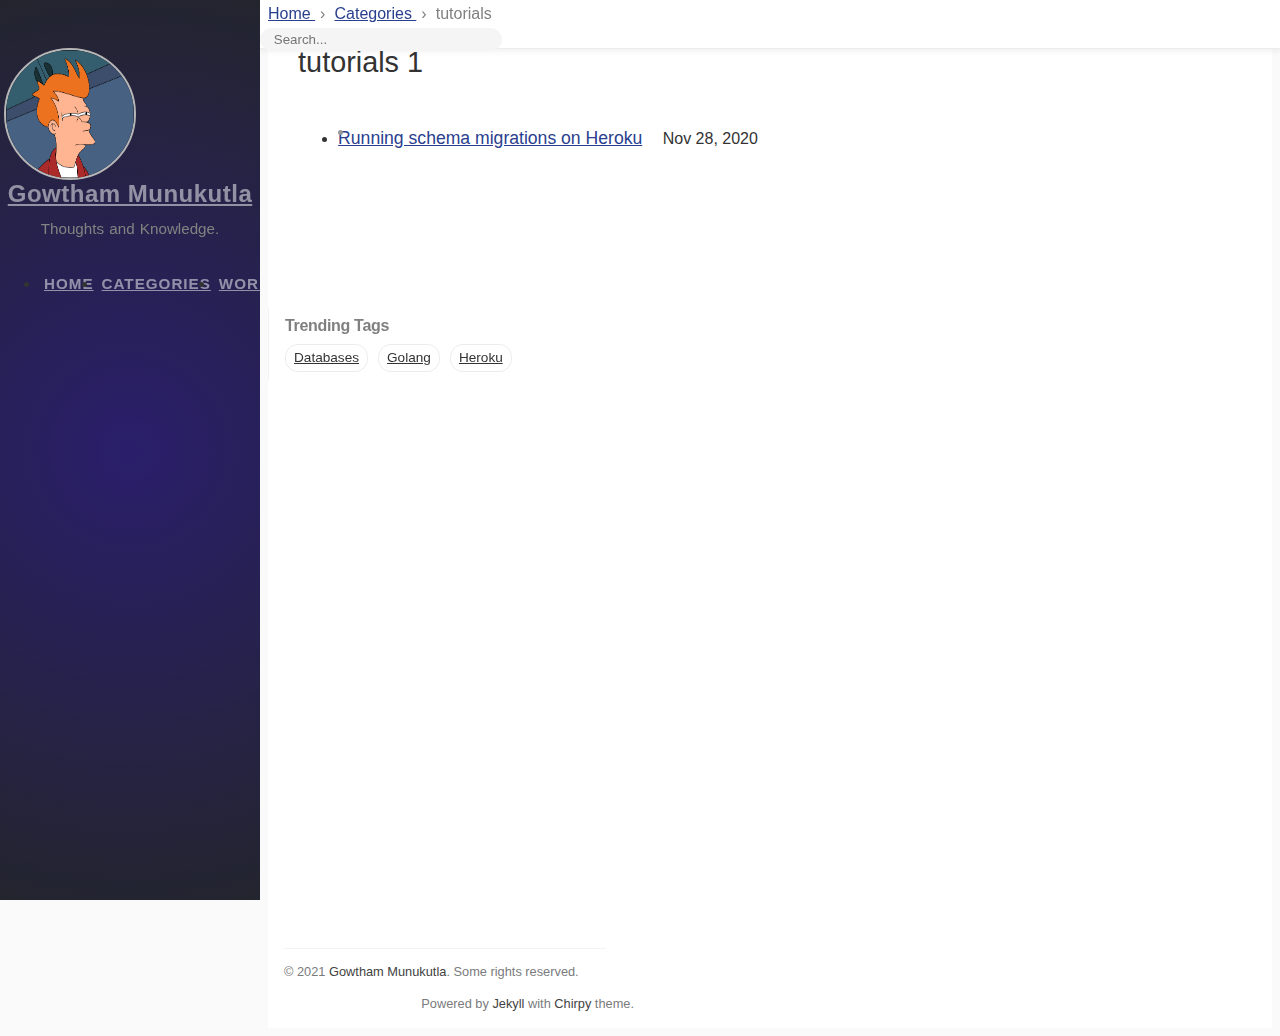
<file: categories/tutorials/index.html>
<!DOCTYPE html><html lang="en" ><head><meta http-equiv="Content-Type" content="text/html; charset=UTF-8"><meta name="viewport" content="width=device-width, initial-scale=1, shrink-to-fit=no"><meta name="theme" content="Chirpy v2.6.2"><meta name="generator" content="Jekyll v4.2.0" /><meta property="og:title" content="tutorials" /><meta name="author" content="Gowtham Munukutla" /><meta property="og:locale" content="en_US" /><meta name="description" content="A minimal, portfolio, sidebar, bootstrap Jekyll theme with responsive web design and focuses on text presentation." /><meta property="og:description" content="A minimal, portfolio, sidebar, bootstrap Jekyll theme with responsive web design and focuses on text presentation." /><link rel="canonical" href="https://g14a.github.io/categories/tutorials/" /><meta property="og:url" content="https://g14a.github.io/categories/tutorials/" /><meta property="og:site_name" content="Gowtham Munukutla" /><meta name="google-site-verification" content="google_meta_tag_verification" /> <script type="application/ld+json"> {"author":{"@type":"Person","name":"Gowtham Munukutla"},"description":"A minimal, portfolio, sidebar, bootstrap Jekyll theme with responsive web design and focuses on text presentation.","@type":"WebPage","url":"https://g14a.github.io/categories/tutorials/","headline":"tutorials","@context":"https://schema.org"}</script><title>tutorials | Gowtham Munukutla</title><link rel="shortcut icon" href="/assets/img/favicons/favicon.ico" type="image/x-icon"><link rel="icon" href="/assets/img/favicons/favicon.ico" type="image/x-icon"><link rel="apple-touch-icon" href="/assets/img/favicons/apple-icon.png"><link rel="apple-touch-icon" href="/assets/img/favicons/apple-icon-precomposed.png"><link rel="apple-touch-icon" sizes="57x57" href="/assets/img/favicons/apple-icon-57x57.png"><link rel="apple-touch-icon" sizes="60x60" href="/assets/img/favicons/apple-icon-60x60.png"><link rel="apple-touch-icon" sizes="72x72" href="/assets/img/favicons/apple-icon-72x72.png"><link rel="apple-touch-icon" sizes="76x76" href="/assets/img/favicons/apple-icon-76x76.png"><link rel="apple-touch-icon" sizes="114x114" href="/assets/img/favicons/apple-icon-114x114.png"><link rel="apple-touch-icon" sizes="120x120" href="/assets/img/favicons/apple-icon-120x120.png"><link rel="apple-touch-icon" sizes="144x144" href="/assets/img/favicons/apple-icon-144x144.png"><link rel="apple-touch-icon" sizes="152x152" href="/assets/img/favicons/apple-icon-152x152.png"><link rel="apple-touch-icon" sizes="180x180" href="/assets/img/favicons/apple-icon-180x180.png"><link rel="icon" type="image/png" sizes="192x192" href="/assets/img/favicons/android-icon-192x192.png"><link rel="icon" type="image/png" sizes="32x32" href="/assets/img/favicons/favicon-32x32.png"><link rel="icon" type="image/png" sizes="96x96" href="/assets/img/favicons/favicon-96x96.png"><link rel="icon" type="image/png" sizes="16x16" href="/assets/img/favicons/favicon-16x16.png"><link rel="manifest" href="/assets/img/favicons/manifest.json"><meta name='msapplication-config' content='/assets/img/favicons/browserconfig.xml'><meta name="msapplication-TileColor" content="#ffffff"><meta name="msapplication-TileImage" content="/assets/img/favicons/ms-icon-144x144.png"><meta name="theme-color" content="#ffffff"><link rel="preconnect" href="https://fonts.gstatic.com" crossorigin="anonymous"><link rel="dns-prefetch" href="https://fonts.gstatic.com"><link rel="preconnect" href="https://www.google-analytics.com" crossorigin="use-credentials"><link rel="dns-prefetch" href="https://www.google-analytics.com"><link rel="preconnect" href="https://www.googletagmanager.com" crossorigin="anonymous"><link rel="dns-prefetch" href="https://www.googletagmanager.com"><link rel="preconnect" href="cdn.jsdelivr.net"><link rel="dns-prefetch" href="cdn.jsdelivr.net"><link rel="stylesheet" href="https://cdn.jsdelivr.net/npm/bootstrap@4.0.0/dist/css/bootstrap.min.css" integrity="sha256-LA89z+k9fjgMKQ/kq4OO2Mrf8VltYml/VES+Rg0fh20=" crossorigin="anonymous"><link rel="stylesheet" href="https://cdn.jsdelivr.net/npm/@fortawesome/fontawesome-free@5.11.2/css/all.min.css" integrity="sha256-+N4/V/SbAFiW1MPBCXnfnP9QSN3+Keu+NlB+0ev/YKQ=" crossorigin="anonymous"><link rel="preload" href="/assets/css/category-tag.css" as="style"><link rel="stylesheet" href="/assets/css/category-tag.css"> <script src="https://cdn.jsdelivr.net/npm/jquery@3/dist/jquery.min.js"></script> <script async src="https://cdn.jsdelivr.net/combine/npm/popper.js@1.15.0,npm/bootstrap@4/dist/js/bootstrap.min.js"></script> <script async src="/assets/js/page.min.js"></script> <script defer src="/app.js"></script><body data-spy="scroll" data-target="#toc"><div id="sidebar" class="d-flex flex-column"><div id="nav-wrapper"><div id="profile-wrapper" class="d-flex flex-column"><div id="avatar" class="d-flex justify-content-center"> <a href="/" alt="avatar"> <img src="/assets/img/sample/avatar.jpg" alt="avatar" onerror="this.style.display='none'"> </a></div><div class="profile-text mt-3"><div class="site-title"> <a href="/">Gowtham Munukutla</a></div><div class="site-subtitle font-italic">Thoughts and Knowledge.</div></div></div><ul class="nav flex-column"><li class="nav-item d-flex justify-content-center "> <a href="/" class="nav-link d-flex justify-content-center align-items-center w-100"> <i class="fa-fw fas fa-home ml-xl-3 mr-xl-3 unloaded"></i> <span>HOME</span> </a><li class="nav-item d-flex justify-content-center "> <a href="/tabs/categories/" class="nav-link d-flex justify-content-center align-items-center w-100"> <i class="fa-fw fas fa-stream ml-xl-3 mr-xl-3 unloaded"></i> <span>CATEGORIES</span> </a><li class="nav-item d-flex justify-content-center "> <a href="/tabs/experience/" class="nav-link d-flex justify-content-center align-items-center w-100"> <i class="fa-fw fas fa-info ml-xl-3 mr-xl-3 unloaded"></i> <span>WORK EXPERIENCE</span> </a><li class="nav-item d-flex justify-content-center "> <a href="/tabs/projects/" class="nav-link d-flex justify-content-center align-items-center w-100"> <i class="fa-fw fas fa-info ml-xl-3 mr-xl-3 unloaded"></i> <span>PROJECTS</span> </a><li class="nav-item d-flex justify-content-center "> <a href="/tabs/tags/" class="nav-link d-flex justify-content-center align-items-center w-100"> <i class="fa-fw fas fa-tags ml-xl-3 mr-xl-3 unloaded"></i> <span>TAGS</span> </a><li class="nav-item d-flex justify-content-center "> <a href="/tabs/archives/" class="nav-link d-flex justify-content-center align-items-center w-100"> <i class="fa-fw fas fa-archive ml-xl-3 mr-xl-3 unloaded"></i> <span>ARCHIVES</span> </a><li class="nav-item d-flex justify-content-center "> <a href="/tabs/about/" class="nav-link d-flex justify-content-center align-items-center w-100"> <i class="fa-fw fas fa-info ml-xl-3 mr-xl-3 unloaded"></i> <span>ABOUT</span> </a></ul></div><div class="sidebar-bottom d-flex flex-wrap justify-content-around mt-4"> <span id="mode-toggle-wrapper"> <i class="mode-toggle fas fa-adjust"></i> <script type="text/javascript"> class ModeToggle { static get MODE_KEY() { return "mode"; } static get DARK_MODE() { return "dark"; } static get LIGHT_MODE() { return "light"; } constructor() { if (this.mode != null) { if (this.mode == ModeToggle.DARK_MODE) { if (!this.isSysDarkPrefer) { this.setDark(); } } else { if (this.isSysDarkPrefer) { this.setLight(); } } } var self = this; /* always follow the system prefers */ this.sysDarkPrefers.addListener(function() { if (self.mode != null) { if (self.mode == ModeToggle.DARK_MODE) { if (!self.isSysDarkPrefer) { self.setDark(); } } else { if (self.isSysDarkPrefer) { self.setLight(); } } self.clearMode(); } }); } /* constructor() */ setDark() { $('html').attr(ModeToggle.MODE_KEY, ModeToggle.DARK_MODE); sessionStorage.setItem(ModeToggle.MODE_KEY, ModeToggle.DARK_MODE); } setLight() { $('html').attr(ModeToggle.MODE_KEY, ModeToggle.LIGHT_MODE); sessionStorage.setItem(ModeToggle.MODE_KEY, ModeToggle.LIGHT_MODE); } clearMode() { $('html').removeAttr(ModeToggle.MODE_KEY); sessionStorage.removeItem(ModeToggle.MODE_KEY); } get sysDarkPrefers() { return window.matchMedia("(prefers-color-scheme: dark)"); } get isSysDarkPrefer() { return this.sysDarkPrefers.matches; } get isDarkMode() { return this.mode == ModeToggle.DARK_MODE; } get isLightMode() { return this.mode == ModeToggle.LIGHT_MODE; } get hasMode() { return this.mode != null; } get mode() { return sessionStorage.getItem(ModeToggle.MODE_KEY); } flipMode() { if (this.hasMode) { if (this.isSysDarkPrefer) { if (this.isLightMode) { this.clearMode(); } else { this.setLight(); } } else { if (this.isDarkMode) { this.clearMode(); } else { this.setDark(); } } } else { if (this.isSysDarkPrefer) { this.setLight(); } else { this.setDark(); } } } /* flipMode() */ } /* ModeToggle */ let toggle = new ModeToggle(); $(".mode-toggle").click(function() { toggle.flipMode(); }); </script> </span> <span class="icon-border"></span> <a href="https://github.com/g14a" aria-label="github" target="_blank" rel="noopener"> <i class="fab fa-github-alt"></i> </a> <a href=" javascript:location.href = 'mailto:' + ['gowtham.m81197','gmail.com'].join('@')" aria-label="email" > <i class="fas fa-envelope"></i> </a> <a href="https://linkedin.com/gowtham-munukutla" aria-label="linkedin" > <i class="fab fa-linkedin"></i> </a> <a href="https://www.instagram.com/gowthammunukutla/" aria-label="instagram" target="_blank" rel="noopener"> <i class="fab fa-instagram"></i> </a></div></div><div id="topbar-wrapper" class="row justify-content-center topbar-down"><div id="topbar" class="col-11 d-flex h-100 align-items-center justify-content-between"> <span id="breadcrumb"> <span> <a href="/"> Home </a> </span> <span> <a href="/tabs/categories/"> Categories </a> </span> <span>tutorials</span> </span> <i id="sidebar-trigger" class="fas fa-bars fa-fw"></i><div id="topbar-title"> Category</div><i id="search-trigger" class="fas fa-search fa-fw"></i> <span id="search-wrapper" class="align-items-center"> <i class="fas fa-search fa-fw"></i> <input class="form-control" id="search-input" type="search" aria-label="search" placeholder="Search..."> <i class="fa fa-times-circle fa-fw" id="search-cleaner"></i> </span> <span id="search-cancel" >Cancel</span></div></div><div id="main-wrapper"><div id="main"><div class="row"><div class="col-12 col-lg-11 col-xl-8"><div id="page" class="post pb-5 pl-1 pr-1 pl-sm-2 pr-sm-2 pl-md-4 pr-md-4 mb-md-4"><div id="page-category"><h1 class="pl-lg-2"> <i class="far fa-folder-open fa-fw text-muted"></i> tutorials <span class="lead text-muted pl-2">1</span></h1><ul class="post-content pl-0"><li class="d-flex justify-content-between pl-md-3 pr-md-3"> <a href="/posts/migrations/">Running schema migrations on Heroku</a> <span class="dash flex-grow-1"></span> <span class="text-muted small">Nov 28, 2020</span></ul></div></div></div><div id="panel-wrapper" class="col-xl-3 pl-2 text-muted topbar-down"><div class="access"><div id="access-tags"> <span>Trending Tags</span><div class="d-flex flex-wrap mt-3 mb-1 mr-3"> <a class="post-tag" href="/tags/databases/">Databases</a> <a class="post-tag" href="/tags/golang/">Golang</a> <a class="post-tag" href="/tags/heroku/">Heroku</a></div></div></div></div></div><footer class="d-flex w-100 justify-content-center"><div class="d-flex justify-content-between align-items-center"><div class="footer-left"><p class="mb-0"> © 2021 <a href="https://twitter.com/username">Gowtham Munukutla</a>. <span data-toggle="tooltip" data-placement="top" title="Except where otherwise noted, the blog posts on this site are licensed under the Creative Commons Attribution 4.0 International (CC BY 4.0) License by the author.">Some rights reserved.</span></p></div><div class="footer-right"><p class="mb-0"> Powered by <a href="https://jekyllrb.com" target="_blank" rel="noopener">Jekyll</a> with <a href="https://github.com/cotes2020/jekyll-theme-chirpy/" target="_blank" rel="noopener">Chirpy</a> theme.</p></div></div></footer></div><div id="search-result-wrapper" class="d-flex justify-content-center unloaded"><div class="col-12 col-xl-11 post-content"><div id="search-hints"><h4 class="text-muted mb-4">Trending Tags</h4><a class="post-tag" href="/tags/databases/">Databases</a> <a class="post-tag" href="/tags/golang/">Golang</a> <a class="post-tag" href="/tags/heroku/">Heroku</a></div><div id="search-results" class="d-flex flex-wrap justify-content-center text-muted mt-3"></div></div></div></div><div id="mask"></div><a id="back-to-top" href="#" aria-label="back-to-top" class="btn btn-lg btn-box-shadow" role="button"> <i class="fas fa-angle-up"></i> </a> <script src="https://cdn.jsdelivr.net/npm/simple-jekyll-search@1.7.3/dest/simple-jekyll-search.min.js"></script> <script> SimpleJekyllSearch({ searchInput: document.getElementById('search-input'), resultsContainer: document.getElementById('search-results'), json: '/assets/js/data/search.json', searchResultTemplate: '<div class="pl-1 pr-1 pl-sm-2 pr-sm-2 pl-lg-4 pr-lg-4 pl-xl-0 pr-xl-0"> <a href="https://g14a.github.io{url}">{title}</a><div class="post-meta d-flex flex-column flex-sm-row text-muted mt-1 mb-1"><div class="mr-sm-4"><i class="far fa-folder fa-fw"></i>{categories}</div><div><i class="fa fa-tag fa-fw"></i>{tags}</div></div><p>{snippet}</p></div>', noResultsText: '<p class="mt-5">Oops! No result founds.</p>' }); </script> <script async src="https://www.googletagmanager.com/gtag/js?id="></script> <script> window.dataLayer = window.dataLayer || []; function gtag(){dataLayer.push(arguments);} gtag('js', new Date()); gtag('config', ''); </script>
</file>
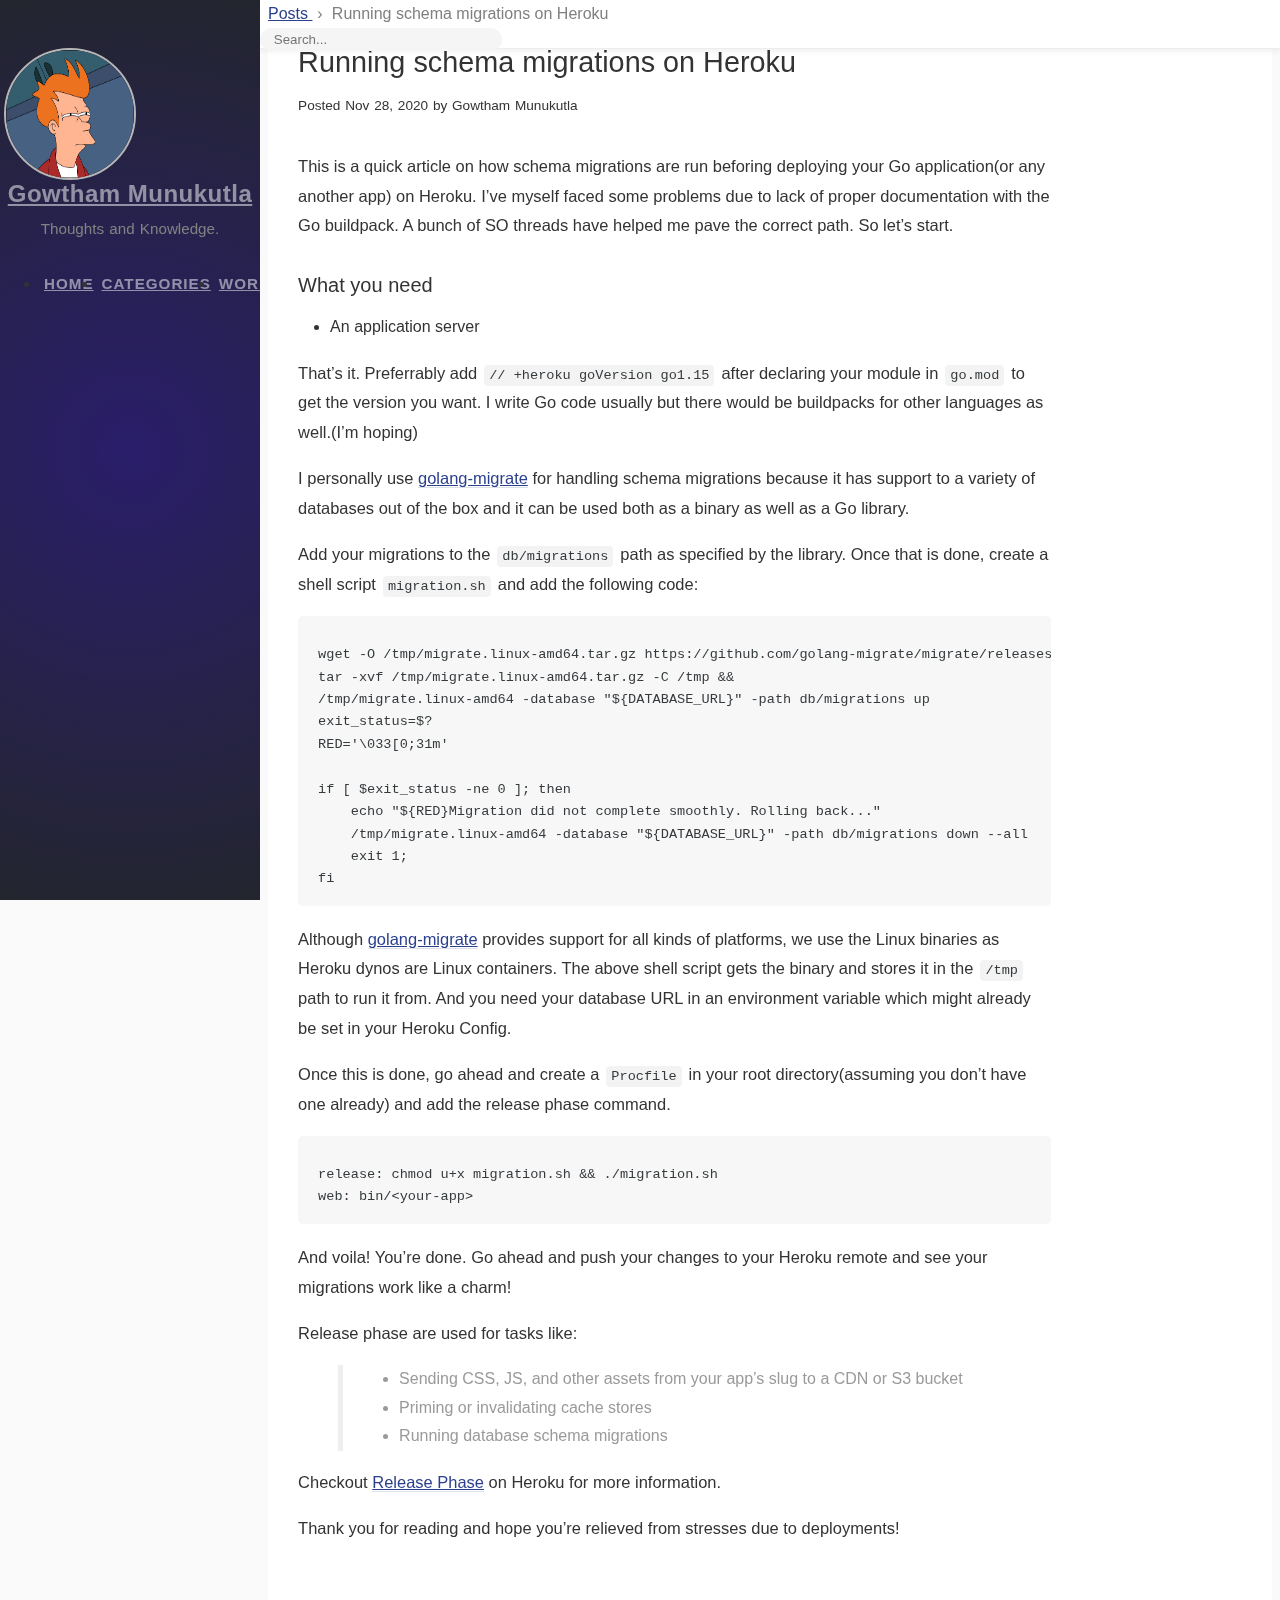
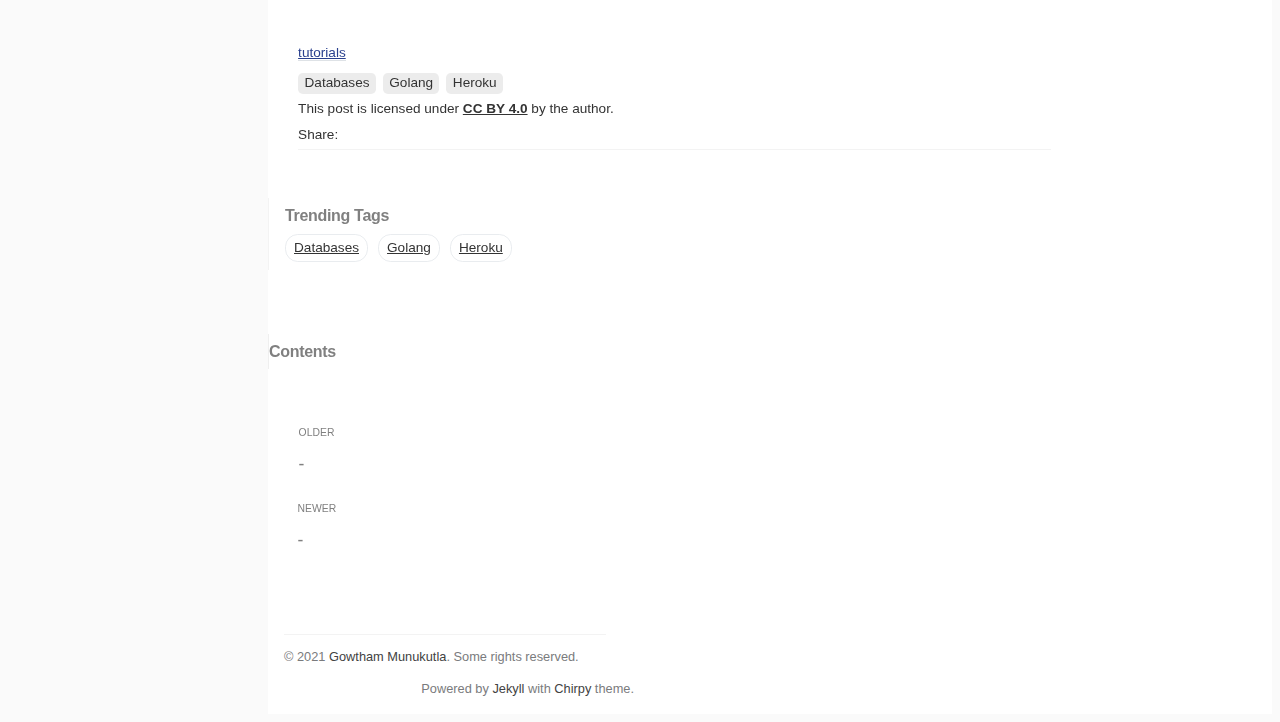
<file: posts/migrations/index.html>
<!DOCTYPE html><html lang="en" ><head><meta http-equiv="Content-Type" content="text/html; charset=UTF-8"><meta name="viewport" content="width=device-width, initial-scale=1, shrink-to-fit=no"><meta name="theme" content="Chirpy v2.6.2"><meta name="generator" content="Jekyll v4.2.0" /><meta property="og:title" content="Running schema migrations on Heroku" /><meta name="author" content="Gowtham Munukutla" /><meta property="og:locale" content="en_US" /><meta name="description" content="This is a quick article on how schema migrations are run beforing deploying your Go application(or any another app) on Heroku. I’ve myself faced some problems due to lack of proper documentation with the Go buildpack. A bunch of SO threads have helped me pave the correct path. So let’s start." /><meta property="og:description" content="This is a quick article on how schema migrations are run beforing deploying your Go application(or any another app) on Heroku. I’ve myself faced some problems due to lack of proper documentation with the Go buildpack. A bunch of SO threads have helped me pave the correct path. So let’s start." /><link rel="canonical" href="https://g14a.github.io/posts/migrations/" /><meta property="og:url" content="https://g14a.github.io/posts/migrations/" /><meta property="og:site_name" content="Gowtham Munukutla" /><meta property="og:type" content="article" /><meta property="article:published_time" content="2020-11-28T09:03:00+05:30" /><meta name="google-site-verification" content="google_meta_tag_verification" /> <script type="application/ld+json"> {"author":{"@type":"Person","name":"Gowtham Munukutla"},"description":"This is a quick article on how schema migrations are run beforing deploying your Go application(or any another app) on Heroku. I’ve myself faced some problems due to lack of proper documentation with the Go buildpack. A bunch of SO threads have helped me pave the correct path. So let’s start.","mainEntityOfPage":{"@type":"WebPage","@id":"https://g14a.github.io/posts/migrations/"},"@type":"BlogPosting","url":"https://g14a.github.io/posts/migrations/","headline":"Running schema migrations on Heroku","dateModified":"2020-11-28T09:03:00+05:30","datePublished":"2020-11-28T09:03:00+05:30","@context":"https://schema.org"}</script><title>Running schema migrations on Heroku | Gowtham Munukutla</title><link rel="shortcut icon" href="/assets/img/favicons/favicon.ico" type="image/x-icon"><link rel="icon" href="/assets/img/favicons/favicon.ico" type="image/x-icon"><link rel="apple-touch-icon" href="/assets/img/favicons/apple-icon.png"><link rel="apple-touch-icon" href="/assets/img/favicons/apple-icon-precomposed.png"><link rel="apple-touch-icon" sizes="57x57" href="/assets/img/favicons/apple-icon-57x57.png"><link rel="apple-touch-icon" sizes="60x60" href="/assets/img/favicons/apple-icon-60x60.png"><link rel="apple-touch-icon" sizes="72x72" href="/assets/img/favicons/apple-icon-72x72.png"><link rel="apple-touch-icon" sizes="76x76" href="/assets/img/favicons/apple-icon-76x76.png"><link rel="apple-touch-icon" sizes="114x114" href="/assets/img/favicons/apple-icon-114x114.png"><link rel="apple-touch-icon" sizes="120x120" href="/assets/img/favicons/apple-icon-120x120.png"><link rel="apple-touch-icon" sizes="144x144" href="/assets/img/favicons/apple-icon-144x144.png"><link rel="apple-touch-icon" sizes="152x152" href="/assets/img/favicons/apple-icon-152x152.png"><link rel="apple-touch-icon" sizes="180x180" href="/assets/img/favicons/apple-icon-180x180.png"><link rel="icon" type="image/png" sizes="192x192" href="/assets/img/favicons/android-icon-192x192.png"><link rel="icon" type="image/png" sizes="32x32" href="/assets/img/favicons/favicon-32x32.png"><link rel="icon" type="image/png" sizes="96x96" href="/assets/img/favicons/favicon-96x96.png"><link rel="icon" type="image/png" sizes="16x16" href="/assets/img/favicons/favicon-16x16.png"><link rel="manifest" href="/assets/img/favicons/manifest.json"><meta name='msapplication-config' content='/assets/img/favicons/browserconfig.xml'><meta name="msapplication-TileColor" content="#ffffff"><meta name="msapplication-TileImage" content="/assets/img/favicons/ms-icon-144x144.png"><meta name="theme-color" content="#ffffff"><link rel="preconnect" href="https://fonts.gstatic.com" crossorigin="anonymous"><link rel="dns-prefetch" href="https://fonts.gstatic.com"><link rel="preconnect" href="https://www.google-analytics.com" crossorigin="use-credentials"><link rel="dns-prefetch" href="https://www.google-analytics.com"><link rel="preconnect" href="https://www.googletagmanager.com" crossorigin="anonymous"><link rel="dns-prefetch" href="https://www.googletagmanager.com"><link rel="preconnect" href="cdn.jsdelivr.net"><link rel="dns-prefetch" href="cdn.jsdelivr.net"><link rel="stylesheet" href="https://cdn.jsdelivr.net/npm/bootstrap@4.0.0/dist/css/bootstrap.min.css" integrity="sha256-LA89z+k9fjgMKQ/kq4OO2Mrf8VltYml/VES+Rg0fh20=" crossorigin="anonymous"><link rel="stylesheet" href="https://cdn.jsdelivr.net/npm/@fortawesome/fontawesome-free@5.11.2/css/all.min.css" integrity="sha256-+N4/V/SbAFiW1MPBCXnfnP9QSN3+Keu+NlB+0ev/YKQ=" crossorigin="anonymous"><link rel="preload" href="/assets/css/post.css" as="style"><link rel="stylesheet" href="/assets/css/post.css"><link rel="preload" as="style" href="/assets/css/lib/bootstrap-toc.min.css"><link rel="stylesheet" href="/assets/css/lib/bootstrap-toc.min.css" /> <script src="https://cdn.jsdelivr.net/npm/jquery@3/dist/jquery.min.js"></script> <script async src="https://cdn.jsdelivr.net/combine/npm/popper.js@1.15.0,npm/bootstrap@4/dist/js/bootstrap.min.js"></script> <script async src="/assets/js/post.min.js"></script> <script defer src="/app.js"></script><body data-spy="scroll" data-target="#toc"><div id="sidebar" class="d-flex flex-column"><div id="nav-wrapper"><div id="profile-wrapper" class="d-flex flex-column"><div id="avatar" class="d-flex justify-content-center"> <a href="/" alt="avatar"> <img src="/assets/img/sample/avatar.jpg" alt="avatar" onerror="this.style.display='none'"> </a></div><div class="profile-text mt-3"><div class="site-title"> <a href="/">Gowtham Munukutla</a></div><div class="site-subtitle font-italic">Thoughts and Knowledge.</div></div></div><ul class="nav flex-column"><li class="nav-item d-flex justify-content-center "> <a href="/" class="nav-link d-flex justify-content-center align-items-center w-100"> <i class="fa-fw fas fa-home ml-xl-3 mr-xl-3 unloaded"></i> <span>HOME</span> </a><li class="nav-item d-flex justify-content-center "> <a href="/tabs/categories/" class="nav-link d-flex justify-content-center align-items-center w-100"> <i class="fa-fw fas fa-stream ml-xl-3 mr-xl-3 unloaded"></i> <span>CATEGORIES</span> </a><li class="nav-item d-flex justify-content-center "> <a href="/tabs/experience/" class="nav-link d-flex justify-content-center align-items-center w-100"> <i class="fa-fw fas fa-info ml-xl-3 mr-xl-3 unloaded"></i> <span>WORK EXPERIENCE</span> </a><li class="nav-item d-flex justify-content-center "> <a href="/tabs/projects/" class="nav-link d-flex justify-content-center align-items-center w-100"> <i class="fa-fw fas fa-info ml-xl-3 mr-xl-3 unloaded"></i> <span>PROJECTS</span> </a><li class="nav-item d-flex justify-content-center "> <a href="/tabs/tags/" class="nav-link d-flex justify-content-center align-items-center w-100"> <i class="fa-fw fas fa-tags ml-xl-3 mr-xl-3 unloaded"></i> <span>TAGS</span> </a><li class="nav-item d-flex justify-content-center "> <a href="/tabs/archives/" class="nav-link d-flex justify-content-center align-items-center w-100"> <i class="fa-fw fas fa-archive ml-xl-3 mr-xl-3 unloaded"></i> <span>ARCHIVES</span> </a><li class="nav-item d-flex justify-content-center "> <a href="/tabs/about/" class="nav-link d-flex justify-content-center align-items-center w-100"> <i class="fa-fw fas fa-info ml-xl-3 mr-xl-3 unloaded"></i> <span>ABOUT</span> </a></ul></div><div class="sidebar-bottom d-flex flex-wrap justify-content-around mt-4"> <span id="mode-toggle-wrapper"> <i class="mode-toggle fas fa-adjust"></i> <script type="text/javascript"> class ModeToggle { static get MODE_KEY() { return "mode"; } static get DARK_MODE() { return "dark"; } static get LIGHT_MODE() { return "light"; } constructor() { if (this.mode != null) { if (this.mode == ModeToggle.DARK_MODE) { if (!this.isSysDarkPrefer) { this.setDark(); } } else { if (this.isSysDarkPrefer) { this.setLight(); } } } var self = this; /* always follow the system prefers */ this.sysDarkPrefers.addListener(function() { if (self.mode != null) { if (self.mode == ModeToggle.DARK_MODE) { if (!self.isSysDarkPrefer) { self.setDark(); } } else { if (self.isSysDarkPrefer) { self.setLight(); } } self.clearMode(); } }); } /* constructor() */ setDark() { $('html').attr(ModeToggle.MODE_KEY, ModeToggle.DARK_MODE); sessionStorage.setItem(ModeToggle.MODE_KEY, ModeToggle.DARK_MODE); } setLight() { $('html').attr(ModeToggle.MODE_KEY, ModeToggle.LIGHT_MODE); sessionStorage.setItem(ModeToggle.MODE_KEY, ModeToggle.LIGHT_MODE); } clearMode() { $('html').removeAttr(ModeToggle.MODE_KEY); sessionStorage.removeItem(ModeToggle.MODE_KEY); } get sysDarkPrefers() { return window.matchMedia("(prefers-color-scheme: dark)"); } get isSysDarkPrefer() { return this.sysDarkPrefers.matches; } get isDarkMode() { return this.mode == ModeToggle.DARK_MODE; } get isLightMode() { return this.mode == ModeToggle.LIGHT_MODE; } get hasMode() { return this.mode != null; } get mode() { return sessionStorage.getItem(ModeToggle.MODE_KEY); } flipMode() { if (this.hasMode) { if (this.isSysDarkPrefer) { if (this.isLightMode) { this.clearMode(); } else { this.setLight(); } } else { if (this.isDarkMode) { this.clearMode(); } else { this.setDark(); } } } else { if (this.isSysDarkPrefer) { this.setLight(); } else { this.setDark(); } } } /* flipMode() */ } /* ModeToggle */ let toggle = new ModeToggle(); $(".mode-toggle").click(function() { toggle.flipMode(); }); </script> </span> <span class="icon-border"></span> <a href="https://github.com/g14a" aria-label="github" target="_blank" rel="noopener"> <i class="fab fa-github-alt"></i> </a> <a href=" javascript:location.href = 'mailto:' + ['gowtham.m81197','gmail.com'].join('@')" aria-label="email" > <i class="fas fa-envelope"></i> </a> <a href="https://linkedin.com/gowtham-munukutla" aria-label="linkedin" > <i class="fab fa-linkedin"></i> </a> <a href="https://www.instagram.com/gowthammunukutla/" aria-label="instagram" target="_blank" rel="noopener"> <i class="fab fa-instagram"></i> </a></div></div><div id="topbar-wrapper" class="row justify-content-center topbar-down"><div id="topbar" class="col-11 d-flex h-100 align-items-center justify-content-between"> <span id="breadcrumb"> <span> <a href="/"> Posts </a> </span> <span>Running schema migrations on Heroku</span> </span> <i id="sidebar-trigger" class="fas fa-bars fa-fw"></i><div id="topbar-title"> Post</div><i id="search-trigger" class="fas fa-search fa-fw"></i> <span id="search-wrapper" class="align-items-center"> <i class="fas fa-search fa-fw"></i> <input class="form-control" id="search-input" type="search" aria-label="search" placeholder="Search..."> <i class="fa fa-times-circle fa-fw" id="search-cleaner"></i> </span> <span id="search-cancel" >Cancel</span></div></div><div id="main-wrapper"><div id="main"><div class="row"><div id="post-wrapper" class="col-12 col-lg-11 col-xl-8"><div class="post pl-1 pr-1 pl-sm-2 pr-sm-2 pl-md-4 pr-md-4"><h1 data-toc-skip>Running schema migrations on Heroku</h1><div class="post-meta text-muted d-flex flex-column"><div> Posted <span class="timeago " data-toggle="tooltip" data-placement="bottom" title="Sat, Nov 28, 2020, 9:03 AM +0530" > Nov 28, 2020 <i class="unloaded">2020-11-28T09:03:00+05:30</i> </span> by <span class="author"> Gowtham Munukutla </span></div></div><div class="post-content"><p>This is a quick article on how schema migrations are run beforing deploying your Go application(or any another app) on Heroku. I’ve myself faced some problems due to lack of proper documentation with the Go buildpack. A bunch of SO threads have helped me pave the correct path. So let’s start.</p><h3 id="what-you-need">What you need</h3><ul><li>An application server</ul><p>That’s it. Preferrably add <code class="language-plaintext highlighter-rouge">// +heroku goVersion go1.15</code> after declaring your module in <code class="language-plaintext highlighter-rouge">go.mod</code> to get the version you want. I write Go code usually but there would be buildpacks for other languages as well.(I’m hoping)</p><p>I personally use <a href="https://github.com/golang-migrate/migrate">golang-migrate</a> for handling schema migrations because it has support to a variety of databases out of the box and it can be used both as a binary as well as a Go library.</p><p>Add your migrations to the <code class="language-plaintext highlighter-rouge">db/migrations</code> path as specified by the library. Once that is done, create a shell script <code class="language-plaintext highlighter-rouge">migration.sh</code> and add the following code:</p><div class="language-plaintext highlighter-rouge"><div class="highlight"><code><table class="rouge-table"><tbody><tr><td class="rouge-gutter gl"><pre class="lineno">1
2
3
4
5
6
7
8
9
10
11
</pre><td class="rouge-code"><pre>wget -O /tmp/migrate.linux-amd64.tar.gz https://github.com/golang-migrate/migrate/releases/download/v4.14.1/migrate.linux-amd64.tar.gz &amp;&amp;
tar -xvf /tmp/migrate.linux-amd64.tar.gz -C /tmp &amp;&amp;
/tmp/migrate.linux-amd64 -database "${DATABASE_URL}" -path db/migrations up
exit_status=$?
RED='\033[0;31m'

if [ $exit_status -ne 0 ]; then
    echo "${RED}Migration did not complete smoothly. Rolling back..."
    /tmp/migrate.linux-amd64 -database "${DATABASE_URL}" -path db/migrations down --all
    exit 1;
fi
</pre></table></code></div></div><p>Although <a href="https://github.com/golang-migrate/migrate">golang-migrate</a> provides support for all kinds of platforms, we use the Linux binaries as Heroku dynos are Linux containers. The above shell script gets the binary and stores it in the <code class="language-plaintext highlighter-rouge">/tmp</code> path to run it from. And you need your database URL in an environment variable which might already be set in your Heroku Config.</p><p>Once this is done, go ahead and create a <code class="language-plaintext highlighter-rouge">Procfile</code> in your root directory(assuming you don’t have one already) and add the release phase command.</p><div class="language-plaintext highlighter-rouge"><div class="highlight"><code><table class="rouge-table"><tbody><tr><td class="rouge-gutter gl"><pre class="lineno">1
2
</pre><td class="rouge-code"><pre>release: chmod u+x migration.sh &amp;&amp; ./migration.sh
web: bin/&lt;your-app&gt;
</pre></table></code></div></div><p>And voila! You’re done. Go ahead and push your changes to your Heroku remote and see your migrations work like a charm!</p><p>Release phase are used for tasks like:</p><blockquote><ul><li>Sending CSS, JS, and other assets from your app’s slug to a CDN or S3 bucket<li>Priming or invalidating cache stores<li>Running database schema migrations</ul></blockquote><p>Checkout <a href="https://devcenter.heroku.com/articles/release-phase">Release Phase</a> on Heroku for more information.</p><p>Thank you for reading and hope you’re relieved from stresses due to deployments!</p></div><div class="post-tail-wrapper text-muted"><div class="post-meta mb-3"> <i class="far fa-folder-open fa-fw mr-1"></i> <a href='/categories/tutorials/'>tutorials</a></div><div class="post-tags"> <i class="fa fa-tags fa-fw mr-1"></i> <a href="/tags/databases/" class="post-tag no-text-decoration" >Databases</a> <a href="/tags/golang/" class="post-tag no-text-decoration" >Golang</a> <a href="/tags/heroku/" class="post-tag no-text-decoration" >Heroku</a></div><div class="post-tail-bottom d-flex justify-content-between align-items-center mt-3 pt-5 pb-2"><div class="license-wrapper"> This post is licensed under <a href="https://creativecommons.org/licenses/by/4.0/">CC BY 4.0</a> by the author.</div><div class="share-wrapper"> <span class="share-label text-muted mr-1">Share</span> <span class="share-icons"> <a href="https://twitter.com/intent/tweet?text=Running schema migrations on Heroku - Gowtham Munukutla&url=https://g14a.github.io/posts/migrations/" data-toggle="tooltip" data-placement="top" title="Twitter" target="_blank" rel="noopener" aria-label="Twitter"> <i class="fa-fw fab fa-twitter"></i> </a> <a href="https://www.facebook.com/sharer/sharer.php?title=Running schema migrations on Heroku - Gowtham Munukutla&u=https://g14a.github.io/posts/migrations/" data-toggle="tooltip" data-placement="top" title="Facebook" target="_blank" rel="noopener" aria-label="Facebook"> <i class="fa-fw fab fa-facebook-square"></i> </a> <a href="https://telegram.me/share?text=Running schema migrations on Heroku - Gowtham Munukutla&url=https://g14a.github.io/posts/migrations/" data-toggle="tooltip" data-placement="top" title="Telegram" target="_blank" rel="noopener" aria-label="Telegram"> <i class="fa-fw fab fa-telegram"></i> </a> <i class="fa-fw fas fa-link small" onclick="copyLink()" data-toggle="tooltip" data-placement="top" title="Copy link"></i> </span></div></div></div></div></div><div id="panel-wrapper" class="col-xl-3 pl-2 text-muted topbar-down"><div class="access"><div id="access-tags"> <span>Trending Tags</span><div class="d-flex flex-wrap mt-3 mb-1 mr-3"> <a class="post-tag" href="/tags/databases/">Databases</a> <a class="post-tag" href="/tags/golang/">Golang</a> <a class="post-tag" href="/tags/heroku/">Heroku</a></div></div></div><div id="toc-wrapper" class="pl-0 pr-4 mb-5"> <span class="pl-3 pt-2 mb-2">Contents</span><nav id="toc" data-toggle="toc"></nav></div></div></div><div class="row"><div class="col-12 col-lg-11 col-xl-8"><div id="post-extend-wrapper" class="pl-1 pr-1 pl-sm-2 pr-sm-2 pl-md-4 pr-md-4"><div class="post-navigation d-flex justify-content-between"> <span class="btn btn-outline-primary disabled"><p>-</p></span> <span class="btn btn-outline-primary disabled"><p>-</p></span></div></div></div></div><script type="text/javascript" src="https://cdn.jsdelivr.net/npm/lozad/dist/lozad.min.js"></script> <script type="text/javascript"> const imgs = document.querySelectorAll('#post-wrapper img'); const observer = lozad(imgs); observer.observe(); </script><footer class="d-flex w-100 justify-content-center"><div class="d-flex justify-content-between align-items-center"><div class="footer-left"><p class="mb-0"> © 2021 <a href="https://twitter.com/username">Gowtham Munukutla</a>. <span data-toggle="tooltip" data-placement="top" title="Except where otherwise noted, the blog posts on this site are licensed under the Creative Commons Attribution 4.0 International (CC BY 4.0) License by the author.">Some rights reserved.</span></p></div><div class="footer-right"><p class="mb-0"> Powered by <a href="https://jekyllrb.com" target="_blank" rel="noopener">Jekyll</a> with <a href="https://github.com/cotes2020/jekyll-theme-chirpy/" target="_blank" rel="noopener">Chirpy</a> theme.</p></div></div></footer></div><div id="search-result-wrapper" class="d-flex justify-content-center unloaded"><div class="col-12 col-xl-11 post-content"><div id="search-hints"><h4 class="text-muted mb-4">Trending Tags</h4><a class="post-tag" href="/tags/databases/">Databases</a> <a class="post-tag" href="/tags/golang/">Golang</a> <a class="post-tag" href="/tags/heroku/">Heroku</a></div><div id="search-results" class="d-flex flex-wrap justify-content-center text-muted mt-3"></div></div></div></div><div id="mask"></div><a id="back-to-top" href="#" aria-label="back-to-top" class="btn btn-lg btn-box-shadow" role="button"> <i class="fas fa-angle-up"></i> </a> <script src="https://cdn.jsdelivr.net/npm/simple-jekyll-search@1.7.3/dest/simple-jekyll-search.min.js"></script> <script> SimpleJekyllSearch({ searchInput: document.getElementById('search-input'), resultsContainer: document.getElementById('search-results'), json: '/assets/js/data/search.json', searchResultTemplate: '<div class="pl-1 pr-1 pl-sm-2 pr-sm-2 pl-lg-4 pr-lg-4 pl-xl-0 pr-xl-0"> <a href="https://g14a.github.io{url}">{title}</a><div class="post-meta d-flex flex-column flex-sm-row text-muted mt-1 mb-1"><div class="mr-sm-4"><i class="far fa-folder fa-fw"></i>{categories}</div><div><i class="fa fa-tag fa-fw"></i>{tags}</div></div><p>{snippet}</p></div>', noResultsText: '<p class="mt-5">Oops! No result founds.</p>' }); </script> <script async src="https://www.googletagmanager.com/gtag/js?id="></script> <script> window.dataLayer = window.dataLayer || []; function gtag(){dataLayer.push(arguments);} gtag('js', new Date()); gtag('config', ''); </script>
</file>
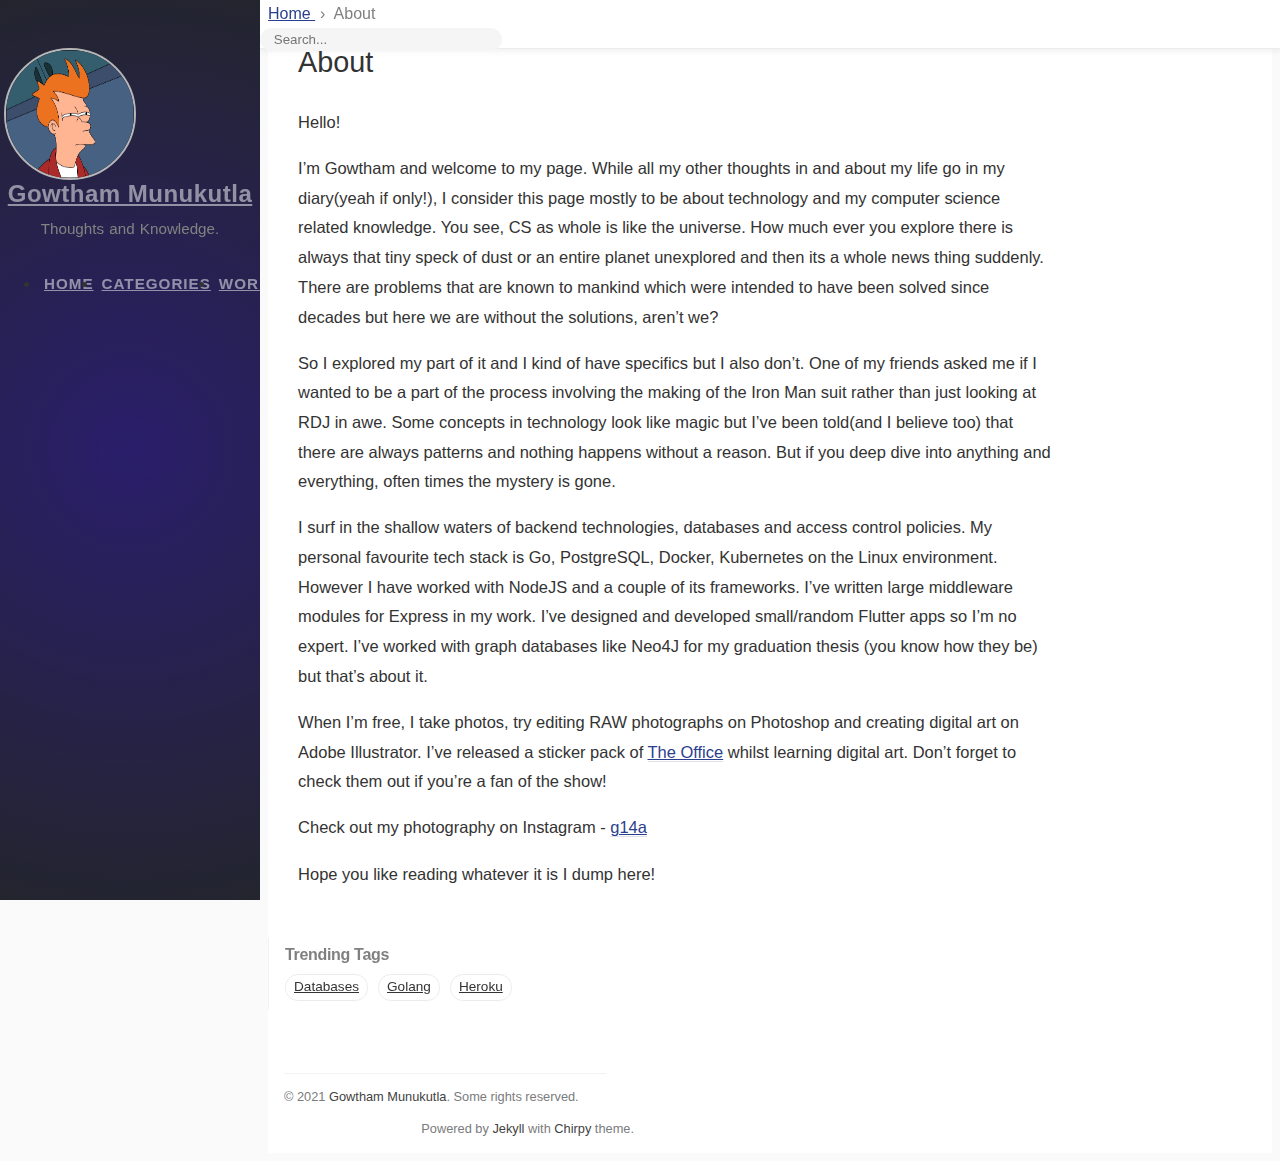
<file: tabs/about/index.html>
<!DOCTYPE html><html lang="en" ><head><meta http-equiv="Content-Type" content="text/html; charset=UTF-8"><meta name="viewport" content="width=device-width, initial-scale=1, shrink-to-fit=no"><meta name="theme" content="Chirpy v2.6.2"><meta name="generator" content="Jekyll v4.2.0" /><meta property="og:title" content="About" /><meta name="author" content="Gowtham Munukutla" /><meta property="og:locale" content="en_US" /><meta name="description" content="Hello!" /><meta property="og:description" content="Hello!" /><link rel="canonical" href="https://g14a.github.io/tabs/about/" /><meta property="og:url" content="https://g14a.github.io/tabs/about/" /><meta property="og:site_name" content="Gowtham Munukutla" /><meta property="og:type" content="article" /><meta property="article:published_time" content="2021-06-17T22:19:07+05:30" /><meta name="google-site-verification" content="google_meta_tag_verification" /> <script type="application/ld+json"> {"author":{"@type":"Person","name":"Gowtham Munukutla"},"description":"Hello!","mainEntityOfPage":{"@type":"WebPage","@id":"https://g14a.github.io/tabs/about/"},"@type":"BlogPosting","url":"https://g14a.github.io/tabs/about/","headline":"About","dateModified":"2021-06-17T22:19:07+05:30","datePublished":"2021-06-17T22:19:07+05:30","@context":"https://schema.org"}</script><title>About | Gowtham Munukutla</title><link rel="shortcut icon" href="/assets/img/favicons/favicon.ico" type="image/x-icon"><link rel="icon" href="/assets/img/favicons/favicon.ico" type="image/x-icon"><link rel="apple-touch-icon" href="/assets/img/favicons/apple-icon.png"><link rel="apple-touch-icon" href="/assets/img/favicons/apple-icon-precomposed.png"><link rel="apple-touch-icon" sizes="57x57" href="/assets/img/favicons/apple-icon-57x57.png"><link rel="apple-touch-icon" sizes="60x60" href="/assets/img/favicons/apple-icon-60x60.png"><link rel="apple-touch-icon" sizes="72x72" href="/assets/img/favicons/apple-icon-72x72.png"><link rel="apple-touch-icon" sizes="76x76" href="/assets/img/favicons/apple-icon-76x76.png"><link rel="apple-touch-icon" sizes="114x114" href="/assets/img/favicons/apple-icon-114x114.png"><link rel="apple-touch-icon" sizes="120x120" href="/assets/img/favicons/apple-icon-120x120.png"><link rel="apple-touch-icon" sizes="144x144" href="/assets/img/favicons/apple-icon-144x144.png"><link rel="apple-touch-icon" sizes="152x152" href="/assets/img/favicons/apple-icon-152x152.png"><link rel="apple-touch-icon" sizes="180x180" href="/assets/img/favicons/apple-icon-180x180.png"><link rel="icon" type="image/png" sizes="192x192" href="/assets/img/favicons/android-icon-192x192.png"><link rel="icon" type="image/png" sizes="32x32" href="/assets/img/favicons/favicon-32x32.png"><link rel="icon" type="image/png" sizes="96x96" href="/assets/img/favicons/favicon-96x96.png"><link rel="icon" type="image/png" sizes="16x16" href="/assets/img/favicons/favicon-16x16.png"><link rel="manifest" href="/assets/img/favicons/manifest.json"><meta name='msapplication-config' content='/assets/img/favicons/browserconfig.xml'><meta name="msapplication-TileColor" content="#ffffff"><meta name="msapplication-TileImage" content="/assets/img/favicons/ms-icon-144x144.png"><meta name="theme-color" content="#ffffff"><link rel="preconnect" href="https://fonts.gstatic.com" crossorigin="anonymous"><link rel="dns-prefetch" href="https://fonts.gstatic.com"><link rel="preconnect" href="https://www.google-analytics.com" crossorigin="use-credentials"><link rel="dns-prefetch" href="https://www.google-analytics.com"><link rel="preconnect" href="https://www.googletagmanager.com" crossorigin="anonymous"><link rel="dns-prefetch" href="https://www.googletagmanager.com"><link rel="preconnect" href="cdn.jsdelivr.net"><link rel="dns-prefetch" href="cdn.jsdelivr.net"><link rel="stylesheet" href="https://cdn.jsdelivr.net/npm/bootstrap@4.0.0/dist/css/bootstrap.min.css" integrity="sha256-LA89z+k9fjgMKQ/kq4OO2Mrf8VltYml/VES+Rg0fh20=" crossorigin="anonymous"><link rel="stylesheet" href="https://cdn.jsdelivr.net/npm/@fortawesome/fontawesome-free@5.11.2/css/all.min.css" integrity="sha256-+N4/V/SbAFiW1MPBCXnfnP9QSN3+Keu+NlB+0ev/YKQ=" crossorigin="anonymous"><link rel="preload" href="/assets/css/page.css" as="style"><link rel="stylesheet" href="/assets/css/page.css"> <script src="https://cdn.jsdelivr.net/npm/jquery@3/dist/jquery.min.js"></script> <script async src="https://cdn.jsdelivr.net/combine/npm/popper.js@1.15.0,npm/bootstrap@4/dist/js/bootstrap.min.js"></script> <script async src="/assets/js/page.min.js"></script> <script defer src="/app.js"></script><body data-spy="scroll" data-target="#toc"><div id="sidebar" class="d-flex flex-column"><div id="nav-wrapper"><div id="profile-wrapper" class="d-flex flex-column"><div id="avatar" class="d-flex justify-content-center"> <a href="/" alt="avatar"> <img src="/assets/img/sample/avatar.jpg" alt="avatar" onerror="this.style.display='none'"> </a></div><div class="profile-text mt-3"><div class="site-title"> <a href="/">Gowtham Munukutla</a></div><div class="site-subtitle font-italic">Thoughts and Knowledge.</div></div></div><ul class="nav flex-column"><li class="nav-item d-flex justify-content-center "> <a href="/" class="nav-link d-flex justify-content-center align-items-center w-100"> <i class="fa-fw fas fa-home ml-xl-3 mr-xl-3 unloaded"></i> <span>HOME</span> </a><li class="nav-item d-flex justify-content-center "> <a href="/tabs/categories/" class="nav-link d-flex justify-content-center align-items-center w-100"> <i class="fa-fw fas fa-stream ml-xl-3 mr-xl-3 unloaded"></i> <span>CATEGORIES</span> </a><li class="nav-item d-flex justify-content-center "> <a href="/tabs/experience/" class="nav-link d-flex justify-content-center align-items-center w-100"> <i class="fa-fw fas fa-info ml-xl-3 mr-xl-3 unloaded"></i> <span>WORK EXPERIENCE</span> </a><li class="nav-item d-flex justify-content-center "> <a href="/tabs/projects/" class="nav-link d-flex justify-content-center align-items-center w-100"> <i class="fa-fw fas fa-info ml-xl-3 mr-xl-3 unloaded"></i> <span>PROJECTS</span> </a><li class="nav-item d-flex justify-content-center "> <a href="/tabs/tags/" class="nav-link d-flex justify-content-center align-items-center w-100"> <i class="fa-fw fas fa-tags ml-xl-3 mr-xl-3 unloaded"></i> <span>TAGS</span> </a><li class="nav-item d-flex justify-content-center "> <a href="/tabs/archives/" class="nav-link d-flex justify-content-center align-items-center w-100"> <i class="fa-fw fas fa-archive ml-xl-3 mr-xl-3 unloaded"></i> <span>ARCHIVES</span> </a><li class="nav-item d-flex justify-content-center active"> <a href="/tabs/about/" class="nav-link d-flex justify-content-center align-items-center w-100"> <i class="fa-fw fas fa-info ml-xl-3 mr-xl-3 unloaded"></i> <span>ABOUT</span> </a></ul></div><div class="sidebar-bottom d-flex flex-wrap justify-content-around mt-4"> <span id="mode-toggle-wrapper"> <i class="mode-toggle fas fa-adjust"></i> <script type="text/javascript"> class ModeToggle { static get MODE_KEY() { return "mode"; } static get DARK_MODE() { return "dark"; } static get LIGHT_MODE() { return "light"; } constructor() { if (this.mode != null) { if (this.mode == ModeToggle.DARK_MODE) { if (!this.isSysDarkPrefer) { this.setDark(); } } else { if (this.isSysDarkPrefer) { this.setLight(); } } } var self = this; /* always follow the system prefers */ this.sysDarkPrefers.addListener(function() { if (self.mode != null) { if (self.mode == ModeToggle.DARK_MODE) { if (!self.isSysDarkPrefer) { self.setDark(); } } else { if (self.isSysDarkPrefer) { self.setLight(); } } self.clearMode(); } }); } /* constructor() */ setDark() { $('html').attr(ModeToggle.MODE_KEY, ModeToggle.DARK_MODE); sessionStorage.setItem(ModeToggle.MODE_KEY, ModeToggle.DARK_MODE); } setLight() { $('html').attr(ModeToggle.MODE_KEY, ModeToggle.LIGHT_MODE); sessionStorage.setItem(ModeToggle.MODE_KEY, ModeToggle.LIGHT_MODE); } clearMode() { $('html').removeAttr(ModeToggle.MODE_KEY); sessionStorage.removeItem(ModeToggle.MODE_KEY); } get sysDarkPrefers() { return window.matchMedia("(prefers-color-scheme: dark)"); } get isSysDarkPrefer() { return this.sysDarkPrefers.matches; } get isDarkMode() { return this.mode == ModeToggle.DARK_MODE; } get isLightMode() { return this.mode == ModeToggle.LIGHT_MODE; } get hasMode() { return this.mode != null; } get mode() { return sessionStorage.getItem(ModeToggle.MODE_KEY); } flipMode() { if (this.hasMode) { if (this.isSysDarkPrefer) { if (this.isLightMode) { this.clearMode(); } else { this.setLight(); } } else { if (this.isDarkMode) { this.clearMode(); } else { this.setDark(); } } } else { if (this.isSysDarkPrefer) { this.setLight(); } else { this.setDark(); } } } /* flipMode() */ } /* ModeToggle */ let toggle = new ModeToggle(); $(".mode-toggle").click(function() { toggle.flipMode(); }); </script> </span> <span class="icon-border"></span> <a href="https://github.com/g14a" aria-label="github" target="_blank" rel="noopener"> <i class="fab fa-github-alt"></i> </a> <a href=" javascript:location.href = 'mailto:' + ['gowtham.m81197','gmail.com'].join('@')" aria-label="email" > <i class="fas fa-envelope"></i> </a> <a href="https://linkedin.com/gowtham-munukutla" aria-label="linkedin" > <i class="fab fa-linkedin"></i> </a> <a href="https://www.instagram.com/gowthammunukutla/" aria-label="instagram" target="_blank" rel="noopener"> <i class="fab fa-instagram"></i> </a></div></div><div id="topbar-wrapper" class="row justify-content-center topbar-down"><div id="topbar" class="col-11 d-flex h-100 align-items-center justify-content-between"> <span id="breadcrumb"> <span> <a href="/"> Home </a> </span> <span>About</span> </span> <i id="sidebar-trigger" class="fas fa-bars fa-fw"></i><div id="topbar-title"> About</div><i id="search-trigger" class="fas fa-search fa-fw"></i> <span id="search-wrapper" class="align-items-center"> <i class="fas fa-search fa-fw"></i> <input class="form-control" id="search-input" type="search" aria-label="search" placeholder="Search..."> <i class="fa fa-times-circle fa-fw" id="search-cleaner"></i> </span> <span id="search-cancel" >Cancel</span></div></div><div id="main-wrapper"><div id="main"><div class="row"><div class="col-12 col-lg-11 col-xl-8"><div id="page" class="post pb-5 pl-1 pr-1 pl-sm-2 pr-sm-2 pl-md-4 pr-md-4 mb-md-4"><h1 class="dynamic-title">About</h1><div class="post-content"><p>Hello!</p><p>I’m Gowtham and welcome to my page. While all my other thoughts in and about my life go in my diary(yeah if only!), I consider this page mostly to be about technology and my computer science related knowledge. You see, CS as whole is like the universe. How much ever you explore there is always that tiny speck of dust or an entire planet unexplored and then its a whole news thing suddenly. There are problems that are known to mankind which were intended to have been solved since decades but here we are without the solutions, aren’t we?</p><p>So I explored my part of it and I kind of have specifics but I also don’t. One of my friends asked me if I wanted to be a part of the process involving the making of the Iron Man suit rather than just looking at RDJ in awe. Some concepts in technology look like magic but I’ve been told(and I believe too) that there are always patterns and nothing happens without a reason. But if you deep dive into anything and everything, often times the mystery is gone.</p><p>I surf in the shallow waters of backend technologies, databases and access control policies. My personal favourite tech stack is Go, PostgreSQL, Docker, Kubernetes on the Linux environment. However I have worked with NodeJS and a couple of its frameworks. I’ve written large middleware modules for Express in my work. I’ve designed and developed small/random Flutter apps so I’m no expert. I’ve worked with graph databases like Neo4J for my graduation thesis (you know how they be) but that’s about it.</p><p>When I’m free, I take photos, try editing RAW photographs on Photoshop and creating digital art on Adobe Illustrator. I’ve released a sticker pack of <a href="http://sticker.ly/s/518NPY">The Office</a> whilst learning digital art. Don’t forget to check them out if you’re a fan of the show!</p><p>Check out my photography on Instagram - <a href="https://www.instagram.com/gowthammunukutla/">g14a</a></p><p>Hope you like reading whatever it is I dump here!</p></div></div></div><div id="panel-wrapper" class="col-xl-3 pl-2 text-muted topbar-down"><div class="access"><div id="access-tags"> <span>Trending Tags</span><div class="d-flex flex-wrap mt-3 mb-1 mr-3"> <a class="post-tag" href="/tags/databases/">Databases</a> <a class="post-tag" href="/tags/golang/">Golang</a> <a class="post-tag" href="/tags/heroku/">Heroku</a></div></div></div></div></div><footer class="d-flex w-100 justify-content-center"><div class="d-flex justify-content-between align-items-center"><div class="footer-left"><p class="mb-0"> © 2021 <a href="https://twitter.com/username">Gowtham Munukutla</a>. <span data-toggle="tooltip" data-placement="top" title="Except where otherwise noted, the blog posts on this site are licensed under the Creative Commons Attribution 4.0 International (CC BY 4.0) License by the author.">Some rights reserved.</span></p></div><div class="footer-right"><p class="mb-0"> Powered by <a href="https://jekyllrb.com" target="_blank" rel="noopener">Jekyll</a> with <a href="https://github.com/cotes2020/jekyll-theme-chirpy/" target="_blank" rel="noopener">Chirpy</a> theme.</p></div></div></footer></div><div id="search-result-wrapper" class="d-flex justify-content-center unloaded"><div class="col-12 col-xl-11 post-content"><div id="search-hints"><h4 class="text-muted mb-4">Trending Tags</h4><a class="post-tag" href="/tags/databases/">Databases</a> <a class="post-tag" href="/tags/golang/">Golang</a> <a class="post-tag" href="/tags/heroku/">Heroku</a></div><div id="search-results" class="d-flex flex-wrap justify-content-center text-muted mt-3"></div></div></div></div><div id="mask"></div><a id="back-to-top" href="#" aria-label="back-to-top" class="btn btn-lg btn-box-shadow" role="button"> <i class="fas fa-angle-up"></i> </a> <script src="https://cdn.jsdelivr.net/npm/simple-jekyll-search@1.7.3/dest/simple-jekyll-search.min.js"></script> <script> SimpleJekyllSearch({ searchInput: document.getElementById('search-input'), resultsContainer: document.getElementById('search-results'), json: '/assets/js/data/search.json', searchResultTemplate: '<div class="pl-1 pr-1 pl-sm-2 pr-sm-2 pl-lg-4 pr-lg-4 pl-xl-0 pr-xl-0"> <a href="https://g14a.github.io{url}">{title}</a><div class="post-meta d-flex flex-column flex-sm-row text-muted mt-1 mb-1"><div class="mr-sm-4"><i class="far fa-folder fa-fw"></i>{categories}</div><div><i class="fa fa-tag fa-fw"></i>{tags}</div></div><p>{snippet}</p></div>', noResultsText: '<p class="mt-5">Oops! No result founds.</p>' }); </script> <script async src="https://www.googletagmanager.com/gtag/js?id="></script> <script> window.dataLayer = window.dataLayer || []; function gtag(){dataLayer.push(arguments);} gtag('js', new Date()); gtag('config', ''); </script>
</file>
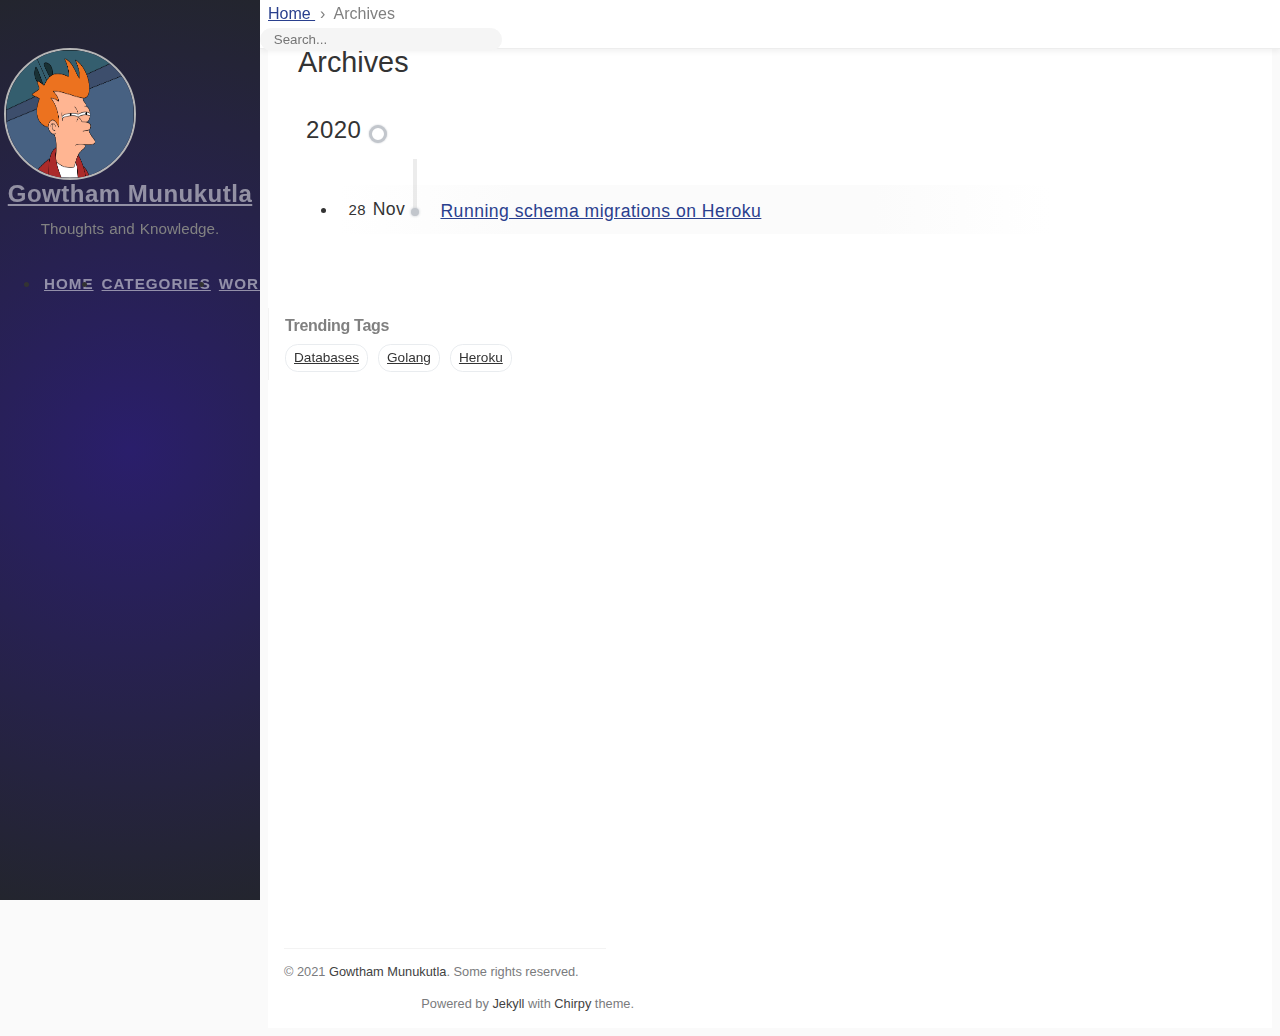
<file: tabs/archives/index.html>
<!DOCTYPE html><html lang="en" ><head><meta http-equiv="Content-Type" content="text/html; charset=UTF-8"><meta name="viewport" content="width=device-width, initial-scale=1, shrink-to-fit=no"><meta name="theme" content="Chirpy v2.6.2"><meta name="generator" content="Jekyll v4.2.0" /><meta property="og:title" content="Archives" /><meta name="author" content="Gowtham Munukutla" /><meta property="og:locale" content="en_US" /><meta name="description" content="A minimal, portfolio, sidebar, bootstrap Jekyll theme with responsive web design and focuses on text presentation." /><meta property="og:description" content="A minimal, portfolio, sidebar, bootstrap Jekyll theme with responsive web design and focuses on text presentation." /><link rel="canonical" href="https://g14a.github.io/tabs/archives/" /><meta property="og:url" content="https://g14a.github.io/tabs/archives/" /><meta property="og:site_name" content="Gowtham Munukutla" /><meta property="og:type" content="article" /><meta property="article:published_time" content="2021-06-17T22:19:07+05:30" /><meta name="google-site-verification" content="google_meta_tag_verification" /> <script type="application/ld+json"> {"author":{"@type":"Person","name":"Gowtham Munukutla"},"description":"A minimal, portfolio, sidebar, bootstrap Jekyll theme with responsive web design and focuses on text presentation.","mainEntityOfPage":{"@type":"WebPage","@id":"https://g14a.github.io/tabs/archives/"},"@type":"BlogPosting","url":"https://g14a.github.io/tabs/archives/","headline":"Archives","dateModified":"2021-06-17T22:19:07+05:30","datePublished":"2021-06-17T22:19:07+05:30","@context":"https://schema.org"}</script><title>Archives | Gowtham Munukutla</title><link rel="shortcut icon" href="/assets/img/favicons/favicon.ico" type="image/x-icon"><link rel="icon" href="/assets/img/favicons/favicon.ico" type="image/x-icon"><link rel="apple-touch-icon" href="/assets/img/favicons/apple-icon.png"><link rel="apple-touch-icon" href="/assets/img/favicons/apple-icon-precomposed.png"><link rel="apple-touch-icon" sizes="57x57" href="/assets/img/favicons/apple-icon-57x57.png"><link rel="apple-touch-icon" sizes="60x60" href="/assets/img/favicons/apple-icon-60x60.png"><link rel="apple-touch-icon" sizes="72x72" href="/assets/img/favicons/apple-icon-72x72.png"><link rel="apple-touch-icon" sizes="76x76" href="/assets/img/favicons/apple-icon-76x76.png"><link rel="apple-touch-icon" sizes="114x114" href="/assets/img/favicons/apple-icon-114x114.png"><link rel="apple-touch-icon" sizes="120x120" href="/assets/img/favicons/apple-icon-120x120.png"><link rel="apple-touch-icon" sizes="144x144" href="/assets/img/favicons/apple-icon-144x144.png"><link rel="apple-touch-icon" sizes="152x152" href="/assets/img/favicons/apple-icon-152x152.png"><link rel="apple-touch-icon" sizes="180x180" href="/assets/img/favicons/apple-icon-180x180.png"><link rel="icon" type="image/png" sizes="192x192" href="/assets/img/favicons/android-icon-192x192.png"><link rel="icon" type="image/png" sizes="32x32" href="/assets/img/favicons/favicon-32x32.png"><link rel="icon" type="image/png" sizes="96x96" href="/assets/img/favicons/favicon-96x96.png"><link rel="icon" type="image/png" sizes="16x16" href="/assets/img/favicons/favicon-16x16.png"><link rel="manifest" href="/assets/img/favicons/manifest.json"><meta name='msapplication-config' content='/assets/img/favicons/browserconfig.xml'><meta name="msapplication-TileColor" content="#ffffff"><meta name="msapplication-TileImage" content="/assets/img/favicons/ms-icon-144x144.png"><meta name="theme-color" content="#ffffff"><link rel="preconnect" href="https://fonts.gstatic.com" crossorigin="anonymous"><link rel="dns-prefetch" href="https://fonts.gstatic.com"><link rel="preconnect" href="https://www.google-analytics.com" crossorigin="use-credentials"><link rel="dns-prefetch" href="https://www.google-analytics.com"><link rel="preconnect" href="https://www.googletagmanager.com" crossorigin="anonymous"><link rel="dns-prefetch" href="https://www.googletagmanager.com"><link rel="preconnect" href="cdn.jsdelivr.net"><link rel="dns-prefetch" href="cdn.jsdelivr.net"><link rel="stylesheet" href="https://cdn.jsdelivr.net/npm/bootstrap@4.0.0/dist/css/bootstrap.min.css" integrity="sha256-LA89z+k9fjgMKQ/kq4OO2Mrf8VltYml/VES+Rg0fh20=" crossorigin="anonymous"><link rel="stylesheet" href="https://cdn.jsdelivr.net/npm/@fortawesome/fontawesome-free@5.11.2/css/all.min.css" integrity="sha256-+N4/V/SbAFiW1MPBCXnfnP9QSN3+Keu+NlB+0ev/YKQ=" crossorigin="anonymous"><link rel="preload" href="/assets/css/archives.css" as="style"><link rel="stylesheet" href="/assets/css/archives.css"> <script src="https://cdn.jsdelivr.net/npm/jquery@3/dist/jquery.min.js"></script> <script async src="https://cdn.jsdelivr.net/combine/npm/popper.js@1.15.0,npm/bootstrap@4/dist/js/bootstrap.min.js"></script> <script async src="/assets/js/page.min.js"></script> <script defer src="/app.js"></script><body data-spy="scroll" data-target="#toc"><div id="sidebar" class="d-flex flex-column"><div id="nav-wrapper"><div id="profile-wrapper" class="d-flex flex-column"><div id="avatar" class="d-flex justify-content-center"> <a href="/" alt="avatar"> <img src="/assets/img/sample/avatar.jpg" alt="avatar" onerror="this.style.display='none'"> </a></div><div class="profile-text mt-3"><div class="site-title"> <a href="/">Gowtham Munukutla</a></div><div class="site-subtitle font-italic">Thoughts and Knowledge.</div></div></div><ul class="nav flex-column"><li class="nav-item d-flex justify-content-center "> <a href="/" class="nav-link d-flex justify-content-center align-items-center w-100"> <i class="fa-fw fas fa-home ml-xl-3 mr-xl-3 unloaded"></i> <span>HOME</span> </a><li class="nav-item d-flex justify-content-center "> <a href="/tabs/categories/" class="nav-link d-flex justify-content-center align-items-center w-100"> <i class="fa-fw fas fa-stream ml-xl-3 mr-xl-3 unloaded"></i> <span>CATEGORIES</span> </a><li class="nav-item d-flex justify-content-center "> <a href="/tabs/experience/" class="nav-link d-flex justify-content-center align-items-center w-100"> <i class="fa-fw fas fa-info ml-xl-3 mr-xl-3 unloaded"></i> <span>WORK EXPERIENCE</span> </a><li class="nav-item d-flex justify-content-center "> <a href="/tabs/projects/" class="nav-link d-flex justify-content-center align-items-center w-100"> <i class="fa-fw fas fa-info ml-xl-3 mr-xl-3 unloaded"></i> <span>PROJECTS</span> </a><li class="nav-item d-flex justify-content-center "> <a href="/tabs/tags/" class="nav-link d-flex justify-content-center align-items-center w-100"> <i class="fa-fw fas fa-tags ml-xl-3 mr-xl-3 unloaded"></i> <span>TAGS</span> </a><li class="nav-item d-flex justify-content-center active"> <a href="/tabs/archives/" class="nav-link d-flex justify-content-center align-items-center w-100"> <i class="fa-fw fas fa-archive ml-xl-3 mr-xl-3 unloaded"></i> <span>ARCHIVES</span> </a><li class="nav-item d-flex justify-content-center "> <a href="/tabs/about/" class="nav-link d-flex justify-content-center align-items-center w-100"> <i class="fa-fw fas fa-info ml-xl-3 mr-xl-3 unloaded"></i> <span>ABOUT</span> </a></ul></div><div class="sidebar-bottom d-flex flex-wrap justify-content-around mt-4"> <span id="mode-toggle-wrapper"> <i class="mode-toggle fas fa-adjust"></i> <script type="text/javascript"> class ModeToggle { static get MODE_KEY() { return "mode"; } static get DARK_MODE() { return "dark"; } static get LIGHT_MODE() { return "light"; } constructor() { if (this.mode != null) { if (this.mode == ModeToggle.DARK_MODE) { if (!this.isSysDarkPrefer) { this.setDark(); } } else { if (this.isSysDarkPrefer) { this.setLight(); } } } var self = this; /* always follow the system prefers */ this.sysDarkPrefers.addListener(function() { if (self.mode != null) { if (self.mode == ModeToggle.DARK_MODE) { if (!self.isSysDarkPrefer) { self.setDark(); } } else { if (self.isSysDarkPrefer) { self.setLight(); } } self.clearMode(); } }); } /* constructor() */ setDark() { $('html').attr(ModeToggle.MODE_KEY, ModeToggle.DARK_MODE); sessionStorage.setItem(ModeToggle.MODE_KEY, ModeToggle.DARK_MODE); } setLight() { $('html').attr(ModeToggle.MODE_KEY, ModeToggle.LIGHT_MODE); sessionStorage.setItem(ModeToggle.MODE_KEY, ModeToggle.LIGHT_MODE); } clearMode() { $('html').removeAttr(ModeToggle.MODE_KEY); sessionStorage.removeItem(ModeToggle.MODE_KEY); } get sysDarkPrefers() { return window.matchMedia("(prefers-color-scheme: dark)"); } get isSysDarkPrefer() { return this.sysDarkPrefers.matches; } get isDarkMode() { return this.mode == ModeToggle.DARK_MODE; } get isLightMode() { return this.mode == ModeToggle.LIGHT_MODE; } get hasMode() { return this.mode != null; } get mode() { return sessionStorage.getItem(ModeToggle.MODE_KEY); } flipMode() { if (this.hasMode) { if (this.isSysDarkPrefer) { if (this.isLightMode) { this.clearMode(); } else { this.setLight(); } } else { if (this.isDarkMode) { this.clearMode(); } else { this.setDark(); } } } else { if (this.isSysDarkPrefer) { this.setLight(); } else { this.setDark(); } } } /* flipMode() */ } /* ModeToggle */ let toggle = new ModeToggle(); $(".mode-toggle").click(function() { toggle.flipMode(); }); </script> </span> <span class="icon-border"></span> <a href="https://github.com/g14a" aria-label="github" target="_blank" rel="noopener"> <i class="fab fa-github-alt"></i> </a> <a href=" javascript:location.href = 'mailto:' + ['gowtham.m81197','gmail.com'].join('@')" aria-label="email" > <i class="fas fa-envelope"></i> </a> <a href="https://linkedin.com/gowtham-munukutla" aria-label="linkedin" > <i class="fab fa-linkedin"></i> </a> <a href="https://www.instagram.com/gowthammunukutla/" aria-label="instagram" target="_blank" rel="noopener"> <i class="fab fa-instagram"></i> </a></div></div><div id="topbar-wrapper" class="row justify-content-center topbar-down"><div id="topbar" class="col-11 d-flex h-100 align-items-center justify-content-between"> <span id="breadcrumb"> <span> <a href="/"> Home </a> </span> <span>Archives</span> </span> <i id="sidebar-trigger" class="fas fa-bars fa-fw"></i><div id="topbar-title"> Archives</div><i id="search-trigger" class="fas fa-search fa-fw"></i> <span id="search-wrapper" class="align-items-center"> <i class="fas fa-search fa-fw"></i> <input class="form-control" id="search-input" type="search" aria-label="search" placeholder="Search..."> <i class="fa fa-times-circle fa-fw" id="search-cleaner"></i> </span> <span id="search-cancel" >Cancel</span></div></div><div id="main-wrapper"><div id="main"><div class="row"><div class="col-12 col-lg-11 col-xl-8"><div id="page" class="post pb-5 pl-1 pr-1 pl-sm-2 pr-sm-2 pl-md-4 pr-md-4 mb-md-4"><h1 class="dynamic-title">Archives</h1><div class="post-content"><div id="archives" class="pl-xl-2"> <span class="lead">2020</span><ul class="list-unstyled"><li><div> <span class="date day">28</span> <span class="date month small text-muted">Nov</span> <a href="/posts/migrations/">Running schema migrations on Heroku</a></div></ul></div></div></div></div><div id="panel-wrapper" class="col-xl-3 pl-2 text-muted topbar-down"><div class="access"><div id="access-tags"> <span>Trending Tags</span><div class="d-flex flex-wrap mt-3 mb-1 mr-3"> <a class="post-tag" href="/tags/databases/">Databases</a> <a class="post-tag" href="/tags/golang/">Golang</a> <a class="post-tag" href="/tags/heroku/">Heroku</a></div></div></div></div></div><footer class="d-flex w-100 justify-content-center"><div class="d-flex justify-content-between align-items-center"><div class="footer-left"><p class="mb-0"> © 2021 <a href="https://twitter.com/username">Gowtham Munukutla</a>. <span data-toggle="tooltip" data-placement="top" title="Except where otherwise noted, the blog posts on this site are licensed under the Creative Commons Attribution 4.0 International (CC BY 4.0) License by the author.">Some rights reserved.</span></p></div><div class="footer-right"><p class="mb-0"> Powered by <a href="https://jekyllrb.com" target="_blank" rel="noopener">Jekyll</a> with <a href="https://github.com/cotes2020/jekyll-theme-chirpy/" target="_blank" rel="noopener">Chirpy</a> theme.</p></div></div></footer></div><div id="search-result-wrapper" class="d-flex justify-content-center unloaded"><div class="col-12 col-xl-11 post-content"><div id="search-hints"><h4 class="text-muted mb-4">Trending Tags</h4><a class="post-tag" href="/tags/databases/">Databases</a> <a class="post-tag" href="/tags/golang/">Golang</a> <a class="post-tag" href="/tags/heroku/">Heroku</a></div><div id="search-results" class="d-flex flex-wrap justify-content-center text-muted mt-3"></div></div></div></div><div id="mask"></div><a id="back-to-top" href="#" aria-label="back-to-top" class="btn btn-lg btn-box-shadow" role="button"> <i class="fas fa-angle-up"></i> </a> <script src="https://cdn.jsdelivr.net/npm/simple-jekyll-search@1.7.3/dest/simple-jekyll-search.min.js"></script> <script> SimpleJekyllSearch({ searchInput: document.getElementById('search-input'), resultsContainer: document.getElementById('search-results'), json: '/assets/js/data/search.json', searchResultTemplate: '<div class="pl-1 pr-1 pl-sm-2 pr-sm-2 pl-lg-4 pr-lg-4 pl-xl-0 pr-xl-0"> <a href="https://g14a.github.io{url}">{title}</a><div class="post-meta d-flex flex-column flex-sm-row text-muted mt-1 mb-1"><div class="mr-sm-4"><i class="far fa-folder fa-fw"></i>{categories}</div><div><i class="fa fa-tag fa-fw"></i>{tags}</div></div><p>{snippet}</p></div>', noResultsText: '<p class="mt-5">Oops! No result founds.</p>' }); </script> <script async src="https://www.googletagmanager.com/gtag/js?id="></script> <script> window.dataLayer = window.dataLayer || []; function gtag(){dataLayer.push(arguments);} gtag('js', new Date()); gtag('config', ''); </script>
</file>
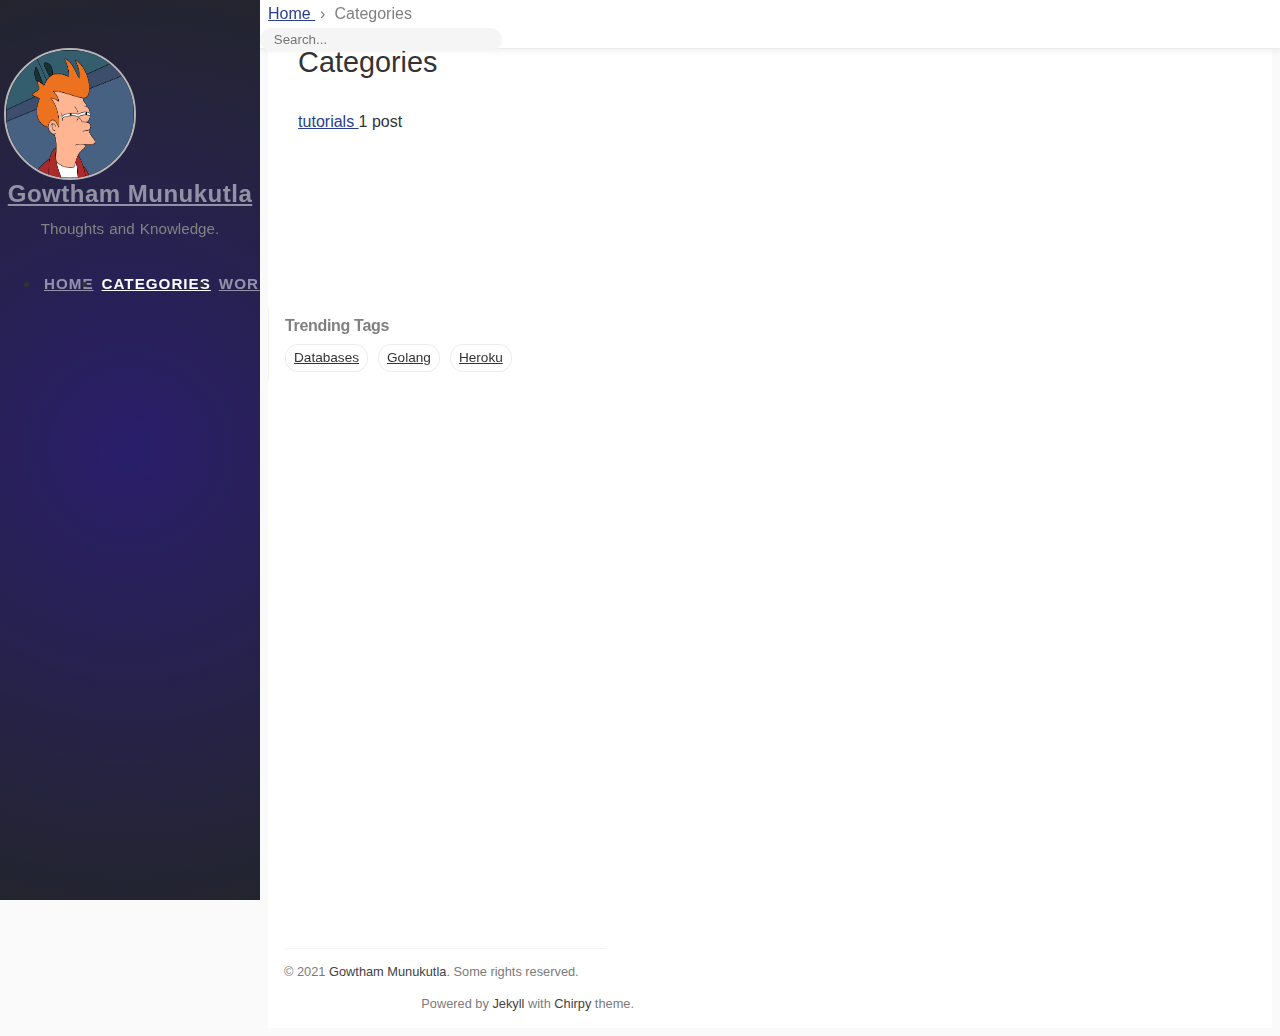
<file: tabs/categories/index.html>
<!DOCTYPE html><html lang="en" ><head><meta http-equiv="Content-Type" content="text/html; charset=UTF-8"><meta name="viewport" content="width=device-width, initial-scale=1, shrink-to-fit=no"><meta name="theme" content="Chirpy v2.6.2"><meta name="generator" content="Jekyll v4.2.0" /><meta property="og:title" content="Categories" /><meta name="author" content="Gowtham Munukutla" /><meta property="og:locale" content="en_US" /><meta name="description" content="A minimal, portfolio, sidebar, bootstrap Jekyll theme with responsive web design and focuses on text presentation." /><meta property="og:description" content="A minimal, portfolio, sidebar, bootstrap Jekyll theme with responsive web design and focuses on text presentation." /><link rel="canonical" href="https://g14a.github.io/tabs/categories/" /><meta property="og:url" content="https://g14a.github.io/tabs/categories/" /><meta property="og:site_name" content="Gowtham Munukutla" /><meta property="og:type" content="article" /><meta property="article:published_time" content="2021-06-17T22:19:07+05:30" /><meta name="google-site-verification" content="google_meta_tag_verification" /> <script type="application/ld+json"> {"author":{"@type":"Person","name":"Gowtham Munukutla"},"description":"A minimal, portfolio, sidebar, bootstrap Jekyll theme with responsive web design and focuses on text presentation.","mainEntityOfPage":{"@type":"WebPage","@id":"https://g14a.github.io/tabs/categories/"},"@type":"BlogPosting","url":"https://g14a.github.io/tabs/categories/","headline":"Categories","dateModified":"2021-06-17T22:19:07+05:30","datePublished":"2021-06-17T22:19:07+05:30","@context":"https://schema.org"}</script><title>Categories | Gowtham Munukutla</title><link rel="shortcut icon" href="/assets/img/favicons/favicon.ico" type="image/x-icon"><link rel="icon" href="/assets/img/favicons/favicon.ico" type="image/x-icon"><link rel="apple-touch-icon" href="/assets/img/favicons/apple-icon.png"><link rel="apple-touch-icon" href="/assets/img/favicons/apple-icon-precomposed.png"><link rel="apple-touch-icon" sizes="57x57" href="/assets/img/favicons/apple-icon-57x57.png"><link rel="apple-touch-icon" sizes="60x60" href="/assets/img/favicons/apple-icon-60x60.png"><link rel="apple-touch-icon" sizes="72x72" href="/assets/img/favicons/apple-icon-72x72.png"><link rel="apple-touch-icon" sizes="76x76" href="/assets/img/favicons/apple-icon-76x76.png"><link rel="apple-touch-icon" sizes="114x114" href="/assets/img/favicons/apple-icon-114x114.png"><link rel="apple-touch-icon" sizes="120x120" href="/assets/img/favicons/apple-icon-120x120.png"><link rel="apple-touch-icon" sizes="144x144" href="/assets/img/favicons/apple-icon-144x144.png"><link rel="apple-touch-icon" sizes="152x152" href="/assets/img/favicons/apple-icon-152x152.png"><link rel="apple-touch-icon" sizes="180x180" href="/assets/img/favicons/apple-icon-180x180.png"><link rel="icon" type="image/png" sizes="192x192" href="/assets/img/favicons/android-icon-192x192.png"><link rel="icon" type="image/png" sizes="32x32" href="/assets/img/favicons/favicon-32x32.png"><link rel="icon" type="image/png" sizes="96x96" href="/assets/img/favicons/favicon-96x96.png"><link rel="icon" type="image/png" sizes="16x16" href="/assets/img/favicons/favicon-16x16.png"><link rel="manifest" href="/assets/img/favicons/manifest.json"><meta name='msapplication-config' content='/assets/img/favicons/browserconfig.xml'><meta name="msapplication-TileColor" content="#ffffff"><meta name="msapplication-TileImage" content="/assets/img/favicons/ms-icon-144x144.png"><meta name="theme-color" content="#ffffff"><link rel="preconnect" href="https://fonts.gstatic.com" crossorigin="anonymous"><link rel="dns-prefetch" href="https://fonts.gstatic.com"><link rel="preconnect" href="https://www.google-analytics.com" crossorigin="use-credentials"><link rel="dns-prefetch" href="https://www.google-analytics.com"><link rel="preconnect" href="https://www.googletagmanager.com" crossorigin="anonymous"><link rel="dns-prefetch" href="https://www.googletagmanager.com"><link rel="preconnect" href="cdn.jsdelivr.net"><link rel="dns-prefetch" href="cdn.jsdelivr.net"><link rel="stylesheet" href="https://cdn.jsdelivr.net/npm/bootstrap@4.0.0/dist/css/bootstrap.min.css" integrity="sha256-LA89z+k9fjgMKQ/kq4OO2Mrf8VltYml/VES+Rg0fh20=" crossorigin="anonymous"><link rel="stylesheet" href="https://cdn.jsdelivr.net/npm/@fortawesome/fontawesome-free@5.11.2/css/all.min.css" integrity="sha256-+N4/V/SbAFiW1MPBCXnfnP9QSN3+Keu+NlB+0ev/YKQ=" crossorigin="anonymous"><link rel="preload" href="/assets/css/categories.css" as="style"><link rel="stylesheet" href="/assets/css/categories.css"> <script src="https://cdn.jsdelivr.net/npm/jquery@3/dist/jquery.min.js"></script> <script async src="https://cdn.jsdelivr.net/combine/npm/popper.js@1.15.0,npm/bootstrap@4/dist/js/bootstrap.min.js"></script> <script async src="/assets/js/categories.min.js"></script> <script defer src="/app.js"></script><body data-spy="scroll" data-target="#toc"><div id="sidebar" class="d-flex flex-column"><div id="nav-wrapper"><div id="profile-wrapper" class="d-flex flex-column"><div id="avatar" class="d-flex justify-content-center"> <a href="/" alt="avatar"> <img src="/assets/img/sample/avatar.jpg" alt="avatar" onerror="this.style.display='none'"> </a></div><div class="profile-text mt-3"><div class="site-title"> <a href="/">Gowtham Munukutla</a></div><div class="site-subtitle font-italic">Thoughts and Knowledge.</div></div></div><ul class="nav flex-column"><li class="nav-item d-flex justify-content-center "> <a href="/" class="nav-link d-flex justify-content-center align-items-center w-100"> <i class="fa-fw fas fa-home ml-xl-3 mr-xl-3 unloaded"></i> <span>HOME</span> </a><li class="nav-item d-flex justify-content-center active"> <a href="/tabs/categories/" class="nav-link d-flex justify-content-center align-items-center w-100"> <i class="fa-fw fas fa-stream ml-xl-3 mr-xl-3 unloaded"></i> <span>CATEGORIES</span> </a><li class="nav-item d-flex justify-content-center "> <a href="/tabs/experience/" class="nav-link d-flex justify-content-center align-items-center w-100"> <i class="fa-fw fas fa-info ml-xl-3 mr-xl-3 unloaded"></i> <span>WORK EXPERIENCE</span> </a><li class="nav-item d-flex justify-content-center "> <a href="/tabs/projects/" class="nav-link d-flex justify-content-center align-items-center w-100"> <i class="fa-fw fas fa-info ml-xl-3 mr-xl-3 unloaded"></i> <span>PROJECTS</span> </a><li class="nav-item d-flex justify-content-center "> <a href="/tabs/tags/" class="nav-link d-flex justify-content-center align-items-center w-100"> <i class="fa-fw fas fa-tags ml-xl-3 mr-xl-3 unloaded"></i> <span>TAGS</span> </a><li class="nav-item d-flex justify-content-center "> <a href="/tabs/archives/" class="nav-link d-flex justify-content-center align-items-center w-100"> <i class="fa-fw fas fa-archive ml-xl-3 mr-xl-3 unloaded"></i> <span>ARCHIVES</span> </a><li class="nav-item d-flex justify-content-center "> <a href="/tabs/about/" class="nav-link d-flex justify-content-center align-items-center w-100"> <i class="fa-fw fas fa-info ml-xl-3 mr-xl-3 unloaded"></i> <span>ABOUT</span> </a></ul></div><div class="sidebar-bottom d-flex flex-wrap justify-content-around mt-4"> <span id="mode-toggle-wrapper"> <i class="mode-toggle fas fa-adjust"></i> <script type="text/javascript"> class ModeToggle { static get MODE_KEY() { return "mode"; } static get DARK_MODE() { return "dark"; } static get LIGHT_MODE() { return "light"; } constructor() { if (this.mode != null) { if (this.mode == ModeToggle.DARK_MODE) { if (!this.isSysDarkPrefer) { this.setDark(); } } else { if (this.isSysDarkPrefer) { this.setLight(); } } } var self = this; /* always follow the system prefers */ this.sysDarkPrefers.addListener(function() { if (self.mode != null) { if (self.mode == ModeToggle.DARK_MODE) { if (!self.isSysDarkPrefer) { self.setDark(); } } else { if (self.isSysDarkPrefer) { self.setLight(); } } self.clearMode(); } }); } /* constructor() */ setDark() { $('html').attr(ModeToggle.MODE_KEY, ModeToggle.DARK_MODE); sessionStorage.setItem(ModeToggle.MODE_KEY, ModeToggle.DARK_MODE); } setLight() { $('html').attr(ModeToggle.MODE_KEY, ModeToggle.LIGHT_MODE); sessionStorage.setItem(ModeToggle.MODE_KEY, ModeToggle.LIGHT_MODE); } clearMode() { $('html').removeAttr(ModeToggle.MODE_KEY); sessionStorage.removeItem(ModeToggle.MODE_KEY); } get sysDarkPrefers() { return window.matchMedia("(prefers-color-scheme: dark)"); } get isSysDarkPrefer() { return this.sysDarkPrefers.matches; } get isDarkMode() { return this.mode == ModeToggle.DARK_MODE; } get isLightMode() { return this.mode == ModeToggle.LIGHT_MODE; } get hasMode() { return this.mode != null; } get mode() { return sessionStorage.getItem(ModeToggle.MODE_KEY); } flipMode() { if (this.hasMode) { if (this.isSysDarkPrefer) { if (this.isLightMode) { this.clearMode(); } else { this.setLight(); } } else { if (this.isDarkMode) { this.clearMode(); } else { this.setDark(); } } } else { if (this.isSysDarkPrefer) { this.setLight(); } else { this.setDark(); } } } /* flipMode() */ } /* ModeToggle */ let toggle = new ModeToggle(); $(".mode-toggle").click(function() { toggle.flipMode(); }); </script> </span> <span class="icon-border"></span> <a href="https://github.com/g14a" aria-label="github" target="_blank" rel="noopener"> <i class="fab fa-github-alt"></i> </a> <a href=" javascript:location.href = 'mailto:' + ['gowtham.m81197','gmail.com'].join('@')" aria-label="email" > <i class="fas fa-envelope"></i> </a> <a href="https://linkedin.com/gowtham-munukutla" aria-label="linkedin" > <i class="fab fa-linkedin"></i> </a> <a href="https://www.instagram.com/gowthammunukutla/" aria-label="instagram" target="_blank" rel="noopener"> <i class="fab fa-instagram"></i> </a></div></div><div id="topbar-wrapper" class="row justify-content-center topbar-down"><div id="topbar" class="col-11 d-flex h-100 align-items-center justify-content-between"> <span id="breadcrumb"> <span> <a href="/"> Home </a> </span> <span>Categories</span> </span> <i id="sidebar-trigger" class="fas fa-bars fa-fw"></i><div id="topbar-title"> Categories</div><i id="search-trigger" class="fas fa-search fa-fw"></i> <span id="search-wrapper" class="align-items-center"> <i class="fas fa-search fa-fw"></i> <input class="form-control" id="search-input" type="search" aria-label="search" placeholder="Search..."> <i class="fa fa-times-circle fa-fw" id="search-cleaner"></i> </span> <span id="search-cancel" >Cancel</span></div></div><div id="main-wrapper"><div id="main"><div class="row"><div class="col-12 col-lg-11 col-xl-8"><div id="page" class="post pb-5 pl-1 pr-1 pl-sm-2 pr-sm-2 pl-md-4 pr-md-4 mb-md-4"><h1 class="dynamic-title">Categories</h1><div class="post-content"><div class="card categories"><div class="card-header d-flex justify-content-between hide-border-bottom" id="h_0"> <span> <i class="far fa-folder fa-fw"></i> <a href="/categories/tutorials/" class="ml-1 mr-2"> tutorials </a> <span class="text-muted small font-weight-light"> 1 post </span> </span> <span data-toggle="collapse" class="category-trigger hide-border-bottom disabled"> <i class="fas fa-fw fa-angle-right"></i> </span></div></div></div></div></div><div id="panel-wrapper" class="col-xl-3 pl-2 text-muted topbar-down"><div class="access"><div id="access-tags"> <span>Trending Tags</span><div class="d-flex flex-wrap mt-3 mb-1 mr-3"> <a class="post-tag" href="/tags/databases/">Databases</a> <a class="post-tag" href="/tags/golang/">Golang</a> <a class="post-tag" href="/tags/heroku/">Heroku</a></div></div></div></div></div><footer class="d-flex w-100 justify-content-center"><div class="d-flex justify-content-between align-items-center"><div class="footer-left"><p class="mb-0"> © 2021 <a href="https://twitter.com/username">Gowtham Munukutla</a>. <span data-toggle="tooltip" data-placement="top" title="Except where otherwise noted, the blog posts on this site are licensed under the Creative Commons Attribution 4.0 International (CC BY 4.0) License by the author.">Some rights reserved.</span></p></div><div class="footer-right"><p class="mb-0"> Powered by <a href="https://jekyllrb.com" target="_blank" rel="noopener">Jekyll</a> with <a href="https://github.com/cotes2020/jekyll-theme-chirpy/" target="_blank" rel="noopener">Chirpy</a> theme.</p></div></div></footer></div><div id="search-result-wrapper" class="d-flex justify-content-center unloaded"><div class="col-12 col-xl-11 post-content"><div id="search-hints"><h4 class="text-muted mb-4">Trending Tags</h4><a class="post-tag" href="/tags/databases/">Databases</a> <a class="post-tag" href="/tags/golang/">Golang</a> <a class="post-tag" href="/tags/heroku/">Heroku</a></div><div id="search-results" class="d-flex flex-wrap justify-content-center text-muted mt-3"></div></div></div></div><div id="mask"></div><a id="back-to-top" href="#" aria-label="back-to-top" class="btn btn-lg btn-box-shadow" role="button"> <i class="fas fa-angle-up"></i> </a> <script src="https://cdn.jsdelivr.net/npm/simple-jekyll-search@1.7.3/dest/simple-jekyll-search.min.js"></script> <script> SimpleJekyllSearch({ searchInput: document.getElementById('search-input'), resultsContainer: document.getElementById('search-results'), json: '/assets/js/data/search.json', searchResultTemplate: '<div class="pl-1 pr-1 pl-sm-2 pr-sm-2 pl-lg-4 pr-lg-4 pl-xl-0 pr-xl-0"> <a href="https://g14a.github.io{url}">{title}</a><div class="post-meta d-flex flex-column flex-sm-row text-muted mt-1 mb-1"><div class="mr-sm-4"><i class="far fa-folder fa-fw"></i>{categories}</div><div><i class="fa fa-tag fa-fw"></i>{tags}</div></div><p>{snippet}</p></div>', noResultsText: '<p class="mt-5">Oops! No result founds.</p>' }); </script> <script async src="https://www.googletagmanager.com/gtag/js?id="></script> <script> window.dataLayer = window.dataLayer || []; function gtag(){dataLayer.push(arguments);} gtag('js', new Date()); gtag('config', ''); </script>
</file>
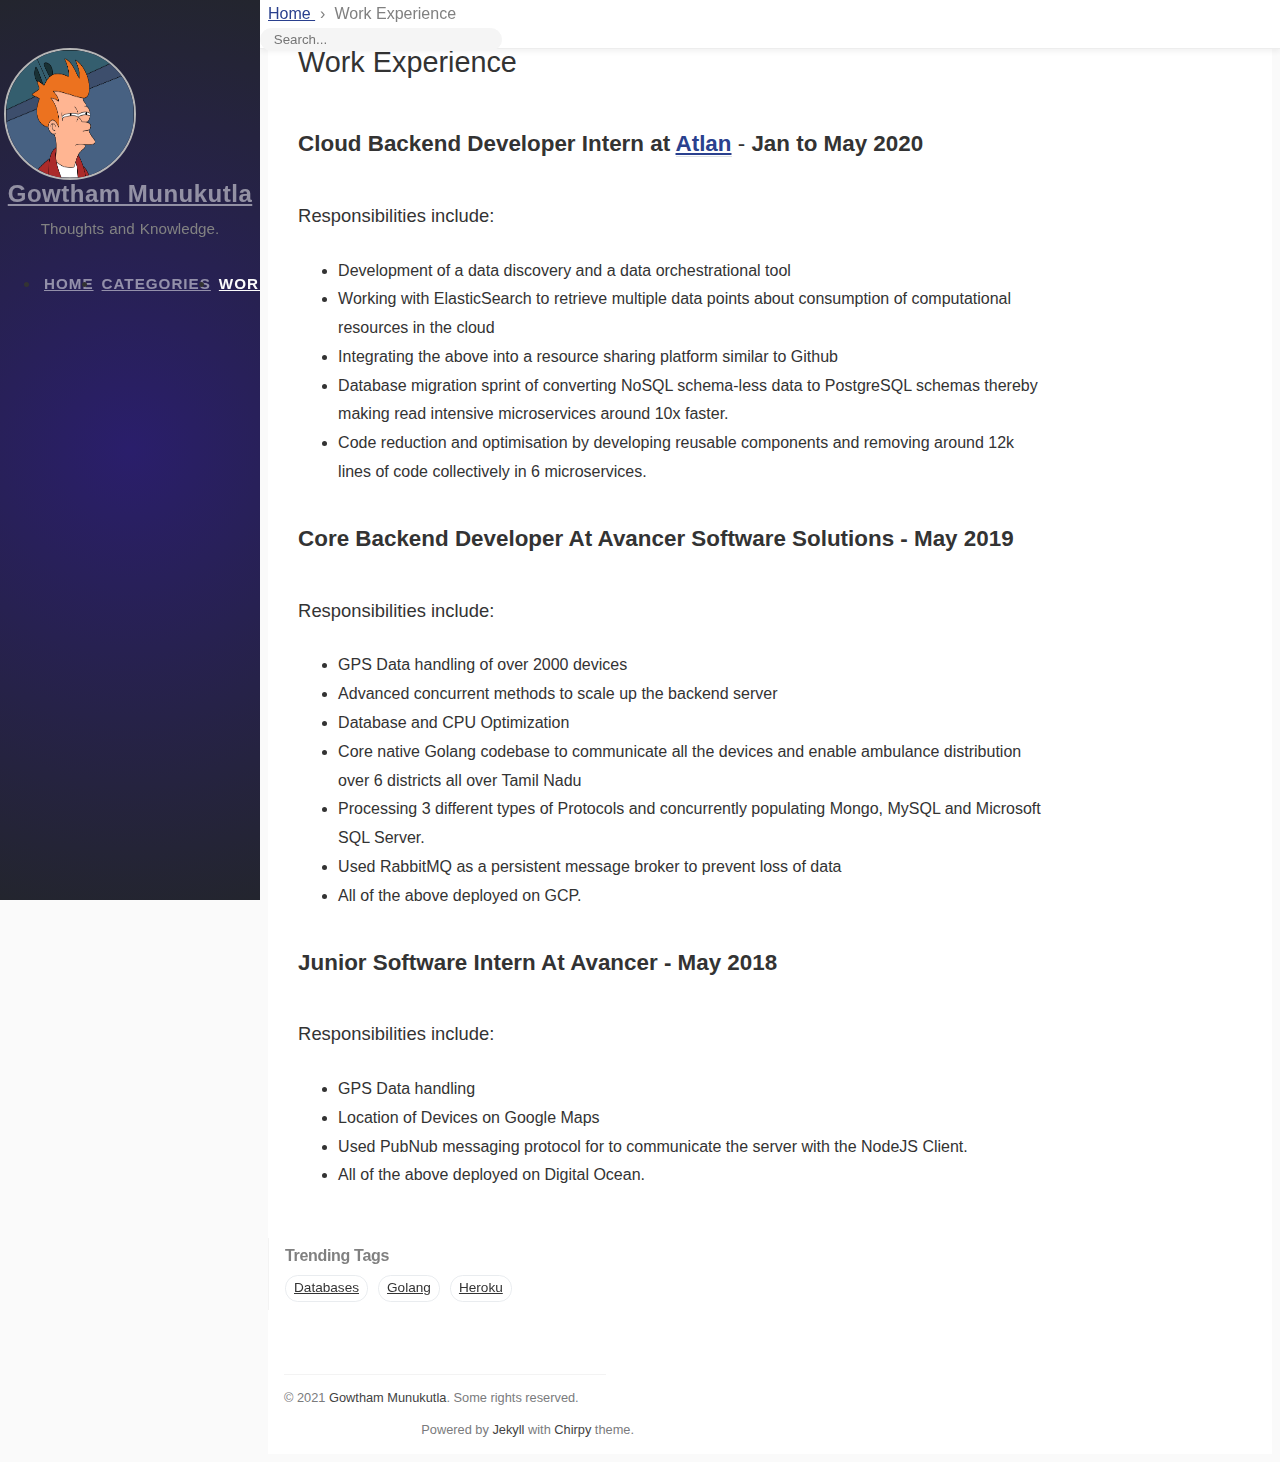
<file: tabs/experience/index.html>
<!DOCTYPE html><html lang="en" ><head><meta http-equiv="Content-Type" content="text/html; charset=UTF-8"><meta name="viewport" content="width=device-width, initial-scale=1, shrink-to-fit=no"><meta name="theme" content="Chirpy v2.6.2"><meta name="generator" content="Jekyll v4.2.0" /><meta property="og:title" content="Work Experience" /><meta name="author" content="Gowtham Munukutla" /><meta property="og:locale" content="en_US" /><meta name="description" content="Cloud Backend Developer Intern at Atlan - Jan to May 2020" /><meta property="og:description" content="Cloud Backend Developer Intern at Atlan - Jan to May 2020" /><link rel="canonical" href="https://g14a.github.io/tabs/experience/" /><meta property="og:url" content="https://g14a.github.io/tabs/experience/" /><meta property="og:site_name" content="Gowtham Munukutla" /><meta property="og:type" content="article" /><meta property="article:published_time" content="2021-06-17T22:19:07+05:30" /><meta name="google-site-verification" content="google_meta_tag_verification" /> <script type="application/ld+json"> {"author":{"@type":"Person","name":"Gowtham Munukutla"},"description":"Cloud Backend Developer Intern at Atlan - Jan to May 2020","mainEntityOfPage":{"@type":"WebPage","@id":"https://g14a.github.io/tabs/experience/"},"@type":"BlogPosting","url":"https://g14a.github.io/tabs/experience/","headline":"Work Experience","dateModified":"2021-06-17T22:19:07+05:30","datePublished":"2021-06-17T22:19:07+05:30","@context":"https://schema.org"}</script><title>Work Experience | Gowtham Munukutla</title><link rel="shortcut icon" href="/assets/img/favicons/favicon.ico" type="image/x-icon"><link rel="icon" href="/assets/img/favicons/favicon.ico" type="image/x-icon"><link rel="apple-touch-icon" href="/assets/img/favicons/apple-icon.png"><link rel="apple-touch-icon" href="/assets/img/favicons/apple-icon-precomposed.png"><link rel="apple-touch-icon" sizes="57x57" href="/assets/img/favicons/apple-icon-57x57.png"><link rel="apple-touch-icon" sizes="60x60" href="/assets/img/favicons/apple-icon-60x60.png"><link rel="apple-touch-icon" sizes="72x72" href="/assets/img/favicons/apple-icon-72x72.png"><link rel="apple-touch-icon" sizes="76x76" href="/assets/img/favicons/apple-icon-76x76.png"><link rel="apple-touch-icon" sizes="114x114" href="/assets/img/favicons/apple-icon-114x114.png"><link rel="apple-touch-icon" sizes="120x120" href="/assets/img/favicons/apple-icon-120x120.png"><link rel="apple-touch-icon" sizes="144x144" href="/assets/img/favicons/apple-icon-144x144.png"><link rel="apple-touch-icon" sizes="152x152" href="/assets/img/favicons/apple-icon-152x152.png"><link rel="apple-touch-icon" sizes="180x180" href="/assets/img/favicons/apple-icon-180x180.png"><link rel="icon" type="image/png" sizes="192x192" href="/assets/img/favicons/android-icon-192x192.png"><link rel="icon" type="image/png" sizes="32x32" href="/assets/img/favicons/favicon-32x32.png"><link rel="icon" type="image/png" sizes="96x96" href="/assets/img/favicons/favicon-96x96.png"><link rel="icon" type="image/png" sizes="16x16" href="/assets/img/favicons/favicon-16x16.png"><link rel="manifest" href="/assets/img/favicons/manifest.json"><meta name='msapplication-config' content='/assets/img/favicons/browserconfig.xml'><meta name="msapplication-TileColor" content="#ffffff"><meta name="msapplication-TileImage" content="/assets/img/favicons/ms-icon-144x144.png"><meta name="theme-color" content="#ffffff"><link rel="preconnect" href="https://fonts.gstatic.com" crossorigin="anonymous"><link rel="dns-prefetch" href="https://fonts.gstatic.com"><link rel="preconnect" href="https://www.google-analytics.com" crossorigin="use-credentials"><link rel="dns-prefetch" href="https://www.google-analytics.com"><link rel="preconnect" href="https://www.googletagmanager.com" crossorigin="anonymous"><link rel="dns-prefetch" href="https://www.googletagmanager.com"><link rel="preconnect" href="cdn.jsdelivr.net"><link rel="dns-prefetch" href="cdn.jsdelivr.net"><link rel="stylesheet" href="https://cdn.jsdelivr.net/npm/bootstrap@4.0.0/dist/css/bootstrap.min.css" integrity="sha256-LA89z+k9fjgMKQ/kq4OO2Mrf8VltYml/VES+Rg0fh20=" crossorigin="anonymous"><link rel="stylesheet" href="https://cdn.jsdelivr.net/npm/@fortawesome/fontawesome-free@5.11.2/css/all.min.css" integrity="sha256-+N4/V/SbAFiW1MPBCXnfnP9QSN3+Keu+NlB+0ev/YKQ=" crossorigin="anonymous"><link rel="preload" href="/assets/css/page.css" as="style"><link rel="stylesheet" href="/assets/css/page.css"> <script src="https://cdn.jsdelivr.net/npm/jquery@3/dist/jquery.min.js"></script> <script async src="https://cdn.jsdelivr.net/combine/npm/popper.js@1.15.0,npm/bootstrap@4/dist/js/bootstrap.min.js"></script> <script async src="/assets/js/page.min.js"></script> <script defer src="/app.js"></script><body data-spy="scroll" data-target="#toc"><div id="sidebar" class="d-flex flex-column"><div id="nav-wrapper"><div id="profile-wrapper" class="d-flex flex-column"><div id="avatar" class="d-flex justify-content-center"> <a href="/" alt="avatar"> <img src="/assets/img/sample/avatar.jpg" alt="avatar" onerror="this.style.display='none'"> </a></div><div class="profile-text mt-3"><div class="site-title"> <a href="/">Gowtham Munukutla</a></div><div class="site-subtitle font-italic">Thoughts and Knowledge.</div></div></div><ul class="nav flex-column"><li class="nav-item d-flex justify-content-center "> <a href="/" class="nav-link d-flex justify-content-center align-items-center w-100"> <i class="fa-fw fas fa-home ml-xl-3 mr-xl-3 unloaded"></i> <span>HOME</span> </a><li class="nav-item d-flex justify-content-center "> <a href="/tabs/categories/" class="nav-link d-flex justify-content-center align-items-center w-100"> <i class="fa-fw fas fa-stream ml-xl-3 mr-xl-3 unloaded"></i> <span>CATEGORIES</span> </a><li class="nav-item d-flex justify-content-center active"> <a href="/tabs/experience/" class="nav-link d-flex justify-content-center align-items-center w-100"> <i class="fa-fw fas fa-info ml-xl-3 mr-xl-3 unloaded"></i> <span>WORK EXPERIENCE</span> </a><li class="nav-item d-flex justify-content-center "> <a href="/tabs/projects/" class="nav-link d-flex justify-content-center align-items-center w-100"> <i class="fa-fw fas fa-info ml-xl-3 mr-xl-3 unloaded"></i> <span>PROJECTS</span> </a><li class="nav-item d-flex justify-content-center "> <a href="/tabs/tags/" class="nav-link d-flex justify-content-center align-items-center w-100"> <i class="fa-fw fas fa-tags ml-xl-3 mr-xl-3 unloaded"></i> <span>TAGS</span> </a><li class="nav-item d-flex justify-content-center "> <a href="/tabs/archives/" class="nav-link d-flex justify-content-center align-items-center w-100"> <i class="fa-fw fas fa-archive ml-xl-3 mr-xl-3 unloaded"></i> <span>ARCHIVES</span> </a><li class="nav-item d-flex justify-content-center "> <a href="/tabs/about/" class="nav-link d-flex justify-content-center align-items-center w-100"> <i class="fa-fw fas fa-info ml-xl-3 mr-xl-3 unloaded"></i> <span>ABOUT</span> </a></ul></div><div class="sidebar-bottom d-flex flex-wrap justify-content-around mt-4"> <span id="mode-toggle-wrapper"> <i class="mode-toggle fas fa-adjust"></i> <script type="text/javascript"> class ModeToggle { static get MODE_KEY() { return "mode"; } static get DARK_MODE() { return "dark"; } static get LIGHT_MODE() { return "light"; } constructor() { if (this.mode != null) { if (this.mode == ModeToggle.DARK_MODE) { if (!this.isSysDarkPrefer) { this.setDark(); } } else { if (this.isSysDarkPrefer) { this.setLight(); } } } var self = this; /* always follow the system prefers */ this.sysDarkPrefers.addListener(function() { if (self.mode != null) { if (self.mode == ModeToggle.DARK_MODE) { if (!self.isSysDarkPrefer) { self.setDark(); } } else { if (self.isSysDarkPrefer) { self.setLight(); } } self.clearMode(); } }); } /* constructor() */ setDark() { $('html').attr(ModeToggle.MODE_KEY, ModeToggle.DARK_MODE); sessionStorage.setItem(ModeToggle.MODE_KEY, ModeToggle.DARK_MODE); } setLight() { $('html').attr(ModeToggle.MODE_KEY, ModeToggle.LIGHT_MODE); sessionStorage.setItem(ModeToggle.MODE_KEY, ModeToggle.LIGHT_MODE); } clearMode() { $('html').removeAttr(ModeToggle.MODE_KEY); sessionStorage.removeItem(ModeToggle.MODE_KEY); } get sysDarkPrefers() { return window.matchMedia("(prefers-color-scheme: dark)"); } get isSysDarkPrefer() { return this.sysDarkPrefers.matches; } get isDarkMode() { return this.mode == ModeToggle.DARK_MODE; } get isLightMode() { return this.mode == ModeToggle.LIGHT_MODE; } get hasMode() { return this.mode != null; } get mode() { return sessionStorage.getItem(ModeToggle.MODE_KEY); } flipMode() { if (this.hasMode) { if (this.isSysDarkPrefer) { if (this.isLightMode) { this.clearMode(); } else { this.setLight(); } } else { if (this.isDarkMode) { this.clearMode(); } else { this.setDark(); } } } else { if (this.isSysDarkPrefer) { this.setLight(); } else { this.setDark(); } } } /* flipMode() */ } /* ModeToggle */ let toggle = new ModeToggle(); $(".mode-toggle").click(function() { toggle.flipMode(); }); </script> </span> <span class="icon-border"></span> <a href="https://github.com/g14a" aria-label="github" target="_blank" rel="noopener"> <i class="fab fa-github-alt"></i> </a> <a href=" javascript:location.href = 'mailto:' + ['gowtham.m81197','gmail.com'].join('@')" aria-label="email" > <i class="fas fa-envelope"></i> </a> <a href="https://linkedin.com/gowtham-munukutla" aria-label="linkedin" > <i class="fab fa-linkedin"></i> </a> <a href="https://www.instagram.com/gowthammunukutla/" aria-label="instagram" target="_blank" rel="noopener"> <i class="fab fa-instagram"></i> </a></div></div><div id="topbar-wrapper" class="row justify-content-center topbar-down"><div id="topbar" class="col-11 d-flex h-100 align-items-center justify-content-between"> <span id="breadcrumb"> <span> <a href="/"> Home </a> </span> <span>Work Experience</span> </span> <i id="sidebar-trigger" class="fas fa-bars fa-fw"></i><div id="topbar-title"> Work Experience</div><i id="search-trigger" class="fas fa-search fa-fw"></i> <span id="search-wrapper" class="align-items-center"> <i class="fas fa-search fa-fw"></i> <input class="form-control" id="search-input" type="search" aria-label="search" placeholder="Search..."> <i class="fa fa-times-circle fa-fw" id="search-cleaner"></i> </span> <span id="search-cancel" >Cancel</span></div></div><div id="main-wrapper"><div id="main"><div class="row"><div class="col-12 col-lg-11 col-xl-8"><div id="page" class="post pb-5 pl-1 pr-1 pl-sm-2 pr-sm-2 pl-md-4 pr-md-4 mb-md-4"><h1 class="dynamic-title">Work Experience</h1><div class="post-content"><h2 id="cloud-backend-developer-intern-at-atlan---jan-to-may-2020"><strong>Cloud Backend Developer Intern at <a href="https://atlan.com">Atlan</a></strong> - <strong>Jan to May 2020</strong></h2><h4 id="responsibilities-include-">Responsibilities include: <br /></h4><ul><li>Development of a data discovery and a data orchestrational tool<li>Working with ElasticSearch to retrieve multiple data points about consumption of computational resources in the cloud<li>Integrating the above into a resource sharing platform similar to Github<li>Database migration sprint of converting NoSQL schema-less data to PostgreSQL schemas thereby making read intensive microservices around 10x faster.<li>Code reduction and optimisation by developing reusable components and removing around 12k lines of code collectively in 6 microservices.</ul><h2 id="core-backend-developer-at-avancer-software-solutions---may-2019"><strong>Core Backend Developer At Avancer Software Solutions - May 2019</strong></h2><h4 id="responsibilities-include--1">Responsibilities include: <br /></h4><ul><li>GPS Data handling of over 2000 devices<li>Advanced concurrent methods to scale up the backend server<li>Database and CPU Optimization<li>Core native Golang codebase to communicate all the devices and enable ambulance distribution over 6 districts all over Tamil Nadu<li>Processing 3 different types of Protocols and concurrently populating Mongo, MySQL and Microsoft SQL Server.<li>Used RabbitMQ as a persistent message broker to prevent loss of data<li>All of the above deployed on GCP.</ul><h2 id="junior-software-intern-at-avancer---may-2018"><strong>Junior Software Intern At Avancer - May 2018</strong></h2><h4 id="responsibilities-include--2">Responsibilities include: <br /></h4><ul><li>GPS Data handling<li>Location of Devices on Google Maps<li>Used PubNub messaging protocol for to communicate the server with the NodeJS Client.<li>All of the above deployed on Digital Ocean.</ul></div></div></div><div id="panel-wrapper" class="col-xl-3 pl-2 text-muted topbar-down"><div class="access"><div id="access-tags"> <span>Trending Tags</span><div class="d-flex flex-wrap mt-3 mb-1 mr-3"> <a class="post-tag" href="/tags/databases/">Databases</a> <a class="post-tag" href="/tags/golang/">Golang</a> <a class="post-tag" href="/tags/heroku/">Heroku</a></div></div></div></div></div><footer class="d-flex w-100 justify-content-center"><div class="d-flex justify-content-between align-items-center"><div class="footer-left"><p class="mb-0"> © 2021 <a href="https://twitter.com/username">Gowtham Munukutla</a>. <span data-toggle="tooltip" data-placement="top" title="Except where otherwise noted, the blog posts on this site are licensed under the Creative Commons Attribution 4.0 International (CC BY 4.0) License by the author.">Some rights reserved.</span></p></div><div class="footer-right"><p class="mb-0"> Powered by <a href="https://jekyllrb.com" target="_blank" rel="noopener">Jekyll</a> with <a href="https://github.com/cotes2020/jekyll-theme-chirpy/" target="_blank" rel="noopener">Chirpy</a> theme.</p></div></div></footer></div><div id="search-result-wrapper" class="d-flex justify-content-center unloaded"><div class="col-12 col-xl-11 post-content"><div id="search-hints"><h4 class="text-muted mb-4">Trending Tags</h4><a class="post-tag" href="/tags/databases/">Databases</a> <a class="post-tag" href="/tags/golang/">Golang</a> <a class="post-tag" href="/tags/heroku/">Heroku</a></div><div id="search-results" class="d-flex flex-wrap justify-content-center text-muted mt-3"></div></div></div></div><div id="mask"></div><a id="back-to-top" href="#" aria-label="back-to-top" class="btn btn-lg btn-box-shadow" role="button"> <i class="fas fa-angle-up"></i> </a> <script src="https://cdn.jsdelivr.net/npm/simple-jekyll-search@1.7.3/dest/simple-jekyll-search.min.js"></script> <script> SimpleJekyllSearch({ searchInput: document.getElementById('search-input'), resultsContainer: document.getElementById('search-results'), json: '/assets/js/data/search.json', searchResultTemplate: '<div class="pl-1 pr-1 pl-sm-2 pr-sm-2 pl-lg-4 pr-lg-4 pl-xl-0 pr-xl-0"> <a href="https://g14a.github.io{url}">{title}</a><div class="post-meta d-flex flex-column flex-sm-row text-muted mt-1 mb-1"><div class="mr-sm-4"><i class="far fa-folder fa-fw"></i>{categories}</div><div><i class="fa fa-tag fa-fw"></i>{tags}</div></div><p>{snippet}</p></div>', noResultsText: '<p class="mt-5">Oops! No result founds.</p>' }); </script> <script async src="https://www.googletagmanager.com/gtag/js?id="></script> <script> window.dataLayer = window.dataLayer || []; function gtag(){dataLayer.push(arguments);} gtag('js', new Date()); gtag('config', ''); </script>
</file>
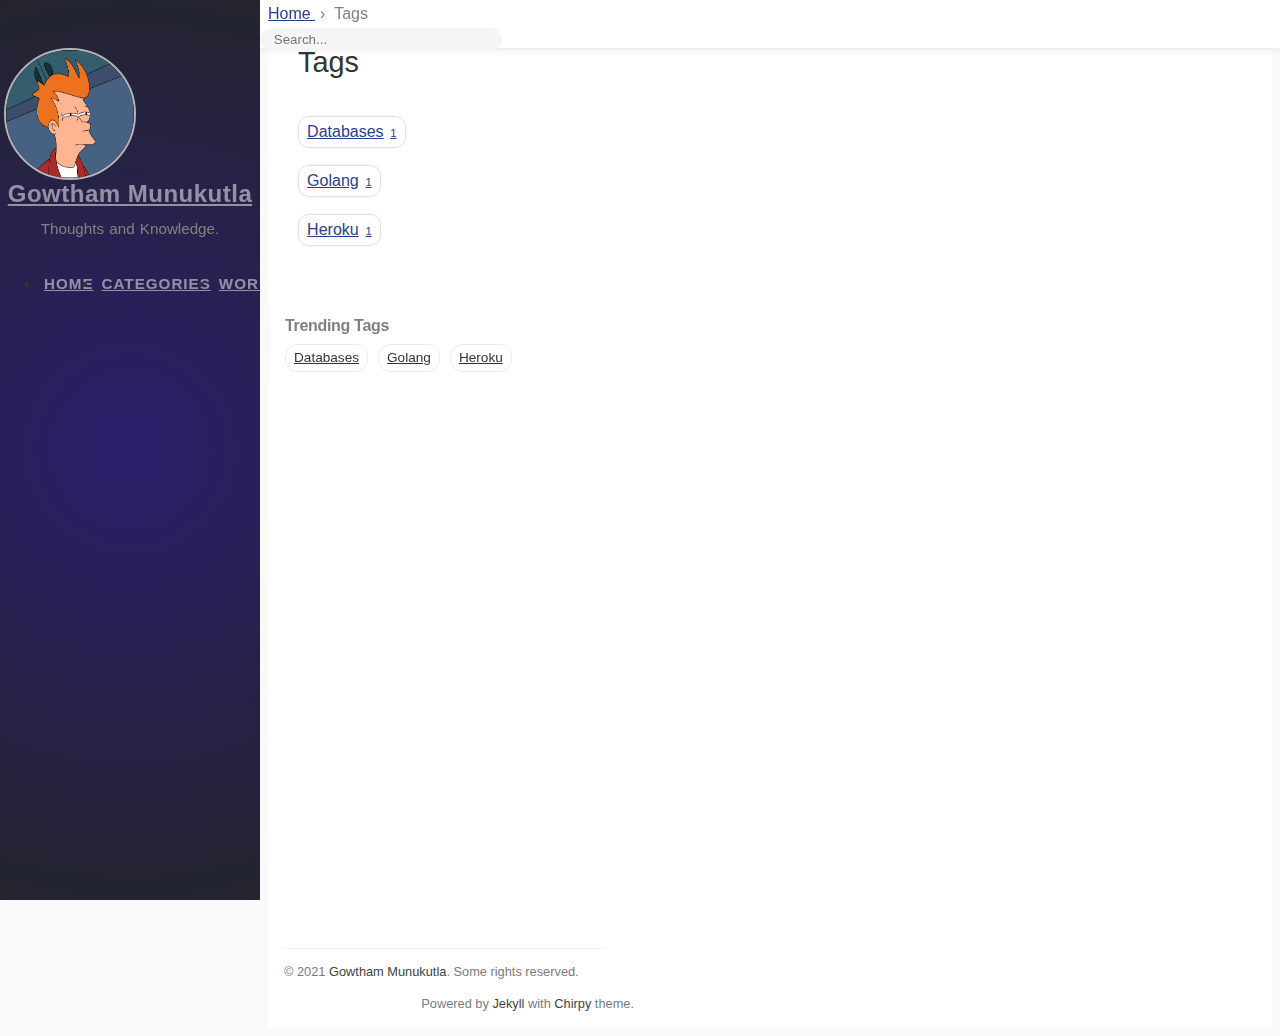
<file: tabs/tags/index.html>
<!DOCTYPE html><html lang="en" ><head><meta http-equiv="Content-Type" content="text/html; charset=UTF-8"><meta name="viewport" content="width=device-width, initial-scale=1, shrink-to-fit=no"><meta name="theme" content="Chirpy v2.6.2"><meta name="generator" content="Jekyll v4.2.0" /><meta property="og:title" content="Tags" /><meta name="author" content="Gowtham Munukutla" /><meta property="og:locale" content="en_US" /><meta name="description" content="A minimal, portfolio, sidebar, bootstrap Jekyll theme with responsive web design and focuses on text presentation." /><meta property="og:description" content="A minimal, portfolio, sidebar, bootstrap Jekyll theme with responsive web design and focuses on text presentation." /><link rel="canonical" href="https://g14a.github.io/tabs/tags/" /><meta property="og:url" content="https://g14a.github.io/tabs/tags/" /><meta property="og:site_name" content="Gowtham Munukutla" /><meta property="og:type" content="article" /><meta property="article:published_time" content="2021-06-17T22:19:07+05:30" /><meta name="google-site-verification" content="google_meta_tag_verification" /> <script type="application/ld+json"> {"author":{"@type":"Person","name":"Gowtham Munukutla"},"description":"A minimal, portfolio, sidebar, bootstrap Jekyll theme with responsive web design and focuses on text presentation.","mainEntityOfPage":{"@type":"WebPage","@id":"https://g14a.github.io/tabs/tags/"},"@type":"BlogPosting","url":"https://g14a.github.io/tabs/tags/","headline":"Tags","dateModified":"2021-06-17T22:19:07+05:30","datePublished":"2021-06-17T22:19:07+05:30","@context":"https://schema.org"}</script><title>Tags | Gowtham Munukutla</title><link rel="shortcut icon" href="/assets/img/favicons/favicon.ico" type="image/x-icon"><link rel="icon" href="/assets/img/favicons/favicon.ico" type="image/x-icon"><link rel="apple-touch-icon" href="/assets/img/favicons/apple-icon.png"><link rel="apple-touch-icon" href="/assets/img/favicons/apple-icon-precomposed.png"><link rel="apple-touch-icon" sizes="57x57" href="/assets/img/favicons/apple-icon-57x57.png"><link rel="apple-touch-icon" sizes="60x60" href="/assets/img/favicons/apple-icon-60x60.png"><link rel="apple-touch-icon" sizes="72x72" href="/assets/img/favicons/apple-icon-72x72.png"><link rel="apple-touch-icon" sizes="76x76" href="/assets/img/favicons/apple-icon-76x76.png"><link rel="apple-touch-icon" sizes="114x114" href="/assets/img/favicons/apple-icon-114x114.png"><link rel="apple-touch-icon" sizes="120x120" href="/assets/img/favicons/apple-icon-120x120.png"><link rel="apple-touch-icon" sizes="144x144" href="/assets/img/favicons/apple-icon-144x144.png"><link rel="apple-touch-icon" sizes="152x152" href="/assets/img/favicons/apple-icon-152x152.png"><link rel="apple-touch-icon" sizes="180x180" href="/assets/img/favicons/apple-icon-180x180.png"><link rel="icon" type="image/png" sizes="192x192" href="/assets/img/favicons/android-icon-192x192.png"><link rel="icon" type="image/png" sizes="32x32" href="/assets/img/favicons/favicon-32x32.png"><link rel="icon" type="image/png" sizes="96x96" href="/assets/img/favicons/favicon-96x96.png"><link rel="icon" type="image/png" sizes="16x16" href="/assets/img/favicons/favicon-16x16.png"><link rel="manifest" href="/assets/img/favicons/manifest.json"><meta name='msapplication-config' content='/assets/img/favicons/browserconfig.xml'><meta name="msapplication-TileColor" content="#ffffff"><meta name="msapplication-TileImage" content="/assets/img/favicons/ms-icon-144x144.png"><meta name="theme-color" content="#ffffff"><link rel="preconnect" href="https://fonts.gstatic.com" crossorigin="anonymous"><link rel="dns-prefetch" href="https://fonts.gstatic.com"><link rel="preconnect" href="https://www.google-analytics.com" crossorigin="use-credentials"><link rel="dns-prefetch" href="https://www.google-analytics.com"><link rel="preconnect" href="https://www.googletagmanager.com" crossorigin="anonymous"><link rel="dns-prefetch" href="https://www.googletagmanager.com"><link rel="preconnect" href="cdn.jsdelivr.net"><link rel="dns-prefetch" href="cdn.jsdelivr.net"><link rel="stylesheet" href="https://cdn.jsdelivr.net/npm/bootstrap@4.0.0/dist/css/bootstrap.min.css" integrity="sha256-LA89z+k9fjgMKQ/kq4OO2Mrf8VltYml/VES+Rg0fh20=" crossorigin="anonymous"><link rel="stylesheet" href="https://cdn.jsdelivr.net/npm/@fortawesome/fontawesome-free@5.11.2/css/all.min.css" integrity="sha256-+N4/V/SbAFiW1MPBCXnfnP9QSN3+Keu+NlB+0ev/YKQ=" crossorigin="anonymous"><link rel="preload" href="/assets/css/tags.css" as="style"><link rel="stylesheet" href="/assets/css/tags.css"> <script src="https://cdn.jsdelivr.net/npm/jquery@3/dist/jquery.min.js"></script> <script async src="https://cdn.jsdelivr.net/combine/npm/popper.js@1.15.0,npm/bootstrap@4/dist/js/bootstrap.min.js"></script> <script async src="/assets/js/page.min.js"></script> <script defer src="/app.js"></script><body data-spy="scroll" data-target="#toc"><div id="sidebar" class="d-flex flex-column"><div id="nav-wrapper"><div id="profile-wrapper" class="d-flex flex-column"><div id="avatar" class="d-flex justify-content-center"> <a href="/" alt="avatar"> <img src="/assets/img/sample/avatar.jpg" alt="avatar" onerror="this.style.display='none'"> </a></div><div class="profile-text mt-3"><div class="site-title"> <a href="/">Gowtham Munukutla</a></div><div class="site-subtitle font-italic">Thoughts and Knowledge.</div></div></div><ul class="nav flex-column"><li class="nav-item d-flex justify-content-center "> <a href="/" class="nav-link d-flex justify-content-center align-items-center w-100"> <i class="fa-fw fas fa-home ml-xl-3 mr-xl-3 unloaded"></i> <span>HOME</span> </a><li class="nav-item d-flex justify-content-center "> <a href="/tabs/categories/" class="nav-link d-flex justify-content-center align-items-center w-100"> <i class="fa-fw fas fa-stream ml-xl-3 mr-xl-3 unloaded"></i> <span>CATEGORIES</span> </a><li class="nav-item d-flex justify-content-center "> <a href="/tabs/experience/" class="nav-link d-flex justify-content-center align-items-center w-100"> <i class="fa-fw fas fa-info ml-xl-3 mr-xl-3 unloaded"></i> <span>WORK EXPERIENCE</span> </a><li class="nav-item d-flex justify-content-center "> <a href="/tabs/projects/" class="nav-link d-flex justify-content-center align-items-center w-100"> <i class="fa-fw fas fa-info ml-xl-3 mr-xl-3 unloaded"></i> <span>PROJECTS</span> </a><li class="nav-item d-flex justify-content-center active"> <a href="/tabs/tags/" class="nav-link d-flex justify-content-center align-items-center w-100"> <i class="fa-fw fas fa-tags ml-xl-3 mr-xl-3 unloaded"></i> <span>TAGS</span> </a><li class="nav-item d-flex justify-content-center "> <a href="/tabs/archives/" class="nav-link d-flex justify-content-center align-items-center w-100"> <i class="fa-fw fas fa-archive ml-xl-3 mr-xl-3 unloaded"></i> <span>ARCHIVES</span> </a><li class="nav-item d-flex justify-content-center "> <a href="/tabs/about/" class="nav-link d-flex justify-content-center align-items-center w-100"> <i class="fa-fw fas fa-info ml-xl-3 mr-xl-3 unloaded"></i> <span>ABOUT</span> </a></ul></div><div class="sidebar-bottom d-flex flex-wrap justify-content-around mt-4"> <span id="mode-toggle-wrapper"> <i class="mode-toggle fas fa-adjust"></i> <script type="text/javascript"> class ModeToggle { static get MODE_KEY() { return "mode"; } static get DARK_MODE() { return "dark"; } static get LIGHT_MODE() { return "light"; } constructor() { if (this.mode != null) { if (this.mode == ModeToggle.DARK_MODE) { if (!this.isSysDarkPrefer) { this.setDark(); } } else { if (this.isSysDarkPrefer) { this.setLight(); } } } var self = this; /* always follow the system prefers */ this.sysDarkPrefers.addListener(function() { if (self.mode != null) { if (self.mode == ModeToggle.DARK_MODE) { if (!self.isSysDarkPrefer) { self.setDark(); } } else { if (self.isSysDarkPrefer) { self.setLight(); } } self.clearMode(); } }); } /* constructor() */ setDark() { $('html').attr(ModeToggle.MODE_KEY, ModeToggle.DARK_MODE); sessionStorage.setItem(ModeToggle.MODE_KEY, ModeToggle.DARK_MODE); } setLight() { $('html').attr(ModeToggle.MODE_KEY, ModeToggle.LIGHT_MODE); sessionStorage.setItem(ModeToggle.MODE_KEY, ModeToggle.LIGHT_MODE); } clearMode() { $('html').removeAttr(ModeToggle.MODE_KEY); sessionStorage.removeItem(ModeToggle.MODE_KEY); } get sysDarkPrefers() { return window.matchMedia("(prefers-color-scheme: dark)"); } get isSysDarkPrefer() { return this.sysDarkPrefers.matches; } get isDarkMode() { return this.mode == ModeToggle.DARK_MODE; } get isLightMode() { return this.mode == ModeToggle.LIGHT_MODE; } get hasMode() { return this.mode != null; } get mode() { return sessionStorage.getItem(ModeToggle.MODE_KEY); } flipMode() { if (this.hasMode) { if (this.isSysDarkPrefer) { if (this.isLightMode) { this.clearMode(); } else { this.setLight(); } } else { if (this.isDarkMode) { this.clearMode(); } else { this.setDark(); } } } else { if (this.isSysDarkPrefer) { this.setLight(); } else { this.setDark(); } } } /* flipMode() */ } /* ModeToggle */ let toggle = new ModeToggle(); $(".mode-toggle").click(function() { toggle.flipMode(); }); </script> </span> <span class="icon-border"></span> <a href="https://github.com/g14a" aria-label="github" target="_blank" rel="noopener"> <i class="fab fa-github-alt"></i> </a> <a href=" javascript:location.href = 'mailto:' + ['gowtham.m81197','gmail.com'].join('@')" aria-label="email" > <i class="fas fa-envelope"></i> </a> <a href="https://linkedin.com/gowtham-munukutla" aria-label="linkedin" > <i class="fab fa-linkedin"></i> </a> <a href="https://www.instagram.com/gowthammunukutla/" aria-label="instagram" target="_blank" rel="noopener"> <i class="fab fa-instagram"></i> </a></div></div><div id="topbar-wrapper" class="row justify-content-center topbar-down"><div id="topbar" class="col-11 d-flex h-100 align-items-center justify-content-between"> <span id="breadcrumb"> <span> <a href="/"> Home </a> </span> <span>Tags</span> </span> <i id="sidebar-trigger" class="fas fa-bars fa-fw"></i><div id="topbar-title"> Tags</div><i id="search-trigger" class="fas fa-search fa-fw"></i> <span id="search-wrapper" class="align-items-center"> <i class="fas fa-search fa-fw"></i> <input class="form-control" id="search-input" type="search" aria-label="search" placeholder="Search..."> <i class="fa fa-times-circle fa-fw" id="search-cleaner"></i> </span> <span id="search-cancel" >Cancel</span></div></div><div id="main-wrapper"><div id="main"><div class="row"><div class="col-12 col-lg-11 col-xl-8"><div id="page" class="post pb-5 pl-1 pr-1 pl-sm-2 pr-sm-2 pl-md-4 pr-md-4 mb-md-4"><h1 class="dynamic-title">Tags</h1><div class="post-content"><div id="tags" class="d-flex flex-wrap ml-xl-2 mr-xl-2"><div> <a class="tag" href="/tags/databases/">Databases<span class="text-muted">1</span></a></div><div> <a class="tag" href="/tags/golang/">Golang<span class="text-muted">1</span></a></div><div> <a class="tag" href="/tags/heroku/">Heroku<span class="text-muted">1</span></a></div></div></div></div></div><div id="panel-wrapper" class="col-xl-3 pl-2 text-muted topbar-down"><div class="access"><div id="access-tags"> <span>Trending Tags</span><div class="d-flex flex-wrap mt-3 mb-1 mr-3"> <a class="post-tag" href="/tags/databases/">Databases</a> <a class="post-tag" href="/tags/golang/">Golang</a> <a class="post-tag" href="/tags/heroku/">Heroku</a></div></div></div></div></div><footer class="d-flex w-100 justify-content-center"><div class="d-flex justify-content-between align-items-center"><div class="footer-left"><p class="mb-0"> © 2021 <a href="https://twitter.com/username">Gowtham Munukutla</a>. <span data-toggle="tooltip" data-placement="top" title="Except where otherwise noted, the blog posts on this site are licensed under the Creative Commons Attribution 4.0 International (CC BY 4.0) License by the author.">Some rights reserved.</span></p></div><div class="footer-right"><p class="mb-0"> Powered by <a href="https://jekyllrb.com" target="_blank" rel="noopener">Jekyll</a> with <a href="https://github.com/cotes2020/jekyll-theme-chirpy/" target="_blank" rel="noopener">Chirpy</a> theme.</p></div></div></footer></div><div id="search-result-wrapper" class="d-flex justify-content-center unloaded"><div class="col-12 col-xl-11 post-content"><div id="search-hints"><h4 class="text-muted mb-4">Trending Tags</h4><a class="post-tag" href="/tags/databases/">Databases</a> <a class="post-tag" href="/tags/golang/">Golang</a> <a class="post-tag" href="/tags/heroku/">Heroku</a></div><div id="search-results" class="d-flex flex-wrap justify-content-center text-muted mt-3"></div></div></div></div><div id="mask"></div><a id="back-to-top" href="#" aria-label="back-to-top" class="btn btn-lg btn-box-shadow" role="button"> <i class="fas fa-angle-up"></i> </a> <script src="https://cdn.jsdelivr.net/npm/simple-jekyll-search@1.7.3/dest/simple-jekyll-search.min.js"></script> <script> SimpleJekyllSearch({ searchInput: document.getElementById('search-input'), resultsContainer: document.getElementById('search-results'), json: '/assets/js/data/search.json', searchResultTemplate: '<div class="pl-1 pr-1 pl-sm-2 pr-sm-2 pl-lg-4 pr-lg-4 pl-xl-0 pr-xl-0"> <a href="https://g14a.github.io{url}">{title}</a><div class="post-meta d-flex flex-column flex-sm-row text-muted mt-1 mb-1"><div class="mr-sm-4"><i class="far fa-folder fa-fw"></i>{categories}</div><div><i class="fa fa-tag fa-fw"></i>{tags}</div></div><p>{snippet}</p></div>', noResultsText: '<p class="mt-5">Oops! No result founds.</p>' }); </script> <script async src="https://www.googletagmanager.com/gtag/js?id="></script> <script> window.dataLayer = window.dataLayer || []; function gtag(){dataLayer.push(arguments);} gtag('js', new Date()); gtag('config', ''); </script>
</file>
<file: assets/css/category-tag.css>
@import url("https://fonts.googleapis.com/css2?family=Lato&family=Roboto+Condensed:wght@400;700&family=Source+Sans+Pro:wght@400;600;700;900&display=swap");.post-tag:hover,.tag:hover{background:var(--tag-hover);transition:background 0.35s ease-in-out}div.post-content .table-wrapper>table tbody tr td,div.post-content .table-wrapper>table thead th{padding:0.4rem 1rem;font-size:95%}#page-category a:hover,#page-tag a:hover,#access-lastmod a:hover,.post-content a:not(.img-hyperlink):hover,.post-meta a:hover,.post a:hover code,.post-preview a:hover,footer a:hover,#search-results a:hover,#breadcrumb a:hover{color:#d2603a !important;border-bottom:1px solid #d2603a;text-decoration:none}.post-content a:not(.img-hyperlink),.post-meta a,.post-preview a,span>a,p>a,#search-results a{color:var(--link-color)}.post-content a:not(.img-hyperlink),.post-meta a{border-bottom:1px solid var(--link-underline-color)}#page-category ul>li>a,#page-tag ul>li>a,.categories a:not(:hover),#page-category a:not(:hover),#tags a:not(:hover),#archives a:not(:hover),#access-lastmod a,#search-results a{border-bottom:none}h5,h4,h3,h2,h1,#search-results a{font-weight:400;font-family:'Lato', 'Microsoft Yahei', sans-serif}#post-wrapper h5,#post-wrapper h4,#post-wrapper h3,#post-wrapper h2{line-height:1.2;margin-bottom:1rem}sup:target,h5,h4,h3,h2{padding-top:3.5rem;margin-top:-2.5rem}/*!
* The syntax light mode typography colors
* v2.1
* https://github.com/cotes2020/jekyll-theme-chirpy
* © 2020 Cotes Chung
* MIT Licensed
*//*!
* The main dark mode styles
* v2.0
* https://github.com/cotes2020/jekyll-theme-chirpy
* © 2018-2019 Cotes Chung
* MIT Licensed
*/html:not([mode]),html[mode=light]{--body-bg: #fafafa;--mask-bg: #c1c3c5;--main-wrapper-bg: white;--main-border-color: #f3f3f3;--btn-border-color: #e9ecef;--text-color: #333333;--blockquote-border-color: #eee;--blockquote-text-color: #9a9a9a;--link-color: #2a408e;--link-underline-color: #dee2e6;--text-muted-color: gray;--tb-odd-bg: #fbfcfd;--tb-border-color: #eaeaea;--button-bg: #fff;--btn-backtotop-color: #686868;--btn-backtotop-border-color: #f1f1f1;--btn-box-shadow: #eaeaea;--sidebar-bg: radial-gradient(
    circle,
    rgba(42, 30, 107, 1) 0%,
    rgba(35, 37, 46, 1) 100%);--nav-cursor-color: #fcfcfc;--topbar-wrapper-bg: white;--topbar-text-color: rgb(78, 78, 78);--search-wrapper-bg: #f5f5f5;--search-tag-bg: #f8f9fa;--search-icon-color: #c2c6cc;--input-focus-border-color: var(--btn-border-color);--post-list-text-color: dimgray;--btn-patinator-text-color: #555555;--btn-paginator-hover-color: #e9ecef;--btn-active-bg: #2a408e;--btn-active-border-color: #007bff;--btn-text-color: #f8f8f8;--btn-paginator-border-color: #f1f1f1;--btn-paginator-shadow: #4b92d2;--btn-share-hover-color: var(--link-color);--card-border-color: #f1f1f1;--card-box-shadow: rgba(234, 234, 234, 0.7686274509803922);--label-color: #808080;--relate-post-date: rgba(30, 55, 70, 0.4);--tag-bg: rgba(0, 0, 0, 0.075);--tag-border: #dee2e6;--tag-shadow: var(--btn-border-color);--tag-hover: rgb(222, 226, 230);--categories-hover-bg: var(--btn-border-color);--dash-color: silver;--timeline-color: rgba(0, 0, 0, 0.075);--timeline-node-bg: #c2c6cc;--timeline-year-dot-color: #ffffff;--footer-bg-color: #ffffff;--footnote-target-bg: lightcyan;--footer-link: #424242}html:not([mode]) .mode-toggle,html[mode=light] .mode-toggle{transform:none}html[mode=dark]{--main-wrapper-bg: rgb(27, 27, 30);--body-bg: var(--main-wrapper-bg);--topbar-wrapper-bg: rgb(39, 40, 43);--search-wrapper-bg: rgb(34, 34, 39);--search-icon-color: rgb(100, 102, 105);--input-focus-border-color: rgb(112, 114, 115);--mask-bg: rgb(68, 69, 70);--footer-bg-color: var(--main-wrapper-bg);--text-color: rgb(175, 176, 177);--text-muted-color: rgb(107, 116, 124);--link-color: rgb(138, 180, 248);--link-underline-color: rgb(82, 108, 150);--main-border-color: rgb(44, 45, 45);--button-bg: rgb(39, 40, 43);--blockquote-border-color: rgb(66, 66, 66);--blockquote-text-color: rgb(117, 117, 117);--btn-border-color: rgb(63, 65, 68);--btn-backtotop-color: var(--text-color);--btn-backtotop-border-color: var(--btn-border-color);--btn-box-shadow: var(--main-wrapper-bg);--card-header-bg: rgb(51, 50, 50);--label-color: rgb(108, 117, 125);--nav-cursor-color: rgb(183, 182, 182);--sidebar-bg: radial-gradient(circle, #242424 0%, #1d1f27 100%);--topbar-text-color: var(--text-color);--post-list-text-color: rgb(175, 176, 177);--btn-patinator-text-color: var(--text-color);--btn-paginator-hover-color: rgb(64, 65, 66);--btn-active-bg: rgba(28, 52, 94, 1);--btn-active-border-color: rgb(66, 94, 138);--btn-text-color: var(--text-color);--btn-paginator-border-color: var(--btn-border-color);--btn-paginator-shadow: var(--main-wrapper-bg);--toc-highlight: rgb(116, 178, 243);--tag-bg: rgb(41, 40, 40);--tag-hover: rgb(43, 56, 62);--tb-odd-bg: rgba(42, 47, 53, 0.52);--tb-even-bg: rgb(31, 31, 34);--tb-border-color: var(--tb-odd-bg);--footnote-target-bg: rgb(63, 81, 181);--btn-share-color: #6c757d;--btn-share-hover-color: #bfc1ca;--relate-post-date: var(--text-muted-color);--card-bg: rgb(39, 40, 43);--card-border-color: rgb(53, 53, 60);--card-box-shadow: var(--main-wrapper-bg);--tag-border: rgb(59, 79, 88);--tag-shadow: rgb(32, 33, 33);--search-tag-bg: var(--tag-bg);--dash-color: rgb(63, 65, 68);--categories-border: rgb(64, 66, 69);--categories-hover-bg: rgb(73, 75, 76);--timeline-node-bg: rgb(150, 152, 156);--timeline-color: rgb(63, 65, 68);--timeline-year-dot-color: var(--timeline-color);--footer-link: rgb(171, 171, 171)}html[mode=dark] .post-content img{filter:brightness(90%)}html[mode=dark] hr{border-color:var(--main-border-color)}html[mode=dark] nav[data-toggle=toc] .nav-link.active,html[mode=dark] nav[data-toggle=toc] .nav-link.active:focus,html[mode=dark] nav[data-toggle=toc] .nav-link.active:hover,html[mode=dark] nav[data-toggle=toc] .nav>li>a:focus,html[mode=dark] nav[data-toggle=toc] .nav>li>a:hover{color:var(--toc-highlight) !important;border-left-color:var(--toc-highlight) !important}html[mode=dark] .categories.card,html[mode=dark] .list-group-item{background-color:var(--card-bg)}html[mode=dark] .categories .card-header{background-color:var(--card-header-bg)}html[mode=dark] .categories .list-group-item{border-left:none;border-right:none;padding-left:2rem;border-color:var(--categories-border)}html[mode=dark] .categories .list-group-item:last-child{border-bottom-color:var(--card-bg)}html[mode=dark] #archives li:nth-child(odd){background-image:linear-gradient(to left, #1a1a1e, #27272d, #27272d, #27272d, #1a1a1e)}html[mode=dark] .mode-toggle{transform:rotateY(180deg)}@media (prefers-color-scheme: dark){html:not([mode]),html[mode=dark]{--main-wrapper-bg: rgb(27, 27, 30);--body-bg: var(--main-wrapper-bg);--topbar-wrapper-bg: rgb(39, 40, 43);--search-wrapper-bg: rgb(34, 34, 39);--search-icon-color: rgb(100, 102, 105);--input-focus-border-color: rgb(112, 114, 115);--mask-bg: rgb(68, 69, 70);--footer-bg-color: var(--main-wrapper-bg);--text-color: rgb(175, 176, 177);--text-muted-color: rgb(107, 116, 124);--link-color: rgb(138, 180, 248);--link-underline-color: rgb(82, 108, 150);--main-border-color: rgb(44, 45, 45);--button-bg: rgb(39, 40, 43);--blockquote-border-color: rgb(66, 66, 66);--blockquote-text-color: rgb(117, 117, 117);--btn-border-color: rgb(63, 65, 68);--btn-backtotop-color: var(--text-color);--btn-backtotop-border-color: var(--btn-border-color);--btn-box-shadow: var(--main-wrapper-bg);--card-header-bg: rgb(51, 50, 50);--label-color: rgb(108, 117, 125);--nav-cursor-color: rgb(183, 182, 182);--sidebar-bg: radial-gradient(circle, #242424 0%, #1d1f27 100%);--topbar-text-color: var(--text-color);--post-list-text-color: rgb(175, 176, 177);--btn-patinator-text-color: var(--text-color);--btn-paginator-hover-color: rgb(64, 65, 66);--btn-active-bg: rgba(28, 52, 94, 1);--btn-active-border-color: rgb(66, 94, 138);--btn-text-color: var(--text-color);--btn-paginator-border-color: var(--btn-border-color);--btn-paginator-shadow: var(--main-wrapper-bg);--toc-highlight: rgb(116, 178, 243);--tag-bg: rgb(41, 40, 40);--tag-hover: rgb(43, 56, 62);--tb-odd-bg: rgba(42, 47, 53, 0.52);--tb-even-bg: rgb(31, 31, 34);--tb-border-color: var(--tb-odd-bg);--footnote-target-bg: rgb(63, 81, 181);--btn-share-color: #6c757d;--btn-share-hover-color: #bfc1ca;--relate-post-date: var(--text-muted-color);--card-bg: rgb(39, 40, 43);--card-border-color: rgb(53, 53, 60);--card-box-shadow: var(--main-wrapper-bg);--tag-border: rgb(59, 79, 88);--tag-shadow: rgb(32, 33, 33);--search-tag-bg: var(--tag-bg);--dash-color: rgb(63, 65, 68);--categories-border: rgb(64, 66, 69);--categories-hover-bg: rgb(73, 75, 76);--timeline-node-bg: rgb(150, 152, 156);--timeline-color: rgb(63, 65, 68);--timeline-year-dot-color: var(--timeline-color);--footer-link: rgb(171, 171, 171)}html:not([mode]) .post-content img,html[mode=dark] .post-content img{filter:brightness(90%)}html:not([mode]) hr,html[mode=dark] hr{border-color:var(--main-border-color)}html:not([mode]) nav[data-toggle=toc] .nav-link.active,html:not([mode]) nav[data-toggle=toc] .nav-link.active:focus,html:not([mode]) nav[data-toggle=toc] .nav-link.active:hover,html:not([mode]) nav[data-toggle=toc] .nav>li>a:focus,html:not([mode]) nav[data-toggle=toc] .nav>li>a:hover,html[mode=dark] nav[data-toggle=toc] .nav-link.active,html[mode=dark] nav[data-toggle=toc] .nav-link.active:focus,html[mode=dark] nav[data-toggle=toc] .nav-link.active:hover,html[mode=dark] nav[data-toggle=toc] .nav>li>a:focus,html[mode=dark] nav[data-toggle=toc] .nav>li>a:hover{color:var(--toc-highlight) !important;border-left-color:var(--toc-highlight) !important}html:not([mode]) .categories.card,html:not([mode]) .list-group-item,html[mode=dark] .categories.card,html[mode=dark] .list-group-item{background-color:var(--card-bg)}html:not([mode]) .categories .card-header,html[mode=dark] .categories .card-header{background-color:var(--card-header-bg)}html:not([mode]) .categories .list-group-item,html[mode=dark] .categories .list-group-item{border-left:none;border-right:none;padding-left:2rem;border-color:var(--categories-border)}html:not([mode]) .categories .list-group-item:last-child,html[mode=dark] .categories .list-group-item:last-child{border-bottom-color:var(--card-bg)}html:not([mode]) #archives li:nth-child(odd),html[mode=dark] #archives li:nth-child(odd){background-image:linear-gradient(to left, #1a1a1e, #27272d, #27272d, #27272d, #1a1a1e)}html:not([mode]) .mode-toggle,html[mode=dark] .mode-toggle{transform:rotateY(180deg)}html[mode=light]{--body-bg: #fafafa;--mask-bg: #c1c3c5;--main-wrapper-bg: white;--main-border-color: #f3f3f3;--btn-border-color: #e9ecef;--text-color: #333333;--blockquote-border-color: #eee;--blockquote-text-color: #9a9a9a;--link-color: #2a408e;--link-underline-color: #dee2e6;--text-muted-color: gray;--tb-odd-bg: #fbfcfd;--tb-border-color: #eaeaea;--button-bg: #fff;--btn-backtotop-color: #686868;--btn-backtotop-border-color: #f1f1f1;--btn-box-shadow: #eaeaea;--sidebar-bg: radial-gradient(
    circle,
    rgba(42, 30, 107, 1) 0%,
    rgba(35, 37, 46, 1) 100%);--nav-cursor-color: #fcfcfc;--topbar-wrapper-bg: white;--topbar-text-color: rgb(78, 78, 78);--search-wrapper-bg: #f5f5f5;--search-tag-bg: #f8f9fa;--search-icon-color: #c2c6cc;--input-focus-border-color: var(--btn-border-color);--post-list-text-color: dimgray;--btn-patinator-text-color: #555555;--btn-paginator-hover-color: #e9ecef;--btn-active-bg: #2a408e;--btn-active-border-color: #007bff;--btn-text-color: #f8f8f8;--btn-paginator-border-color: #f1f1f1;--btn-paginator-shadow: #4b92d2;--btn-share-hover-color: var(--link-color);--card-border-color: #f1f1f1;--card-box-shadow: rgba(234, 234, 234, 0.7686274509803922);--label-color: #808080;--relate-post-date: rgba(30, 55, 70, 0.4);--tag-bg: rgba(0, 0, 0, 0.075);--tag-border: #dee2e6;--tag-shadow: var(--btn-border-color);--tag-hover: rgb(222, 226, 230);--categories-hover-bg: var(--btn-border-color);--dash-color: silver;--timeline-color: rgba(0, 0, 0, 0.075);--timeline-node-bg: #c2c6cc;--timeline-year-dot-color: #ffffff;--footer-bg-color: #ffffff;--footnote-target-bg: lightcyan;--footer-link: #424242}html[mode=light] .mode-toggle{transform:none}}html,body{font-size:16px}body{line-height:1.75rem;background:var(--body-bg);color:var(--text-color);-webkit-font-smoothing:antialiased;font-family:'Source Sans Pro', 'Microsoft Yahei', sans-serif}#sidebar{padding-left:0;padding-right:0;position:fixed;top:0;left:0;height:100%;overflow-y:auto;width:260px;z-index:99;background:var(--sidebar-bg)}#sidebar a{color:rgba(255,255,255,0.5);transition:color 0.35s ease-in-out;user-select:none;margin:0 0.25rem}#sidebar .site-title{text-align:center}#sidebar .site-title a{font-weight:900;font-size:1.5rem;letter-spacing:0.5px}#sidebar .site-title a:hover{color:#fff;text-decoration:none}#sidebar .site-subtitle{font-size:95%;text-align:center;color:#828282;line-height:1.2rem;word-spacing:1px;margin:0.5rem 1.5rem 2rem 1.5rem}#sidebar .sidebar-bottom .icon-border+a{margin-left:0.1rem}#sidebar .nav-link{border-radius:0;font-size:0.95rem;font-weight:600;letter-spacing:1px}#sidebar .nav-item{height:3.3rem}#sidebar .nav-item:hover .nav-link{color:#f8f9facf}#sidebar .nav-item.active .nav-link{color:#fcfcfc}#sidebar ul{height:23.1rem;display:-webkit-box;display:-ms-flexbox}#sidebar ul>li:last-child>a{margin-right:-3px;max-width:calc(100% - 3px)}#sidebar ul>li:last-child::after{visibility:hidden;content:"";position:relative;right:1px;width:3px;height:1.6rem;background-color:var(--nav-cursor-color);pointer-events:none}#sidebar ul>li.active:nth-child(1)~li:last-child::after,#sidebar ul>li.nav-item:nth-child(1):hover~li:last-child::after{top:-19rem;visibility:visible}#sidebar ul>li.active:nth-child(2)~li:last-child::after,#sidebar ul>li.nav-item:nth-child(2):hover~li:last-child::after{top:-15.7rem;visibility:visible}#sidebar ul>li.active:nth-child(3)~li:last-child::after,#sidebar ul>li.nav-item:nth-child(3):hover~li:last-child::after{top:-12.4rem;visibility:visible}#sidebar ul>li.active:nth-child(4)~li:last-child::after,#sidebar ul>li.nav-item:nth-child(4):hover~li:last-child::after{top:-9.1rem;visibility:visible}#sidebar ul>li.active:nth-child(5)~li:last-child::after,#sidebar ul>li.nav-item:nth-child(5):hover~li:last-child::after{top:-5.8rem;visibility:visible}#sidebar ul>li.active:nth-child(6)~li:last-child::after,#sidebar ul>li.nav-item:nth-child(6):hover~li:last-child::after{top:-2.5rem;visibility:visible}#sidebar ul>li.active:nth-child(7):last-child::after,#sidebar ul>li.nav-item:nth-child(7):last-child:hover::after{top:.8rem;visibility:visible}#sidebar .sidebar-bottom{font-size:1.2rem;margin:2rem 2.5rem 1.6rem}#sidebar .sidebar-bottom a{margin-bottom:0.5rem}#sidebar .sidebar-bottom a:hover,#sidebar .sidebar-bottom #mode-toggle-wrapper>i:hover{color:#fff}#sidebar .sidebar-bottom #mode-toggle-wrapper i{color:rgba(255,255,255,0.5);transition:color 0.35s ease-in-out;user-select:none;margin:0 0.25rem;margin:0;font-size:1.05rem;text-align:center;position:relative;bottom:1px}#sidebar .sidebar-bottom .icon-border{background:#525354;width:3px;height:3px;border-radius:50%;margin-top:0.75rem}@media (hover: hover){#sidebar ul>li:last-child::after{-webkit-transition:top .5s ease;-moz-transition:top .5s ease;-o-transition:top .5s ease;transition:top .5s ease}}#nav-wrapper{width:100%;flex-grow:1}#profile-wrapper{margin-top:2rem}#avatar>a{display:block;width:8rem;height:8rem;border-radius:50%;border:2px solid #b6b6b6;overflow:hidden;transform:translateZ(0);-webkit-transition:border-color 0.35s ease-in-out;-moz-transition:border-color 0.35s ease-in-out;transition:border-color 0.35s ease-in-out}#avatar:hover>a{border-color:#fff}#avatar img{width:100%;height:100%;-webkit-transition:transform .5s;-moz-transition:transform .5s;transition:transform .5s}#avatar img:hover{-ms-transform:scale(1.2);-moz-transform:scale(1.2);-webkit-transform:scale(1.2);transform:scale(1.2)}#search-result-wrapper{display:none;position:fixed;top:0;padding-top:3rem;height:100%;overflow:auto}#search-result-wrapper .post-content{margin-top:2rem}#topbar-wrapper{height:3rem;position:fixed;top:0;left:260px;right:0;transition:top 0.2s ease-in-out;z-index:50;border-bottom:1px solid rgba(0,0,0,0.07);box-shadow:0 3px 5px 0 rgba(0,0,0,0.05);background-color:var(--topbar-wrapper-bg)}#topbar i{color:#999}#breadcrumb{font-size:1rem;color:gray;padding-left:0.5rem}#breadcrumb span:not(:last-child)::after{content:"›";padding:0 .3rem}#sidebar-trigger,#search-trigger{display:none}#search-wrapper{display:flex;width:95%;border-radius:1rem;border:1px solid var(--search-wrapper-bg);background:var(--search-wrapper-bg);padding:0 .5rem}#search-wrapper i{z-index:2;font-size:0.9rem;color:var(--search-icon-color)}#search-wrapper .fa-times-circle{visibility:hidden}#search-cancel{color:var(--link-color);margin-left:1rem;display:none}#search-input{background:center;border:0;border-radius:0;padding:0.18rem .3rem;color:var(--text-color)}#search-input:focus{box-shadow:none;background:center}#search-input.form-control:focus::-webkit-input-placeholder{opacity:0.6}#search-input.form-control:focus::-moz-placeholder{opacity:0.6}#search-input.form-control:focus:-ms-input-placeholder{opacity:0.6}#search-input.form-control:focus::placeholder{opacity:0.6}#search-hints{display:none}#search-hints .post-tag{display:inline-block;line-height:1rem;font-size:1rem;background:var(--search-tag-bg);border:none;padding:0.5rem;margin:0 1rem 1rem 0}#search-hints .post-tag::before{content:"#";color:var(--text-muted-color);padding-right:0.2rem}#search-results{padding-bottom:6rem}#search-results a{font-size:1.4rem;line-height:2.5rem}#search-results>div{max-width:100%}#search-results>div:not(:last-child){margin-bottom:1rem}#search-results>div i{color:#818182;margin-right:0.15rem;font-size:80%}#search-results>div>p{overflow:hidden;text-overflow:ellipsis;display:-webkit-box;-webkit-line-clamp:3;-webkit-box-orient:vertical}#topbar-title{display:none;font-size:1.1rem;font-weight:600;font-family:sans-serif;color:var(--topbar-text-color);text-align:center;width:70%;overflow:hidden;text-overflow:ellipsis;word-break:keep-all;white-space:nowrap}#mask{display:none;position:fixed;top:0;right:0;bottom:0;left:0;height:100%;width:100%;z-index:1}[sidebar-display] #mask{display:block !important}#main-wrapper{background-color:var(--main-wrapper-bg);position:relative;min-height:100vh;padding-bottom:5rem;padding-left:0;padding-right:0}#main>div.row:first-child>div:nth-child(1),#main>div.row:first-child>div:nth-child(2){margin-top:3rem}#main>div.row:first-child>div:first-child{min-height:calc(100vh - 3rem - 5rem - 35rem)}#post-wrapper{min-height:calc(100vh - 3rem - 5rem - 35rem) !important}#topbar-wrapper.row,#main>.row,#search-result-wrapper>.row{margin-left:0;margin-right:0}footer{position:absolute;bottom:0;padding:0 1rem;height:5rem;font-size:0.8rem;color:#7a7b7d;background-color:var(--footer-bg-color)}footer>div.d-flex{line-height:1.2rem;width:95%;max-width:1045px;border-top:1px solid var(--main-border-color);margin-bottom:1rem}footer>div.d-flex>div{width:350px}footer a{color:var(--footer-link)}footer a:link{text-decoration:none}footer a:hover{text-decoration:none}footer .footer-right{text-align:right}.access{top:2rem;transition:top 0.2s ease-in-out;margin-right:1.5rem;margin-top:3rem;margin-bottom:4rem}.access:only-child{position:-webkit-sticky;position:sticky}.access.topbar-down{top:6rem}.access>div{padding-left:1rem;border-left:1px solid var(--main-border-color)}.access>div:not(:last-child){margin-bottom:4rem}.access span{color:var(--label-color);font-size:inherit;font-weight:600;font-family:'Roboto Condensed', 'Microsoft Yahei', sans-serif;display:block;line-height:1.2;padding-top:0.5rem;padding-bottom:0.5rem;margin-top:0;margin-bottom:0;letter-spacing:-0.02em}.access .post-content{font-size:0.9rem}#access-tags>div.post-content>div{max-width:80%}#access-tags .post-tag{display:inline-block;line-height:1rem;font-size:0.85rem;background:none;border:1px solid var(--btn-border-color);border-radius:0.8rem;padding:0.3rem .5rem;margin:0 .35rem .5rem 0}#access-tags .post-tag:hover{background-color:#2a408e;border-color:#2a408e;color:#fff;transition:none}#access-lastmod ul>li{height:1.8rem;overflow:hidden;text-overflow:ellipsis;display:-webkit-box;-webkit-line-clamp:1;-webkit-box-orient:vertical;list-style:none}#access-lastmod ul a{color:#6c757d}#back-to-top{display:none;z-index:1;cursor:pointer;position:fixed;background:var(--button-bg);color:var(--btn-backtotop-color);height:2.6em;width:2.7em;border-radius:50%;border:1px solid var(--btn-backtotop-border-color);transition:0.2s ease-out;-webkit-transition:0.2s ease-out}#back-to-top:hover{transform:translate3d(0, -5px, 0);-webkit-transform:translate3d(0, -5px, 0)}h1{font-size:1.8rem}h2{font-size:1.4rem}h3{font-size:1.25rem}h4{font-size:1.15rem}h5{font-size:1.1rem}blockquote{border-left:5px solid var(--blockquote-border-color);padding-left:1rem;color:var(--blockquote-text-color)}.post-content blockquote a{color:var(--link-color)}kbd{margin:0 .3rem}sup{z-index:1}sup:target{z-index:0}.footnotes ol{margin-top:0.5rem}.footnotes ol>li{padding-top:0.2rem;margin-top:-0.2rem}.footnotes ol>li>p{padding-left:0.2em}.footnotes ol>li:not(:last-child){margin-bottom:-.8rem}.footnotes ol>li:target>p{background-color:var(--footnote-target-bg);width:fit-content;-webkit-transition:background-color 1.5s ease-in-out;transition:background-color 1.5s ease-in-out}a.footnote{margin:0 .2em;border-bottom-style:none !important;-webkit-transition:background-color 1.5s ease-in-out;transition:background-color 1.5s ease-in-out}sup:target>a.footnote{background-color:var(--footnote-target-bg);padding:0 2px}a.reversefootnote{font-size:0.6rem;position:absolute;line-height:1;padding-top:0.5em;margin-left:0.5em;border-bottom-style:none !important}img{max-width:100%}.post h1{margin-top:3rem;margin-bottom:1rem}.post em{padding-right:0.2rem}div.post-content .table-wrapper{overflow-x:auto}div.post-content .table-wrapper>table{min-width:60%;overflow-x:auto;border-spacing:0;margin-bottom:1.5rem}div.post-content .table-wrapper>table thead{border-bottom:solid 2px rgba(210,215,217,0.75)}div.post-content .table-wrapper>table tbody tr:nth-child(2n){background-color:var(--tb-even-bg)}div.post-content .table-wrapper>table tbody tr:nth-child(2n + 1){background-color:var(--tb-odd-bg)}div.post-content .table-wrapper>table tbody tr{border-bottom:1px solid var(--tb-border-color)}.pageviews .fa-spinner{font-size:80%}.post-meta{font-size:0.85rem;word-spacing:1px}.post-meta a:not(:last-child){margin-right:2px}.post-content{line-height:1.8;margin-top:2rem;overflow-wrap:break-word;word-wrap:break-word}.post-content a.img-hyperlink>img:not([style]){margin:0.5rem 0}.post-content a.img-hyperlink>img:not([style]):not(.normal):not(.left):not(.right){position:relative;left:50%;-webkit-transform:translateX(-50%);-ms-transform:translateX(-50%);transform:translateX(-50%)}.post-content a.img-hyperlink>img.left:not([style]){float:left;margin:0.75rem 1rem 1rem 0}.post-content a.img-hyperlink>img.right:not([style]){float:right;margin:0.75rem 0 1rem 1rem}.post-content a.img-hyperlink+em{display:block;text-align:center;font-style:normal;font-size:80%;padding:0;color:#6d6c6c}.post-content p{font-size:1.08rem}.post-content p>img:not([style]){margin:0.5rem 0}.post-content p>img:not([style]):not(.normal):not(.left):not(.right){position:relative;left:50%;-webkit-transform:translateX(-50%);-ms-transform:translateX(-50%);transform:translateX(-50%)}.post-content p>img:not([style]):not(.normal):not(.left):not(.right)+em{display:block;text-align:center;font-style:normal;font-size:80%;padding:0;color:#6d6c6c}.post-content p>img.left:not([style]){float:left;margin:0.75rem 1rem 1rem 0}.post-content p>img.right:not([style]){float:right;margin:0.75rem 0 1rem 1rem}.post-tag{display:inline-block;min-width:2rem;text-align:center;background:var(--tag-bg);border-radius:0.3rem;padding:0 .4rem;color:inherit;line-height:1.3rem}.post-tag:not(:last-child){margin-right:0.2rem}.post-tag:hover{border-bottom:none;text-decoration:none;color:#d2603a}.btn-lang{border:1px solid !important;padding:1px 3px;border-radius:3px;color:var(--link-color)}.btn-lang:focus{box-shadow:none}.loaded{display:block !important}.d-flex.loaded{display:flex !important}.unloaded{display:none !important}.visable{visibility:visible !important}.hidden{visibility:hidden !important}.flex-grow-1{-ms-flex-positive:1 !important;flex-grow:1 !important}.btn-box-shadow{box-shadow:0 0 8px 0 var(--btn-box-shadow) !important}.topbar-up{top:-3rem !important}.no-text-decoration{text-decoration:none}.tooltip-inner{font-size:0.7rem;max-width:220px;text-align:left}.disabled{color:#cec4c4;pointer-events:auto;cursor:not-allowed}.hide-border-bottom{border-bottom:none !important}.input-focus{box-shadow:none;border-color:var(--input-focus-border-color) !important;background:center !important;transition:background-color .15s ease-in-out,border-color .15s ease-in-out}@media all and (max-width: 576px){#main>div.row:first-child>div:first-child{min-height:calc(100vh - 3rem - 6rem)}#post-wrapper{min-height:calc(100vh - 3rem - 6rem - 35rem) !important}#post-wrapper h1{margin-top:2.2rem;font-size:1.55rem}#avatar>a{width:5rem;height:5rem}.site-subtitle{margin-left:1.8rem;margin-right:1.8rem}div>table,p~table{width:100%;table-layout:fixed;word-wrap:break-word}#main-wrapper{padding-bottom:6rem}footer{height:6rem}footer>div.d-flex{width:100%;padding:1.5rem 0;margin-bottom:0.3rem;flex-wrap:wrap;justify-content:left !important;-ms-flex-pack:distribute !important;justify-content:space-around !important}footer .footer-left,footer .footer-right{text-align:center}}@media all and (max-width: 830px){#main-wrapper,#topbar-wrapper,#sidebar{-webkit-transition:transform 0.4s ease;transition:transform 0.4s ease}html,body{overflow-x:hidden}[sidebar-display] #sidebar{transform:translateX(0)}[sidebar-display] #topbar-wrapper,[sidebar-display] #main-wrapper{transform:translateX(260px)}#sidebar{transform:translateX(-260px);-webkit-transform:translateX(-260px)}#sidebar .cursor{-webkit-transition:none;-moz-transition:none;transition:none}#main-wrapper{padding-top:3rem}#search-result-wrapper{width:100%}#page h1.dynamic-title{display:none}#page h1.dynamic-title~.post-content{margin-top:3rem}#breadcrumb,#search-wrapper{display:none}#topbar-wrapper{left:0}.topbar-up{top:0 !important}#main>div.row:first-child>div:nth-child(1),#main>div.row:first-child>div:nth-child(2){margin-top:0}#topbar-title,#sidebar-trigger,#search-trigger{display:block}#search-wrapper.loaded~a{margin-right:1rem}#search-wrapper .fa-times-circle{right:5.2rem}#search-input{margin-left:0;width:95%}#search-result-wrapper .post-content{letter-spacing:0}#search-hints{display:block;padding:0 1rem}#tags{-webkit-box-pack:center !important;-ms-flex-pack:center !important;justify-content:center !important}sup:target{padding-top:3.4rem}.footnotes ol>li{padding-top:3.5rem;margin-top:-4.3rem}.footnotes ol>li:first-child{margin-top:-3.5rem}}@media all and (min-width: 577px) and (max-width: 1199px){footer>.d-flex>div{width:312px}}@media all and (min-width: 831px){html{overflow-y:scroll}#main-wrapper{margin-left:260px}#profile-wrapper{margin-top:3rem}#search-wrapper{width:22%;min-width:150px}#back-to-top{bottom:5.5rem;right:1.2rem}.topbar-up{box-shadow:none !important}#topbar-title{text-align:left}footer>div.d-flex{width:92%}}@media all and (min-width: 992px) and (max-width: 1024px){#main-wrapper .col-lg-11{-webkit-box-flex:0;-ms-flex:0 0 96%;flex:0 0 96%;max-width:96%}}@media all and (min-width: 832px) and (max-width: 1199px){#sidebar{width:210px}#sidebar .sidebar-bottom{margin-left:1.5rem;margin-right:1.5rem}#sidebar .sidebar-bottom .icon-border{margin-left:.25rem;margin-right:.25rem}#topbar-wrapper{left:210px}#search-result-wrapper{width:calc(100% - 210px)}#search-results>div{max-width:700px}.site-title{font-size:1.3rem;margin-left:0 !important}.site-subtitle{font-size:90%;margin-left:1rem;margin-right:1rem}#main-wrapper{margin-left:210px}#breadcrumb{width:65%;overflow:hidden;text-overflow:ellipsis;word-break:keep-all;white-space:nowrap}}@media all and (max-width: 1199px){#panel-wrapper{display:none}#topbar{padding:0}#main>div.row{-webkit-box-pack:center !important;-ms-flex-pack:center !important;justify-content:center !important}}@media all and (min-width: 1200px){#main>div.row>div.col-xl-8{-webkit-box-flex:0;-ms-flex:0 0 75%;flex:0 0 75%;max-width:75%;padding-left:3%}#topbar{padding:0;max-width:1070px}#panel-wrapper{max-width:300px}#back-to-top{bottom:6.5rem;right:4.3rem}#search-input{-webkit-transition:all .3s ease-in-out;transition:all .3s ease-in-out}#search-result-wrapper{width:calc(100% - 260px)}#search-results>div{max-width:46%}#search-results>div:nth-child(odd){margin-right:1.5rem}#search-results>div:nth-child(even){margin-left:1.5rem}#search-results>div:last-child:nth-child(odd){position:relative;right:24.3%}.post-content p{font-size:1.03rem}footer>div.d-felx{width:85%}}@media all and (min-width: 1400px){#main>div.row{padding-left:calc((100% - 1150px) / 2)}#main>div.row>div.col-xl-8{max-width:850px}#search-result-wrapper{padding-right:2rem}#search-result-wrapper>div{max-width:1110px}#search-wrapper .fa-times-circle{right:2.6rem}}@media all and (min-width: 1400px) and (max-width: 1650px){#topbar{padding-right:2rem}}@media all and (min-width: 1650px){#breadcrumb{padding-left:0}#main>div.row>div.col-xl-8{padding-left:0}#main>div.row>div.col-xl-8>div:first-child{padding-left:0.55rem !important;padding-right:1.9rem !important}#main-wrapper{margin-left:350px}#panel-wrapper{margin-left:calc((100% - 1150px) / 10)}#topbar-wrapper{left:350px}#topbar{max-width:1150px}#search-wrapper{margin-right:3%}#profile-wrapper{margin:4rem 2rem 3rem 4rem;-ms-flex-direction:column !important}#profile-wrapper #avatar{-webkit-box-pack:normal !important;-ms-flex-pack:normal !important;justify-content:normal !important}#profile-wrapper #avatar>a{width:6.2rem;height:6.2rem}#profile-wrapper .profile-text{margin-left:0.5rem;display:-webkit-box !important;display:-ms-flexbox !important;display:flex !important;-ms-flex-wrap:wrap !important;flex-wrap:wrap !important;-ms-flex-line-pack:center !important;align-content:center !important}#profile-wrapper .profile-text>div{text-align:left !important;width:100%}#sidebar{width:350px}#sidebar .site-title a{font-size:1.7rem;letter-spacing:1px;margin:0}#sidebar .site-subtitle{word-spacing:0;margin:0.3rem 0 0 0}#sidebar ul{margin-left:3%}#sidebar ul>li>a{padding-left:2.5rem;-webkit-box-pack:start !important;-ms-flex-pack:start !important;justify-content:flex-start !important}#sidebar .nav-link>span{letter-spacing:3px}#sidebar .nav-link>i{border:1px solid;border-radius:50%;width:1.65rem;height:1.65rem;line-height:1rem;font-size:0.6rem;padding:0.5em 0 0 .1em;display:inline-block !important}#sidebar .sidebar-bottom{margin-left:3.5rem;margin-right:3rem;font-size:1.3rem}#sidebar .sidebar-bottom a{border:1px solid;border-radius:50%;font-size:1rem;width:2rem;height:2rem;text-align:center}#sidebar .sidebar-bottom a i{text-align:center;width:1.25em;padding-top:0.44rem}#sidebar .sidebar-bottom #mode-toggle-wrapper{font-size:0.9rem}#sidebar .sidebar-bottom #mode-toggle-wrapper i{border:1px solid;border-radius:50%;width:2rem;height:2rem;padding-top:0.44rem;bottom:0}#sidebar .sidebar-bottom .icon-border{margin-left:.2rem;margin-right:.2rem;margin-top:0.85rem}#sidebar .sidebar-bottom .icon-border+a{margin-left:0}footer>div.d-flex{width:87%;max-width:1140px}#search-result-wrapper{width:calc(100% - 350px)}#search-result-wrapper>div{max-width:1150px}}@media all and (min-width: 1700px){#topbar-wrapper{padding-right:calc(100% - 350px - (1920px - 350px))}#topbar{max-width:calc(1150px + 20px)}#main>div.row{padding-left:calc((100% - 1150px - 2%) / 2)}#panel-wrapper{margin-left:3%}footer{padding-left:0;padding-right:calc(100% - 350px - 1180px)}#back-to-top{right:calc(100% - 1920px + 15rem)}}@media (min-width: 1920px){#main>div.row{padding-left:190px}#search-result-wrapper{padding-right:calc(100% - 350px - 1530px)}#panel-wrapper{margin-left:41px}}#page-category ul>li,#page-tag ul>li{line-height:1.5rem;padding:0.6rem 0}#page-category ul>li::before,#page-tag ul>li::before{background:#999;width:5px;height:5px;border-radius:50%;display:block;content:"";position:relative;top:0.6rem;margin-right:0.5rem}#page-category ul>li>a,#page-tag ul>li>a{font-size:1.1rem}#page-category ul>li>span:last-child,#page-tag ul>li>span:last-child{white-space:nowrap}#page-tag h1>i{font-size:1.2rem}#page-category h1>i{font-size:1.25rem}#page-category a:hover,#page-tag a:hover,#access-lastmod a:hover{margin-bottom:-1px}.dash{margin:0 .5rem .6rem .5rem;border-bottom:2px dotted var(--dash-color)}@media all and (max-width: 576px){#page-category ul>li::before,#page-tag ul>li::before{margin:0 .5rem}#page-category ul>li>a,#page-tag ul>li>a{white-space:nowrap;overflow:hidden;text-overflow:ellipsis}}

/*# sourceMappingURL=category-tag.css.map */
</file>
<file: assets/css/post.css>
@import url("https://fonts.googleapis.com/css2?family=Lato&family=Roboto+Condensed:wght@400;700&family=Source+Sans+Pro:wght@400;600;700;900&display=swap");.post-tag:hover,.tag:hover{background:var(--tag-hover);transition:background 0.35s ease-in-out}div.post-content .table-wrapper>table tbody tr td,div.post-content .table-wrapper>table thead th{padding:0.4rem 1rem;font-size:95%}.license-wrapper>a:hover,.post-content a:not(.img-hyperlink):hover,.post-meta a:hover,.post a:hover code,.post-preview a:hover,#access-lastmod a:hover,footer a:hover,#search-results a:hover,#breadcrumb a:hover{color:#d2603a !important;border-bottom:1px solid #d2603a;text-decoration:none}.post-content a:not(.img-hyperlink),.post-meta a,.post-preview a,span>a,p>a,#search-results a{color:var(--link-color)}.post-content a:not(.img-hyperlink),.post-meta a{border-bottom:1px solid var(--link-underline-color)}.categories a:not(:hover),#page-category a:not(:hover),#tags a:not(:hover),#archives a:not(:hover),#access-lastmod a,#search-results a{border-bottom:none}h5,h4,h3,h2,h1,#search-results a{font-weight:400;font-family:'Lato', 'Microsoft Yahei', sans-serif}#post-wrapper h5,#post-wrapper h4,#post-wrapper h3,#post-wrapper h2{line-height:1.2;margin-bottom:1rem}sup:target,h5,h4,h3,h2{padding-top:3.5rem;margin-top:-2.5rem}/*!
* The syntax light mode typography colors
* v2.1
* https://github.com/cotes2020/jekyll-theme-chirpy
* © 2020 Cotes Chung
* MIT Licensed
*//*!
* The main dark mode styles
* v2.0
* https://github.com/cotes2020/jekyll-theme-chirpy
* © 2018-2019 Cotes Chung
* MIT Licensed
*/html:not([mode]),html[mode=light]{--body-bg: #fafafa;--mask-bg: #c1c3c5;--main-wrapper-bg: white;--main-border-color: #f3f3f3;--btn-border-color: #e9ecef;--text-color: #333333;--blockquote-border-color: #eee;--blockquote-text-color: #9a9a9a;--link-color: #2a408e;--link-underline-color: #dee2e6;--text-muted-color: gray;--tb-odd-bg: #fbfcfd;--tb-border-color: #eaeaea;--button-bg: #fff;--btn-backtotop-color: #686868;--btn-backtotop-border-color: #f1f1f1;--btn-box-shadow: #eaeaea;--sidebar-bg: radial-gradient(
    circle,
    rgba(42, 30, 107, 1) 0%,
    rgba(35, 37, 46, 1) 100%);--nav-cursor-color: #fcfcfc;--topbar-wrapper-bg: white;--topbar-text-color: rgb(78, 78, 78);--search-wrapper-bg: #f5f5f5;--search-tag-bg: #f8f9fa;--search-icon-color: #c2c6cc;--input-focus-border-color: var(--btn-border-color);--post-list-text-color: dimgray;--btn-patinator-text-color: #555555;--btn-paginator-hover-color: #e9ecef;--btn-active-bg: #2a408e;--btn-active-border-color: #007bff;--btn-text-color: #f8f8f8;--btn-paginator-border-color: #f1f1f1;--btn-paginator-shadow: #4b92d2;--btn-share-hover-color: var(--link-color);--card-border-color: #f1f1f1;--card-box-shadow: rgba(234, 234, 234, 0.7686274509803922);--label-color: #808080;--relate-post-date: rgba(30, 55, 70, 0.4);--tag-bg: rgba(0, 0, 0, 0.075);--tag-border: #dee2e6;--tag-shadow: var(--btn-border-color);--tag-hover: rgb(222, 226, 230);--categories-hover-bg: var(--btn-border-color);--dash-color: silver;--timeline-color: rgba(0, 0, 0, 0.075);--timeline-node-bg: #c2c6cc;--timeline-year-dot-color: #ffffff;--footer-bg-color: #ffffff;--footnote-target-bg: lightcyan;--footer-link: #424242}html:not([mode]) .mode-toggle,html[mode=light] .mode-toggle{transform:none}html[mode=dark]{--main-wrapper-bg: rgb(27, 27, 30);--body-bg: var(--main-wrapper-bg);--topbar-wrapper-bg: rgb(39, 40, 43);--search-wrapper-bg: rgb(34, 34, 39);--search-icon-color: rgb(100, 102, 105);--input-focus-border-color: rgb(112, 114, 115);--mask-bg: rgb(68, 69, 70);--footer-bg-color: var(--main-wrapper-bg);--text-color: rgb(175, 176, 177);--text-muted-color: rgb(107, 116, 124);--link-color: rgb(138, 180, 248);--link-underline-color: rgb(82, 108, 150);--main-border-color: rgb(44, 45, 45);--button-bg: rgb(39, 40, 43);--blockquote-border-color: rgb(66, 66, 66);--blockquote-text-color: rgb(117, 117, 117);--btn-border-color: rgb(63, 65, 68);--btn-backtotop-color: var(--text-color);--btn-backtotop-border-color: var(--btn-border-color);--btn-box-shadow: var(--main-wrapper-bg);--card-header-bg: rgb(51, 50, 50);--label-color: rgb(108, 117, 125);--nav-cursor-color: rgb(183, 182, 182);--sidebar-bg: radial-gradient(circle, #242424 0%, #1d1f27 100%);--topbar-text-color: var(--text-color);--post-list-text-color: rgb(175, 176, 177);--btn-patinator-text-color: var(--text-color);--btn-paginator-hover-color: rgb(64, 65, 66);--btn-active-bg: rgba(28, 52, 94, 1);--btn-active-border-color: rgb(66, 94, 138);--btn-text-color: var(--text-color);--btn-paginator-border-color: var(--btn-border-color);--btn-paginator-shadow: var(--main-wrapper-bg);--toc-highlight: rgb(116, 178, 243);--tag-bg: rgb(41, 40, 40);--tag-hover: rgb(43, 56, 62);--tb-odd-bg: rgba(42, 47, 53, 0.52);--tb-even-bg: rgb(31, 31, 34);--tb-border-color: var(--tb-odd-bg);--footnote-target-bg: rgb(63, 81, 181);--btn-share-color: #6c757d;--btn-share-hover-color: #bfc1ca;--relate-post-date: var(--text-muted-color);--card-bg: rgb(39, 40, 43);--card-border-color: rgb(53, 53, 60);--card-box-shadow: var(--main-wrapper-bg);--tag-border: rgb(59, 79, 88);--tag-shadow: rgb(32, 33, 33);--search-tag-bg: var(--tag-bg);--dash-color: rgb(63, 65, 68);--categories-border: rgb(64, 66, 69);--categories-hover-bg: rgb(73, 75, 76);--timeline-node-bg: rgb(150, 152, 156);--timeline-color: rgb(63, 65, 68);--timeline-year-dot-color: var(--timeline-color);--footer-link: rgb(171, 171, 171)}html[mode=dark] .post-content img{filter:brightness(90%)}html[mode=dark] hr{border-color:var(--main-border-color)}html[mode=dark] nav[data-toggle=toc] .nav-link.active,html[mode=dark] nav[data-toggle=toc] .nav-link.active:focus,html[mode=dark] nav[data-toggle=toc] .nav-link.active:hover,html[mode=dark] nav[data-toggle=toc] .nav>li>a:focus,html[mode=dark] nav[data-toggle=toc] .nav>li>a:hover{color:var(--toc-highlight) !important;border-left-color:var(--toc-highlight) !important}html[mode=dark] .categories.card,html[mode=dark] .list-group-item{background-color:var(--card-bg)}html[mode=dark] .categories .card-header{background-color:var(--card-header-bg)}html[mode=dark] .categories .list-group-item{border-left:none;border-right:none;padding-left:2rem;border-color:var(--categories-border)}html[mode=dark] .categories .list-group-item:last-child{border-bottom-color:var(--card-bg)}html[mode=dark] #archives li:nth-child(odd){background-image:linear-gradient(to left, #1a1a1e, #27272d, #27272d, #27272d, #1a1a1e)}html[mode=dark] .mode-toggle{transform:rotateY(180deg)}@media (prefers-color-scheme: dark){html:not([mode]),html[mode=dark]{--main-wrapper-bg: rgb(27, 27, 30);--body-bg: var(--main-wrapper-bg);--topbar-wrapper-bg: rgb(39, 40, 43);--search-wrapper-bg: rgb(34, 34, 39);--search-icon-color: rgb(100, 102, 105);--input-focus-border-color: rgb(112, 114, 115);--mask-bg: rgb(68, 69, 70);--footer-bg-color: var(--main-wrapper-bg);--text-color: rgb(175, 176, 177);--text-muted-color: rgb(107, 116, 124);--link-color: rgb(138, 180, 248);--link-underline-color: rgb(82, 108, 150);--main-border-color: rgb(44, 45, 45);--button-bg: rgb(39, 40, 43);--blockquote-border-color: rgb(66, 66, 66);--blockquote-text-color: rgb(117, 117, 117);--btn-border-color: rgb(63, 65, 68);--btn-backtotop-color: var(--text-color);--btn-backtotop-border-color: var(--btn-border-color);--btn-box-shadow: var(--main-wrapper-bg);--card-header-bg: rgb(51, 50, 50);--label-color: rgb(108, 117, 125);--nav-cursor-color: rgb(183, 182, 182);--sidebar-bg: radial-gradient(circle, #242424 0%, #1d1f27 100%);--topbar-text-color: var(--text-color);--post-list-text-color: rgb(175, 176, 177);--btn-patinator-text-color: var(--text-color);--btn-paginator-hover-color: rgb(64, 65, 66);--btn-active-bg: rgba(28, 52, 94, 1);--btn-active-border-color: rgb(66, 94, 138);--btn-text-color: var(--text-color);--btn-paginator-border-color: var(--btn-border-color);--btn-paginator-shadow: var(--main-wrapper-bg);--toc-highlight: rgb(116, 178, 243);--tag-bg: rgb(41, 40, 40);--tag-hover: rgb(43, 56, 62);--tb-odd-bg: rgba(42, 47, 53, 0.52);--tb-even-bg: rgb(31, 31, 34);--tb-border-color: var(--tb-odd-bg);--footnote-target-bg: rgb(63, 81, 181);--btn-share-color: #6c757d;--btn-share-hover-color: #bfc1ca;--relate-post-date: var(--text-muted-color);--card-bg: rgb(39, 40, 43);--card-border-color: rgb(53, 53, 60);--card-box-shadow: var(--main-wrapper-bg);--tag-border: rgb(59, 79, 88);--tag-shadow: rgb(32, 33, 33);--search-tag-bg: var(--tag-bg);--dash-color: rgb(63, 65, 68);--categories-border: rgb(64, 66, 69);--categories-hover-bg: rgb(73, 75, 76);--timeline-node-bg: rgb(150, 152, 156);--timeline-color: rgb(63, 65, 68);--timeline-year-dot-color: var(--timeline-color);--footer-link: rgb(171, 171, 171)}html:not([mode]) .post-content img,html[mode=dark] .post-content img{filter:brightness(90%)}html:not([mode]) hr,html[mode=dark] hr{border-color:var(--main-border-color)}html:not([mode]) nav[data-toggle=toc] .nav-link.active,html:not([mode]) nav[data-toggle=toc] .nav-link.active:focus,html:not([mode]) nav[data-toggle=toc] .nav-link.active:hover,html:not([mode]) nav[data-toggle=toc] .nav>li>a:focus,html:not([mode]) nav[data-toggle=toc] .nav>li>a:hover,html[mode=dark] nav[data-toggle=toc] .nav-link.active,html[mode=dark] nav[data-toggle=toc] .nav-link.active:focus,html[mode=dark] nav[data-toggle=toc] .nav-link.active:hover,html[mode=dark] nav[data-toggle=toc] .nav>li>a:focus,html[mode=dark] nav[data-toggle=toc] .nav>li>a:hover{color:var(--toc-highlight) !important;border-left-color:var(--toc-highlight) !important}html:not([mode]) .categories.card,html:not([mode]) .list-group-item,html[mode=dark] .categories.card,html[mode=dark] .list-group-item{background-color:var(--card-bg)}html:not([mode]) .categories .card-header,html[mode=dark] .categories .card-header{background-color:var(--card-header-bg)}html:not([mode]) .categories .list-group-item,html[mode=dark] .categories .list-group-item{border-left:none;border-right:none;padding-left:2rem;border-color:var(--categories-border)}html:not([mode]) .categories .list-group-item:last-child,html[mode=dark] .categories .list-group-item:last-child{border-bottom-color:var(--card-bg)}html:not([mode]) #archives li:nth-child(odd),html[mode=dark] #archives li:nth-child(odd){background-image:linear-gradient(to left, #1a1a1e, #27272d, #27272d, #27272d, #1a1a1e)}html:not([mode]) .mode-toggle,html[mode=dark] .mode-toggle{transform:rotateY(180deg)}html[mode=light]{--body-bg: #fafafa;--mask-bg: #c1c3c5;--main-wrapper-bg: white;--main-border-color: #f3f3f3;--btn-border-color: #e9ecef;--text-color: #333333;--blockquote-border-color: #eee;--blockquote-text-color: #9a9a9a;--link-color: #2a408e;--link-underline-color: #dee2e6;--text-muted-color: gray;--tb-odd-bg: #fbfcfd;--tb-border-color: #eaeaea;--button-bg: #fff;--btn-backtotop-color: #686868;--btn-backtotop-border-color: #f1f1f1;--btn-box-shadow: #eaeaea;--sidebar-bg: radial-gradient(
    circle,
    rgba(42, 30, 107, 1) 0%,
    rgba(35, 37, 46, 1) 100%);--nav-cursor-color: #fcfcfc;--topbar-wrapper-bg: white;--topbar-text-color: rgb(78, 78, 78);--search-wrapper-bg: #f5f5f5;--search-tag-bg: #f8f9fa;--search-icon-color: #c2c6cc;--input-focus-border-color: var(--btn-border-color);--post-list-text-color: dimgray;--btn-patinator-text-color: #555555;--btn-paginator-hover-color: #e9ecef;--btn-active-bg: #2a408e;--btn-active-border-color: #007bff;--btn-text-color: #f8f8f8;--btn-paginator-border-color: #f1f1f1;--btn-paginator-shadow: #4b92d2;--btn-share-hover-color: var(--link-color);--card-border-color: #f1f1f1;--card-box-shadow: rgba(234, 234, 234, 0.7686274509803922);--label-color: #808080;--relate-post-date: rgba(30, 55, 70, 0.4);--tag-bg: rgba(0, 0, 0, 0.075);--tag-border: #dee2e6;--tag-shadow: var(--btn-border-color);--tag-hover: rgb(222, 226, 230);--categories-hover-bg: var(--btn-border-color);--dash-color: silver;--timeline-color: rgba(0, 0, 0, 0.075);--timeline-node-bg: #c2c6cc;--timeline-year-dot-color: #ffffff;--footer-bg-color: #ffffff;--footnote-target-bg: lightcyan;--footer-link: #424242}html[mode=light] .mode-toggle{transform:none}}html,body{font-size:16px}body{line-height:1.75rem;background:var(--body-bg);color:var(--text-color);-webkit-font-smoothing:antialiased;font-family:'Source Sans Pro', 'Microsoft Yahei', sans-serif}#sidebar{padding-left:0;padding-right:0;position:fixed;top:0;left:0;height:100%;overflow-y:auto;width:260px;z-index:99;background:var(--sidebar-bg)}#sidebar a{color:rgba(255,255,255,0.5);transition:color 0.35s ease-in-out;user-select:none;margin:0 0.25rem}#sidebar .site-title{text-align:center}#sidebar .site-title a{font-weight:900;font-size:1.5rem;letter-spacing:0.5px}#sidebar .site-title a:hover{color:#fff;text-decoration:none}#sidebar .site-subtitle{font-size:95%;text-align:center;color:#828282;line-height:1.2rem;word-spacing:1px;margin:0.5rem 1.5rem 2rem 1.5rem}#sidebar .sidebar-bottom .icon-border+a{margin-left:0.1rem}#sidebar .nav-link{border-radius:0;font-size:0.95rem;font-weight:600;letter-spacing:1px}#sidebar .nav-item{height:3.3rem}#sidebar .nav-item:hover .nav-link{color:#f8f9facf}#sidebar .nav-item.active .nav-link{color:#fcfcfc}#sidebar ul{height:23.1rem;display:-webkit-box;display:-ms-flexbox}#sidebar ul>li:last-child>a{margin-right:-3px;max-width:calc(100% - 3px)}#sidebar ul>li:last-child::after{visibility:hidden;content:"";position:relative;right:1px;width:3px;height:1.6rem;background-color:var(--nav-cursor-color);pointer-events:none}#sidebar ul>li.active:nth-child(1)~li:last-child::after,#sidebar ul>li.nav-item:nth-child(1):hover~li:last-child::after{top:-19rem;visibility:visible}#sidebar ul>li.active:nth-child(2)~li:last-child::after,#sidebar ul>li.nav-item:nth-child(2):hover~li:last-child::after{top:-15.7rem;visibility:visible}#sidebar ul>li.active:nth-child(3)~li:last-child::after,#sidebar ul>li.nav-item:nth-child(3):hover~li:last-child::after{top:-12.4rem;visibility:visible}#sidebar ul>li.active:nth-child(4)~li:last-child::after,#sidebar ul>li.nav-item:nth-child(4):hover~li:last-child::after{top:-9.1rem;visibility:visible}#sidebar ul>li.active:nth-child(5)~li:last-child::after,#sidebar ul>li.nav-item:nth-child(5):hover~li:last-child::after{top:-5.8rem;visibility:visible}#sidebar ul>li.active:nth-child(6)~li:last-child::after,#sidebar ul>li.nav-item:nth-child(6):hover~li:last-child::after{top:-2.5rem;visibility:visible}#sidebar ul>li.active:nth-child(7):last-child::after,#sidebar ul>li.nav-item:nth-child(7):last-child:hover::after{top:.8rem;visibility:visible}#sidebar .sidebar-bottom{font-size:1.2rem;margin:2rem 2.5rem 1.6rem}#sidebar .sidebar-bottom a{margin-bottom:0.5rem}#sidebar .sidebar-bottom a:hover,#sidebar .sidebar-bottom #mode-toggle-wrapper>i:hover{color:#fff}#sidebar .sidebar-bottom #mode-toggle-wrapper i{color:rgba(255,255,255,0.5);transition:color 0.35s ease-in-out;user-select:none;margin:0 0.25rem;margin:0;font-size:1.05rem;text-align:center;position:relative;bottom:1px}#sidebar .sidebar-bottom .icon-border{background:#525354;width:3px;height:3px;border-radius:50%;margin-top:0.75rem}@media (hover: hover){#sidebar ul>li:last-child::after{-webkit-transition:top .5s ease;-moz-transition:top .5s ease;-o-transition:top .5s ease;transition:top .5s ease}}#nav-wrapper{width:100%;flex-grow:1}#profile-wrapper{margin-top:2rem}#avatar>a{display:block;width:8rem;height:8rem;border-radius:50%;border:2px solid #b6b6b6;overflow:hidden;transform:translateZ(0);-webkit-transition:border-color 0.35s ease-in-out;-moz-transition:border-color 0.35s ease-in-out;transition:border-color 0.35s ease-in-out}#avatar:hover>a{border-color:#fff}#avatar img{width:100%;height:100%;-webkit-transition:transform .5s;-moz-transition:transform .5s;transition:transform .5s}#avatar img:hover{-ms-transform:scale(1.2);-moz-transform:scale(1.2);-webkit-transform:scale(1.2);transform:scale(1.2)}#search-result-wrapper{display:none;position:fixed;top:0;padding-top:3rem;height:100%;overflow:auto}#search-result-wrapper .post-content{margin-top:2rem}#topbar-wrapper{height:3rem;position:fixed;top:0;left:260px;right:0;transition:top 0.2s ease-in-out;z-index:50;border-bottom:1px solid rgba(0,0,0,0.07);box-shadow:0 3px 5px 0 rgba(0,0,0,0.05);background-color:var(--topbar-wrapper-bg)}#topbar i{color:#999}#breadcrumb{font-size:1rem;color:gray;padding-left:0.5rem}#breadcrumb span:not(:last-child)::after{content:"›";padding:0 .3rem}#sidebar-trigger,#search-trigger{display:none}#search-wrapper{display:flex;width:95%;border-radius:1rem;border:1px solid var(--search-wrapper-bg);background:var(--search-wrapper-bg);padding:0 .5rem}#search-wrapper i{z-index:2;font-size:0.9rem;color:var(--search-icon-color)}#search-wrapper .fa-times-circle{visibility:hidden}#search-cancel{color:var(--link-color);margin-left:1rem;display:none}#search-input{background:center;border:0;border-radius:0;padding:0.18rem .3rem;color:var(--text-color)}#search-input:focus{box-shadow:none;background:center}#search-input.form-control:focus::-webkit-input-placeholder{opacity:0.6}#search-input.form-control:focus::-moz-placeholder{opacity:0.6}#search-input.form-control:focus:-ms-input-placeholder{opacity:0.6}#search-input.form-control:focus::placeholder{opacity:0.6}#search-hints{display:none}#search-hints .post-tag{display:inline-block;line-height:1rem;font-size:1rem;background:var(--search-tag-bg);border:none;padding:0.5rem;margin:0 1rem 1rem 0}#search-hints .post-tag::before{content:"#";color:var(--text-muted-color);padding-right:0.2rem}#search-results{padding-bottom:6rem}#search-results a{font-size:1.4rem;line-height:2.5rem}#search-results>div{max-width:100%}#search-results>div:not(:last-child){margin-bottom:1rem}#search-results>div i{color:#818182;margin-right:0.15rem;font-size:80%}#search-results>div>p{overflow:hidden;text-overflow:ellipsis;display:-webkit-box;-webkit-line-clamp:3;-webkit-box-orient:vertical}#topbar-title{display:none;font-size:1.1rem;font-weight:600;font-family:sans-serif;color:var(--topbar-text-color);text-align:center;width:70%;overflow:hidden;text-overflow:ellipsis;word-break:keep-all;white-space:nowrap}#mask{display:none;position:fixed;top:0;right:0;bottom:0;left:0;height:100%;width:100%;z-index:1}[sidebar-display] #mask{display:block !important}#main-wrapper{background-color:var(--main-wrapper-bg);position:relative;min-height:100vh;padding-bottom:5rem;padding-left:0;padding-right:0}#main>div.row:first-child>div:nth-child(1),#main>div.row:first-child>div:nth-child(2){margin-top:3rem}#main>div.row:first-child>div:first-child{min-height:calc(100vh - 3rem - 5rem - 35rem)}#post-wrapper{min-height:calc(100vh - 3rem - 5rem - 35rem) !important}#topbar-wrapper.row,#main>.row,#search-result-wrapper>.row{margin-left:0;margin-right:0}footer{position:absolute;bottom:0;padding:0 1rem;height:5rem;font-size:0.8rem;color:#7a7b7d;background-color:var(--footer-bg-color)}footer>div.d-flex{line-height:1.2rem;width:95%;max-width:1045px;border-top:1px solid var(--main-border-color);margin-bottom:1rem}footer>div.d-flex>div{width:350px}footer a{color:var(--footer-link)}footer a:link{text-decoration:none}footer a:hover{text-decoration:none}footer .footer-right{text-align:right}.access{top:2rem;transition:top 0.2s ease-in-out;margin-right:1.5rem;margin-top:3rem;margin-bottom:4rem}.access:only-child{position:-webkit-sticky;position:sticky}.access.topbar-down{top:6rem}.access>div{padding-left:1rem;border-left:1px solid var(--main-border-color)}.access>div:not(:last-child){margin-bottom:4rem}.access span{color:var(--label-color);font-size:inherit;font-weight:600;font-family:'Roboto Condensed', 'Microsoft Yahei', sans-serif;display:block;line-height:1.2;padding-top:0.5rem;padding-bottom:0.5rem;margin-top:0;margin-bottom:0;letter-spacing:-0.02em}.access .post-content{font-size:0.9rem}#access-tags>div.post-content>div{max-width:80%}#access-tags .post-tag{display:inline-block;line-height:1rem;font-size:0.85rem;background:none;border:1px solid var(--btn-border-color);border-radius:0.8rem;padding:0.3rem .5rem;margin:0 .35rem .5rem 0}#access-tags .post-tag:hover{background-color:#2a408e;border-color:#2a408e;color:#fff;transition:none}#access-lastmod ul>li{height:1.8rem;overflow:hidden;text-overflow:ellipsis;display:-webkit-box;-webkit-line-clamp:1;-webkit-box-orient:vertical;list-style:none}#access-lastmod ul a{color:#6c757d}#back-to-top{display:none;z-index:1;cursor:pointer;position:fixed;background:var(--button-bg);color:var(--btn-backtotop-color);height:2.6em;width:2.7em;border-radius:50%;border:1px solid var(--btn-backtotop-border-color);transition:0.2s ease-out;-webkit-transition:0.2s ease-out}#back-to-top:hover{transform:translate3d(0, -5px, 0);-webkit-transform:translate3d(0, -5px, 0)}h1{font-size:1.8rem}h2{font-size:1.4rem}h3{font-size:1.25rem}h4{font-size:1.15rem}h5{font-size:1.1rem}blockquote{border-left:5px solid var(--blockquote-border-color);padding-left:1rem;color:var(--blockquote-text-color)}.post-content blockquote a{color:var(--link-color)}kbd{margin:0 .3rem}sup{z-index:1}sup:target{z-index:0}.footnotes ol{margin-top:0.5rem}.footnotes ol>li{padding-top:0.2rem;margin-top:-0.2rem}.footnotes ol>li>p{padding-left:0.2em}.footnotes ol>li:not(:last-child){margin-bottom:-.8rem}.footnotes ol>li:target>p{background-color:var(--footnote-target-bg);width:fit-content;-webkit-transition:background-color 1.5s ease-in-out;transition:background-color 1.5s ease-in-out}a.footnote{margin:0 .2em;border-bottom-style:none !important;-webkit-transition:background-color 1.5s ease-in-out;transition:background-color 1.5s ease-in-out}sup:target>a.footnote{background-color:var(--footnote-target-bg);padding:0 2px}a.reversefootnote{font-size:0.6rem;position:absolute;line-height:1;padding-top:0.5em;margin-left:0.5em;border-bottom-style:none !important}img{max-width:100%}.post h1{margin-top:3rem;margin-bottom:1rem}.post em{padding-right:0.2rem}div.post-content .table-wrapper{overflow-x:auto}div.post-content .table-wrapper>table{min-width:60%;overflow-x:auto;border-spacing:0;margin-bottom:1.5rem}div.post-content .table-wrapper>table thead{border-bottom:solid 2px rgba(210,215,217,0.75)}div.post-content .table-wrapper>table tbody tr:nth-child(2n){background-color:var(--tb-even-bg)}div.post-content .table-wrapper>table tbody tr:nth-child(2n + 1){background-color:var(--tb-odd-bg)}div.post-content .table-wrapper>table tbody tr{border-bottom:1px solid var(--tb-border-color)}.pageviews .fa-spinner{font-size:80%}.post-meta{font-size:0.85rem;word-spacing:1px}.post-meta a:not(:last-child){margin-right:2px}.post-content{line-height:1.8;margin-top:2rem;overflow-wrap:break-word;word-wrap:break-word}.post-content a.img-hyperlink>img:not([style]){margin:0.5rem 0}.post-content a.img-hyperlink>img:not([style]):not(.normal):not(.left):not(.right){position:relative;left:50%;-webkit-transform:translateX(-50%);-ms-transform:translateX(-50%);transform:translateX(-50%)}.post-content a.img-hyperlink>img.left:not([style]){float:left;margin:0.75rem 1rem 1rem 0}.post-content a.img-hyperlink>img.right:not([style]){float:right;margin:0.75rem 0 1rem 1rem}.post-content a.img-hyperlink+em{display:block;text-align:center;font-style:normal;font-size:80%;padding:0;color:#6d6c6c}.post-content p{font-size:1.08rem}.post-content p>img:not([style]){margin:0.5rem 0}.post-content p>img:not([style]):not(.normal):not(.left):not(.right){position:relative;left:50%;-webkit-transform:translateX(-50%);-ms-transform:translateX(-50%);transform:translateX(-50%)}.post-content p>img:not([style]):not(.normal):not(.left):not(.right)+em{display:block;text-align:center;font-style:normal;font-size:80%;padding:0;color:#6d6c6c}.post-content p>img.left:not([style]){float:left;margin:0.75rem 1rem 1rem 0}.post-content p>img.right:not([style]){float:right;margin:0.75rem 0 1rem 1rem}.post-tag{display:inline-block;min-width:2rem;text-align:center;background:var(--tag-bg);border-radius:0.3rem;padding:0 .4rem;color:inherit;line-height:1.3rem}.post-tag:not(:last-child){margin-right:0.2rem}.post-tag:hover{border-bottom:none;text-decoration:none;color:#d2603a}.btn-lang{border:1px solid !important;padding:1px 3px;border-radius:3px;color:var(--link-color)}.btn-lang:focus{box-shadow:none}.loaded{display:block !important}.d-flex.loaded{display:flex !important}.unloaded{display:none !important}.visable{visibility:visible !important}.hidden{visibility:hidden !important}.flex-grow-1{-ms-flex-positive:1 !important;flex-grow:1 !important}.btn-box-shadow{box-shadow:0 0 8px 0 var(--btn-box-shadow) !important}.topbar-up{top:-3rem !important}.no-text-decoration{text-decoration:none}.tooltip-inner{font-size:0.7rem;max-width:220px;text-align:left}.disabled{color:#cec4c4;pointer-events:auto;cursor:not-allowed}.hide-border-bottom{border-bottom:none !important}.input-focus{box-shadow:none;border-color:var(--input-focus-border-color) !important;background:center !important;transition:background-color .15s ease-in-out,border-color .15s ease-in-out}@media all and (max-width: 576px){#main>div.row:first-child>div:first-child{min-height:calc(100vh - 3rem - 6rem)}#post-wrapper{min-height:calc(100vh - 3rem - 6rem - 35rem) !important}#post-wrapper h1{margin-top:2.2rem;font-size:1.55rem}#avatar>a{width:5rem;height:5rem}.site-subtitle{margin-left:1.8rem;margin-right:1.8rem}div>table,p~table{width:100%;table-layout:fixed;word-wrap:break-word}#main-wrapper{padding-bottom:6rem}footer{height:6rem}footer>div.d-flex{width:100%;padding:1.5rem 0;margin-bottom:0.3rem;flex-wrap:wrap;justify-content:left !important;-ms-flex-pack:distribute !important;justify-content:space-around !important}footer .footer-left,footer .footer-right{text-align:center}}@media all and (max-width: 830px){#main-wrapper,#topbar-wrapper,#sidebar{-webkit-transition:transform 0.4s ease;transition:transform 0.4s ease}html,body{overflow-x:hidden}[sidebar-display] #sidebar{transform:translateX(0)}[sidebar-display] #topbar-wrapper,[sidebar-display] #main-wrapper{transform:translateX(260px)}#sidebar{transform:translateX(-260px);-webkit-transform:translateX(-260px)}#sidebar .cursor{-webkit-transition:none;-moz-transition:none;transition:none}#main-wrapper{padding-top:3rem}#search-result-wrapper{width:100%}#page h1.dynamic-title{display:none}#page h1.dynamic-title~.post-content{margin-top:3rem}#breadcrumb,#search-wrapper{display:none}#topbar-wrapper{left:0}.topbar-up{top:0 !important}#main>div.row:first-child>div:nth-child(1),#main>div.row:first-child>div:nth-child(2){margin-top:0}#topbar-title,#sidebar-trigger,#search-trigger{display:block}#search-wrapper.loaded~a{margin-right:1rem}#search-wrapper .fa-times-circle{right:5.2rem}#search-input{margin-left:0;width:95%}#search-result-wrapper .post-content{letter-spacing:0}#search-hints{display:block;padding:0 1rem}#tags{-webkit-box-pack:center !important;-ms-flex-pack:center !important;justify-content:center !important}sup:target{padding-top:3.4rem}.footnotes ol>li{padding-top:3.5rem;margin-top:-4.3rem}.footnotes ol>li:first-child{margin-top:-3.5rem}}@media all and (min-width: 577px) and (max-width: 1199px){footer>.d-flex>div{width:312px}}@media all and (min-width: 831px){html{overflow-y:scroll}#main-wrapper{margin-left:260px}#profile-wrapper{margin-top:3rem}#search-wrapper{width:22%;min-width:150px}#back-to-top{bottom:5.5rem;right:1.2rem}.topbar-up{box-shadow:none !important}#topbar-title{text-align:left}footer>div.d-flex{width:92%}}@media all and (min-width: 992px) and (max-width: 1024px){#main-wrapper .col-lg-11{-webkit-box-flex:0;-ms-flex:0 0 96%;flex:0 0 96%;max-width:96%}}@media all and (min-width: 832px) and (max-width: 1199px){#sidebar{width:210px}#sidebar .sidebar-bottom{margin-left:1.5rem;margin-right:1.5rem}#sidebar .sidebar-bottom .icon-border{margin-left:.25rem;margin-right:.25rem}#topbar-wrapper{left:210px}#search-result-wrapper{width:calc(100% - 210px)}#search-results>div{max-width:700px}.site-title{font-size:1.3rem;margin-left:0 !important}.site-subtitle{font-size:90%;margin-left:1rem;margin-right:1rem}#main-wrapper{margin-left:210px}#breadcrumb{width:65%;overflow:hidden;text-overflow:ellipsis;word-break:keep-all;white-space:nowrap}}@media all and (max-width: 1199px){#panel-wrapper{display:none}#topbar{padding:0}#main>div.row{-webkit-box-pack:center !important;-ms-flex-pack:center !important;justify-content:center !important}}@media all and (min-width: 1200px){#main>div.row>div.col-xl-8{-webkit-box-flex:0;-ms-flex:0 0 75%;flex:0 0 75%;max-width:75%;padding-left:3%}#topbar{padding:0;max-width:1070px}#panel-wrapper{max-width:300px}#back-to-top{bottom:6.5rem;right:4.3rem}#search-input{-webkit-transition:all .3s ease-in-out;transition:all .3s ease-in-out}#search-result-wrapper{width:calc(100% - 260px)}#search-results>div{max-width:46%}#search-results>div:nth-child(odd){margin-right:1.5rem}#search-results>div:nth-child(even){margin-left:1.5rem}#search-results>div:last-child:nth-child(odd){position:relative;right:24.3%}.post-content p{font-size:1.03rem}footer>div.d-felx{width:85%}}@media all and (min-width: 1400px){#main>div.row{padding-left:calc((100% - 1150px) / 2)}#main>div.row>div.col-xl-8{max-width:850px}#search-result-wrapper{padding-right:2rem}#search-result-wrapper>div{max-width:1110px}#search-wrapper .fa-times-circle{right:2.6rem}}@media all and (min-width: 1400px) and (max-width: 1650px){#topbar{padding-right:2rem}}@media all and (min-width: 1650px){#breadcrumb{padding-left:0}#main>div.row>div.col-xl-8{padding-left:0}#main>div.row>div.col-xl-8>div:first-child{padding-left:0.55rem !important;padding-right:1.9rem !important}#main-wrapper{margin-left:350px}#panel-wrapper{margin-left:calc((100% - 1150px) / 10)}#topbar-wrapper{left:350px}#topbar{max-width:1150px}#search-wrapper{margin-right:3%}#profile-wrapper{margin:4rem 2rem 3rem 4rem;-ms-flex-direction:column !important}#profile-wrapper #avatar{-webkit-box-pack:normal !important;-ms-flex-pack:normal !important;justify-content:normal !important}#profile-wrapper #avatar>a{width:6.2rem;height:6.2rem}#profile-wrapper .profile-text{margin-left:0.5rem;display:-webkit-box !important;display:-ms-flexbox !important;display:flex !important;-ms-flex-wrap:wrap !important;flex-wrap:wrap !important;-ms-flex-line-pack:center !important;align-content:center !important}#profile-wrapper .profile-text>div{text-align:left !important;width:100%}#sidebar{width:350px}#sidebar .site-title a{font-size:1.7rem;letter-spacing:1px;margin:0}#sidebar .site-subtitle{word-spacing:0;margin:0.3rem 0 0 0}#sidebar ul{margin-left:3%}#sidebar ul>li>a{padding-left:2.5rem;-webkit-box-pack:start !important;-ms-flex-pack:start !important;justify-content:flex-start !important}#sidebar .nav-link>span{letter-spacing:3px}#sidebar .nav-link>i{border:1px solid;border-radius:50%;width:1.65rem;height:1.65rem;line-height:1rem;font-size:0.6rem;padding:0.5em 0 0 .1em;display:inline-block !important}#sidebar .sidebar-bottom{margin-left:3.5rem;margin-right:3rem;font-size:1.3rem}#sidebar .sidebar-bottom a{border:1px solid;border-radius:50%;font-size:1rem;width:2rem;height:2rem;text-align:center}#sidebar .sidebar-bottom a i{text-align:center;width:1.25em;padding-top:0.44rem}#sidebar .sidebar-bottom #mode-toggle-wrapper{font-size:0.9rem}#sidebar .sidebar-bottom #mode-toggle-wrapper i{border:1px solid;border-radius:50%;width:2rem;height:2rem;padding-top:0.44rem;bottom:0}#sidebar .sidebar-bottom .icon-border{margin-left:.2rem;margin-right:.2rem;margin-top:0.85rem}#sidebar .sidebar-bottom .icon-border+a{margin-left:0}footer>div.d-flex{width:87%;max-width:1140px}#search-result-wrapper{width:calc(100% - 350px)}#search-result-wrapper>div{max-width:1150px}}@media all and (min-width: 1700px){#topbar-wrapper{padding-right:calc(100% - 350px - (1920px - 350px))}#topbar{max-width:calc(1150px + 20px)}#main>div.row{padding-left:calc((100% - 1150px - 2%) / 2)}#panel-wrapper{margin-left:3%}footer{padding-left:0;padding-right:calc(100% - 350px - 1180px)}#back-to-top{right:calc(100% - 1920px + 15rem)}}@media (min-width: 1920px){#main>div.row{padding-left:190px}#search-result-wrapper{padding-right:calc(100% - 350px - 1530px)}#panel-wrapper{margin-left:41px}}/*!
* The syntax light mode code snippet colors.
* v2.1
* https://github.com/cotes2020/jekyll-theme-chirpy
* © 2020 Cotes Chung
* MIT Licensed
*//*!
* The syntax dark mode styles.
* v2.0
* https://github.com/cotes2020/jekyll-theme-chirpy
* © 2018-2019 Cotes Chung
* MIT Licensed
*/html:not([mode]),html[mode=light]{--highlight-bg-color: #f7f7f7;--highlighter-rouge-color: #353a3d;--highlight-lineno-color: #c2c6cc;--highlight-lineno-border-color: #e9ecef;--inline-code-bg: #f3f3f3}html:not([mode]) .highlight .hll,html[mode=light] .highlight .hll{background-color:#ffffcc}html:not([mode]) .highlight .c,html[mode=light] .highlight .c{color:#999988;font-style:italic}html:not([mode]) .highlight .err,html[mode=light] .highlight .err{color:#a61717;background-color:#e3d2d2}html:not([mode]) .highlight .k,html[mode=light] .highlight .k{color:#000000;font-weight:bold}html:not([mode]) .highlight .o,html[mode=light] .highlight .o{color:#000000;font-weight:bold}html:not([mode]) .highlight .cm,html[mode=light] .highlight .cm{color:#999988;font-style:italic}html:not([mode]) .highlight .cp,html[mode=light] .highlight .cp{color:#999999;font-weight:bold;font-style:italic}html:not([mode]) .highlight .c1,html[mode=light] .highlight .c1{color:#999988;font-style:italic}html:not([mode]) .highlight .cs,html[mode=light] .highlight .cs{color:#999999;font-weight:bold;font-style:italic}html:not([mode]) .highlight .gd,html[mode=light] .highlight .gd{color:#d01040;background-color:#ffdddd}html:not([mode]) .highlight .ge,html[mode=light] .highlight .ge{color:#000000;font-style:italic}html:not([mode]) .highlight .gr,html[mode=light] .highlight .gr{color:#aa0000}html:not([mode]) .highlight .gh,html[mode=light] .highlight .gh{color:#999999}html:not([mode]) .highlight .gi,html[mode=light] .highlight .gi{color:#008080;background-color:#ddffdd}html:not([mode]) .highlight .go,html[mode=light] .highlight .go{color:#888888}html:not([mode]) .highlight .gp,html[mode=light] .highlight .gp{color:#555555}html:not([mode]) .highlight .gs,html[mode=light] .highlight .gs{font-weight:bold}html:not([mode]) .highlight .gu,html[mode=light] .highlight .gu{color:#aaaaaa}html:not([mode]) .highlight .gt,html[mode=light] .highlight .gt{color:#aa0000}html:not([mode]) .highlight .kc,html[mode=light] .highlight .kc{color:#000000;font-weight:bold}html:not([mode]) .highlight .kd,html[mode=light] .highlight .kd{color:#000000;font-weight:bold}html:not([mode]) .highlight .kn,html[mode=light] .highlight .kn{color:#000000;font-weight:bold}html:not([mode]) .highlight .kp,html[mode=light] .highlight .kp{color:#000000;font-weight:bold}html:not([mode]) .highlight .kr,html[mode=light] .highlight .kr{color:#000000;font-weight:bold}html:not([mode]) .highlight .kt,html[mode=light] .highlight .kt{color:#445588;font-weight:bold}html:not([mode]) .highlight .m,html[mode=light] .highlight .m{color:#009999}html:not([mode]) .highlight .s,html[mode=light] .highlight .s{color:#d01040}html:not([mode]) .highlight .na,html[mode=light] .highlight .na{color:#008080}html:not([mode]) .highlight .nb,html[mode=light] .highlight .nb{color:#0086b3}html:not([mode]) .highlight .nc,html[mode=light] .highlight .nc{color:#445588;font-weight:bold}html:not([mode]) .highlight .no,html[mode=light] .highlight .no{color:#008080}html:not([mode]) .highlight .nd,html[mode=light] .highlight .nd{color:#3c5d5d;font-weight:bold}html:not([mode]) .highlight .ni,html[mode=light] .highlight .ni{color:#800080}html:not([mode]) .highlight .ne,html[mode=light] .highlight .ne{color:#990000;font-weight:bold}html:not([mode]) .highlight .nf,html[mode=light] .highlight .nf{color:#990000;font-weight:bold}html:not([mode]) .highlight .nl,html[mode=light] .highlight .nl{color:#990000;font-weight:bold}html:not([mode]) .highlight .nn,html[mode=light] .highlight .nn{color:#555555}html:not([mode]) .highlight .nt,html[mode=light] .highlight .nt{color:#000080}html:not([mode]) .highlight .nv,html[mode=light] .highlight .nv{color:#008080}html:not([mode]) .highlight .ow,html[mode=light] .highlight .ow{color:#000000;font-weight:bold}html:not([mode]) .highlight .w,html[mode=light] .highlight .w{color:#bbbbbb}html:not([mode]) .highlight .mf,html[mode=light] .highlight .mf{color:#009999}html:not([mode]) .highlight .mh,html[mode=light] .highlight .mh{color:#009999}html:not([mode]) .highlight .mi,html[mode=light] .highlight .mi{color:#009999}html:not([mode]) .highlight .mo,html[mode=light] .highlight .mo{color:#009999}html:not([mode]) .highlight .sb,html[mode=light] .highlight .sb{color:#d01040}html:not([mode]) .highlight .sc,html[mode=light] .highlight .sc{color:#d01040}html:not([mode]) .highlight .sd,html[mode=light] .highlight .sd{color:#d01040}html:not([mode]) .highlight .s2,html[mode=light] .highlight .s2{color:#d01040}html:not([mode]) .highlight .se,html[mode=light] .highlight .se{color:#d01040}html:not([mode]) .highlight .sh,html[mode=light] .highlight .sh{color:#d01040}html:not([mode]) .highlight .si,html[mode=light] .highlight .si{color:#d01040}html:not([mode]) .highlight .sx,html[mode=light] .highlight .sx{color:#d01040}html:not([mode]) .highlight .sr,html[mode=light] .highlight .sr{color:#009926}html:not([mode]) .highlight .s1,html[mode=light] .highlight .s1{color:#d01040}html:not([mode]) .highlight .ss,html[mode=light] .highlight .ss{color:#990073}html:not([mode]) .highlight .bp,html[mode=light] .highlight .bp{color:#999999}html:not([mode]) .highlight .vc,html[mode=light] .highlight .vc{color:#008080}html:not([mode]) .highlight .vg,html[mode=light] .highlight .vg{color:#008080}html:not([mode]) .highlight .vi,html[mode=light] .highlight .vi{color:#008080}html:not([mode]) .highlight .il,html[mode=light] .highlight .il{color:#009999}html[mode=dark]{--highlight-bg-color: #272822;--highlighter-rouge-color: #de6b18;--highlight-lineno-color: #6c6c6d;--highlight-lineno-border-color: #3c4042;--inline-code-bg: var(--highlight-bg-color)}html[mode=dark] .highlight .gp{color:#818c96}html[mode=dark] pre{color:#818c96}html[mode=dark] kbd{background-color:black}html[mode=dark] .highlight pre{background-color:#272822}html[mode=dark] .highlight .hll{background-color:#272822}html[mode=dark] .highlight .c{color:#75715e}html[mode=dark] .highlight .err{color:#960050;background-color:#1e0010}html[mode=dark] .highlight .k{color:#66d9ef}html[mode=dark] .highlight .l{color:#ae81ff}html[mode=dark] .highlight .n{color:#f8f8f2}html[mode=dark] .highlight .o{color:#f92672}html[mode=dark] .highlight .p{color:#f8f8f2}html[mode=dark] .highlight .cm{color:#75715e}html[mode=dark] .highlight .cp{color:#75715e}html[mode=dark] .highlight .c1{color:#75715e}html[mode=dark] .highlight .cs{color:#75715e}html[mode=dark] .highlight .ge{font-style:italic}html[mode=dark] .highlight .gs{font-weight:bold}html[mode=dark] .highlight .kc{color:#66d9ef}html[mode=dark] .highlight .kd{color:#66d9ef}html[mode=dark] .highlight .kn{color:#f92672}html[mode=dark] .highlight .kp{color:#66d9ef}html[mode=dark] .highlight .kr{color:#66d9ef}html[mode=dark] .highlight .kt{color:#66d9ef}html[mode=dark] .highlight .ld{color:#e6db74}html[mode=dark] .highlight .m{color:#ae81ff}html[mode=dark] .highlight .s{color:#e6db74}html[mode=dark] .highlight .na{color:#a6e22e}html[mode=dark] .highlight .nb{color:#f8f8f2}html[mode=dark] .highlight .nc{color:#a6e22e}html[mode=dark] .highlight .no{color:#66d9ef}html[mode=dark] .highlight .nd{color:#a6e22e}html[mode=dark] .highlight .ni{color:#f8f8f2}html[mode=dark] .highlight .ne{color:#a6e22e}html[mode=dark] .highlight .nf{color:#a6e22e}html[mode=dark] .highlight .nl{color:#f8f8f2}html[mode=dark] .highlight .nn{color:#f8f8f2}html[mode=dark] .highlight .nx{color:#a6e22e}html[mode=dark] .highlight .py{color:#f8f8f2}html[mode=dark] .highlight .nt{color:#f92672}html[mode=dark] .highlight .nv{color:#f8f8f2}html[mode=dark] .highlight .ow{color:#f92672}html[mode=dark] .highlight .w{color:#f8f8f2}html[mode=dark] .highlight .mf{color:#ae81ff}html[mode=dark] .highlight .mh{color:#ae81ff}html[mode=dark] .highlight .mi{color:#ae81ff}html[mode=dark] .highlight .mo{color:#ae81ff}html[mode=dark] .highlight .sb{color:#e6db74}html[mode=dark] .highlight .sc{color:#e6db74}html[mode=dark] .highlight .sd{color:#e6db74}html[mode=dark] .highlight .s2{color:#e6db74}html[mode=dark] .highlight .se{color:#ae81ff}html[mode=dark] .highlight .sh{color:#e6db74}html[mode=dark] .highlight .si{color:#e6db74}html[mode=dark] .highlight .sx{color:#e6db74}html[mode=dark] .highlight .sr{color:#e6db74}html[mode=dark] .highlight .s1{color:#e6db74}html[mode=dark] .highlight .ss{color:#e6db74}html[mode=dark] .highlight .bp{color:#f8f8f2}html[mode=dark] .highlight .vc{color:#f8f8f2}html[mode=dark] .highlight .vg{color:#f8f8f2}html[mode=dark] .highlight .vi{color:#f8f8f2}html[mode=dark] .highlight .il{color:#ae81ff}html[mode=dark] .highlight .gu{color:#75715e}html[mode=dark] .highlight .gd{color:#f92672;background-color:#561c08}html[mode=dark] .highlight .gi{color:#a6e22e;background-color:#0b5858}@media (prefers-color-scheme: dark){html:not([mode]),html[mode=dark]{--highlight-bg-color: #272822;--highlighter-rouge-color: #de6b18;--highlight-lineno-color: #6c6c6d;--highlight-lineno-border-color: #3c4042;--inline-code-bg: var(--highlight-bg-color)}html:not([mode]) .highlight .gp,html[mode=dark] .highlight .gp{color:#818c96}html:not([mode]) pre,html[mode=dark] pre{color:#818c96}html:not([mode]) kbd,html[mode=dark] kbd{background-color:black}html:not([mode]) .highlight pre,html[mode=dark] .highlight pre{background-color:#272822}html:not([mode]) .highlight .hll,html[mode=dark] .highlight .hll{background-color:#272822}html:not([mode]) .highlight .c,html[mode=dark] .highlight .c{color:#75715e}html:not([mode]) .highlight .err,html[mode=dark] .highlight .err{color:#960050;background-color:#1e0010}html:not([mode]) .highlight .k,html[mode=dark] .highlight .k{color:#66d9ef}html:not([mode]) .highlight .l,html[mode=dark] .highlight .l{color:#ae81ff}html:not([mode]) .highlight .n,html[mode=dark] .highlight .n{color:#f8f8f2}html:not([mode]) .highlight .o,html[mode=dark] .highlight .o{color:#f92672}html:not([mode]) .highlight .p,html[mode=dark] .highlight .p{color:#f8f8f2}html:not([mode]) .highlight .cm,html[mode=dark] .highlight .cm{color:#75715e}html:not([mode]) .highlight .cp,html[mode=dark] .highlight .cp{color:#75715e}html:not([mode]) .highlight .c1,html[mode=dark] .highlight .c1{color:#75715e}html:not([mode]) .highlight .cs,html[mode=dark] .highlight .cs{color:#75715e}html:not([mode]) .highlight .ge,html[mode=dark] .highlight .ge{font-style:italic}html:not([mode]) .highlight .gs,html[mode=dark] .highlight .gs{font-weight:bold}html:not([mode]) .highlight .kc,html[mode=dark] .highlight .kc{color:#66d9ef}html:not([mode]) .highlight .kd,html[mode=dark] .highlight .kd{color:#66d9ef}html:not([mode]) .highlight .kn,html[mode=dark] .highlight .kn{color:#f92672}html:not([mode]) .highlight .kp,html[mode=dark] .highlight .kp{color:#66d9ef}html:not([mode]) .highlight .kr,html[mode=dark] .highlight .kr{color:#66d9ef}html:not([mode]) .highlight .kt,html[mode=dark] .highlight .kt{color:#66d9ef}html:not([mode]) .highlight .ld,html[mode=dark] .highlight .ld{color:#e6db74}html:not([mode]) .highlight .m,html[mode=dark] .highlight .m{color:#ae81ff}html:not([mode]) .highlight .s,html[mode=dark] .highlight .s{color:#e6db74}html:not([mode]) .highlight .na,html[mode=dark] .highlight .na{color:#a6e22e}html:not([mode]) .highlight .nb,html[mode=dark] .highlight .nb{color:#f8f8f2}html:not([mode]) .highlight .nc,html[mode=dark] .highlight .nc{color:#a6e22e}html:not([mode]) .highlight .no,html[mode=dark] .highlight .no{color:#66d9ef}html:not([mode]) .highlight .nd,html[mode=dark] .highlight .nd{color:#a6e22e}html:not([mode]) .highlight .ni,html[mode=dark] .highlight .ni{color:#f8f8f2}html:not([mode]) .highlight .ne,html[mode=dark] .highlight .ne{color:#a6e22e}html:not([mode]) .highlight .nf,html[mode=dark] .highlight .nf{color:#a6e22e}html:not([mode]) .highlight .nl,html[mode=dark] .highlight .nl{color:#f8f8f2}html:not([mode]) .highlight .nn,html[mode=dark] .highlight .nn{color:#f8f8f2}html:not([mode]) .highlight .nx,html[mode=dark] .highlight .nx{color:#a6e22e}html:not([mode]) .highlight .py,html[mode=dark] .highlight .py{color:#f8f8f2}html:not([mode]) .highlight .nt,html[mode=dark] .highlight .nt{color:#f92672}html:not([mode]) .highlight .nv,html[mode=dark] .highlight .nv{color:#f8f8f2}html:not([mode]) .highlight .ow,html[mode=dark] .highlight .ow{color:#f92672}html:not([mode]) .highlight .w,html[mode=dark] .highlight .w{color:#f8f8f2}html:not([mode]) .highlight .mf,html[mode=dark] .highlight .mf{color:#ae81ff}html:not([mode]) .highlight .mh,html[mode=dark] .highlight .mh{color:#ae81ff}html:not([mode]) .highlight .mi,html[mode=dark] .highlight .mi{color:#ae81ff}html:not([mode]) .highlight .mo,html[mode=dark] .highlight .mo{color:#ae81ff}html:not([mode]) .highlight .sb,html[mode=dark] .highlight .sb{color:#e6db74}html:not([mode]) .highlight .sc,html[mode=dark] .highlight .sc{color:#e6db74}html:not([mode]) .highlight .sd,html[mode=dark] .highlight .sd{color:#e6db74}html:not([mode]) .highlight .s2,html[mode=dark] .highlight .s2{color:#e6db74}html:not([mode]) .highlight .se,html[mode=dark] .highlight .se{color:#ae81ff}html:not([mode]) .highlight .sh,html[mode=dark] .highlight .sh{color:#e6db74}html:not([mode]) .highlight .si,html[mode=dark] .highlight .si{color:#e6db74}html:not([mode]) .highlight .sx,html[mode=dark] .highlight .sx{color:#e6db74}html:not([mode]) .highlight .sr,html[mode=dark] .highlight .sr{color:#e6db74}html:not([mode]) .highlight .s1,html[mode=dark] .highlight .s1{color:#e6db74}html:not([mode]) .highlight .ss,html[mode=dark] .highlight .ss{color:#e6db74}html:not([mode]) .highlight .bp,html[mode=dark] .highlight .bp{color:#f8f8f2}html:not([mode]) .highlight .vc,html[mode=dark] .highlight .vc{color:#f8f8f2}html:not([mode]) .highlight .vg,html[mode=dark] .highlight .vg{color:#f8f8f2}html:not([mode]) .highlight .vi,html[mode=dark] .highlight .vi{color:#f8f8f2}html:not([mode]) .highlight .il,html[mode=dark] .highlight .il{color:#ae81ff}html:not([mode]) .highlight .gu,html[mode=dark] .highlight .gu{color:#75715e}html:not([mode]) .highlight .gd,html[mode=dark] .highlight .gd{color:#f92672;background-color:#561c08}html:not([mode]) .highlight .gi,html[mode=dark] .highlight .gi{color:#a6e22e;background-color:#0b5858}html[mode=light]{--highlight-bg-color: #f7f7f7;--highlighter-rouge-color: #353a3d;--highlight-lineno-color: #c2c6cc;--highlight-lineno-border-color: #e9ecef;--inline-code-bg: #f3f3f3}html[mode=light] .highlight .hll{background-color:#ffffcc}html[mode=light] .highlight .c{color:#999988;font-style:italic}html[mode=light] .highlight .err{color:#a61717;background-color:#e3d2d2}html[mode=light] .highlight .k{color:#000000;font-weight:bold}html[mode=light] .highlight .o{color:#000000;font-weight:bold}html[mode=light] .highlight .cm{color:#999988;font-style:italic}html[mode=light] .highlight .cp{color:#999999;font-weight:bold;font-style:italic}html[mode=light] .highlight .c1{color:#999988;font-style:italic}html[mode=light] .highlight .cs{color:#999999;font-weight:bold;font-style:italic}html[mode=light] .highlight .gd{color:#d01040;background-color:#ffdddd}html[mode=light] .highlight .ge{color:#000000;font-style:italic}html[mode=light] .highlight .gr{color:#aa0000}html[mode=light] .highlight .gh{color:#999999}html[mode=light] .highlight .gi{color:#008080;background-color:#ddffdd}html[mode=light] .highlight .go{color:#888888}html[mode=light] .highlight .gp{color:#555555}html[mode=light] .highlight .gs{font-weight:bold}html[mode=light] .highlight .gu{color:#aaaaaa}html[mode=light] .highlight .gt{color:#aa0000}html[mode=light] .highlight .kc{color:#000000;font-weight:bold}html[mode=light] .highlight .kd{color:#000000;font-weight:bold}html[mode=light] .highlight .kn{color:#000000;font-weight:bold}html[mode=light] .highlight .kp{color:#000000;font-weight:bold}html[mode=light] .highlight .kr{color:#000000;font-weight:bold}html[mode=light] .highlight .kt{color:#445588;font-weight:bold}html[mode=light] .highlight .m{color:#009999}html[mode=light] .highlight .s{color:#d01040}html[mode=light] .highlight .na{color:#008080}html[mode=light] .highlight .nb{color:#0086b3}html[mode=light] .highlight .nc{color:#445588;font-weight:bold}html[mode=light] .highlight .no{color:#008080}html[mode=light] .highlight .nd{color:#3c5d5d;font-weight:bold}html[mode=light] .highlight .ni{color:#800080}html[mode=light] .highlight .ne{color:#990000;font-weight:bold}html[mode=light] .highlight .nf{color:#990000;font-weight:bold}html[mode=light] .highlight .nl{color:#990000;font-weight:bold}html[mode=light] .highlight .nn{color:#555555}html[mode=light] .highlight .nt{color:#000080}html[mode=light] .highlight .nv{color:#008080}html[mode=light] .highlight .ow{color:#000000;font-weight:bold}html[mode=light] .highlight .w{color:#bbbbbb}html[mode=light] .highlight .mf{color:#009999}html[mode=light] .highlight .mh{color:#009999}html[mode=light] .highlight .mi{color:#009999}html[mode=light] .highlight .mo{color:#009999}html[mode=light] .highlight .sb{color:#d01040}html[mode=light] .highlight .sc{color:#d01040}html[mode=light] .highlight .sd{color:#d01040}html[mode=light] .highlight .s2{color:#d01040}html[mode=light] .highlight .se{color:#d01040}html[mode=light] .highlight .sh{color:#d01040}html[mode=light] .highlight .si{color:#d01040}html[mode=light] .highlight .sx{color:#d01040}html[mode=light] .highlight .sr{color:#009926}html[mode=light] .highlight .s1{color:#d01040}html[mode=light] .highlight .ss{color:#990073}html[mode=light] .highlight .bp{color:#999999}html[mode=light] .highlight .vc{color:#008080}html[mode=light] .highlight .vg{color:#008080}html[mode=light] .highlight .vi{color:#008080}html[mode=light] .highlight .il{color:#009999}}figure.highlight,.highlight,.highlighter-rouge,div>pre{background:var(--highlight-bg-color)}.highlight,.highlighter-rouge,div>pre{border-radius:5px}div[class^='highlighter-rouge'] td.rouge-code,div.language-plaintext.highlighter-rouge td.rouge-code,div.language-console.highlighter-rouge td.rouge-code,div.language-terminal.highlighter-rouge td.rouge-code,div>pre{padding:0.8rem 1rem}.highlighter-rouge{color:var(--highlighter-rouge-color);margin-bottom:1.2em}.highlight{overflow:auto}.highlight .lineno{margin:0.8rem 0;padding:0 0.5rem;min-width:2.2rem;text-align:right;color:var(--highlight-lineno-color);border-right:1px solid var(--highlight-lineno-border-color);-webkit-user-select:none;-khtml-user-select:none;-moz-user-select:none;-ms-user-select:none;-o-user-select:none;user-select:none}.highlight pre{margin-bottom:0;font-size:.85rem;line-height:1.4rem;word-wrap:normal}.highlight table{padding:0;border:0}.highlight table td pre{overflow:visible;word-break:normal}.highlight td{padding:0;border:0}code{-webkit-hyphens:none;-ms-hyphens:none;-moz-hyphens:none;hyphens:none}code.highlighter-rouge{font-size:.85rem;padding:3px 5px;margin:0 0.15rem;border-radius:4px;background-color:var(--inline-code-bg)}a>code.highlighter-rouge{padding-bottom:0;color:inherit}a:hover>code.highlighter-rouge{border-bottom:none}blockquote code.highlighter-rouge{color:inherit}td.rouge-code{padding-left:1rem;padding-right:1rem}div[class^='highlighter-rouge'] pre.lineno,div.language-plaintext.highlighter-rouge pre.lineno,div.language-console.highlighter-rouge pre.lineno,div.language-terminal.highlighter-rouge pre.lineno{display:none}.post-content>ol,.post-content>ul,.post-content>dl{padding-left:2rem}.post-content>ol li+li,.post-content>ul li+li,.post-content>dl li+li{margin-top:0.3rem}.post-content li>ol,.post-content li>ul,.post-content li>dl{padding-left:2rem}.post-content li>p{margin:1rem 0 0.8rem}.post-content .post-preview-img{margin-top:0;margin-bottom:2.5rem;position:relative;left:50%;-webkit-transform:translateX(-50%);-ms-transform:translateX(-50%);transform:translateX(-50%)}.post-tail-wrapper{margin-top:6rem;border-bottom:1px double var(--main-border-color);font-size:0.85rem}.post-tags{line-height:2rem}.post-navigation{padding-top:3rem;padding-bottom:4rem}.post-navigation .btn{width:50%;position:relative;border-color:var(--btn-border-color);color:var(--link-color)}.post-navigation .btn:hover{background:#2a408e;color:#fff;border-color:#2a408e}.post-navigation .btn.disabled{width:50%;position:relative;border-color:var(--btn-border-color);pointer-events:auto;cursor:not-allowed;background:none;color:gray}.post-navigation .btn.disabled:hover{border-color:none}.post-navigation .btn.btn-outline-primary.disabled:focus{box-shadow:none}.post-navigation p{font-size:1.1rem;line-height:1.5rem;margin-top:0.3rem;white-space:normal}.post-navigation a::before,.post-navigation span::before{color:var(--text-muted-color);font-size:0.65rem;text-transform:uppercase}.post-navigation a:first-child,.post-navigation span:first-child{border-top-right-radius:0;border-bottom-right-radius:0;left:0.5px}.post-navigation a:first-child::before,.post-navigation span:first-child::before{content:"Older"}.post-navigation a:last-child,.post-navigation span:last-child{border-top-left-radius:0;border-bottom-left-radius:0;right:0.5px}.post-navigation a:last-child::before,.post-navigation span:last-child::before{content:"Newer"}@keyframes fade-up{from{opacity:0;position:relative;top:2rem}to{opacity:1;position:relative;top:0}}#toc-wrapper{border-left:1px solid rgba(158,158,158,0.17);position:-webkit-sticky;position:sticky;top:4rem;transition:top 0.2s ease-in-out;animation:fade-up .8s}#toc-wrapper.topbar-down{top:6rem}#toc-wrapper>span{color:var(--label-color);font-size:inherit;font-weight:600;font-family:'Roboto Condensed', 'Microsoft Yahei', sans-serif;display:block;line-height:1.2;padding-top:0.5rem;padding-bottom:0.5rem;margin-top:0;margin-bottom:0;letter-spacing:-0.02em}#toc li>a{line-height:1rem;padding-top:0.5rem;padding-bottom:0.5rem}#related-posts>h3{color:var(--label-color);font-size:1.1rem;font-weight:600;font-family:'Roboto Condensed', 'Microsoft Yahei', sans-serif}#related-posts .card{border:1px solid var(--card-border-color);background-color:var(--card-bg);box-shadow:0 0 5px 0 var(--card-box-shadow);-webkit-transition:all .3s ease-in-out;-moz-transition:all .3s ease-in-out;transition:all .3s ease-in-out}#related-posts .card h3{color:var(--text-color)}#related-posts .card:hover{-webkit-transform:translate3d(0, -3px, 0);transform:translate3d(0, -3px, 0);box-shadow:0 20px 35px -4px rgba(0,0,0,0.15)}#related-posts .timeago{color:var(--relate-post-date)}#related-posts p{font-size:0.9rem;margin-bottom:0.5rem;overflow:hidden;text-overflow:ellipsis;display:-webkit-box;-webkit-line-clamp:2;-webkit-box-orient:vertical}#related-posts a:hover{text-decoration:none}#related-posts ul{list-style-type:none;padding-inline-start:1.5rem}#related-posts ul>li::before{background:#c2c9d4;width:5px;height:5px;border-radius:1px;display:block;content:"";position:relative;top:1rem;right:1rem}#post-extend-wrapper{min-height:2rem}#post-extend-wrapper #disqus_thread{margin-bottom:2rem}.post-tail-bottom a{color:inherit}.share-wrapper .share-icons>i:hover,.share-wrapper .share-icons a:hover>i{color:var(--btn-share-hover-color) !important}.share-wrapper{vertical-align:middle;user-select:none}.share-wrapper .share-icons{font-size:1.2rem}.share-wrapper .share-icons a:not(:last-child){margin-right:0.25rem}.share-wrapper .share-icons a:hover{text-decoration:none}.share-wrapper .share-icons>i{padding-top:0.35rem}.share-wrapper .share-icons .fab.fa-twitter{color:var(--btn-share-color, #1da1f2)}.share-wrapper .share-icons .fab.fa-facebook-square{color:var(--btn-share-color, #425f9c)}.share-wrapper .share-icons .fab.fa-telegram{color:var(--btn-share-color, #279fd9)}.share-wrapper .share-icons .fab.fa-weibo{color:var(--btn-share-color, #e5142b)}.share-wrapper .fas.fa-link{color:var(--btn-share-color, #ababab)}.share-label{color:inherit;font-size:inherit;font-weight:400;font-family:'Roboto Condensed', 'Microsoft Yahei', sans-serif}.share-label::after{content:":"}.license-wrapper{line-height:1.2rem}.license-wrapper>a{font-weight:600}.license-wrapper i{font-weight:400}.license-wrapper span:last-child{font-size:0.85rem}@media all and (max-width: 576px){.post-tail-bottom{-ms-flex-wrap:wrap-reverse !important;flex-wrap:wrap-reverse !important}.post-tail-bottom>div:first-child{width:100%;margin-top:1rem}}@media all and (max-width: 768px){.post img{max-width:calc(100% + 1rem)}}@media all and (min-width: 768px){.post .post-meta>div:not(:first-child)::before{content:"\2022";color:rgba(158,158,158,0.8);font-weight:bold;padding-left:0.5rem;padding-right:0.3rem}.post .post-meta.flex-column{-webkit-box-orient:horizontal !important;-webkit-box-direction:normal !important;-ms-flex-direction:row !important;flex-direction:row !important}}@media all and (min-width: 768px) and (max-width: 830px){.post img{max-width:calc(100% + 2rem)}}@media all and (max-width: 830px){.post-navigation{padding-left:0;padding-right:0;margin-left:-.5rem;margin-right:-.5rem}}

/*# sourceMappingURL=post.css.map */
</file>
<file: assets/css/page.css>
@import url("https://fonts.googleapis.com/css2?family=Lato&family=Roboto+Condensed:wght@400;700&family=Source+Sans+Pro:wght@400;600;700;900&display=swap");.post-tag:hover,.tag:hover{background:var(--tag-hover);transition:background 0.35s ease-in-out}div.post-content .table-wrapper>table tbody tr td,div.post-content .table-wrapper>table thead th{padding:0.4rem 1rem;font-size:95%}.post-content a:not(.img-hyperlink):hover,.post-meta a:hover,.post a:hover code,.post-preview a:hover,#access-lastmod a:hover,footer a:hover,#search-results a:hover,#breadcrumb a:hover{color:#d2603a !important;border-bottom:1px solid #d2603a;text-decoration:none}.post-content a:not(.img-hyperlink),.post-meta a,.post-preview a,span>a,p>a,#search-results a{color:var(--link-color)}.post-content a:not(.img-hyperlink),.post-meta a{border-bottom:1px solid var(--link-underline-color)}.categories a:not(:hover),#page-category a:not(:hover),#tags a:not(:hover),#archives a:not(:hover),#access-lastmod a,#search-results a{border-bottom:none}h5,h4,h3,h2,h1,#search-results a{font-weight:400;font-family:'Lato', 'Microsoft Yahei', sans-serif}#post-wrapper h5,#post-wrapper h4,#post-wrapper h3,#post-wrapper h2{line-height:1.2;margin-bottom:1rem}sup:target,h5,h4,h3,h2{padding-top:3.5rem;margin-top:-2.5rem}/*!
* The syntax light mode typography colors
* v2.1
* https://github.com/cotes2020/jekyll-theme-chirpy
* © 2020 Cotes Chung
* MIT Licensed
*//*!
* The main dark mode styles
* v2.0
* https://github.com/cotes2020/jekyll-theme-chirpy
* © 2018-2019 Cotes Chung
* MIT Licensed
*/html:not([mode]),html[mode=light]{--body-bg: #fafafa;--mask-bg: #c1c3c5;--main-wrapper-bg: white;--main-border-color: #f3f3f3;--btn-border-color: #e9ecef;--text-color: #333333;--blockquote-border-color: #eee;--blockquote-text-color: #9a9a9a;--link-color: #2a408e;--link-underline-color: #dee2e6;--text-muted-color: gray;--tb-odd-bg: #fbfcfd;--tb-border-color: #eaeaea;--button-bg: #fff;--btn-backtotop-color: #686868;--btn-backtotop-border-color: #f1f1f1;--btn-box-shadow: #eaeaea;--sidebar-bg: radial-gradient(
    circle,
    rgba(42, 30, 107, 1) 0%,
    rgba(35, 37, 46, 1) 100%);--nav-cursor-color: #fcfcfc;--topbar-wrapper-bg: white;--topbar-text-color: rgb(78, 78, 78);--search-wrapper-bg: #f5f5f5;--search-tag-bg: #f8f9fa;--search-icon-color: #c2c6cc;--input-focus-border-color: var(--btn-border-color);--post-list-text-color: dimgray;--btn-patinator-text-color: #555555;--btn-paginator-hover-color: #e9ecef;--btn-active-bg: #2a408e;--btn-active-border-color: #007bff;--btn-text-color: #f8f8f8;--btn-paginator-border-color: #f1f1f1;--btn-paginator-shadow: #4b92d2;--btn-share-hover-color: var(--link-color);--card-border-color: #f1f1f1;--card-box-shadow: rgba(234, 234, 234, 0.7686274509803922);--label-color: #808080;--relate-post-date: rgba(30, 55, 70, 0.4);--tag-bg: rgba(0, 0, 0, 0.075);--tag-border: #dee2e6;--tag-shadow: var(--btn-border-color);--tag-hover: rgb(222, 226, 230);--categories-hover-bg: var(--btn-border-color);--dash-color: silver;--timeline-color: rgba(0, 0, 0, 0.075);--timeline-node-bg: #c2c6cc;--timeline-year-dot-color: #ffffff;--footer-bg-color: #ffffff;--footnote-target-bg: lightcyan;--footer-link: #424242}html:not([mode]) .mode-toggle,html[mode=light] .mode-toggle{transform:none}html[mode=dark]{--main-wrapper-bg: rgb(27, 27, 30);--body-bg: var(--main-wrapper-bg);--topbar-wrapper-bg: rgb(39, 40, 43);--search-wrapper-bg: rgb(34, 34, 39);--search-icon-color: rgb(100, 102, 105);--input-focus-border-color: rgb(112, 114, 115);--mask-bg: rgb(68, 69, 70);--footer-bg-color: var(--main-wrapper-bg);--text-color: rgb(175, 176, 177);--text-muted-color: rgb(107, 116, 124);--link-color: rgb(138, 180, 248);--link-underline-color: rgb(82, 108, 150);--main-border-color: rgb(44, 45, 45);--button-bg: rgb(39, 40, 43);--blockquote-border-color: rgb(66, 66, 66);--blockquote-text-color: rgb(117, 117, 117);--btn-border-color: rgb(63, 65, 68);--btn-backtotop-color: var(--text-color);--btn-backtotop-border-color: var(--btn-border-color);--btn-box-shadow: var(--main-wrapper-bg);--card-header-bg: rgb(51, 50, 50);--label-color: rgb(108, 117, 125);--nav-cursor-color: rgb(183, 182, 182);--sidebar-bg: radial-gradient(circle, #242424 0%, #1d1f27 100%);--topbar-text-color: var(--text-color);--post-list-text-color: rgb(175, 176, 177);--btn-patinator-text-color: var(--text-color);--btn-paginator-hover-color: rgb(64, 65, 66);--btn-active-bg: rgba(28, 52, 94, 1);--btn-active-border-color: rgb(66, 94, 138);--btn-text-color: var(--text-color);--btn-paginator-border-color: var(--btn-border-color);--btn-paginator-shadow: var(--main-wrapper-bg);--toc-highlight: rgb(116, 178, 243);--tag-bg: rgb(41, 40, 40);--tag-hover: rgb(43, 56, 62);--tb-odd-bg: rgba(42, 47, 53, 0.52);--tb-even-bg: rgb(31, 31, 34);--tb-border-color: var(--tb-odd-bg);--footnote-target-bg: rgb(63, 81, 181);--btn-share-color: #6c757d;--btn-share-hover-color: #bfc1ca;--relate-post-date: var(--text-muted-color);--card-bg: rgb(39, 40, 43);--card-border-color: rgb(53, 53, 60);--card-box-shadow: var(--main-wrapper-bg);--tag-border: rgb(59, 79, 88);--tag-shadow: rgb(32, 33, 33);--search-tag-bg: var(--tag-bg);--dash-color: rgb(63, 65, 68);--categories-border: rgb(64, 66, 69);--categories-hover-bg: rgb(73, 75, 76);--timeline-node-bg: rgb(150, 152, 156);--timeline-color: rgb(63, 65, 68);--timeline-year-dot-color: var(--timeline-color);--footer-link: rgb(171, 171, 171)}html[mode=dark] .post-content img{filter:brightness(90%)}html[mode=dark] hr{border-color:var(--main-border-color)}html[mode=dark] nav[data-toggle=toc] .nav-link.active,html[mode=dark] nav[data-toggle=toc] .nav-link.active:focus,html[mode=dark] nav[data-toggle=toc] .nav-link.active:hover,html[mode=dark] nav[data-toggle=toc] .nav>li>a:focus,html[mode=dark] nav[data-toggle=toc] .nav>li>a:hover{color:var(--toc-highlight) !important;border-left-color:var(--toc-highlight) !important}html[mode=dark] .categories.card,html[mode=dark] .list-group-item{background-color:var(--card-bg)}html[mode=dark] .categories .card-header{background-color:var(--card-header-bg)}html[mode=dark] .categories .list-group-item{border-left:none;border-right:none;padding-left:2rem;border-color:var(--categories-border)}html[mode=dark] .categories .list-group-item:last-child{border-bottom-color:var(--card-bg)}html[mode=dark] #archives li:nth-child(odd){background-image:linear-gradient(to left, #1a1a1e, #27272d, #27272d, #27272d, #1a1a1e)}html[mode=dark] .mode-toggle{transform:rotateY(180deg)}@media (prefers-color-scheme: dark){html:not([mode]),html[mode=dark]{--main-wrapper-bg: rgb(27, 27, 30);--body-bg: var(--main-wrapper-bg);--topbar-wrapper-bg: rgb(39, 40, 43);--search-wrapper-bg: rgb(34, 34, 39);--search-icon-color: rgb(100, 102, 105);--input-focus-border-color: rgb(112, 114, 115);--mask-bg: rgb(68, 69, 70);--footer-bg-color: var(--main-wrapper-bg);--text-color: rgb(175, 176, 177);--text-muted-color: rgb(107, 116, 124);--link-color: rgb(138, 180, 248);--link-underline-color: rgb(82, 108, 150);--main-border-color: rgb(44, 45, 45);--button-bg: rgb(39, 40, 43);--blockquote-border-color: rgb(66, 66, 66);--blockquote-text-color: rgb(117, 117, 117);--btn-border-color: rgb(63, 65, 68);--btn-backtotop-color: var(--text-color);--btn-backtotop-border-color: var(--btn-border-color);--btn-box-shadow: var(--main-wrapper-bg);--card-header-bg: rgb(51, 50, 50);--label-color: rgb(108, 117, 125);--nav-cursor-color: rgb(183, 182, 182);--sidebar-bg: radial-gradient(circle, #242424 0%, #1d1f27 100%);--topbar-text-color: var(--text-color);--post-list-text-color: rgb(175, 176, 177);--btn-patinator-text-color: var(--text-color);--btn-paginator-hover-color: rgb(64, 65, 66);--btn-active-bg: rgba(28, 52, 94, 1);--btn-active-border-color: rgb(66, 94, 138);--btn-text-color: var(--text-color);--btn-paginator-border-color: var(--btn-border-color);--btn-paginator-shadow: var(--main-wrapper-bg);--toc-highlight: rgb(116, 178, 243);--tag-bg: rgb(41, 40, 40);--tag-hover: rgb(43, 56, 62);--tb-odd-bg: rgba(42, 47, 53, 0.52);--tb-even-bg: rgb(31, 31, 34);--tb-border-color: var(--tb-odd-bg);--footnote-target-bg: rgb(63, 81, 181);--btn-share-color: #6c757d;--btn-share-hover-color: #bfc1ca;--relate-post-date: var(--text-muted-color);--card-bg: rgb(39, 40, 43);--card-border-color: rgb(53, 53, 60);--card-box-shadow: var(--main-wrapper-bg);--tag-border: rgb(59, 79, 88);--tag-shadow: rgb(32, 33, 33);--search-tag-bg: var(--tag-bg);--dash-color: rgb(63, 65, 68);--categories-border: rgb(64, 66, 69);--categories-hover-bg: rgb(73, 75, 76);--timeline-node-bg: rgb(150, 152, 156);--timeline-color: rgb(63, 65, 68);--timeline-year-dot-color: var(--timeline-color);--footer-link: rgb(171, 171, 171)}html:not([mode]) .post-content img,html[mode=dark] .post-content img{filter:brightness(90%)}html:not([mode]) hr,html[mode=dark] hr{border-color:var(--main-border-color)}html:not([mode]) nav[data-toggle=toc] .nav-link.active,html:not([mode]) nav[data-toggle=toc] .nav-link.active:focus,html:not([mode]) nav[data-toggle=toc] .nav-link.active:hover,html:not([mode]) nav[data-toggle=toc] .nav>li>a:focus,html:not([mode]) nav[data-toggle=toc] .nav>li>a:hover,html[mode=dark] nav[data-toggle=toc] .nav-link.active,html[mode=dark] nav[data-toggle=toc] .nav-link.active:focus,html[mode=dark] nav[data-toggle=toc] .nav-link.active:hover,html[mode=dark] nav[data-toggle=toc] .nav>li>a:focus,html[mode=dark] nav[data-toggle=toc] .nav>li>a:hover{color:var(--toc-highlight) !important;border-left-color:var(--toc-highlight) !important}html:not([mode]) .categories.card,html:not([mode]) .list-group-item,html[mode=dark] .categories.card,html[mode=dark] .list-group-item{background-color:var(--card-bg)}html:not([mode]) .categories .card-header,html[mode=dark] .categories .card-header{background-color:var(--card-header-bg)}html:not([mode]) .categories .list-group-item,html[mode=dark] .categories .list-group-item{border-left:none;border-right:none;padding-left:2rem;border-color:var(--categories-border)}html:not([mode]) .categories .list-group-item:last-child,html[mode=dark] .categories .list-group-item:last-child{border-bottom-color:var(--card-bg)}html:not([mode]) #archives li:nth-child(odd),html[mode=dark] #archives li:nth-child(odd){background-image:linear-gradient(to left, #1a1a1e, #27272d, #27272d, #27272d, #1a1a1e)}html:not([mode]) .mode-toggle,html[mode=dark] .mode-toggle{transform:rotateY(180deg)}html[mode=light]{--body-bg: #fafafa;--mask-bg: #c1c3c5;--main-wrapper-bg: white;--main-border-color: #f3f3f3;--btn-border-color: #e9ecef;--text-color: #333333;--blockquote-border-color: #eee;--blockquote-text-color: #9a9a9a;--link-color: #2a408e;--link-underline-color: #dee2e6;--text-muted-color: gray;--tb-odd-bg: #fbfcfd;--tb-border-color: #eaeaea;--button-bg: #fff;--btn-backtotop-color: #686868;--btn-backtotop-border-color: #f1f1f1;--btn-box-shadow: #eaeaea;--sidebar-bg: radial-gradient(
    circle,
    rgba(42, 30, 107, 1) 0%,
    rgba(35, 37, 46, 1) 100%);--nav-cursor-color: #fcfcfc;--topbar-wrapper-bg: white;--topbar-text-color: rgb(78, 78, 78);--search-wrapper-bg: #f5f5f5;--search-tag-bg: #f8f9fa;--search-icon-color: #c2c6cc;--input-focus-border-color: var(--btn-border-color);--post-list-text-color: dimgray;--btn-patinator-text-color: #555555;--btn-paginator-hover-color: #e9ecef;--btn-active-bg: #2a408e;--btn-active-border-color: #007bff;--btn-text-color: #f8f8f8;--btn-paginator-border-color: #f1f1f1;--btn-paginator-shadow: #4b92d2;--btn-share-hover-color: var(--link-color);--card-border-color: #f1f1f1;--card-box-shadow: rgba(234, 234, 234, 0.7686274509803922);--label-color: #808080;--relate-post-date: rgba(30, 55, 70, 0.4);--tag-bg: rgba(0, 0, 0, 0.075);--tag-border: #dee2e6;--tag-shadow: var(--btn-border-color);--tag-hover: rgb(222, 226, 230);--categories-hover-bg: var(--btn-border-color);--dash-color: silver;--timeline-color: rgba(0, 0, 0, 0.075);--timeline-node-bg: #c2c6cc;--timeline-year-dot-color: #ffffff;--footer-bg-color: #ffffff;--footnote-target-bg: lightcyan;--footer-link: #424242}html[mode=light] .mode-toggle{transform:none}}html,body{font-size:16px}body{line-height:1.75rem;background:var(--body-bg);color:var(--text-color);-webkit-font-smoothing:antialiased;font-family:'Source Sans Pro', 'Microsoft Yahei', sans-serif}#sidebar{padding-left:0;padding-right:0;position:fixed;top:0;left:0;height:100%;overflow-y:auto;width:260px;z-index:99;background:var(--sidebar-bg)}#sidebar a{color:rgba(255,255,255,0.5);transition:color 0.35s ease-in-out;user-select:none;margin:0 0.25rem}#sidebar .site-title{text-align:center}#sidebar .site-title a{font-weight:900;font-size:1.5rem;letter-spacing:0.5px}#sidebar .site-title a:hover{color:#fff;text-decoration:none}#sidebar .site-subtitle{font-size:95%;text-align:center;color:#828282;line-height:1.2rem;word-spacing:1px;margin:0.5rem 1.5rem 2rem 1.5rem}#sidebar .sidebar-bottom .icon-border+a{margin-left:0.1rem}#sidebar .nav-link{border-radius:0;font-size:0.95rem;font-weight:600;letter-spacing:1px}#sidebar .nav-item{height:3.3rem}#sidebar .nav-item:hover .nav-link{color:#f8f9facf}#sidebar .nav-item.active .nav-link{color:#fcfcfc}#sidebar ul{height:23.1rem;display:-webkit-box;display:-ms-flexbox}#sidebar ul>li:last-child>a{margin-right:-3px;max-width:calc(100% - 3px)}#sidebar ul>li:last-child::after{visibility:hidden;content:"";position:relative;right:1px;width:3px;height:1.6rem;background-color:var(--nav-cursor-color);pointer-events:none}#sidebar ul>li.active:nth-child(1)~li:last-child::after,#sidebar ul>li.nav-item:nth-child(1):hover~li:last-child::after{top:-19rem;visibility:visible}#sidebar ul>li.active:nth-child(2)~li:last-child::after,#sidebar ul>li.nav-item:nth-child(2):hover~li:last-child::after{top:-15.7rem;visibility:visible}#sidebar ul>li.active:nth-child(3)~li:last-child::after,#sidebar ul>li.nav-item:nth-child(3):hover~li:last-child::after{top:-12.4rem;visibility:visible}#sidebar ul>li.active:nth-child(4)~li:last-child::after,#sidebar ul>li.nav-item:nth-child(4):hover~li:last-child::after{top:-9.1rem;visibility:visible}#sidebar ul>li.active:nth-child(5)~li:last-child::after,#sidebar ul>li.nav-item:nth-child(5):hover~li:last-child::after{top:-5.8rem;visibility:visible}#sidebar ul>li.active:nth-child(6)~li:last-child::after,#sidebar ul>li.nav-item:nth-child(6):hover~li:last-child::after{top:-2.5rem;visibility:visible}#sidebar ul>li.active:nth-child(7):last-child::after,#sidebar ul>li.nav-item:nth-child(7):last-child:hover::after{top:.8rem;visibility:visible}#sidebar .sidebar-bottom{font-size:1.2rem;margin:2rem 2.5rem 1.6rem}#sidebar .sidebar-bottom a{margin-bottom:0.5rem}#sidebar .sidebar-bottom a:hover,#sidebar .sidebar-bottom #mode-toggle-wrapper>i:hover{color:#fff}#sidebar .sidebar-bottom #mode-toggle-wrapper i{color:rgba(255,255,255,0.5);transition:color 0.35s ease-in-out;user-select:none;margin:0 0.25rem;margin:0;font-size:1.05rem;text-align:center;position:relative;bottom:1px}#sidebar .sidebar-bottom .icon-border{background:#525354;width:3px;height:3px;border-radius:50%;margin-top:0.75rem}@media (hover: hover){#sidebar ul>li:last-child::after{-webkit-transition:top .5s ease;-moz-transition:top .5s ease;-o-transition:top .5s ease;transition:top .5s ease}}#nav-wrapper{width:100%;flex-grow:1}#profile-wrapper{margin-top:2rem}#avatar>a{display:block;width:8rem;height:8rem;border-radius:50%;border:2px solid #b6b6b6;overflow:hidden;transform:translateZ(0);-webkit-transition:border-color 0.35s ease-in-out;-moz-transition:border-color 0.35s ease-in-out;transition:border-color 0.35s ease-in-out}#avatar:hover>a{border-color:#fff}#avatar img{width:100%;height:100%;-webkit-transition:transform .5s;-moz-transition:transform .5s;transition:transform .5s}#avatar img:hover{-ms-transform:scale(1.2);-moz-transform:scale(1.2);-webkit-transform:scale(1.2);transform:scale(1.2)}#search-result-wrapper{display:none;position:fixed;top:0;padding-top:3rem;height:100%;overflow:auto}#search-result-wrapper .post-content{margin-top:2rem}#topbar-wrapper{height:3rem;position:fixed;top:0;left:260px;right:0;transition:top 0.2s ease-in-out;z-index:50;border-bottom:1px solid rgba(0,0,0,0.07);box-shadow:0 3px 5px 0 rgba(0,0,0,0.05);background-color:var(--topbar-wrapper-bg)}#topbar i{color:#999}#breadcrumb{font-size:1rem;color:gray;padding-left:0.5rem}#breadcrumb span:not(:last-child)::after{content:"›";padding:0 .3rem}#sidebar-trigger,#search-trigger{display:none}#search-wrapper{display:flex;width:95%;border-radius:1rem;border:1px solid var(--search-wrapper-bg);background:var(--search-wrapper-bg);padding:0 .5rem}#search-wrapper i{z-index:2;font-size:0.9rem;color:var(--search-icon-color)}#search-wrapper .fa-times-circle{visibility:hidden}#search-cancel{color:var(--link-color);margin-left:1rem;display:none}#search-input{background:center;border:0;border-radius:0;padding:0.18rem .3rem;color:var(--text-color)}#search-input:focus{box-shadow:none;background:center}#search-input.form-control:focus::-webkit-input-placeholder{opacity:0.6}#search-input.form-control:focus::-moz-placeholder{opacity:0.6}#search-input.form-control:focus:-ms-input-placeholder{opacity:0.6}#search-input.form-control:focus::placeholder{opacity:0.6}#search-hints{display:none}#search-hints .post-tag{display:inline-block;line-height:1rem;font-size:1rem;background:var(--search-tag-bg);border:none;padding:0.5rem;margin:0 1rem 1rem 0}#search-hints .post-tag::before{content:"#";color:var(--text-muted-color);padding-right:0.2rem}#search-results{padding-bottom:6rem}#search-results a{font-size:1.4rem;line-height:2.5rem}#search-results>div{max-width:100%}#search-results>div:not(:last-child){margin-bottom:1rem}#search-results>div i{color:#818182;margin-right:0.15rem;font-size:80%}#search-results>div>p{overflow:hidden;text-overflow:ellipsis;display:-webkit-box;-webkit-line-clamp:3;-webkit-box-orient:vertical}#topbar-title{display:none;font-size:1.1rem;font-weight:600;font-family:sans-serif;color:var(--topbar-text-color);text-align:center;width:70%;overflow:hidden;text-overflow:ellipsis;word-break:keep-all;white-space:nowrap}#mask{display:none;position:fixed;top:0;right:0;bottom:0;left:0;height:100%;width:100%;z-index:1}[sidebar-display] #mask{display:block !important}#main-wrapper{background-color:var(--main-wrapper-bg);position:relative;min-height:100vh;padding-bottom:5rem;padding-left:0;padding-right:0}#main>div.row:first-child>div:nth-child(1),#main>div.row:first-child>div:nth-child(2){margin-top:3rem}#main>div.row:first-child>div:first-child{min-height:calc(100vh - 3rem - 5rem - 35rem)}#post-wrapper{min-height:calc(100vh - 3rem - 5rem - 35rem) !important}#topbar-wrapper.row,#main>.row,#search-result-wrapper>.row{margin-left:0;margin-right:0}footer{position:absolute;bottom:0;padding:0 1rem;height:5rem;font-size:0.8rem;color:#7a7b7d;background-color:var(--footer-bg-color)}footer>div.d-flex{line-height:1.2rem;width:95%;max-width:1045px;border-top:1px solid var(--main-border-color);margin-bottom:1rem}footer>div.d-flex>div{width:350px}footer a{color:var(--footer-link)}footer a:link{text-decoration:none}footer a:hover{text-decoration:none}footer .footer-right{text-align:right}.access{top:2rem;transition:top 0.2s ease-in-out;margin-right:1.5rem;margin-top:3rem;margin-bottom:4rem}.access:only-child{position:-webkit-sticky;position:sticky}.access.topbar-down{top:6rem}.access>div{padding-left:1rem;border-left:1px solid var(--main-border-color)}.access>div:not(:last-child){margin-bottom:4rem}.access span{color:var(--label-color);font-size:inherit;font-weight:600;font-family:'Roboto Condensed', 'Microsoft Yahei', sans-serif;display:block;line-height:1.2;padding-top:0.5rem;padding-bottom:0.5rem;margin-top:0;margin-bottom:0;letter-spacing:-0.02em}.access .post-content{font-size:0.9rem}#access-tags>div.post-content>div{max-width:80%}#access-tags .post-tag{display:inline-block;line-height:1rem;font-size:0.85rem;background:none;border:1px solid var(--btn-border-color);border-radius:0.8rem;padding:0.3rem .5rem;margin:0 .35rem .5rem 0}#access-tags .post-tag:hover{background-color:#2a408e;border-color:#2a408e;color:#fff;transition:none}#access-lastmod ul>li{height:1.8rem;overflow:hidden;text-overflow:ellipsis;display:-webkit-box;-webkit-line-clamp:1;-webkit-box-orient:vertical;list-style:none}#access-lastmod ul a{color:#6c757d}#back-to-top{display:none;z-index:1;cursor:pointer;position:fixed;background:var(--button-bg);color:var(--btn-backtotop-color);height:2.6em;width:2.7em;border-radius:50%;border:1px solid var(--btn-backtotop-border-color);transition:0.2s ease-out;-webkit-transition:0.2s ease-out}#back-to-top:hover{transform:translate3d(0, -5px, 0);-webkit-transform:translate3d(0, -5px, 0)}h1{font-size:1.8rem}h2{font-size:1.4rem}h3{font-size:1.25rem}h4{font-size:1.15rem}h5{font-size:1.1rem}blockquote{border-left:5px solid var(--blockquote-border-color);padding-left:1rem;color:var(--blockquote-text-color)}.post-content blockquote a{color:var(--link-color)}kbd{margin:0 .3rem}sup{z-index:1}sup:target{z-index:0}.footnotes ol{margin-top:0.5rem}.footnotes ol>li{padding-top:0.2rem;margin-top:-0.2rem}.footnotes ol>li>p{padding-left:0.2em}.footnotes ol>li:not(:last-child){margin-bottom:-.8rem}.footnotes ol>li:target>p{background-color:var(--footnote-target-bg);width:fit-content;-webkit-transition:background-color 1.5s ease-in-out;transition:background-color 1.5s ease-in-out}a.footnote{margin:0 .2em;border-bottom-style:none !important;-webkit-transition:background-color 1.5s ease-in-out;transition:background-color 1.5s ease-in-out}sup:target>a.footnote{background-color:var(--footnote-target-bg);padding:0 2px}a.reversefootnote{font-size:0.6rem;position:absolute;line-height:1;padding-top:0.5em;margin-left:0.5em;border-bottom-style:none !important}img{max-width:100%}.post h1{margin-top:3rem;margin-bottom:1rem}.post em{padding-right:0.2rem}div.post-content .table-wrapper{overflow-x:auto}div.post-content .table-wrapper>table{min-width:60%;overflow-x:auto;border-spacing:0;margin-bottom:1.5rem}div.post-content .table-wrapper>table thead{border-bottom:solid 2px rgba(210,215,217,0.75)}div.post-content .table-wrapper>table tbody tr:nth-child(2n){background-color:var(--tb-even-bg)}div.post-content .table-wrapper>table tbody tr:nth-child(2n + 1){background-color:var(--tb-odd-bg)}div.post-content .table-wrapper>table tbody tr{border-bottom:1px solid var(--tb-border-color)}.pageviews .fa-spinner{font-size:80%}.post-meta{font-size:0.85rem;word-spacing:1px}.post-meta a:not(:last-child){margin-right:2px}.post-content{line-height:1.8;margin-top:2rem;overflow-wrap:break-word;word-wrap:break-word}.post-content a.img-hyperlink>img:not([style]){margin:0.5rem 0}.post-content a.img-hyperlink>img:not([style]):not(.normal):not(.left):not(.right){position:relative;left:50%;-webkit-transform:translateX(-50%);-ms-transform:translateX(-50%);transform:translateX(-50%)}.post-content a.img-hyperlink>img.left:not([style]){float:left;margin:0.75rem 1rem 1rem 0}.post-content a.img-hyperlink>img.right:not([style]){float:right;margin:0.75rem 0 1rem 1rem}.post-content a.img-hyperlink+em{display:block;text-align:center;font-style:normal;font-size:80%;padding:0;color:#6d6c6c}.post-content p{font-size:1.08rem}.post-content p>img:not([style]){margin:0.5rem 0}.post-content p>img:not([style]):not(.normal):not(.left):not(.right){position:relative;left:50%;-webkit-transform:translateX(-50%);-ms-transform:translateX(-50%);transform:translateX(-50%)}.post-content p>img:not([style]):not(.normal):not(.left):not(.right)+em{display:block;text-align:center;font-style:normal;font-size:80%;padding:0;color:#6d6c6c}.post-content p>img.left:not([style]){float:left;margin:0.75rem 1rem 1rem 0}.post-content p>img.right:not([style]){float:right;margin:0.75rem 0 1rem 1rem}.post-tag{display:inline-block;min-width:2rem;text-align:center;background:var(--tag-bg);border-radius:0.3rem;padding:0 .4rem;color:inherit;line-height:1.3rem}.post-tag:not(:last-child){margin-right:0.2rem}.post-tag:hover{border-bottom:none;text-decoration:none;color:#d2603a}.btn-lang{border:1px solid !important;padding:1px 3px;border-radius:3px;color:var(--link-color)}.btn-lang:focus{box-shadow:none}.loaded{display:block !important}.d-flex.loaded{display:flex !important}.unloaded{display:none !important}.visable{visibility:visible !important}.hidden{visibility:hidden !important}.flex-grow-1{-ms-flex-positive:1 !important;flex-grow:1 !important}.btn-box-shadow{box-shadow:0 0 8px 0 var(--btn-box-shadow) !important}.topbar-up{top:-3rem !important}.no-text-decoration{text-decoration:none}.tooltip-inner{font-size:0.7rem;max-width:220px;text-align:left}.disabled{color:#cec4c4;pointer-events:auto;cursor:not-allowed}.hide-border-bottom{border-bottom:none !important}.input-focus{box-shadow:none;border-color:var(--input-focus-border-color) !important;background:center !important;transition:background-color .15s ease-in-out,border-color .15s ease-in-out}@media all and (max-width: 576px){#main>div.row:first-child>div:first-child{min-height:calc(100vh - 3rem - 6rem)}#post-wrapper{min-height:calc(100vh - 3rem - 6rem - 35rem) !important}#post-wrapper h1{margin-top:2.2rem;font-size:1.55rem}#avatar>a{width:5rem;height:5rem}.site-subtitle{margin-left:1.8rem;margin-right:1.8rem}div>table,p~table{width:100%;table-layout:fixed;word-wrap:break-word}#main-wrapper{padding-bottom:6rem}footer{height:6rem}footer>div.d-flex{width:100%;padding:1.5rem 0;margin-bottom:0.3rem;flex-wrap:wrap;justify-content:left !important;-ms-flex-pack:distribute !important;justify-content:space-around !important}footer .footer-left,footer .footer-right{text-align:center}}@media all and (max-width: 830px){#main-wrapper,#topbar-wrapper,#sidebar{-webkit-transition:transform 0.4s ease;transition:transform 0.4s ease}html,body{overflow-x:hidden}[sidebar-display] #sidebar{transform:translateX(0)}[sidebar-display] #topbar-wrapper,[sidebar-display] #main-wrapper{transform:translateX(260px)}#sidebar{transform:translateX(-260px);-webkit-transform:translateX(-260px)}#sidebar .cursor{-webkit-transition:none;-moz-transition:none;transition:none}#main-wrapper{padding-top:3rem}#search-result-wrapper{width:100%}#page h1.dynamic-title{display:none}#page h1.dynamic-title~.post-content{margin-top:3rem}#breadcrumb,#search-wrapper{display:none}#topbar-wrapper{left:0}.topbar-up{top:0 !important}#main>div.row:first-child>div:nth-child(1),#main>div.row:first-child>div:nth-child(2){margin-top:0}#topbar-title,#sidebar-trigger,#search-trigger{display:block}#search-wrapper.loaded~a{margin-right:1rem}#search-wrapper .fa-times-circle{right:5.2rem}#search-input{margin-left:0;width:95%}#search-result-wrapper .post-content{letter-spacing:0}#search-hints{display:block;padding:0 1rem}#tags{-webkit-box-pack:center !important;-ms-flex-pack:center !important;justify-content:center !important}sup:target{padding-top:3.4rem}.footnotes ol>li{padding-top:3.5rem;margin-top:-4.3rem}.footnotes ol>li:first-child{margin-top:-3.5rem}}@media all and (min-width: 577px) and (max-width: 1199px){footer>.d-flex>div{width:312px}}@media all and (min-width: 831px){html{overflow-y:scroll}#main-wrapper{margin-left:260px}#profile-wrapper{margin-top:3rem}#search-wrapper{width:22%;min-width:150px}#back-to-top{bottom:5.5rem;right:1.2rem}.topbar-up{box-shadow:none !important}#topbar-title{text-align:left}footer>div.d-flex{width:92%}}@media all and (min-width: 992px) and (max-width: 1024px){#main-wrapper .col-lg-11{-webkit-box-flex:0;-ms-flex:0 0 96%;flex:0 0 96%;max-width:96%}}@media all and (min-width: 832px) and (max-width: 1199px){#sidebar{width:210px}#sidebar .sidebar-bottom{margin-left:1.5rem;margin-right:1.5rem}#sidebar .sidebar-bottom .icon-border{margin-left:.25rem;margin-right:.25rem}#topbar-wrapper{left:210px}#search-result-wrapper{width:calc(100% - 210px)}#search-results>div{max-width:700px}.site-title{font-size:1.3rem;margin-left:0 !important}.site-subtitle{font-size:90%;margin-left:1rem;margin-right:1rem}#main-wrapper{margin-left:210px}#breadcrumb{width:65%;overflow:hidden;text-overflow:ellipsis;word-break:keep-all;white-space:nowrap}}@media all and (max-width: 1199px){#panel-wrapper{display:none}#topbar{padding:0}#main>div.row{-webkit-box-pack:center !important;-ms-flex-pack:center !important;justify-content:center !important}}@media all and (min-width: 1200px){#main>div.row>div.col-xl-8{-webkit-box-flex:0;-ms-flex:0 0 75%;flex:0 0 75%;max-width:75%;padding-left:3%}#topbar{padding:0;max-width:1070px}#panel-wrapper{max-width:300px}#back-to-top{bottom:6.5rem;right:4.3rem}#search-input{-webkit-transition:all .3s ease-in-out;transition:all .3s ease-in-out}#search-result-wrapper{width:calc(100% - 260px)}#search-results>div{max-width:46%}#search-results>div:nth-child(odd){margin-right:1.5rem}#search-results>div:nth-child(even){margin-left:1.5rem}#search-results>div:last-child:nth-child(odd){position:relative;right:24.3%}.post-content p{font-size:1.03rem}footer>div.d-felx{width:85%}}@media all and (min-width: 1400px){#main>div.row{padding-left:calc((100% - 1150px) / 2)}#main>div.row>div.col-xl-8{max-width:850px}#search-result-wrapper{padding-right:2rem}#search-result-wrapper>div{max-width:1110px}#search-wrapper .fa-times-circle{right:2.6rem}}@media all and (min-width: 1400px) and (max-width: 1650px){#topbar{padding-right:2rem}}@media all and (min-width: 1650px){#breadcrumb{padding-left:0}#main>div.row>div.col-xl-8{padding-left:0}#main>div.row>div.col-xl-8>div:first-child{padding-left:0.55rem !important;padding-right:1.9rem !important}#main-wrapper{margin-left:350px}#panel-wrapper{margin-left:calc((100% - 1150px) / 10)}#topbar-wrapper{left:350px}#topbar{max-width:1150px}#search-wrapper{margin-right:3%}#profile-wrapper{margin:4rem 2rem 3rem 4rem;-ms-flex-direction:column !important}#profile-wrapper #avatar{-webkit-box-pack:normal !important;-ms-flex-pack:normal !important;justify-content:normal !important}#profile-wrapper #avatar>a{width:6.2rem;height:6.2rem}#profile-wrapper .profile-text{margin-left:0.5rem;display:-webkit-box !important;display:-ms-flexbox !important;display:flex !important;-ms-flex-wrap:wrap !important;flex-wrap:wrap !important;-ms-flex-line-pack:center !important;align-content:center !important}#profile-wrapper .profile-text>div{text-align:left !important;width:100%}#sidebar{width:350px}#sidebar .site-title a{font-size:1.7rem;letter-spacing:1px;margin:0}#sidebar .site-subtitle{word-spacing:0;margin:0.3rem 0 0 0}#sidebar ul{margin-left:3%}#sidebar ul>li>a{padding-left:2.5rem;-webkit-box-pack:start !important;-ms-flex-pack:start !important;justify-content:flex-start !important}#sidebar .nav-link>span{letter-spacing:3px}#sidebar .nav-link>i{border:1px solid;border-radius:50%;width:1.65rem;height:1.65rem;line-height:1rem;font-size:0.6rem;padding:0.5em 0 0 .1em;display:inline-block !important}#sidebar .sidebar-bottom{margin-left:3.5rem;margin-right:3rem;font-size:1.3rem}#sidebar .sidebar-bottom a{border:1px solid;border-radius:50%;font-size:1rem;width:2rem;height:2rem;text-align:center}#sidebar .sidebar-bottom a i{text-align:center;width:1.25em;padding-top:0.44rem}#sidebar .sidebar-bottom #mode-toggle-wrapper{font-size:0.9rem}#sidebar .sidebar-bottom #mode-toggle-wrapper i{border:1px solid;border-radius:50%;width:2rem;height:2rem;padding-top:0.44rem;bottom:0}#sidebar .sidebar-bottom .icon-border{margin-left:.2rem;margin-right:.2rem;margin-top:0.85rem}#sidebar .sidebar-bottom .icon-border+a{margin-left:0}footer>div.d-flex{width:87%;max-width:1140px}#search-result-wrapper{width:calc(100% - 350px)}#search-result-wrapper>div{max-width:1150px}}@media all and (min-width: 1700px){#topbar-wrapper{padding-right:calc(100% - 350px - (1920px - 350px))}#topbar{max-width:calc(1150px + 20px)}#main>div.row{padding-left:calc((100% - 1150px - 2%) / 2)}#panel-wrapper{margin-left:3%}footer{padding-left:0;padding-right:calc(100% - 350px - 1180px)}#back-to-top{right:calc(100% - 1920px + 15rem)}}@media (min-width: 1920px){#main>div.row{padding-left:190px}#search-result-wrapper{padding-right:calc(100% - 350px - 1530px)}#panel-wrapper{margin-left:41px}}/*!
* The syntax light mode code snippet colors.
* v2.1
* https://github.com/cotes2020/jekyll-theme-chirpy
* © 2020 Cotes Chung
* MIT Licensed
*//*!
* The syntax dark mode styles.
* v2.0
* https://github.com/cotes2020/jekyll-theme-chirpy
* © 2018-2019 Cotes Chung
* MIT Licensed
*/html:not([mode]),html[mode=light]{--highlight-bg-color: #f7f7f7;--highlighter-rouge-color: #353a3d;--highlight-lineno-color: #c2c6cc;--highlight-lineno-border-color: #e9ecef;--inline-code-bg: #f3f3f3}html:not([mode]) .highlight .hll,html[mode=light] .highlight .hll{background-color:#ffffcc}html:not([mode]) .highlight .c,html[mode=light] .highlight .c{color:#999988;font-style:italic}html:not([mode]) .highlight .err,html[mode=light] .highlight .err{color:#a61717;background-color:#e3d2d2}html:not([mode]) .highlight .k,html[mode=light] .highlight .k{color:#000000;font-weight:bold}html:not([mode]) .highlight .o,html[mode=light] .highlight .o{color:#000000;font-weight:bold}html:not([mode]) .highlight .cm,html[mode=light] .highlight .cm{color:#999988;font-style:italic}html:not([mode]) .highlight .cp,html[mode=light] .highlight .cp{color:#999999;font-weight:bold;font-style:italic}html:not([mode]) .highlight .c1,html[mode=light] .highlight .c1{color:#999988;font-style:italic}html:not([mode]) .highlight .cs,html[mode=light] .highlight .cs{color:#999999;font-weight:bold;font-style:italic}html:not([mode]) .highlight .gd,html[mode=light] .highlight .gd{color:#d01040;background-color:#ffdddd}html:not([mode]) .highlight .ge,html[mode=light] .highlight .ge{color:#000000;font-style:italic}html:not([mode]) .highlight .gr,html[mode=light] .highlight .gr{color:#aa0000}html:not([mode]) .highlight .gh,html[mode=light] .highlight .gh{color:#999999}html:not([mode]) .highlight .gi,html[mode=light] .highlight .gi{color:#008080;background-color:#ddffdd}html:not([mode]) .highlight .go,html[mode=light] .highlight .go{color:#888888}html:not([mode]) .highlight .gp,html[mode=light] .highlight .gp{color:#555555}html:not([mode]) .highlight .gs,html[mode=light] .highlight .gs{font-weight:bold}html:not([mode]) .highlight .gu,html[mode=light] .highlight .gu{color:#aaaaaa}html:not([mode]) .highlight .gt,html[mode=light] .highlight .gt{color:#aa0000}html:not([mode]) .highlight .kc,html[mode=light] .highlight .kc{color:#000000;font-weight:bold}html:not([mode]) .highlight .kd,html[mode=light] .highlight .kd{color:#000000;font-weight:bold}html:not([mode]) .highlight .kn,html[mode=light] .highlight .kn{color:#000000;font-weight:bold}html:not([mode]) .highlight .kp,html[mode=light] .highlight .kp{color:#000000;font-weight:bold}html:not([mode]) .highlight .kr,html[mode=light] .highlight .kr{color:#000000;font-weight:bold}html:not([mode]) .highlight .kt,html[mode=light] .highlight .kt{color:#445588;font-weight:bold}html:not([mode]) .highlight .m,html[mode=light] .highlight .m{color:#009999}html:not([mode]) .highlight .s,html[mode=light] .highlight .s{color:#d01040}html:not([mode]) .highlight .na,html[mode=light] .highlight .na{color:#008080}html:not([mode]) .highlight .nb,html[mode=light] .highlight .nb{color:#0086b3}html:not([mode]) .highlight .nc,html[mode=light] .highlight .nc{color:#445588;font-weight:bold}html:not([mode]) .highlight .no,html[mode=light] .highlight .no{color:#008080}html:not([mode]) .highlight .nd,html[mode=light] .highlight .nd{color:#3c5d5d;font-weight:bold}html:not([mode]) .highlight .ni,html[mode=light] .highlight .ni{color:#800080}html:not([mode]) .highlight .ne,html[mode=light] .highlight .ne{color:#990000;font-weight:bold}html:not([mode]) .highlight .nf,html[mode=light] .highlight .nf{color:#990000;font-weight:bold}html:not([mode]) .highlight .nl,html[mode=light] .highlight .nl{color:#990000;font-weight:bold}html:not([mode]) .highlight .nn,html[mode=light] .highlight .nn{color:#555555}html:not([mode]) .highlight .nt,html[mode=light] .highlight .nt{color:#000080}html:not([mode]) .highlight .nv,html[mode=light] .highlight .nv{color:#008080}html:not([mode]) .highlight .ow,html[mode=light] .highlight .ow{color:#000000;font-weight:bold}html:not([mode]) .highlight .w,html[mode=light] .highlight .w{color:#bbbbbb}html:not([mode]) .highlight .mf,html[mode=light] .highlight .mf{color:#009999}html:not([mode]) .highlight .mh,html[mode=light] .highlight .mh{color:#009999}html:not([mode]) .highlight .mi,html[mode=light] .highlight .mi{color:#009999}html:not([mode]) .highlight .mo,html[mode=light] .highlight .mo{color:#009999}html:not([mode]) .highlight .sb,html[mode=light] .highlight .sb{color:#d01040}html:not([mode]) .highlight .sc,html[mode=light] .highlight .sc{color:#d01040}html:not([mode]) .highlight .sd,html[mode=light] .highlight .sd{color:#d01040}html:not([mode]) .highlight .s2,html[mode=light] .highlight .s2{color:#d01040}html:not([mode]) .highlight .se,html[mode=light] .highlight .se{color:#d01040}html:not([mode]) .highlight .sh,html[mode=light] .highlight .sh{color:#d01040}html:not([mode]) .highlight .si,html[mode=light] .highlight .si{color:#d01040}html:not([mode]) .highlight .sx,html[mode=light] .highlight .sx{color:#d01040}html:not([mode]) .highlight .sr,html[mode=light] .highlight .sr{color:#009926}html:not([mode]) .highlight .s1,html[mode=light] .highlight .s1{color:#d01040}html:not([mode]) .highlight .ss,html[mode=light] .highlight .ss{color:#990073}html:not([mode]) .highlight .bp,html[mode=light] .highlight .bp{color:#999999}html:not([mode]) .highlight .vc,html[mode=light] .highlight .vc{color:#008080}html:not([mode]) .highlight .vg,html[mode=light] .highlight .vg{color:#008080}html:not([mode]) .highlight .vi,html[mode=light] .highlight .vi{color:#008080}html:not([mode]) .highlight .il,html[mode=light] .highlight .il{color:#009999}html[mode=dark]{--highlight-bg-color: #272822;--highlighter-rouge-color: #de6b18;--highlight-lineno-color: #6c6c6d;--highlight-lineno-border-color: #3c4042;--inline-code-bg: var(--highlight-bg-color)}html[mode=dark] .highlight .gp{color:#818c96}html[mode=dark] pre{color:#818c96}html[mode=dark] kbd{background-color:black}html[mode=dark] .highlight pre{background-color:#272822}html[mode=dark] .highlight .hll{background-color:#272822}html[mode=dark] .highlight .c{color:#75715e}html[mode=dark] .highlight .err{color:#960050;background-color:#1e0010}html[mode=dark] .highlight .k{color:#66d9ef}html[mode=dark] .highlight .l{color:#ae81ff}html[mode=dark] .highlight .n{color:#f8f8f2}html[mode=dark] .highlight .o{color:#f92672}html[mode=dark] .highlight .p{color:#f8f8f2}html[mode=dark] .highlight .cm{color:#75715e}html[mode=dark] .highlight .cp{color:#75715e}html[mode=dark] .highlight .c1{color:#75715e}html[mode=dark] .highlight .cs{color:#75715e}html[mode=dark] .highlight .ge{font-style:italic}html[mode=dark] .highlight .gs{font-weight:bold}html[mode=dark] .highlight .kc{color:#66d9ef}html[mode=dark] .highlight .kd{color:#66d9ef}html[mode=dark] .highlight .kn{color:#f92672}html[mode=dark] .highlight .kp{color:#66d9ef}html[mode=dark] .highlight .kr{color:#66d9ef}html[mode=dark] .highlight .kt{color:#66d9ef}html[mode=dark] .highlight .ld{color:#e6db74}html[mode=dark] .highlight .m{color:#ae81ff}html[mode=dark] .highlight .s{color:#e6db74}html[mode=dark] .highlight .na{color:#a6e22e}html[mode=dark] .highlight .nb{color:#f8f8f2}html[mode=dark] .highlight .nc{color:#a6e22e}html[mode=dark] .highlight .no{color:#66d9ef}html[mode=dark] .highlight .nd{color:#a6e22e}html[mode=dark] .highlight .ni{color:#f8f8f2}html[mode=dark] .highlight .ne{color:#a6e22e}html[mode=dark] .highlight .nf{color:#a6e22e}html[mode=dark] .highlight .nl{color:#f8f8f2}html[mode=dark] .highlight .nn{color:#f8f8f2}html[mode=dark] .highlight .nx{color:#a6e22e}html[mode=dark] .highlight .py{color:#f8f8f2}html[mode=dark] .highlight .nt{color:#f92672}html[mode=dark] .highlight .nv{color:#f8f8f2}html[mode=dark] .highlight .ow{color:#f92672}html[mode=dark] .highlight .w{color:#f8f8f2}html[mode=dark] .highlight .mf{color:#ae81ff}html[mode=dark] .highlight .mh{color:#ae81ff}html[mode=dark] .highlight .mi{color:#ae81ff}html[mode=dark] .highlight .mo{color:#ae81ff}html[mode=dark] .highlight .sb{color:#e6db74}html[mode=dark] .highlight .sc{color:#e6db74}html[mode=dark] .highlight .sd{color:#e6db74}html[mode=dark] .highlight .s2{color:#e6db74}html[mode=dark] .highlight .se{color:#ae81ff}html[mode=dark] .highlight .sh{color:#e6db74}html[mode=dark] .highlight .si{color:#e6db74}html[mode=dark] .highlight .sx{color:#e6db74}html[mode=dark] .highlight .sr{color:#e6db74}html[mode=dark] .highlight .s1{color:#e6db74}html[mode=dark] .highlight .ss{color:#e6db74}html[mode=dark] .highlight .bp{color:#f8f8f2}html[mode=dark] .highlight .vc{color:#f8f8f2}html[mode=dark] .highlight .vg{color:#f8f8f2}html[mode=dark] .highlight .vi{color:#f8f8f2}html[mode=dark] .highlight .il{color:#ae81ff}html[mode=dark] .highlight .gu{color:#75715e}html[mode=dark] .highlight .gd{color:#f92672;background-color:#561c08}html[mode=dark] .highlight .gi{color:#a6e22e;background-color:#0b5858}@media (prefers-color-scheme: dark){html:not([mode]),html[mode=dark]{--highlight-bg-color: #272822;--highlighter-rouge-color: #de6b18;--highlight-lineno-color: #6c6c6d;--highlight-lineno-border-color: #3c4042;--inline-code-bg: var(--highlight-bg-color)}html:not([mode]) .highlight .gp,html[mode=dark] .highlight .gp{color:#818c96}html:not([mode]) pre,html[mode=dark] pre{color:#818c96}html:not([mode]) kbd,html[mode=dark] kbd{background-color:black}html:not([mode]) .highlight pre,html[mode=dark] .highlight pre{background-color:#272822}html:not([mode]) .highlight .hll,html[mode=dark] .highlight .hll{background-color:#272822}html:not([mode]) .highlight .c,html[mode=dark] .highlight .c{color:#75715e}html:not([mode]) .highlight .err,html[mode=dark] .highlight .err{color:#960050;background-color:#1e0010}html:not([mode]) .highlight .k,html[mode=dark] .highlight .k{color:#66d9ef}html:not([mode]) .highlight .l,html[mode=dark] .highlight .l{color:#ae81ff}html:not([mode]) .highlight .n,html[mode=dark] .highlight .n{color:#f8f8f2}html:not([mode]) .highlight .o,html[mode=dark] .highlight .o{color:#f92672}html:not([mode]) .highlight .p,html[mode=dark] .highlight .p{color:#f8f8f2}html:not([mode]) .highlight .cm,html[mode=dark] .highlight .cm{color:#75715e}html:not([mode]) .highlight .cp,html[mode=dark] .highlight .cp{color:#75715e}html:not([mode]) .highlight .c1,html[mode=dark] .highlight .c1{color:#75715e}html:not([mode]) .highlight .cs,html[mode=dark] .highlight .cs{color:#75715e}html:not([mode]) .highlight .ge,html[mode=dark] .highlight .ge{font-style:italic}html:not([mode]) .highlight .gs,html[mode=dark] .highlight .gs{font-weight:bold}html:not([mode]) .highlight .kc,html[mode=dark] .highlight .kc{color:#66d9ef}html:not([mode]) .highlight .kd,html[mode=dark] .highlight .kd{color:#66d9ef}html:not([mode]) .highlight .kn,html[mode=dark] .highlight .kn{color:#f92672}html:not([mode]) .highlight .kp,html[mode=dark] .highlight .kp{color:#66d9ef}html:not([mode]) .highlight .kr,html[mode=dark] .highlight .kr{color:#66d9ef}html:not([mode]) .highlight .kt,html[mode=dark] .highlight .kt{color:#66d9ef}html:not([mode]) .highlight .ld,html[mode=dark] .highlight .ld{color:#e6db74}html:not([mode]) .highlight .m,html[mode=dark] .highlight .m{color:#ae81ff}html:not([mode]) .highlight .s,html[mode=dark] .highlight .s{color:#e6db74}html:not([mode]) .highlight .na,html[mode=dark] .highlight .na{color:#a6e22e}html:not([mode]) .highlight .nb,html[mode=dark] .highlight .nb{color:#f8f8f2}html:not([mode]) .highlight .nc,html[mode=dark] .highlight .nc{color:#a6e22e}html:not([mode]) .highlight .no,html[mode=dark] .highlight .no{color:#66d9ef}html:not([mode]) .highlight .nd,html[mode=dark] .highlight .nd{color:#a6e22e}html:not([mode]) .highlight .ni,html[mode=dark] .highlight .ni{color:#f8f8f2}html:not([mode]) .highlight .ne,html[mode=dark] .highlight .ne{color:#a6e22e}html:not([mode]) .highlight .nf,html[mode=dark] .highlight .nf{color:#a6e22e}html:not([mode]) .highlight .nl,html[mode=dark] .highlight .nl{color:#f8f8f2}html:not([mode]) .highlight .nn,html[mode=dark] .highlight .nn{color:#f8f8f2}html:not([mode]) .highlight .nx,html[mode=dark] .highlight .nx{color:#a6e22e}html:not([mode]) .highlight .py,html[mode=dark] .highlight .py{color:#f8f8f2}html:not([mode]) .highlight .nt,html[mode=dark] .highlight .nt{color:#f92672}html:not([mode]) .highlight .nv,html[mode=dark] .highlight .nv{color:#f8f8f2}html:not([mode]) .highlight .ow,html[mode=dark] .highlight .ow{color:#f92672}html:not([mode]) .highlight .w,html[mode=dark] .highlight .w{color:#f8f8f2}html:not([mode]) .highlight .mf,html[mode=dark] .highlight .mf{color:#ae81ff}html:not([mode]) .highlight .mh,html[mode=dark] .highlight .mh{color:#ae81ff}html:not([mode]) .highlight .mi,html[mode=dark] .highlight .mi{color:#ae81ff}html:not([mode]) .highlight .mo,html[mode=dark] .highlight .mo{color:#ae81ff}html:not([mode]) .highlight .sb,html[mode=dark] .highlight .sb{color:#e6db74}html:not([mode]) .highlight .sc,html[mode=dark] .highlight .sc{color:#e6db74}html:not([mode]) .highlight .sd,html[mode=dark] .highlight .sd{color:#e6db74}html:not([mode]) .highlight .s2,html[mode=dark] .highlight .s2{color:#e6db74}html:not([mode]) .highlight .se,html[mode=dark] .highlight .se{color:#ae81ff}html:not([mode]) .highlight .sh,html[mode=dark] .highlight .sh{color:#e6db74}html:not([mode]) .highlight .si,html[mode=dark] .highlight .si{color:#e6db74}html:not([mode]) .highlight .sx,html[mode=dark] .highlight .sx{color:#e6db74}html:not([mode]) .highlight .sr,html[mode=dark] .highlight .sr{color:#e6db74}html:not([mode]) .highlight .s1,html[mode=dark] .highlight .s1{color:#e6db74}html:not([mode]) .highlight .ss,html[mode=dark] .highlight .ss{color:#e6db74}html:not([mode]) .highlight .bp,html[mode=dark] .highlight .bp{color:#f8f8f2}html:not([mode]) .highlight .vc,html[mode=dark] .highlight .vc{color:#f8f8f2}html:not([mode]) .highlight .vg,html[mode=dark] .highlight .vg{color:#f8f8f2}html:not([mode]) .highlight .vi,html[mode=dark] .highlight .vi{color:#f8f8f2}html:not([mode]) .highlight .il,html[mode=dark] .highlight .il{color:#ae81ff}html:not([mode]) .highlight .gu,html[mode=dark] .highlight .gu{color:#75715e}html:not([mode]) .highlight .gd,html[mode=dark] .highlight .gd{color:#f92672;background-color:#561c08}html:not([mode]) .highlight .gi,html[mode=dark] .highlight .gi{color:#a6e22e;background-color:#0b5858}html[mode=light]{--highlight-bg-color: #f7f7f7;--highlighter-rouge-color: #353a3d;--highlight-lineno-color: #c2c6cc;--highlight-lineno-border-color: #e9ecef;--inline-code-bg: #f3f3f3}html[mode=light] .highlight .hll{background-color:#ffffcc}html[mode=light] .highlight .c{color:#999988;font-style:italic}html[mode=light] .highlight .err{color:#a61717;background-color:#e3d2d2}html[mode=light] .highlight .k{color:#000000;font-weight:bold}html[mode=light] .highlight .o{color:#000000;font-weight:bold}html[mode=light] .highlight .cm{color:#999988;font-style:italic}html[mode=light] .highlight .cp{color:#999999;font-weight:bold;font-style:italic}html[mode=light] .highlight .c1{color:#999988;font-style:italic}html[mode=light] .highlight .cs{color:#999999;font-weight:bold;font-style:italic}html[mode=light] .highlight .gd{color:#d01040;background-color:#ffdddd}html[mode=light] .highlight .ge{color:#000000;font-style:italic}html[mode=light] .highlight .gr{color:#aa0000}html[mode=light] .highlight .gh{color:#999999}html[mode=light] .highlight .gi{color:#008080;background-color:#ddffdd}html[mode=light] .highlight .go{color:#888888}html[mode=light] .highlight .gp{color:#555555}html[mode=light] .highlight .gs{font-weight:bold}html[mode=light] .highlight .gu{color:#aaaaaa}html[mode=light] .highlight .gt{color:#aa0000}html[mode=light] .highlight .kc{color:#000000;font-weight:bold}html[mode=light] .highlight .kd{color:#000000;font-weight:bold}html[mode=light] .highlight .kn{color:#000000;font-weight:bold}html[mode=light] .highlight .kp{color:#000000;font-weight:bold}html[mode=light] .highlight .kr{color:#000000;font-weight:bold}html[mode=light] .highlight .kt{color:#445588;font-weight:bold}html[mode=light] .highlight .m{color:#009999}html[mode=light] .highlight .s{color:#d01040}html[mode=light] .highlight .na{color:#008080}html[mode=light] .highlight .nb{color:#0086b3}html[mode=light] .highlight .nc{color:#445588;font-weight:bold}html[mode=light] .highlight .no{color:#008080}html[mode=light] .highlight .nd{color:#3c5d5d;font-weight:bold}html[mode=light] .highlight .ni{color:#800080}html[mode=light] .highlight .ne{color:#990000;font-weight:bold}html[mode=light] .highlight .nf{color:#990000;font-weight:bold}html[mode=light] .highlight .nl{color:#990000;font-weight:bold}html[mode=light] .highlight .nn{color:#555555}html[mode=light] .highlight .nt{color:#000080}html[mode=light] .highlight .nv{color:#008080}html[mode=light] .highlight .ow{color:#000000;font-weight:bold}html[mode=light] .highlight .w{color:#bbbbbb}html[mode=light] .highlight .mf{color:#009999}html[mode=light] .highlight .mh{color:#009999}html[mode=light] .highlight .mi{color:#009999}html[mode=light] .highlight .mo{color:#009999}html[mode=light] .highlight .sb{color:#d01040}html[mode=light] .highlight .sc{color:#d01040}html[mode=light] .highlight .sd{color:#d01040}html[mode=light] .highlight .s2{color:#d01040}html[mode=light] .highlight .se{color:#d01040}html[mode=light] .highlight .sh{color:#d01040}html[mode=light] .highlight .si{color:#d01040}html[mode=light] .highlight .sx{color:#d01040}html[mode=light] .highlight .sr{color:#009926}html[mode=light] .highlight .s1{color:#d01040}html[mode=light] .highlight .ss{color:#990073}html[mode=light] .highlight .bp{color:#999999}html[mode=light] .highlight .vc{color:#008080}html[mode=light] .highlight .vg{color:#008080}html[mode=light] .highlight .vi{color:#008080}html[mode=light] .highlight .il{color:#009999}}figure.highlight,.highlight,.highlighter-rouge,div>pre{background:var(--highlight-bg-color)}.highlight,.highlighter-rouge,div>pre{border-radius:5px}div[class^='highlighter-rouge'] td.rouge-code,div.language-plaintext.highlighter-rouge td.rouge-code,div.language-console.highlighter-rouge td.rouge-code,div.language-terminal.highlighter-rouge td.rouge-code,div>pre{padding:0.8rem 1rem}.highlighter-rouge{color:var(--highlighter-rouge-color);margin-bottom:1.2em}.highlight{overflow:auto}.highlight .lineno{margin:0.8rem 0;padding:0 0.5rem;min-width:2.2rem;text-align:right;color:var(--highlight-lineno-color);border-right:1px solid var(--highlight-lineno-border-color);-webkit-user-select:none;-khtml-user-select:none;-moz-user-select:none;-ms-user-select:none;-o-user-select:none;user-select:none}.highlight pre{margin-bottom:0;font-size:.85rem;line-height:1.4rem;word-wrap:normal}.highlight table{padding:0;border:0}.highlight table td pre{overflow:visible;word-break:normal}.highlight td{padding:0;border:0}code{-webkit-hyphens:none;-ms-hyphens:none;-moz-hyphens:none;hyphens:none}code.highlighter-rouge{font-size:.85rem;padding:3px 5px;margin:0 0.15rem;border-radius:4px;background-color:var(--inline-code-bg)}a>code.highlighter-rouge{padding-bottom:0;color:inherit}a:hover>code.highlighter-rouge{border-bottom:none}blockquote code.highlighter-rouge{color:inherit}td.rouge-code{padding-left:1rem;padding-right:1rem}div[class^='highlighter-rouge'] pre.lineno,div.language-plaintext.highlighter-rouge pre.lineno,div.language-console.highlighter-rouge pre.lineno,div.language-terminal.highlighter-rouge pre.lineno{display:none}

/*# sourceMappingURL=page.css.map */
</file>
<file: assets/css/archives.css>
@import url("https://fonts.googleapis.com/css2?family=Lato&family=Roboto+Condensed:wght@400;700&family=Source+Sans+Pro:wght@400;600;700;900&display=swap");.post-tag:hover,.tag:hover{background:var(--tag-hover);transition:background 0.35s ease-in-out}div.post-content .table-wrapper>table tbody tr td,div.post-content .table-wrapper>table thead th{padding:0.4rem 1rem;font-size:95%}.post-content a:not(.img-hyperlink):hover,.post-meta a:hover,.post a:hover code,.post-preview a:hover,#access-lastmod a:hover,footer a:hover,#search-results a:hover,#breadcrumb a:hover{color:#d2603a !important;border-bottom:1px solid #d2603a;text-decoration:none}.post-content a:not(.img-hyperlink),.post-meta a,.post-preview a,span>a,p>a,#search-results a{color:var(--link-color)}.post-content a:not(.img-hyperlink),.post-meta a{border-bottom:1px solid var(--link-underline-color)}.categories a:not(:hover),#page-category a:not(:hover),#tags a:not(:hover),#archives a:not(:hover),#access-lastmod a,#search-results a{border-bottom:none}h5,h4,h3,h2,h1,#search-results a{font-weight:400;font-family:'Lato', 'Microsoft Yahei', sans-serif}#post-wrapper h5,#post-wrapper h4,#post-wrapper h3,#post-wrapper h2{line-height:1.2;margin-bottom:1rem}sup:target,h5,h4,h3,h2{padding-top:3.5rem;margin-top:-2.5rem}/*!
* The syntax light mode typography colors
* v2.1
* https://github.com/cotes2020/jekyll-theme-chirpy
* © 2020 Cotes Chung
* MIT Licensed
*//*!
* The main dark mode styles
* v2.0
* https://github.com/cotes2020/jekyll-theme-chirpy
* © 2018-2019 Cotes Chung
* MIT Licensed
*/html:not([mode]),html[mode=light]{--body-bg: #fafafa;--mask-bg: #c1c3c5;--main-wrapper-bg: white;--main-border-color: #f3f3f3;--btn-border-color: #e9ecef;--text-color: #333333;--blockquote-border-color: #eee;--blockquote-text-color: #9a9a9a;--link-color: #2a408e;--link-underline-color: #dee2e6;--text-muted-color: gray;--tb-odd-bg: #fbfcfd;--tb-border-color: #eaeaea;--button-bg: #fff;--btn-backtotop-color: #686868;--btn-backtotop-border-color: #f1f1f1;--btn-box-shadow: #eaeaea;--sidebar-bg: radial-gradient(
    circle,
    rgba(42, 30, 107, 1) 0%,
    rgba(35, 37, 46, 1) 100%);--nav-cursor-color: #fcfcfc;--topbar-wrapper-bg: white;--topbar-text-color: rgb(78, 78, 78);--search-wrapper-bg: #f5f5f5;--search-tag-bg: #f8f9fa;--search-icon-color: #c2c6cc;--input-focus-border-color: var(--btn-border-color);--post-list-text-color: dimgray;--btn-patinator-text-color: #555555;--btn-paginator-hover-color: #e9ecef;--btn-active-bg: #2a408e;--btn-active-border-color: #007bff;--btn-text-color: #f8f8f8;--btn-paginator-border-color: #f1f1f1;--btn-paginator-shadow: #4b92d2;--btn-share-hover-color: var(--link-color);--card-border-color: #f1f1f1;--card-box-shadow: rgba(234, 234, 234, 0.7686274509803922);--label-color: #808080;--relate-post-date: rgba(30, 55, 70, 0.4);--tag-bg: rgba(0, 0, 0, 0.075);--tag-border: #dee2e6;--tag-shadow: var(--btn-border-color);--tag-hover: rgb(222, 226, 230);--categories-hover-bg: var(--btn-border-color);--dash-color: silver;--timeline-color: rgba(0, 0, 0, 0.075);--timeline-node-bg: #c2c6cc;--timeline-year-dot-color: #ffffff;--footer-bg-color: #ffffff;--footnote-target-bg: lightcyan;--footer-link: #424242}html:not([mode]) .mode-toggle,html[mode=light] .mode-toggle{transform:none}html[mode=dark]{--main-wrapper-bg: rgb(27, 27, 30);--body-bg: var(--main-wrapper-bg);--topbar-wrapper-bg: rgb(39, 40, 43);--search-wrapper-bg: rgb(34, 34, 39);--search-icon-color: rgb(100, 102, 105);--input-focus-border-color: rgb(112, 114, 115);--mask-bg: rgb(68, 69, 70);--footer-bg-color: var(--main-wrapper-bg);--text-color: rgb(175, 176, 177);--text-muted-color: rgb(107, 116, 124);--link-color: rgb(138, 180, 248);--link-underline-color: rgb(82, 108, 150);--main-border-color: rgb(44, 45, 45);--button-bg: rgb(39, 40, 43);--blockquote-border-color: rgb(66, 66, 66);--blockquote-text-color: rgb(117, 117, 117);--btn-border-color: rgb(63, 65, 68);--btn-backtotop-color: var(--text-color);--btn-backtotop-border-color: var(--btn-border-color);--btn-box-shadow: var(--main-wrapper-bg);--card-header-bg: rgb(51, 50, 50);--label-color: rgb(108, 117, 125);--nav-cursor-color: rgb(183, 182, 182);--sidebar-bg: radial-gradient(circle, #242424 0%, #1d1f27 100%);--topbar-text-color: var(--text-color);--post-list-text-color: rgb(175, 176, 177);--btn-patinator-text-color: var(--text-color);--btn-paginator-hover-color: rgb(64, 65, 66);--btn-active-bg: rgba(28, 52, 94, 1);--btn-active-border-color: rgb(66, 94, 138);--btn-text-color: var(--text-color);--btn-paginator-border-color: var(--btn-border-color);--btn-paginator-shadow: var(--main-wrapper-bg);--toc-highlight: rgb(116, 178, 243);--tag-bg: rgb(41, 40, 40);--tag-hover: rgb(43, 56, 62);--tb-odd-bg: rgba(42, 47, 53, 0.52);--tb-even-bg: rgb(31, 31, 34);--tb-border-color: var(--tb-odd-bg);--footnote-target-bg: rgb(63, 81, 181);--btn-share-color: #6c757d;--btn-share-hover-color: #bfc1ca;--relate-post-date: var(--text-muted-color);--card-bg: rgb(39, 40, 43);--card-border-color: rgb(53, 53, 60);--card-box-shadow: var(--main-wrapper-bg);--tag-border: rgb(59, 79, 88);--tag-shadow: rgb(32, 33, 33);--search-tag-bg: var(--tag-bg);--dash-color: rgb(63, 65, 68);--categories-border: rgb(64, 66, 69);--categories-hover-bg: rgb(73, 75, 76);--timeline-node-bg: rgb(150, 152, 156);--timeline-color: rgb(63, 65, 68);--timeline-year-dot-color: var(--timeline-color);--footer-link: rgb(171, 171, 171)}html[mode=dark] .post-content img{filter:brightness(90%)}html[mode=dark] hr{border-color:var(--main-border-color)}html[mode=dark] nav[data-toggle=toc] .nav-link.active,html[mode=dark] nav[data-toggle=toc] .nav-link.active:focus,html[mode=dark] nav[data-toggle=toc] .nav-link.active:hover,html[mode=dark] nav[data-toggle=toc] .nav>li>a:focus,html[mode=dark] nav[data-toggle=toc] .nav>li>a:hover{color:var(--toc-highlight) !important;border-left-color:var(--toc-highlight) !important}html[mode=dark] .categories.card,html[mode=dark] .list-group-item{background-color:var(--card-bg)}html[mode=dark] .categories .card-header{background-color:var(--card-header-bg)}html[mode=dark] .categories .list-group-item{border-left:none;border-right:none;padding-left:2rem;border-color:var(--categories-border)}html[mode=dark] .categories .list-group-item:last-child{border-bottom-color:var(--card-bg)}html[mode=dark] #archives li:nth-child(odd){background-image:linear-gradient(to left, #1a1a1e, #27272d, #27272d, #27272d, #1a1a1e)}html[mode=dark] .mode-toggle{transform:rotateY(180deg)}@media (prefers-color-scheme: dark){html:not([mode]),html[mode=dark]{--main-wrapper-bg: rgb(27, 27, 30);--body-bg: var(--main-wrapper-bg);--topbar-wrapper-bg: rgb(39, 40, 43);--search-wrapper-bg: rgb(34, 34, 39);--search-icon-color: rgb(100, 102, 105);--input-focus-border-color: rgb(112, 114, 115);--mask-bg: rgb(68, 69, 70);--footer-bg-color: var(--main-wrapper-bg);--text-color: rgb(175, 176, 177);--text-muted-color: rgb(107, 116, 124);--link-color: rgb(138, 180, 248);--link-underline-color: rgb(82, 108, 150);--main-border-color: rgb(44, 45, 45);--button-bg: rgb(39, 40, 43);--blockquote-border-color: rgb(66, 66, 66);--blockquote-text-color: rgb(117, 117, 117);--btn-border-color: rgb(63, 65, 68);--btn-backtotop-color: var(--text-color);--btn-backtotop-border-color: var(--btn-border-color);--btn-box-shadow: var(--main-wrapper-bg);--card-header-bg: rgb(51, 50, 50);--label-color: rgb(108, 117, 125);--nav-cursor-color: rgb(183, 182, 182);--sidebar-bg: radial-gradient(circle, #242424 0%, #1d1f27 100%);--topbar-text-color: var(--text-color);--post-list-text-color: rgb(175, 176, 177);--btn-patinator-text-color: var(--text-color);--btn-paginator-hover-color: rgb(64, 65, 66);--btn-active-bg: rgba(28, 52, 94, 1);--btn-active-border-color: rgb(66, 94, 138);--btn-text-color: var(--text-color);--btn-paginator-border-color: var(--btn-border-color);--btn-paginator-shadow: var(--main-wrapper-bg);--toc-highlight: rgb(116, 178, 243);--tag-bg: rgb(41, 40, 40);--tag-hover: rgb(43, 56, 62);--tb-odd-bg: rgba(42, 47, 53, 0.52);--tb-even-bg: rgb(31, 31, 34);--tb-border-color: var(--tb-odd-bg);--footnote-target-bg: rgb(63, 81, 181);--btn-share-color: #6c757d;--btn-share-hover-color: #bfc1ca;--relate-post-date: var(--text-muted-color);--card-bg: rgb(39, 40, 43);--card-border-color: rgb(53, 53, 60);--card-box-shadow: var(--main-wrapper-bg);--tag-border: rgb(59, 79, 88);--tag-shadow: rgb(32, 33, 33);--search-tag-bg: var(--tag-bg);--dash-color: rgb(63, 65, 68);--categories-border: rgb(64, 66, 69);--categories-hover-bg: rgb(73, 75, 76);--timeline-node-bg: rgb(150, 152, 156);--timeline-color: rgb(63, 65, 68);--timeline-year-dot-color: var(--timeline-color);--footer-link: rgb(171, 171, 171)}html:not([mode]) .post-content img,html[mode=dark] .post-content img{filter:brightness(90%)}html:not([mode]) hr,html[mode=dark] hr{border-color:var(--main-border-color)}html:not([mode]) nav[data-toggle=toc] .nav-link.active,html:not([mode]) nav[data-toggle=toc] .nav-link.active:focus,html:not([mode]) nav[data-toggle=toc] .nav-link.active:hover,html:not([mode]) nav[data-toggle=toc] .nav>li>a:focus,html:not([mode]) nav[data-toggle=toc] .nav>li>a:hover,html[mode=dark] nav[data-toggle=toc] .nav-link.active,html[mode=dark] nav[data-toggle=toc] .nav-link.active:focus,html[mode=dark] nav[data-toggle=toc] .nav-link.active:hover,html[mode=dark] nav[data-toggle=toc] .nav>li>a:focus,html[mode=dark] nav[data-toggle=toc] .nav>li>a:hover{color:var(--toc-highlight) !important;border-left-color:var(--toc-highlight) !important}html:not([mode]) .categories.card,html:not([mode]) .list-group-item,html[mode=dark] .categories.card,html[mode=dark] .list-group-item{background-color:var(--card-bg)}html:not([mode]) .categories .card-header,html[mode=dark] .categories .card-header{background-color:var(--card-header-bg)}html:not([mode]) .categories .list-group-item,html[mode=dark] .categories .list-group-item{border-left:none;border-right:none;padding-left:2rem;border-color:var(--categories-border)}html:not([mode]) .categories .list-group-item:last-child,html[mode=dark] .categories .list-group-item:last-child{border-bottom-color:var(--card-bg)}html:not([mode]) #archives li:nth-child(odd),html[mode=dark] #archives li:nth-child(odd){background-image:linear-gradient(to left, #1a1a1e, #27272d, #27272d, #27272d, #1a1a1e)}html:not([mode]) .mode-toggle,html[mode=dark] .mode-toggle{transform:rotateY(180deg)}html[mode=light]{--body-bg: #fafafa;--mask-bg: #c1c3c5;--main-wrapper-bg: white;--main-border-color: #f3f3f3;--btn-border-color: #e9ecef;--text-color: #333333;--blockquote-border-color: #eee;--blockquote-text-color: #9a9a9a;--link-color: #2a408e;--link-underline-color: #dee2e6;--text-muted-color: gray;--tb-odd-bg: #fbfcfd;--tb-border-color: #eaeaea;--button-bg: #fff;--btn-backtotop-color: #686868;--btn-backtotop-border-color: #f1f1f1;--btn-box-shadow: #eaeaea;--sidebar-bg: radial-gradient(
    circle,
    rgba(42, 30, 107, 1) 0%,
    rgba(35, 37, 46, 1) 100%);--nav-cursor-color: #fcfcfc;--topbar-wrapper-bg: white;--topbar-text-color: rgb(78, 78, 78);--search-wrapper-bg: #f5f5f5;--search-tag-bg: #f8f9fa;--search-icon-color: #c2c6cc;--input-focus-border-color: var(--btn-border-color);--post-list-text-color: dimgray;--btn-patinator-text-color: #555555;--btn-paginator-hover-color: #e9ecef;--btn-active-bg: #2a408e;--btn-active-border-color: #007bff;--btn-text-color: #f8f8f8;--btn-paginator-border-color: #f1f1f1;--btn-paginator-shadow: #4b92d2;--btn-share-hover-color: var(--link-color);--card-border-color: #f1f1f1;--card-box-shadow: rgba(234, 234, 234, 0.7686274509803922);--label-color: #808080;--relate-post-date: rgba(30, 55, 70, 0.4);--tag-bg: rgba(0, 0, 0, 0.075);--tag-border: #dee2e6;--tag-shadow: var(--btn-border-color);--tag-hover: rgb(222, 226, 230);--categories-hover-bg: var(--btn-border-color);--dash-color: silver;--timeline-color: rgba(0, 0, 0, 0.075);--timeline-node-bg: #c2c6cc;--timeline-year-dot-color: #ffffff;--footer-bg-color: #ffffff;--footnote-target-bg: lightcyan;--footer-link: #424242}html[mode=light] .mode-toggle{transform:none}}html,body{font-size:16px}body{line-height:1.75rem;background:var(--body-bg);color:var(--text-color);-webkit-font-smoothing:antialiased;font-family:'Source Sans Pro', 'Microsoft Yahei', sans-serif}#sidebar{padding-left:0;padding-right:0;position:fixed;top:0;left:0;height:100%;overflow-y:auto;width:260px;z-index:99;background:var(--sidebar-bg)}#sidebar a{color:rgba(255,255,255,0.5);transition:color 0.35s ease-in-out;user-select:none;margin:0 0.25rem}#sidebar .site-title{text-align:center}#sidebar .site-title a{font-weight:900;font-size:1.5rem;letter-spacing:0.5px}#sidebar .site-title a:hover{color:#fff;text-decoration:none}#sidebar .site-subtitle{font-size:95%;text-align:center;color:#828282;line-height:1.2rem;word-spacing:1px;margin:0.5rem 1.5rem 2rem 1.5rem}#sidebar .sidebar-bottom .icon-border+a{margin-left:0.1rem}#sidebar .nav-link{border-radius:0;font-size:0.95rem;font-weight:600;letter-spacing:1px}#sidebar .nav-item{height:3.3rem}#sidebar .nav-item:hover .nav-link{color:#f8f9facf}#sidebar .nav-item.active .nav-link{color:#fcfcfc}#sidebar ul{height:23.1rem;display:-webkit-box;display:-ms-flexbox}#sidebar ul>li:last-child>a{margin-right:-3px;max-width:calc(100% - 3px)}#sidebar ul>li:last-child::after{visibility:hidden;content:"";position:relative;right:1px;width:3px;height:1.6rem;background-color:var(--nav-cursor-color);pointer-events:none}#sidebar ul>li.active:nth-child(1)~li:last-child::after,#sidebar ul>li.nav-item:nth-child(1):hover~li:last-child::after{top:-19rem;visibility:visible}#sidebar ul>li.active:nth-child(2)~li:last-child::after,#sidebar ul>li.nav-item:nth-child(2):hover~li:last-child::after{top:-15.7rem;visibility:visible}#sidebar ul>li.active:nth-child(3)~li:last-child::after,#sidebar ul>li.nav-item:nth-child(3):hover~li:last-child::after{top:-12.4rem;visibility:visible}#sidebar ul>li.active:nth-child(4)~li:last-child::after,#sidebar ul>li.nav-item:nth-child(4):hover~li:last-child::after{top:-9.1rem;visibility:visible}#sidebar ul>li.active:nth-child(5)~li:last-child::after,#sidebar ul>li.nav-item:nth-child(5):hover~li:last-child::after{top:-5.8rem;visibility:visible}#sidebar ul>li.active:nth-child(6)~li:last-child::after,#sidebar ul>li.nav-item:nth-child(6):hover~li:last-child::after{top:-2.5rem;visibility:visible}#sidebar ul>li.active:nth-child(7):last-child::after,#sidebar ul>li.nav-item:nth-child(7):last-child:hover::after{top:.8rem;visibility:visible}#sidebar .sidebar-bottom{font-size:1.2rem;margin:2rem 2.5rem 1.6rem}#sidebar .sidebar-bottom a{margin-bottom:0.5rem}#sidebar .sidebar-bottom a:hover,#sidebar .sidebar-bottom #mode-toggle-wrapper>i:hover{color:#fff}#sidebar .sidebar-bottom #mode-toggle-wrapper i{color:rgba(255,255,255,0.5);transition:color 0.35s ease-in-out;user-select:none;margin:0 0.25rem;margin:0;font-size:1.05rem;text-align:center;position:relative;bottom:1px}#sidebar .sidebar-bottom .icon-border{background:#525354;width:3px;height:3px;border-radius:50%;margin-top:0.75rem}@media (hover: hover){#sidebar ul>li:last-child::after{-webkit-transition:top .5s ease;-moz-transition:top .5s ease;-o-transition:top .5s ease;transition:top .5s ease}}#nav-wrapper{width:100%;flex-grow:1}#profile-wrapper{margin-top:2rem}#avatar>a{display:block;width:8rem;height:8rem;border-radius:50%;border:2px solid #b6b6b6;overflow:hidden;transform:translateZ(0);-webkit-transition:border-color 0.35s ease-in-out;-moz-transition:border-color 0.35s ease-in-out;transition:border-color 0.35s ease-in-out}#avatar:hover>a{border-color:#fff}#avatar img{width:100%;height:100%;-webkit-transition:transform .5s;-moz-transition:transform .5s;transition:transform .5s}#avatar img:hover{-ms-transform:scale(1.2);-moz-transform:scale(1.2);-webkit-transform:scale(1.2);transform:scale(1.2)}#search-result-wrapper{display:none;position:fixed;top:0;padding-top:3rem;height:100%;overflow:auto}#search-result-wrapper .post-content{margin-top:2rem}#topbar-wrapper{height:3rem;position:fixed;top:0;left:260px;right:0;transition:top 0.2s ease-in-out;z-index:50;border-bottom:1px solid rgba(0,0,0,0.07);box-shadow:0 3px 5px 0 rgba(0,0,0,0.05);background-color:var(--topbar-wrapper-bg)}#topbar i{color:#999}#breadcrumb{font-size:1rem;color:gray;padding-left:0.5rem}#breadcrumb span:not(:last-child)::after{content:"›";padding:0 .3rem}#sidebar-trigger,#search-trigger{display:none}#search-wrapper{display:flex;width:95%;border-radius:1rem;border:1px solid var(--search-wrapper-bg);background:var(--search-wrapper-bg);padding:0 .5rem}#search-wrapper i{z-index:2;font-size:0.9rem;color:var(--search-icon-color)}#search-wrapper .fa-times-circle{visibility:hidden}#search-cancel{color:var(--link-color);margin-left:1rem;display:none}#search-input{background:center;border:0;border-radius:0;padding:0.18rem .3rem;color:var(--text-color)}#search-input:focus{box-shadow:none;background:center}#search-input.form-control:focus::-webkit-input-placeholder{opacity:0.6}#search-input.form-control:focus::-moz-placeholder{opacity:0.6}#search-input.form-control:focus:-ms-input-placeholder{opacity:0.6}#search-input.form-control:focus::placeholder{opacity:0.6}#search-hints{display:none}#search-hints .post-tag{display:inline-block;line-height:1rem;font-size:1rem;background:var(--search-tag-bg);border:none;padding:0.5rem;margin:0 1rem 1rem 0}#search-hints .post-tag::before{content:"#";color:var(--text-muted-color);padding-right:0.2rem}#search-results{padding-bottom:6rem}#search-results a{font-size:1.4rem;line-height:2.5rem}#search-results>div{max-width:100%}#search-results>div:not(:last-child){margin-bottom:1rem}#search-results>div i{color:#818182;margin-right:0.15rem;font-size:80%}#search-results>div>p{overflow:hidden;text-overflow:ellipsis;display:-webkit-box;-webkit-line-clamp:3;-webkit-box-orient:vertical}#topbar-title{display:none;font-size:1.1rem;font-weight:600;font-family:sans-serif;color:var(--topbar-text-color);text-align:center;width:70%;overflow:hidden;text-overflow:ellipsis;word-break:keep-all;white-space:nowrap}#mask{display:none;position:fixed;top:0;right:0;bottom:0;left:0;height:100%;width:100%;z-index:1}[sidebar-display] #mask{display:block !important}#main-wrapper{background-color:var(--main-wrapper-bg);position:relative;min-height:100vh;padding-bottom:5rem;padding-left:0;padding-right:0}#main>div.row:first-child>div:nth-child(1),#main>div.row:first-child>div:nth-child(2){margin-top:3rem}#main>div.row:first-child>div:first-child{min-height:calc(100vh - 3rem - 5rem - 35rem)}#post-wrapper{min-height:calc(100vh - 3rem - 5rem - 35rem) !important}#topbar-wrapper.row,#main>.row,#search-result-wrapper>.row{margin-left:0;margin-right:0}footer{position:absolute;bottom:0;padding:0 1rem;height:5rem;font-size:0.8rem;color:#7a7b7d;background-color:var(--footer-bg-color)}footer>div.d-flex{line-height:1.2rem;width:95%;max-width:1045px;border-top:1px solid var(--main-border-color);margin-bottom:1rem}footer>div.d-flex>div{width:350px}footer a{color:var(--footer-link)}footer a:link{text-decoration:none}footer a:hover{text-decoration:none}footer .footer-right{text-align:right}.access{top:2rem;transition:top 0.2s ease-in-out;margin-right:1.5rem;margin-top:3rem;margin-bottom:4rem}.access:only-child{position:-webkit-sticky;position:sticky}.access.topbar-down{top:6rem}.access>div{padding-left:1rem;border-left:1px solid var(--main-border-color)}.access>div:not(:last-child){margin-bottom:4rem}.access span{color:var(--label-color);font-size:inherit;font-weight:600;font-family:'Roboto Condensed', 'Microsoft Yahei', sans-serif;display:block;line-height:1.2;padding-top:0.5rem;padding-bottom:0.5rem;margin-top:0;margin-bottom:0;letter-spacing:-0.02em}.access .post-content{font-size:0.9rem}#access-tags>div.post-content>div{max-width:80%}#access-tags .post-tag{display:inline-block;line-height:1rem;font-size:0.85rem;background:none;border:1px solid var(--btn-border-color);border-radius:0.8rem;padding:0.3rem .5rem;margin:0 .35rem .5rem 0}#access-tags .post-tag:hover{background-color:#2a408e;border-color:#2a408e;color:#fff;transition:none}#access-lastmod ul>li{height:1.8rem;overflow:hidden;text-overflow:ellipsis;display:-webkit-box;-webkit-line-clamp:1;-webkit-box-orient:vertical;list-style:none}#access-lastmod ul a{color:#6c757d}#back-to-top{display:none;z-index:1;cursor:pointer;position:fixed;background:var(--button-bg);color:var(--btn-backtotop-color);height:2.6em;width:2.7em;border-radius:50%;border:1px solid var(--btn-backtotop-border-color);transition:0.2s ease-out;-webkit-transition:0.2s ease-out}#back-to-top:hover{transform:translate3d(0, -5px, 0);-webkit-transform:translate3d(0, -5px, 0)}h1{font-size:1.8rem}h2{font-size:1.4rem}h3{font-size:1.25rem}h4{font-size:1.15rem}h5{font-size:1.1rem}blockquote{border-left:5px solid var(--blockquote-border-color);padding-left:1rem;color:var(--blockquote-text-color)}.post-content blockquote a{color:var(--link-color)}kbd{margin:0 .3rem}sup{z-index:1}sup:target{z-index:0}.footnotes ol{margin-top:0.5rem}.footnotes ol>li{padding-top:0.2rem;margin-top:-0.2rem}.footnotes ol>li>p{padding-left:0.2em}.footnotes ol>li:not(:last-child){margin-bottom:-.8rem}.footnotes ol>li:target>p{background-color:var(--footnote-target-bg);width:fit-content;-webkit-transition:background-color 1.5s ease-in-out;transition:background-color 1.5s ease-in-out}a.footnote{margin:0 .2em;border-bottom-style:none !important;-webkit-transition:background-color 1.5s ease-in-out;transition:background-color 1.5s ease-in-out}sup:target>a.footnote{background-color:var(--footnote-target-bg);padding:0 2px}a.reversefootnote{font-size:0.6rem;position:absolute;line-height:1;padding-top:0.5em;margin-left:0.5em;border-bottom-style:none !important}img{max-width:100%}.post h1{margin-top:3rem;margin-bottom:1rem}.post em{padding-right:0.2rem}div.post-content .table-wrapper{overflow-x:auto}div.post-content .table-wrapper>table{min-width:60%;overflow-x:auto;border-spacing:0;margin-bottom:1.5rem}div.post-content .table-wrapper>table thead{border-bottom:solid 2px rgba(210,215,217,0.75)}div.post-content .table-wrapper>table tbody tr:nth-child(2n){background-color:var(--tb-even-bg)}div.post-content .table-wrapper>table tbody tr:nth-child(2n + 1){background-color:var(--tb-odd-bg)}div.post-content .table-wrapper>table tbody tr{border-bottom:1px solid var(--tb-border-color)}.pageviews .fa-spinner{font-size:80%}.post-meta{font-size:0.85rem;word-spacing:1px}.post-meta a:not(:last-child){margin-right:2px}.post-content{line-height:1.8;margin-top:2rem;overflow-wrap:break-word;word-wrap:break-word}.post-content a.img-hyperlink>img:not([style]){margin:0.5rem 0}.post-content a.img-hyperlink>img:not([style]):not(.normal):not(.left):not(.right){position:relative;left:50%;-webkit-transform:translateX(-50%);-ms-transform:translateX(-50%);transform:translateX(-50%)}.post-content a.img-hyperlink>img.left:not([style]){float:left;margin:0.75rem 1rem 1rem 0}.post-content a.img-hyperlink>img.right:not([style]){float:right;margin:0.75rem 0 1rem 1rem}.post-content a.img-hyperlink+em{display:block;text-align:center;font-style:normal;font-size:80%;padding:0;color:#6d6c6c}.post-content p{font-size:1.08rem}.post-content p>img:not([style]){margin:0.5rem 0}.post-content p>img:not([style]):not(.normal):not(.left):not(.right){position:relative;left:50%;-webkit-transform:translateX(-50%);-ms-transform:translateX(-50%);transform:translateX(-50%)}.post-content p>img:not([style]):not(.normal):not(.left):not(.right)+em{display:block;text-align:center;font-style:normal;font-size:80%;padding:0;color:#6d6c6c}.post-content p>img.left:not([style]){float:left;margin:0.75rem 1rem 1rem 0}.post-content p>img.right:not([style]){float:right;margin:0.75rem 0 1rem 1rem}.post-tag{display:inline-block;min-width:2rem;text-align:center;background:var(--tag-bg);border-radius:0.3rem;padding:0 .4rem;color:inherit;line-height:1.3rem}.post-tag:not(:last-child){margin-right:0.2rem}.post-tag:hover{border-bottom:none;text-decoration:none;color:#d2603a}.btn-lang{border:1px solid !important;padding:1px 3px;border-radius:3px;color:var(--link-color)}.btn-lang:focus{box-shadow:none}.loaded{display:block !important}.d-flex.loaded{display:flex !important}.unloaded{display:none !important}.visable{visibility:visible !important}.hidden{visibility:hidden !important}.flex-grow-1{-ms-flex-positive:1 !important;flex-grow:1 !important}.btn-box-shadow{box-shadow:0 0 8px 0 var(--btn-box-shadow) !important}.topbar-up{top:-3rem !important}.no-text-decoration{text-decoration:none}.tooltip-inner{font-size:0.7rem;max-width:220px;text-align:left}.disabled{color:#cec4c4;pointer-events:auto;cursor:not-allowed}.hide-border-bottom{border-bottom:none !important}.input-focus{box-shadow:none;border-color:var(--input-focus-border-color) !important;background:center !important;transition:background-color .15s ease-in-out,border-color .15s ease-in-out}@media all and (max-width: 576px){#main>div.row:first-child>div:first-child{min-height:calc(100vh - 3rem - 6rem)}#post-wrapper{min-height:calc(100vh - 3rem - 6rem - 35rem) !important}#post-wrapper h1{margin-top:2.2rem;font-size:1.55rem}#avatar>a{width:5rem;height:5rem}.site-subtitle{margin-left:1.8rem;margin-right:1.8rem}div>table,p~table{width:100%;table-layout:fixed;word-wrap:break-word}#main-wrapper{padding-bottom:6rem}footer{height:6rem}footer>div.d-flex{width:100%;padding:1.5rem 0;margin-bottom:0.3rem;flex-wrap:wrap;justify-content:left !important;-ms-flex-pack:distribute !important;justify-content:space-around !important}footer .footer-left,footer .footer-right{text-align:center}}@media all and (max-width: 830px){#main-wrapper,#topbar-wrapper,#sidebar{-webkit-transition:transform 0.4s ease;transition:transform 0.4s ease}html,body{overflow-x:hidden}[sidebar-display] #sidebar{transform:translateX(0)}[sidebar-display] #topbar-wrapper,[sidebar-display] #main-wrapper{transform:translateX(260px)}#sidebar{transform:translateX(-260px);-webkit-transform:translateX(-260px)}#sidebar .cursor{-webkit-transition:none;-moz-transition:none;transition:none}#main-wrapper{padding-top:3rem}#search-result-wrapper{width:100%}#page h1.dynamic-title{display:none}#page h1.dynamic-title~.post-content{margin-top:3rem}#breadcrumb,#search-wrapper{display:none}#topbar-wrapper{left:0}.topbar-up{top:0 !important}#main>div.row:first-child>div:nth-child(1),#main>div.row:first-child>div:nth-child(2){margin-top:0}#topbar-title,#sidebar-trigger,#search-trigger{display:block}#search-wrapper.loaded~a{margin-right:1rem}#search-wrapper .fa-times-circle{right:5.2rem}#search-input{margin-left:0;width:95%}#search-result-wrapper .post-content{letter-spacing:0}#search-hints{display:block;padding:0 1rem}#tags{-webkit-box-pack:center !important;-ms-flex-pack:center !important;justify-content:center !important}sup:target{padding-top:3.4rem}.footnotes ol>li{padding-top:3.5rem;margin-top:-4.3rem}.footnotes ol>li:first-child{margin-top:-3.5rem}}@media all and (min-width: 577px) and (max-width: 1199px){footer>.d-flex>div{width:312px}}@media all and (min-width: 831px){html{overflow-y:scroll}#main-wrapper{margin-left:260px}#profile-wrapper{margin-top:3rem}#search-wrapper{width:22%;min-width:150px}#back-to-top{bottom:5.5rem;right:1.2rem}.topbar-up{box-shadow:none !important}#topbar-title{text-align:left}footer>div.d-flex{width:92%}}@media all and (min-width: 992px) and (max-width: 1024px){#main-wrapper .col-lg-11{-webkit-box-flex:0;-ms-flex:0 0 96%;flex:0 0 96%;max-width:96%}}@media all and (min-width: 832px) and (max-width: 1199px){#sidebar{width:210px}#sidebar .sidebar-bottom{margin-left:1.5rem;margin-right:1.5rem}#sidebar .sidebar-bottom .icon-border{margin-left:.25rem;margin-right:.25rem}#topbar-wrapper{left:210px}#search-result-wrapper{width:calc(100% - 210px)}#search-results>div{max-width:700px}.site-title{font-size:1.3rem;margin-left:0 !important}.site-subtitle{font-size:90%;margin-left:1rem;margin-right:1rem}#main-wrapper{margin-left:210px}#breadcrumb{width:65%;overflow:hidden;text-overflow:ellipsis;word-break:keep-all;white-space:nowrap}}@media all and (max-width: 1199px){#panel-wrapper{display:none}#topbar{padding:0}#main>div.row{-webkit-box-pack:center !important;-ms-flex-pack:center !important;justify-content:center !important}}@media all and (min-width: 1200px){#main>div.row>div.col-xl-8{-webkit-box-flex:0;-ms-flex:0 0 75%;flex:0 0 75%;max-width:75%;padding-left:3%}#topbar{padding:0;max-width:1070px}#panel-wrapper{max-width:300px}#back-to-top{bottom:6.5rem;right:4.3rem}#search-input{-webkit-transition:all .3s ease-in-out;transition:all .3s ease-in-out}#search-result-wrapper{width:calc(100% - 260px)}#search-results>div{max-width:46%}#search-results>div:nth-child(odd){margin-right:1.5rem}#search-results>div:nth-child(even){margin-left:1.5rem}#search-results>div:last-child:nth-child(odd){position:relative;right:24.3%}.post-content p{font-size:1.03rem}footer>div.d-felx{width:85%}}@media all and (min-width: 1400px){#main>div.row{padding-left:calc((100% - 1150px) / 2)}#main>div.row>div.col-xl-8{max-width:850px}#search-result-wrapper{padding-right:2rem}#search-result-wrapper>div{max-width:1110px}#search-wrapper .fa-times-circle{right:2.6rem}}@media all and (min-width: 1400px) and (max-width: 1650px){#topbar{padding-right:2rem}}@media all and (min-width: 1650px){#breadcrumb{padding-left:0}#main>div.row>div.col-xl-8{padding-left:0}#main>div.row>div.col-xl-8>div:first-child{padding-left:0.55rem !important;padding-right:1.9rem !important}#main-wrapper{margin-left:350px}#panel-wrapper{margin-left:calc((100% - 1150px) / 10)}#topbar-wrapper{left:350px}#topbar{max-width:1150px}#search-wrapper{margin-right:3%}#profile-wrapper{margin:4rem 2rem 3rem 4rem;-ms-flex-direction:column !important}#profile-wrapper #avatar{-webkit-box-pack:normal !important;-ms-flex-pack:normal !important;justify-content:normal !important}#profile-wrapper #avatar>a{width:6.2rem;height:6.2rem}#profile-wrapper .profile-text{margin-left:0.5rem;display:-webkit-box !important;display:-ms-flexbox !important;display:flex !important;-ms-flex-wrap:wrap !important;flex-wrap:wrap !important;-ms-flex-line-pack:center !important;align-content:center !important}#profile-wrapper .profile-text>div{text-align:left !important;width:100%}#sidebar{width:350px}#sidebar .site-title a{font-size:1.7rem;letter-spacing:1px;margin:0}#sidebar .site-subtitle{word-spacing:0;margin:0.3rem 0 0 0}#sidebar ul{margin-left:3%}#sidebar ul>li>a{padding-left:2.5rem;-webkit-box-pack:start !important;-ms-flex-pack:start !important;justify-content:flex-start !important}#sidebar .nav-link>span{letter-spacing:3px}#sidebar .nav-link>i{border:1px solid;border-radius:50%;width:1.65rem;height:1.65rem;line-height:1rem;font-size:0.6rem;padding:0.5em 0 0 .1em;display:inline-block !important}#sidebar .sidebar-bottom{margin-left:3.5rem;margin-right:3rem;font-size:1.3rem}#sidebar .sidebar-bottom a{border:1px solid;border-radius:50%;font-size:1rem;width:2rem;height:2rem;text-align:center}#sidebar .sidebar-bottom a i{text-align:center;width:1.25em;padding-top:0.44rem}#sidebar .sidebar-bottom #mode-toggle-wrapper{font-size:0.9rem}#sidebar .sidebar-bottom #mode-toggle-wrapper i{border:1px solid;border-radius:50%;width:2rem;height:2rem;padding-top:0.44rem;bottom:0}#sidebar .sidebar-bottom .icon-border{margin-left:.2rem;margin-right:.2rem;margin-top:0.85rem}#sidebar .sidebar-bottom .icon-border+a{margin-left:0}footer>div.d-flex{width:87%;max-width:1140px}#search-result-wrapper{width:calc(100% - 350px)}#search-result-wrapper>div{max-width:1150px}}@media all and (min-width: 1700px){#topbar-wrapper{padding-right:calc(100% - 350px - (1920px - 350px))}#topbar{max-width:calc(1150px + 20px)}#main>div.row{padding-left:calc((100% - 1150px - 2%) / 2)}#panel-wrapper{margin-left:3%}footer{padding-left:0;padding-right:calc(100% - 350px - 1180px)}#back-to-top{right:calc(100% - 1920px + 15rem)}}@media (min-width: 1920px){#main>div.row{padding-left:190px}#search-result-wrapper{padding-right:calc(100% - 350px - 1530px)}#panel-wrapper{margin-left:41px}}#archives ul>li:first-child::before,#archives ul>li::after{content:"";width:4px;left:75px;display:inline-block;float:left;position:relative;background-color:var(--timeline-color)}#archives .date.month,#archives span.lead{font-family:'Roboto Condensed', sans-serif}#archives{letter-spacing:0.03rem}#archives li{font-size:1.1rem;line-height:3rem}#archives li:nth-child(odd){background-color:var(--main-wrapper-bg, #fff);background-image:linear-gradient(to left, #fff, #fbfbfb, #fbfbfb, #fbfbfb, #fff)}#archives li>div{white-space:nowrap;overflow:hidden;text-overflow:ellipsis}#archives span.lead{font-size:1.5rem;position:relative;left:8px}#archives span.lead:not(:first-child){position:relative;left:4px}#archives span.lead:not(:first-child)::after{left:67px}#archives span.lead::after{content:"";display:block;position:relative;-webkit-border-radius:50%;-moz-border-radius:50%;border-radius:50%;width:12px;height:12px;top:-26px;left:63px;border:3px solid;background-color:var(--timeline-year-dot-color);border-color:var(--timeline-node-bg);box-shadow:0 0 2px 0 #c2c6cc;z-index:1}#archives .date{white-space:nowrap;display:inline-block}#archives .date.month{width:1.4rem;text-align:center}#archives .date.month~a::before{content:"";display:inline-block;position:relative;-webkit-border-radius:50%;-moz-border-radius:50%;border-radius:50%;width:8px;height:8px;float:left;top:1.35rem;left:69px;background-color:var(--timeline-node-bg);box-shadow:0 0 3px 0 #c2c6cc;z-index:1}#archives .date.day{font-size:85%;font-family:'Lato', sans-serif;text-align:center;margin-right:-2px;width:1.2rem;position:relative;left:-.15rem}#archives ul>li>div>a{margin-left:2.5rem;position:relative;top:0.1rem}#archives ul>li::after{height:2.8rem;top:-1.3rem}#archives ul>li:first-child::before{height:3.06rem;top:-1.61rem}#archives ul:not(:last-child)>li:last-child::after{height:3.4rem}#archives ul:last-child>li:last-child::after{display:none}@media all and (max-width: 576px){#archives{margin-top:-1rem}#archives ul{letter-spacing:0}}

/*# sourceMappingURL=archives.css.map */
</file>
<file: assets/css/categories.css>
@import url("https://fonts.googleapis.com/css2?family=Lato&family=Roboto+Condensed:wght@400;700&family=Source+Sans+Pro:wght@400;600;700;900&display=swap");.post-tag:hover,.tag:hover{background:var(--tag-hover);transition:background 0.35s ease-in-out}div.post-content .table-wrapper>table tbody tr td,div.post-content .table-wrapper>table thead th{padding:0.4rem 1rem;font-size:95%}.post-content a:not(.img-hyperlink):hover,.post-meta a:hover,.post a:hover code,.post-preview a:hover,#access-lastmod a:hover,footer a:hover,#search-results a:hover,#breadcrumb a:hover{color:#d2603a !important;border-bottom:1px solid #d2603a;text-decoration:none}.post-content a:not(.img-hyperlink),.post-meta a,.post-preview a,span>a,p>a,#search-results a{color:var(--link-color)}.post-content a:not(.img-hyperlink),.post-meta a{border-bottom:1px solid var(--link-underline-color)}.categories a:not(:hover),#page-category a:not(:hover),#tags a:not(:hover),#archives a:not(:hover),#access-lastmod a,#search-results a{border-bottom:none}h5,h4,h3,h2,h1,#search-results a{font-weight:400;font-family:'Lato', 'Microsoft Yahei', sans-serif}#post-wrapper h5,#post-wrapper h4,#post-wrapper h3,#post-wrapper h2{line-height:1.2;margin-bottom:1rem}sup:target,h5,h4,h3,h2{padding-top:3.5rem;margin-top:-2.5rem}/*!
* The syntax light mode typography colors
* v2.1
* https://github.com/cotes2020/jekyll-theme-chirpy
* © 2020 Cotes Chung
* MIT Licensed
*//*!
* The main dark mode styles
* v2.0
* https://github.com/cotes2020/jekyll-theme-chirpy
* © 2018-2019 Cotes Chung
* MIT Licensed
*/html:not([mode]),html[mode=light]{--body-bg: #fafafa;--mask-bg: #c1c3c5;--main-wrapper-bg: white;--main-border-color: #f3f3f3;--btn-border-color: #e9ecef;--text-color: #333333;--blockquote-border-color: #eee;--blockquote-text-color: #9a9a9a;--link-color: #2a408e;--link-underline-color: #dee2e6;--text-muted-color: gray;--tb-odd-bg: #fbfcfd;--tb-border-color: #eaeaea;--button-bg: #fff;--btn-backtotop-color: #686868;--btn-backtotop-border-color: #f1f1f1;--btn-box-shadow: #eaeaea;--sidebar-bg: radial-gradient(
    circle,
    rgba(42, 30, 107, 1) 0%,
    rgba(35, 37, 46, 1) 100%);--nav-cursor-color: #fcfcfc;--topbar-wrapper-bg: white;--topbar-text-color: rgb(78, 78, 78);--search-wrapper-bg: #f5f5f5;--search-tag-bg: #f8f9fa;--search-icon-color: #c2c6cc;--input-focus-border-color: var(--btn-border-color);--post-list-text-color: dimgray;--btn-patinator-text-color: #555555;--btn-paginator-hover-color: #e9ecef;--btn-active-bg: #2a408e;--btn-active-border-color: #007bff;--btn-text-color: #f8f8f8;--btn-paginator-border-color: #f1f1f1;--btn-paginator-shadow: #4b92d2;--btn-share-hover-color: var(--link-color);--card-border-color: #f1f1f1;--card-box-shadow: rgba(234, 234, 234, 0.7686274509803922);--label-color: #808080;--relate-post-date: rgba(30, 55, 70, 0.4);--tag-bg: rgba(0, 0, 0, 0.075);--tag-border: #dee2e6;--tag-shadow: var(--btn-border-color);--tag-hover: rgb(222, 226, 230);--categories-hover-bg: var(--btn-border-color);--dash-color: silver;--timeline-color: rgba(0, 0, 0, 0.075);--timeline-node-bg: #c2c6cc;--timeline-year-dot-color: #ffffff;--footer-bg-color: #ffffff;--footnote-target-bg: lightcyan;--footer-link: #424242}html:not([mode]) .mode-toggle,html[mode=light] .mode-toggle{transform:none}html[mode=dark]{--main-wrapper-bg: rgb(27, 27, 30);--body-bg: var(--main-wrapper-bg);--topbar-wrapper-bg: rgb(39, 40, 43);--search-wrapper-bg: rgb(34, 34, 39);--search-icon-color: rgb(100, 102, 105);--input-focus-border-color: rgb(112, 114, 115);--mask-bg: rgb(68, 69, 70);--footer-bg-color: var(--main-wrapper-bg);--text-color: rgb(175, 176, 177);--text-muted-color: rgb(107, 116, 124);--link-color: rgb(138, 180, 248);--link-underline-color: rgb(82, 108, 150);--main-border-color: rgb(44, 45, 45);--button-bg: rgb(39, 40, 43);--blockquote-border-color: rgb(66, 66, 66);--blockquote-text-color: rgb(117, 117, 117);--btn-border-color: rgb(63, 65, 68);--btn-backtotop-color: var(--text-color);--btn-backtotop-border-color: var(--btn-border-color);--btn-box-shadow: var(--main-wrapper-bg);--card-header-bg: rgb(51, 50, 50);--label-color: rgb(108, 117, 125);--nav-cursor-color: rgb(183, 182, 182);--sidebar-bg: radial-gradient(circle, #242424 0%, #1d1f27 100%);--topbar-text-color: var(--text-color);--post-list-text-color: rgb(175, 176, 177);--btn-patinator-text-color: var(--text-color);--btn-paginator-hover-color: rgb(64, 65, 66);--btn-active-bg: rgba(28, 52, 94, 1);--btn-active-border-color: rgb(66, 94, 138);--btn-text-color: var(--text-color);--btn-paginator-border-color: var(--btn-border-color);--btn-paginator-shadow: var(--main-wrapper-bg);--toc-highlight: rgb(116, 178, 243);--tag-bg: rgb(41, 40, 40);--tag-hover: rgb(43, 56, 62);--tb-odd-bg: rgba(42, 47, 53, 0.52);--tb-even-bg: rgb(31, 31, 34);--tb-border-color: var(--tb-odd-bg);--footnote-target-bg: rgb(63, 81, 181);--btn-share-color: #6c757d;--btn-share-hover-color: #bfc1ca;--relate-post-date: var(--text-muted-color);--card-bg: rgb(39, 40, 43);--card-border-color: rgb(53, 53, 60);--card-box-shadow: var(--main-wrapper-bg);--tag-border: rgb(59, 79, 88);--tag-shadow: rgb(32, 33, 33);--search-tag-bg: var(--tag-bg);--dash-color: rgb(63, 65, 68);--categories-border: rgb(64, 66, 69);--categories-hover-bg: rgb(73, 75, 76);--timeline-node-bg: rgb(150, 152, 156);--timeline-color: rgb(63, 65, 68);--timeline-year-dot-color: var(--timeline-color);--footer-link: rgb(171, 171, 171)}html[mode=dark] .post-content img{filter:brightness(90%)}html[mode=dark] hr{border-color:var(--main-border-color)}html[mode=dark] nav[data-toggle=toc] .nav-link.active,html[mode=dark] nav[data-toggle=toc] .nav-link.active:focus,html[mode=dark] nav[data-toggle=toc] .nav-link.active:hover,html[mode=dark] nav[data-toggle=toc] .nav>li>a:focus,html[mode=dark] nav[data-toggle=toc] .nav>li>a:hover{color:var(--toc-highlight) !important;border-left-color:var(--toc-highlight) !important}html[mode=dark] .categories.card,html[mode=dark] .list-group-item{background-color:var(--card-bg)}html[mode=dark] .categories .card-header{background-color:var(--card-header-bg)}html[mode=dark] .categories .list-group-item{border-left:none;border-right:none;padding-left:2rem;border-color:var(--categories-border)}html[mode=dark] .categories .list-group-item:last-child{border-bottom-color:var(--card-bg)}html[mode=dark] #archives li:nth-child(odd){background-image:linear-gradient(to left, #1a1a1e, #27272d, #27272d, #27272d, #1a1a1e)}html[mode=dark] .mode-toggle{transform:rotateY(180deg)}@media (prefers-color-scheme: dark){html:not([mode]),html[mode=dark]{--main-wrapper-bg: rgb(27, 27, 30);--body-bg: var(--main-wrapper-bg);--topbar-wrapper-bg: rgb(39, 40, 43);--search-wrapper-bg: rgb(34, 34, 39);--search-icon-color: rgb(100, 102, 105);--input-focus-border-color: rgb(112, 114, 115);--mask-bg: rgb(68, 69, 70);--footer-bg-color: var(--main-wrapper-bg);--text-color: rgb(175, 176, 177);--text-muted-color: rgb(107, 116, 124);--link-color: rgb(138, 180, 248);--link-underline-color: rgb(82, 108, 150);--main-border-color: rgb(44, 45, 45);--button-bg: rgb(39, 40, 43);--blockquote-border-color: rgb(66, 66, 66);--blockquote-text-color: rgb(117, 117, 117);--btn-border-color: rgb(63, 65, 68);--btn-backtotop-color: var(--text-color);--btn-backtotop-border-color: var(--btn-border-color);--btn-box-shadow: var(--main-wrapper-bg);--card-header-bg: rgb(51, 50, 50);--label-color: rgb(108, 117, 125);--nav-cursor-color: rgb(183, 182, 182);--sidebar-bg: radial-gradient(circle, #242424 0%, #1d1f27 100%);--topbar-text-color: var(--text-color);--post-list-text-color: rgb(175, 176, 177);--btn-patinator-text-color: var(--text-color);--btn-paginator-hover-color: rgb(64, 65, 66);--btn-active-bg: rgba(28, 52, 94, 1);--btn-active-border-color: rgb(66, 94, 138);--btn-text-color: var(--text-color);--btn-paginator-border-color: var(--btn-border-color);--btn-paginator-shadow: var(--main-wrapper-bg);--toc-highlight: rgb(116, 178, 243);--tag-bg: rgb(41, 40, 40);--tag-hover: rgb(43, 56, 62);--tb-odd-bg: rgba(42, 47, 53, 0.52);--tb-even-bg: rgb(31, 31, 34);--tb-border-color: var(--tb-odd-bg);--footnote-target-bg: rgb(63, 81, 181);--btn-share-color: #6c757d;--btn-share-hover-color: #bfc1ca;--relate-post-date: var(--text-muted-color);--card-bg: rgb(39, 40, 43);--card-border-color: rgb(53, 53, 60);--card-box-shadow: var(--main-wrapper-bg);--tag-border: rgb(59, 79, 88);--tag-shadow: rgb(32, 33, 33);--search-tag-bg: var(--tag-bg);--dash-color: rgb(63, 65, 68);--categories-border: rgb(64, 66, 69);--categories-hover-bg: rgb(73, 75, 76);--timeline-node-bg: rgb(150, 152, 156);--timeline-color: rgb(63, 65, 68);--timeline-year-dot-color: var(--timeline-color);--footer-link: rgb(171, 171, 171)}html:not([mode]) .post-content img,html[mode=dark] .post-content img{filter:brightness(90%)}html:not([mode]) hr,html[mode=dark] hr{border-color:var(--main-border-color)}html:not([mode]) nav[data-toggle=toc] .nav-link.active,html:not([mode]) nav[data-toggle=toc] .nav-link.active:focus,html:not([mode]) nav[data-toggle=toc] .nav-link.active:hover,html:not([mode]) nav[data-toggle=toc] .nav>li>a:focus,html:not([mode]) nav[data-toggle=toc] .nav>li>a:hover,html[mode=dark] nav[data-toggle=toc] .nav-link.active,html[mode=dark] nav[data-toggle=toc] .nav-link.active:focus,html[mode=dark] nav[data-toggle=toc] .nav-link.active:hover,html[mode=dark] nav[data-toggle=toc] .nav>li>a:focus,html[mode=dark] nav[data-toggle=toc] .nav>li>a:hover{color:var(--toc-highlight) !important;border-left-color:var(--toc-highlight) !important}html:not([mode]) .categories.card,html:not([mode]) .list-group-item,html[mode=dark] .categories.card,html[mode=dark] .list-group-item{background-color:var(--card-bg)}html:not([mode]) .categories .card-header,html[mode=dark] .categories .card-header{background-color:var(--card-header-bg)}html:not([mode]) .categories .list-group-item,html[mode=dark] .categories .list-group-item{border-left:none;border-right:none;padding-left:2rem;border-color:var(--categories-border)}html:not([mode]) .categories .list-group-item:last-child,html[mode=dark] .categories .list-group-item:last-child{border-bottom-color:var(--card-bg)}html:not([mode]) #archives li:nth-child(odd),html[mode=dark] #archives li:nth-child(odd){background-image:linear-gradient(to left, #1a1a1e, #27272d, #27272d, #27272d, #1a1a1e)}html:not([mode]) .mode-toggle,html[mode=dark] .mode-toggle{transform:rotateY(180deg)}html[mode=light]{--body-bg: #fafafa;--mask-bg: #c1c3c5;--main-wrapper-bg: white;--main-border-color: #f3f3f3;--btn-border-color: #e9ecef;--text-color: #333333;--blockquote-border-color: #eee;--blockquote-text-color: #9a9a9a;--link-color: #2a408e;--link-underline-color: #dee2e6;--text-muted-color: gray;--tb-odd-bg: #fbfcfd;--tb-border-color: #eaeaea;--button-bg: #fff;--btn-backtotop-color: #686868;--btn-backtotop-border-color: #f1f1f1;--btn-box-shadow: #eaeaea;--sidebar-bg: radial-gradient(
    circle,
    rgba(42, 30, 107, 1) 0%,
    rgba(35, 37, 46, 1) 100%);--nav-cursor-color: #fcfcfc;--topbar-wrapper-bg: white;--topbar-text-color: rgb(78, 78, 78);--search-wrapper-bg: #f5f5f5;--search-tag-bg: #f8f9fa;--search-icon-color: #c2c6cc;--input-focus-border-color: var(--btn-border-color);--post-list-text-color: dimgray;--btn-patinator-text-color: #555555;--btn-paginator-hover-color: #e9ecef;--btn-active-bg: #2a408e;--btn-active-border-color: #007bff;--btn-text-color: #f8f8f8;--btn-paginator-border-color: #f1f1f1;--btn-paginator-shadow: #4b92d2;--btn-share-hover-color: var(--link-color);--card-border-color: #f1f1f1;--card-box-shadow: rgba(234, 234, 234, 0.7686274509803922);--label-color: #808080;--relate-post-date: rgba(30, 55, 70, 0.4);--tag-bg: rgba(0, 0, 0, 0.075);--tag-border: #dee2e6;--tag-shadow: var(--btn-border-color);--tag-hover: rgb(222, 226, 230);--categories-hover-bg: var(--btn-border-color);--dash-color: silver;--timeline-color: rgba(0, 0, 0, 0.075);--timeline-node-bg: #c2c6cc;--timeline-year-dot-color: #ffffff;--footer-bg-color: #ffffff;--footnote-target-bg: lightcyan;--footer-link: #424242}html[mode=light] .mode-toggle{transform:none}}html,body{font-size:16px}body{line-height:1.75rem;background:var(--body-bg);color:var(--text-color);-webkit-font-smoothing:antialiased;font-family:'Source Sans Pro', 'Microsoft Yahei', sans-serif}#sidebar{padding-left:0;padding-right:0;position:fixed;top:0;left:0;height:100%;overflow-y:auto;width:260px;z-index:99;background:var(--sidebar-bg)}#sidebar a{color:rgba(255,255,255,0.5);transition:color 0.35s ease-in-out;user-select:none;margin:0 0.25rem}#sidebar .site-title{text-align:center}#sidebar .site-title a{font-weight:900;font-size:1.5rem;letter-spacing:0.5px}#sidebar .site-title a:hover{color:#fff;text-decoration:none}#sidebar .site-subtitle{font-size:95%;text-align:center;color:#828282;line-height:1.2rem;word-spacing:1px;margin:0.5rem 1.5rem 2rem 1.5rem}#sidebar .sidebar-bottom .icon-border+a{margin-left:0.1rem}#sidebar .nav-link{border-radius:0;font-size:0.95rem;font-weight:600;letter-spacing:1px}#sidebar .nav-item{height:3.3rem}#sidebar .nav-item:hover .nav-link{color:#f8f9facf}#sidebar .nav-item.active .nav-link{color:#fcfcfc}#sidebar ul{height:23.1rem;display:-webkit-box;display:-ms-flexbox}#sidebar ul>li:last-child>a{margin-right:-3px;max-width:calc(100% - 3px)}#sidebar ul>li:last-child::after{visibility:hidden;content:"";position:relative;right:1px;width:3px;height:1.6rem;background-color:var(--nav-cursor-color);pointer-events:none}#sidebar ul>li.active:nth-child(1)~li:last-child::after,#sidebar ul>li.nav-item:nth-child(1):hover~li:last-child::after{top:-19rem;visibility:visible}#sidebar ul>li.active:nth-child(2)~li:last-child::after,#sidebar ul>li.nav-item:nth-child(2):hover~li:last-child::after{top:-15.7rem;visibility:visible}#sidebar ul>li.active:nth-child(3)~li:last-child::after,#sidebar ul>li.nav-item:nth-child(3):hover~li:last-child::after{top:-12.4rem;visibility:visible}#sidebar ul>li.active:nth-child(4)~li:last-child::after,#sidebar ul>li.nav-item:nth-child(4):hover~li:last-child::after{top:-9.1rem;visibility:visible}#sidebar ul>li.active:nth-child(5)~li:last-child::after,#sidebar ul>li.nav-item:nth-child(5):hover~li:last-child::after{top:-5.8rem;visibility:visible}#sidebar ul>li.active:nth-child(6)~li:last-child::after,#sidebar ul>li.nav-item:nth-child(6):hover~li:last-child::after{top:-2.5rem;visibility:visible}#sidebar ul>li.active:nth-child(7):last-child::after,#sidebar ul>li.nav-item:nth-child(7):last-child:hover::after{top:.8rem;visibility:visible}#sidebar .sidebar-bottom{font-size:1.2rem;margin:2rem 2.5rem 1.6rem}#sidebar .sidebar-bottom a{margin-bottom:0.5rem}#sidebar .sidebar-bottom a:hover,#sidebar .sidebar-bottom #mode-toggle-wrapper>i:hover{color:#fff}#sidebar .sidebar-bottom #mode-toggle-wrapper i{color:rgba(255,255,255,0.5);transition:color 0.35s ease-in-out;user-select:none;margin:0 0.25rem;margin:0;font-size:1.05rem;text-align:center;position:relative;bottom:1px}#sidebar .sidebar-bottom .icon-border{background:#525354;width:3px;height:3px;border-radius:50%;margin-top:0.75rem}@media (hover: hover){#sidebar ul>li:last-child::after{-webkit-transition:top .5s ease;-moz-transition:top .5s ease;-o-transition:top .5s ease;transition:top .5s ease}}#nav-wrapper{width:100%;flex-grow:1}#profile-wrapper{margin-top:2rem}#avatar>a{display:block;width:8rem;height:8rem;border-radius:50%;border:2px solid #b6b6b6;overflow:hidden;transform:translateZ(0);-webkit-transition:border-color 0.35s ease-in-out;-moz-transition:border-color 0.35s ease-in-out;transition:border-color 0.35s ease-in-out}#avatar:hover>a{border-color:#fff}#avatar img{width:100%;height:100%;-webkit-transition:transform .5s;-moz-transition:transform .5s;transition:transform .5s}#avatar img:hover{-ms-transform:scale(1.2);-moz-transform:scale(1.2);-webkit-transform:scale(1.2);transform:scale(1.2)}#search-result-wrapper{display:none;position:fixed;top:0;padding-top:3rem;height:100%;overflow:auto}#search-result-wrapper .post-content{margin-top:2rem}#topbar-wrapper{height:3rem;position:fixed;top:0;left:260px;right:0;transition:top 0.2s ease-in-out;z-index:50;border-bottom:1px solid rgba(0,0,0,0.07);box-shadow:0 3px 5px 0 rgba(0,0,0,0.05);background-color:var(--topbar-wrapper-bg)}#topbar i{color:#999}#breadcrumb{font-size:1rem;color:gray;padding-left:0.5rem}#breadcrumb span:not(:last-child)::after{content:"›";padding:0 .3rem}#sidebar-trigger,#search-trigger{display:none}#search-wrapper{display:flex;width:95%;border-radius:1rem;border:1px solid var(--search-wrapper-bg);background:var(--search-wrapper-bg);padding:0 .5rem}#search-wrapper i{z-index:2;font-size:0.9rem;color:var(--search-icon-color)}#search-wrapper .fa-times-circle{visibility:hidden}#search-cancel{color:var(--link-color);margin-left:1rem;display:none}#search-input{background:center;border:0;border-radius:0;padding:0.18rem .3rem;color:var(--text-color)}#search-input:focus{box-shadow:none;background:center}#search-input.form-control:focus::-webkit-input-placeholder{opacity:0.6}#search-input.form-control:focus::-moz-placeholder{opacity:0.6}#search-input.form-control:focus:-ms-input-placeholder{opacity:0.6}#search-input.form-control:focus::placeholder{opacity:0.6}#search-hints{display:none}#search-hints .post-tag{display:inline-block;line-height:1rem;font-size:1rem;background:var(--search-tag-bg);border:none;padding:0.5rem;margin:0 1rem 1rem 0}#search-hints .post-tag::before{content:"#";color:var(--text-muted-color);padding-right:0.2rem}#search-results{padding-bottom:6rem}#search-results a{font-size:1.4rem;line-height:2.5rem}#search-results>div{max-width:100%}#search-results>div:not(:last-child){margin-bottom:1rem}#search-results>div i{color:#818182;margin-right:0.15rem;font-size:80%}#search-results>div>p{overflow:hidden;text-overflow:ellipsis;display:-webkit-box;-webkit-line-clamp:3;-webkit-box-orient:vertical}#topbar-title{display:none;font-size:1.1rem;font-weight:600;font-family:sans-serif;color:var(--topbar-text-color);text-align:center;width:70%;overflow:hidden;text-overflow:ellipsis;word-break:keep-all;white-space:nowrap}#mask{display:none;position:fixed;top:0;right:0;bottom:0;left:0;height:100%;width:100%;z-index:1}[sidebar-display] #mask{display:block !important}#main-wrapper{background-color:var(--main-wrapper-bg);position:relative;min-height:100vh;padding-bottom:5rem;padding-left:0;padding-right:0}#main>div.row:first-child>div:nth-child(1),#main>div.row:first-child>div:nth-child(2){margin-top:3rem}#main>div.row:first-child>div:first-child{min-height:calc(100vh - 3rem - 5rem - 35rem)}#post-wrapper{min-height:calc(100vh - 3rem - 5rem - 35rem) !important}#topbar-wrapper.row,#main>.row,#search-result-wrapper>.row{margin-left:0;margin-right:0}footer{position:absolute;bottom:0;padding:0 1rem;height:5rem;font-size:0.8rem;color:#7a7b7d;background-color:var(--footer-bg-color)}footer>div.d-flex{line-height:1.2rem;width:95%;max-width:1045px;border-top:1px solid var(--main-border-color);margin-bottom:1rem}footer>div.d-flex>div{width:350px}footer a{color:var(--footer-link)}footer a:link{text-decoration:none}footer a:hover{text-decoration:none}footer .footer-right{text-align:right}.access{top:2rem;transition:top 0.2s ease-in-out;margin-right:1.5rem;margin-top:3rem;margin-bottom:4rem}.access:only-child{position:-webkit-sticky;position:sticky}.access.topbar-down{top:6rem}.access>div{padding-left:1rem;border-left:1px solid var(--main-border-color)}.access>div:not(:last-child){margin-bottom:4rem}.access span{color:var(--label-color);font-size:inherit;font-weight:600;font-family:'Roboto Condensed', 'Microsoft Yahei', sans-serif;display:block;line-height:1.2;padding-top:0.5rem;padding-bottom:0.5rem;margin-top:0;margin-bottom:0;letter-spacing:-0.02em}.access .post-content{font-size:0.9rem}#access-tags>div.post-content>div{max-width:80%}#access-tags .post-tag{display:inline-block;line-height:1rem;font-size:0.85rem;background:none;border:1px solid var(--btn-border-color);border-radius:0.8rem;padding:0.3rem .5rem;margin:0 .35rem .5rem 0}#access-tags .post-tag:hover{background-color:#2a408e;border-color:#2a408e;color:#fff;transition:none}#access-lastmod ul>li{height:1.8rem;overflow:hidden;text-overflow:ellipsis;display:-webkit-box;-webkit-line-clamp:1;-webkit-box-orient:vertical;list-style:none}#access-lastmod ul a{color:#6c757d}#back-to-top{display:none;z-index:1;cursor:pointer;position:fixed;background:var(--button-bg);color:var(--btn-backtotop-color);height:2.6em;width:2.7em;border-radius:50%;border:1px solid var(--btn-backtotop-border-color);transition:0.2s ease-out;-webkit-transition:0.2s ease-out}#back-to-top:hover{transform:translate3d(0, -5px, 0);-webkit-transform:translate3d(0, -5px, 0)}h1{font-size:1.8rem}h2{font-size:1.4rem}h3{font-size:1.25rem}h4{font-size:1.15rem}h5{font-size:1.1rem}blockquote{border-left:5px solid var(--blockquote-border-color);padding-left:1rem;color:var(--blockquote-text-color)}.post-content blockquote a{color:var(--link-color)}kbd{margin:0 .3rem}sup{z-index:1}sup:target{z-index:0}.footnotes ol{margin-top:0.5rem}.footnotes ol>li{padding-top:0.2rem;margin-top:-0.2rem}.footnotes ol>li>p{padding-left:0.2em}.footnotes ol>li:not(:last-child){margin-bottom:-.8rem}.footnotes ol>li:target>p{background-color:var(--footnote-target-bg);width:fit-content;-webkit-transition:background-color 1.5s ease-in-out;transition:background-color 1.5s ease-in-out}a.footnote{margin:0 .2em;border-bottom-style:none !important;-webkit-transition:background-color 1.5s ease-in-out;transition:background-color 1.5s ease-in-out}sup:target>a.footnote{background-color:var(--footnote-target-bg);padding:0 2px}a.reversefootnote{font-size:0.6rem;position:absolute;line-height:1;padding-top:0.5em;margin-left:0.5em;border-bottom-style:none !important}img{max-width:100%}.post h1{margin-top:3rem;margin-bottom:1rem}.post em{padding-right:0.2rem}div.post-content .table-wrapper{overflow-x:auto}div.post-content .table-wrapper>table{min-width:60%;overflow-x:auto;border-spacing:0;margin-bottom:1.5rem}div.post-content .table-wrapper>table thead{border-bottom:solid 2px rgba(210,215,217,0.75)}div.post-content .table-wrapper>table tbody tr:nth-child(2n){background-color:var(--tb-even-bg)}div.post-content .table-wrapper>table tbody tr:nth-child(2n + 1){background-color:var(--tb-odd-bg)}div.post-content .table-wrapper>table tbody tr{border-bottom:1px solid var(--tb-border-color)}.pageviews .fa-spinner{font-size:80%}.post-meta{font-size:0.85rem;word-spacing:1px}.post-meta a:not(:last-child){margin-right:2px}.post-content{line-height:1.8;margin-top:2rem;overflow-wrap:break-word;word-wrap:break-word}.post-content a.img-hyperlink>img:not([style]){margin:0.5rem 0}.post-content a.img-hyperlink>img:not([style]):not(.normal):not(.left):not(.right){position:relative;left:50%;-webkit-transform:translateX(-50%);-ms-transform:translateX(-50%);transform:translateX(-50%)}.post-content a.img-hyperlink>img.left:not([style]){float:left;margin:0.75rem 1rem 1rem 0}.post-content a.img-hyperlink>img.right:not([style]){float:right;margin:0.75rem 0 1rem 1rem}.post-content a.img-hyperlink+em{display:block;text-align:center;font-style:normal;font-size:80%;padding:0;color:#6d6c6c}.post-content p{font-size:1.08rem}.post-content p>img:not([style]){margin:0.5rem 0}.post-content p>img:not([style]):not(.normal):not(.left):not(.right){position:relative;left:50%;-webkit-transform:translateX(-50%);-ms-transform:translateX(-50%);transform:translateX(-50%)}.post-content p>img:not([style]):not(.normal):not(.left):not(.right)+em{display:block;text-align:center;font-style:normal;font-size:80%;padding:0;color:#6d6c6c}.post-content p>img.left:not([style]){float:left;margin:0.75rem 1rem 1rem 0}.post-content p>img.right:not([style]){float:right;margin:0.75rem 0 1rem 1rem}.post-tag{display:inline-block;min-width:2rem;text-align:center;background:var(--tag-bg);border-radius:0.3rem;padding:0 .4rem;color:inherit;line-height:1.3rem}.post-tag:not(:last-child){margin-right:0.2rem}.post-tag:hover{border-bottom:none;text-decoration:none;color:#d2603a}.btn-lang{border:1px solid !important;padding:1px 3px;border-radius:3px;color:var(--link-color)}.btn-lang:focus{box-shadow:none}.loaded{display:block !important}.d-flex.loaded{display:flex !important}.unloaded{display:none !important}.visable{visibility:visible !important}.hidden{visibility:hidden !important}.flex-grow-1{-ms-flex-positive:1 !important;flex-grow:1 !important}.btn-box-shadow{box-shadow:0 0 8px 0 var(--btn-box-shadow) !important}.topbar-up{top:-3rem !important}.no-text-decoration{text-decoration:none}.tooltip-inner{font-size:0.7rem;max-width:220px;text-align:left}.disabled{color:#cec4c4;pointer-events:auto;cursor:not-allowed}.hide-border-bottom{border-bottom:none !important}.input-focus{box-shadow:none;border-color:var(--input-focus-border-color) !important;background:center !important;transition:background-color .15s ease-in-out,border-color .15s ease-in-out}@media all and (max-width: 576px){#main>div.row:first-child>div:first-child{min-height:calc(100vh - 3rem - 6rem)}#post-wrapper{min-height:calc(100vh - 3rem - 6rem - 35rem) !important}#post-wrapper h1{margin-top:2.2rem;font-size:1.55rem}#avatar>a{width:5rem;height:5rem}.site-subtitle{margin-left:1.8rem;margin-right:1.8rem}div>table,p~table{width:100%;table-layout:fixed;word-wrap:break-word}#main-wrapper{padding-bottom:6rem}footer{height:6rem}footer>div.d-flex{width:100%;padding:1.5rem 0;margin-bottom:0.3rem;flex-wrap:wrap;justify-content:left !important;-ms-flex-pack:distribute !important;justify-content:space-around !important}footer .footer-left,footer .footer-right{text-align:center}}@media all and (max-width: 830px){#main-wrapper,#topbar-wrapper,#sidebar{-webkit-transition:transform 0.4s ease;transition:transform 0.4s ease}html,body{overflow-x:hidden}[sidebar-display] #sidebar{transform:translateX(0)}[sidebar-display] #topbar-wrapper,[sidebar-display] #main-wrapper{transform:translateX(260px)}#sidebar{transform:translateX(-260px);-webkit-transform:translateX(-260px)}#sidebar .cursor{-webkit-transition:none;-moz-transition:none;transition:none}#main-wrapper{padding-top:3rem}#search-result-wrapper{width:100%}#page h1.dynamic-title{display:none}#page h1.dynamic-title~.post-content{margin-top:3rem}#breadcrumb,#search-wrapper{display:none}#topbar-wrapper{left:0}.topbar-up{top:0 !important}#main>div.row:first-child>div:nth-child(1),#main>div.row:first-child>div:nth-child(2){margin-top:0}#topbar-title,#sidebar-trigger,#search-trigger{display:block}#search-wrapper.loaded~a{margin-right:1rem}#search-wrapper .fa-times-circle{right:5.2rem}#search-input{margin-left:0;width:95%}#search-result-wrapper .post-content{letter-spacing:0}#search-hints{display:block;padding:0 1rem}#tags{-webkit-box-pack:center !important;-ms-flex-pack:center !important;justify-content:center !important}sup:target{padding-top:3.4rem}.footnotes ol>li{padding-top:3.5rem;margin-top:-4.3rem}.footnotes ol>li:first-child{margin-top:-3.5rem}}@media all and (min-width: 577px) and (max-width: 1199px){footer>.d-flex>div{width:312px}}@media all and (min-width: 831px){html{overflow-y:scroll}#main-wrapper{margin-left:260px}#profile-wrapper{margin-top:3rem}#search-wrapper{width:22%;min-width:150px}#back-to-top{bottom:5.5rem;right:1.2rem}.topbar-up{box-shadow:none !important}#topbar-title{text-align:left}footer>div.d-flex{width:92%}}@media all and (min-width: 992px) and (max-width: 1024px){#main-wrapper .col-lg-11{-webkit-box-flex:0;-ms-flex:0 0 96%;flex:0 0 96%;max-width:96%}}@media all and (min-width: 832px) and (max-width: 1199px){#sidebar{width:210px}#sidebar .sidebar-bottom{margin-left:1.5rem;margin-right:1.5rem}#sidebar .sidebar-bottom .icon-border{margin-left:.25rem;margin-right:.25rem}#topbar-wrapper{left:210px}#search-result-wrapper{width:calc(100% - 210px)}#search-results>div{max-width:700px}.site-title{font-size:1.3rem;margin-left:0 !important}.site-subtitle{font-size:90%;margin-left:1rem;margin-right:1rem}#main-wrapper{margin-left:210px}#breadcrumb{width:65%;overflow:hidden;text-overflow:ellipsis;word-break:keep-all;white-space:nowrap}}@media all and (max-width: 1199px){#panel-wrapper{display:none}#topbar{padding:0}#main>div.row{-webkit-box-pack:center !important;-ms-flex-pack:center !important;justify-content:center !important}}@media all and (min-width: 1200px){#main>div.row>div.col-xl-8{-webkit-box-flex:0;-ms-flex:0 0 75%;flex:0 0 75%;max-width:75%;padding-left:3%}#topbar{padding:0;max-width:1070px}#panel-wrapper{max-width:300px}#back-to-top{bottom:6.5rem;right:4.3rem}#search-input{-webkit-transition:all .3s ease-in-out;transition:all .3s ease-in-out}#search-result-wrapper{width:calc(100% - 260px)}#search-results>div{max-width:46%}#search-results>div:nth-child(odd){margin-right:1.5rem}#search-results>div:nth-child(even){margin-left:1.5rem}#search-results>div:last-child:nth-child(odd){position:relative;right:24.3%}.post-content p{font-size:1.03rem}footer>div.d-felx{width:85%}}@media all and (min-width: 1400px){#main>div.row{padding-left:calc((100% - 1150px) / 2)}#main>div.row>div.col-xl-8{max-width:850px}#search-result-wrapper{padding-right:2rem}#search-result-wrapper>div{max-width:1110px}#search-wrapper .fa-times-circle{right:2.6rem}}@media all and (min-width: 1400px) and (max-width: 1650px){#topbar{padding-right:2rem}}@media all and (min-width: 1650px){#breadcrumb{padding-left:0}#main>div.row>div.col-xl-8{padding-left:0}#main>div.row>div.col-xl-8>div:first-child{padding-left:0.55rem !important;padding-right:1.9rem !important}#main-wrapper{margin-left:350px}#panel-wrapper{margin-left:calc((100% - 1150px) / 10)}#topbar-wrapper{left:350px}#topbar{max-width:1150px}#search-wrapper{margin-right:3%}#profile-wrapper{margin:4rem 2rem 3rem 4rem;-ms-flex-direction:column !important}#profile-wrapper #avatar{-webkit-box-pack:normal !important;-ms-flex-pack:normal !important;justify-content:normal !important}#profile-wrapper #avatar>a{width:6.2rem;height:6.2rem}#profile-wrapper .profile-text{margin-left:0.5rem;display:-webkit-box !important;display:-ms-flexbox !important;display:flex !important;-ms-flex-wrap:wrap !important;flex-wrap:wrap !important;-ms-flex-line-pack:center !important;align-content:center !important}#profile-wrapper .profile-text>div{text-align:left !important;width:100%}#sidebar{width:350px}#sidebar .site-title a{font-size:1.7rem;letter-spacing:1px;margin:0}#sidebar .site-subtitle{word-spacing:0;margin:0.3rem 0 0 0}#sidebar ul{margin-left:3%}#sidebar ul>li>a{padding-left:2.5rem;-webkit-box-pack:start !important;-ms-flex-pack:start !important;justify-content:flex-start !important}#sidebar .nav-link>span{letter-spacing:3px}#sidebar .nav-link>i{border:1px solid;border-radius:50%;width:1.65rem;height:1.65rem;line-height:1rem;font-size:0.6rem;padding:0.5em 0 0 .1em;display:inline-block !important}#sidebar .sidebar-bottom{margin-left:3.5rem;margin-right:3rem;font-size:1.3rem}#sidebar .sidebar-bottom a{border:1px solid;border-radius:50%;font-size:1rem;width:2rem;height:2rem;text-align:center}#sidebar .sidebar-bottom a i{text-align:center;width:1.25em;padding-top:0.44rem}#sidebar .sidebar-bottom #mode-toggle-wrapper{font-size:0.9rem}#sidebar .sidebar-bottom #mode-toggle-wrapper i{border:1px solid;border-radius:50%;width:2rem;height:2rem;padding-top:0.44rem;bottom:0}#sidebar .sidebar-bottom .icon-border{margin-left:.2rem;margin-right:.2rem;margin-top:0.85rem}#sidebar .sidebar-bottom .icon-border+a{margin-left:0}footer>div.d-flex{width:87%;max-width:1140px}#search-result-wrapper{width:calc(100% - 350px)}#search-result-wrapper>div{max-width:1150px}}@media all and (min-width: 1700px){#topbar-wrapper{padding-right:calc(100% - 350px - (1920px - 350px))}#topbar{max-width:calc(1150px + 20px)}#main>div.row{padding-left:calc((100% - 1150px - 2%) / 2)}#panel-wrapper{margin-left:3%}footer{padding-left:0;padding-right:calc(100% - 350px - 1180px)}#back-to-top{right:calc(100% - 1920px + 15rem)}}@media (min-width: 1920px){#main>div.row{padding-left:190px}#search-result-wrapper{padding-right:calc(100% - 350px - 1530px)}#panel-wrapper{margin-left:41px}}.categories .card-header>span>i:first-child,.categories .list-group-item>i{color:gray}.categories{margin-bottom:2rem}.categories .card-header{padding-right:12px}.categories .list-group-item{border-left:none;border-right:none;padding-left:2rem}.categories .list-group-item:first-child{border-top-left-radius:0;border-top-right-radius:0}.categories i.far,.categories i.fas{font-size:86%}.category-trigger{width:1.7rem;height:1.7rem;border-radius:50%;text-align:center;color:#6c757d !important}.category-trigger>i.fas{position:relative;height:0.7rem;width:1rem;transition:300ms ease all}@media (hover: hover){.category-trigger:hover{background-color:var(--categories-hover-bg)}}.rotate{-ms-transform:rotate(-90deg);-webkit-transform:rotate(-90deg);transform:rotate(-90deg)}

/*# sourceMappingURL=categories.css.map */
</file>
<file: assets/css/tags.css>
@import url("https://fonts.googleapis.com/css2?family=Lato&family=Roboto+Condensed:wght@400;700&family=Source+Sans+Pro:wght@400;600;700;900&display=swap");.post-tag:hover,.tag:hover{background:var(--tag-hover);transition:background 0.35s ease-in-out}div.post-content .table-wrapper>table tbody tr td,div.post-content .table-wrapper>table thead th{padding:0.4rem 1rem;font-size:95%}.post-content a:not(.img-hyperlink):hover,.post-meta a:hover,.post a:hover code,.post-preview a:hover,#access-lastmod a:hover,footer a:hover,#search-results a:hover,#breadcrumb a:hover{color:#d2603a !important;border-bottom:1px solid #d2603a;text-decoration:none}.post-content a:not(.img-hyperlink),.post-meta a,.post-preview a,span>a,p>a,#search-results a{color:var(--link-color)}.post-content a:not(.img-hyperlink),.post-meta a{border-bottom:1px solid var(--link-underline-color)}.categories a:not(:hover),#page-category a:not(:hover),#tags a:not(:hover),#archives a:not(:hover),#access-lastmod a,#search-results a{border-bottom:none}h5,h4,h3,h2,h1,#search-results a{font-weight:400;font-family:'Lato', 'Microsoft Yahei', sans-serif}#post-wrapper h5,#post-wrapper h4,#post-wrapper h3,#post-wrapper h2{line-height:1.2;margin-bottom:1rem}sup:target,h5,h4,h3,h2{padding-top:3.5rem;margin-top:-2.5rem}/*!
* The syntax light mode typography colors
* v2.1
* https://github.com/cotes2020/jekyll-theme-chirpy
* © 2020 Cotes Chung
* MIT Licensed
*//*!
* The main dark mode styles
* v2.0
* https://github.com/cotes2020/jekyll-theme-chirpy
* © 2018-2019 Cotes Chung
* MIT Licensed
*/html:not([mode]),html[mode=light]{--body-bg: #fafafa;--mask-bg: #c1c3c5;--main-wrapper-bg: white;--main-border-color: #f3f3f3;--btn-border-color: #e9ecef;--text-color: #333333;--blockquote-border-color: #eee;--blockquote-text-color: #9a9a9a;--link-color: #2a408e;--link-underline-color: #dee2e6;--text-muted-color: gray;--tb-odd-bg: #fbfcfd;--tb-border-color: #eaeaea;--button-bg: #fff;--btn-backtotop-color: #686868;--btn-backtotop-border-color: #f1f1f1;--btn-box-shadow: #eaeaea;--sidebar-bg: radial-gradient(
    circle,
    rgba(42, 30, 107, 1) 0%,
    rgba(35, 37, 46, 1) 100%);--nav-cursor-color: #fcfcfc;--topbar-wrapper-bg: white;--topbar-text-color: rgb(78, 78, 78);--search-wrapper-bg: #f5f5f5;--search-tag-bg: #f8f9fa;--search-icon-color: #c2c6cc;--input-focus-border-color: var(--btn-border-color);--post-list-text-color: dimgray;--btn-patinator-text-color: #555555;--btn-paginator-hover-color: #e9ecef;--btn-active-bg: #2a408e;--btn-active-border-color: #007bff;--btn-text-color: #f8f8f8;--btn-paginator-border-color: #f1f1f1;--btn-paginator-shadow: #4b92d2;--btn-share-hover-color: var(--link-color);--card-border-color: #f1f1f1;--card-box-shadow: rgba(234, 234, 234, 0.7686274509803922);--label-color: #808080;--relate-post-date: rgba(30, 55, 70, 0.4);--tag-bg: rgba(0, 0, 0, 0.075);--tag-border: #dee2e6;--tag-shadow: var(--btn-border-color);--tag-hover: rgb(222, 226, 230);--categories-hover-bg: var(--btn-border-color);--dash-color: silver;--timeline-color: rgba(0, 0, 0, 0.075);--timeline-node-bg: #c2c6cc;--timeline-year-dot-color: #ffffff;--footer-bg-color: #ffffff;--footnote-target-bg: lightcyan;--footer-link: #424242}html:not([mode]) .mode-toggle,html[mode=light] .mode-toggle{transform:none}html[mode=dark]{--main-wrapper-bg: rgb(27, 27, 30);--body-bg: var(--main-wrapper-bg);--topbar-wrapper-bg: rgb(39, 40, 43);--search-wrapper-bg: rgb(34, 34, 39);--search-icon-color: rgb(100, 102, 105);--input-focus-border-color: rgb(112, 114, 115);--mask-bg: rgb(68, 69, 70);--footer-bg-color: var(--main-wrapper-bg);--text-color: rgb(175, 176, 177);--text-muted-color: rgb(107, 116, 124);--link-color: rgb(138, 180, 248);--link-underline-color: rgb(82, 108, 150);--main-border-color: rgb(44, 45, 45);--button-bg: rgb(39, 40, 43);--blockquote-border-color: rgb(66, 66, 66);--blockquote-text-color: rgb(117, 117, 117);--btn-border-color: rgb(63, 65, 68);--btn-backtotop-color: var(--text-color);--btn-backtotop-border-color: var(--btn-border-color);--btn-box-shadow: var(--main-wrapper-bg);--card-header-bg: rgb(51, 50, 50);--label-color: rgb(108, 117, 125);--nav-cursor-color: rgb(183, 182, 182);--sidebar-bg: radial-gradient(circle, #242424 0%, #1d1f27 100%);--topbar-text-color: var(--text-color);--post-list-text-color: rgb(175, 176, 177);--btn-patinator-text-color: var(--text-color);--btn-paginator-hover-color: rgb(64, 65, 66);--btn-active-bg: rgba(28, 52, 94, 1);--btn-active-border-color: rgb(66, 94, 138);--btn-text-color: var(--text-color);--btn-paginator-border-color: var(--btn-border-color);--btn-paginator-shadow: var(--main-wrapper-bg);--toc-highlight: rgb(116, 178, 243);--tag-bg: rgb(41, 40, 40);--tag-hover: rgb(43, 56, 62);--tb-odd-bg: rgba(42, 47, 53, 0.52);--tb-even-bg: rgb(31, 31, 34);--tb-border-color: var(--tb-odd-bg);--footnote-target-bg: rgb(63, 81, 181);--btn-share-color: #6c757d;--btn-share-hover-color: #bfc1ca;--relate-post-date: var(--text-muted-color);--card-bg: rgb(39, 40, 43);--card-border-color: rgb(53, 53, 60);--card-box-shadow: var(--main-wrapper-bg);--tag-border: rgb(59, 79, 88);--tag-shadow: rgb(32, 33, 33);--search-tag-bg: var(--tag-bg);--dash-color: rgb(63, 65, 68);--categories-border: rgb(64, 66, 69);--categories-hover-bg: rgb(73, 75, 76);--timeline-node-bg: rgb(150, 152, 156);--timeline-color: rgb(63, 65, 68);--timeline-year-dot-color: var(--timeline-color);--footer-link: rgb(171, 171, 171)}html[mode=dark] .post-content img{filter:brightness(90%)}html[mode=dark] hr{border-color:var(--main-border-color)}html[mode=dark] nav[data-toggle=toc] .nav-link.active,html[mode=dark] nav[data-toggle=toc] .nav-link.active:focus,html[mode=dark] nav[data-toggle=toc] .nav-link.active:hover,html[mode=dark] nav[data-toggle=toc] .nav>li>a:focus,html[mode=dark] nav[data-toggle=toc] .nav>li>a:hover{color:var(--toc-highlight) !important;border-left-color:var(--toc-highlight) !important}html[mode=dark] .categories.card,html[mode=dark] .list-group-item{background-color:var(--card-bg)}html[mode=dark] .categories .card-header{background-color:var(--card-header-bg)}html[mode=dark] .categories .list-group-item{border-left:none;border-right:none;padding-left:2rem;border-color:var(--categories-border)}html[mode=dark] .categories .list-group-item:last-child{border-bottom-color:var(--card-bg)}html[mode=dark] #archives li:nth-child(odd){background-image:linear-gradient(to left, #1a1a1e, #27272d, #27272d, #27272d, #1a1a1e)}html[mode=dark] .mode-toggle{transform:rotateY(180deg)}@media (prefers-color-scheme: dark){html:not([mode]),html[mode=dark]{--main-wrapper-bg: rgb(27, 27, 30);--body-bg: var(--main-wrapper-bg);--topbar-wrapper-bg: rgb(39, 40, 43);--search-wrapper-bg: rgb(34, 34, 39);--search-icon-color: rgb(100, 102, 105);--input-focus-border-color: rgb(112, 114, 115);--mask-bg: rgb(68, 69, 70);--footer-bg-color: var(--main-wrapper-bg);--text-color: rgb(175, 176, 177);--text-muted-color: rgb(107, 116, 124);--link-color: rgb(138, 180, 248);--link-underline-color: rgb(82, 108, 150);--main-border-color: rgb(44, 45, 45);--button-bg: rgb(39, 40, 43);--blockquote-border-color: rgb(66, 66, 66);--blockquote-text-color: rgb(117, 117, 117);--btn-border-color: rgb(63, 65, 68);--btn-backtotop-color: var(--text-color);--btn-backtotop-border-color: var(--btn-border-color);--btn-box-shadow: var(--main-wrapper-bg);--card-header-bg: rgb(51, 50, 50);--label-color: rgb(108, 117, 125);--nav-cursor-color: rgb(183, 182, 182);--sidebar-bg: radial-gradient(circle, #242424 0%, #1d1f27 100%);--topbar-text-color: var(--text-color);--post-list-text-color: rgb(175, 176, 177);--btn-patinator-text-color: var(--text-color);--btn-paginator-hover-color: rgb(64, 65, 66);--btn-active-bg: rgba(28, 52, 94, 1);--btn-active-border-color: rgb(66, 94, 138);--btn-text-color: var(--text-color);--btn-paginator-border-color: var(--btn-border-color);--btn-paginator-shadow: var(--main-wrapper-bg);--toc-highlight: rgb(116, 178, 243);--tag-bg: rgb(41, 40, 40);--tag-hover: rgb(43, 56, 62);--tb-odd-bg: rgba(42, 47, 53, 0.52);--tb-even-bg: rgb(31, 31, 34);--tb-border-color: var(--tb-odd-bg);--footnote-target-bg: rgb(63, 81, 181);--btn-share-color: #6c757d;--btn-share-hover-color: #bfc1ca;--relate-post-date: var(--text-muted-color);--card-bg: rgb(39, 40, 43);--card-border-color: rgb(53, 53, 60);--card-box-shadow: var(--main-wrapper-bg);--tag-border: rgb(59, 79, 88);--tag-shadow: rgb(32, 33, 33);--search-tag-bg: var(--tag-bg);--dash-color: rgb(63, 65, 68);--categories-border: rgb(64, 66, 69);--categories-hover-bg: rgb(73, 75, 76);--timeline-node-bg: rgb(150, 152, 156);--timeline-color: rgb(63, 65, 68);--timeline-year-dot-color: var(--timeline-color);--footer-link: rgb(171, 171, 171)}html:not([mode]) .post-content img,html[mode=dark] .post-content img{filter:brightness(90%)}html:not([mode]) hr,html[mode=dark] hr{border-color:var(--main-border-color)}html:not([mode]) nav[data-toggle=toc] .nav-link.active,html:not([mode]) nav[data-toggle=toc] .nav-link.active:focus,html:not([mode]) nav[data-toggle=toc] .nav-link.active:hover,html:not([mode]) nav[data-toggle=toc] .nav>li>a:focus,html:not([mode]) nav[data-toggle=toc] .nav>li>a:hover,html[mode=dark] nav[data-toggle=toc] .nav-link.active,html[mode=dark] nav[data-toggle=toc] .nav-link.active:focus,html[mode=dark] nav[data-toggle=toc] .nav-link.active:hover,html[mode=dark] nav[data-toggle=toc] .nav>li>a:focus,html[mode=dark] nav[data-toggle=toc] .nav>li>a:hover{color:var(--toc-highlight) !important;border-left-color:var(--toc-highlight) !important}html:not([mode]) .categories.card,html:not([mode]) .list-group-item,html[mode=dark] .categories.card,html[mode=dark] .list-group-item{background-color:var(--card-bg)}html:not([mode]) .categories .card-header,html[mode=dark] .categories .card-header{background-color:var(--card-header-bg)}html:not([mode]) .categories .list-group-item,html[mode=dark] .categories .list-group-item{border-left:none;border-right:none;padding-left:2rem;border-color:var(--categories-border)}html:not([mode]) .categories .list-group-item:last-child,html[mode=dark] .categories .list-group-item:last-child{border-bottom-color:var(--card-bg)}html:not([mode]) #archives li:nth-child(odd),html[mode=dark] #archives li:nth-child(odd){background-image:linear-gradient(to left, #1a1a1e, #27272d, #27272d, #27272d, #1a1a1e)}html:not([mode]) .mode-toggle,html[mode=dark] .mode-toggle{transform:rotateY(180deg)}html[mode=light]{--body-bg: #fafafa;--mask-bg: #c1c3c5;--main-wrapper-bg: white;--main-border-color: #f3f3f3;--btn-border-color: #e9ecef;--text-color: #333333;--blockquote-border-color: #eee;--blockquote-text-color: #9a9a9a;--link-color: #2a408e;--link-underline-color: #dee2e6;--text-muted-color: gray;--tb-odd-bg: #fbfcfd;--tb-border-color: #eaeaea;--button-bg: #fff;--btn-backtotop-color: #686868;--btn-backtotop-border-color: #f1f1f1;--btn-box-shadow: #eaeaea;--sidebar-bg: radial-gradient(
    circle,
    rgba(42, 30, 107, 1) 0%,
    rgba(35, 37, 46, 1) 100%);--nav-cursor-color: #fcfcfc;--topbar-wrapper-bg: white;--topbar-text-color: rgb(78, 78, 78);--search-wrapper-bg: #f5f5f5;--search-tag-bg: #f8f9fa;--search-icon-color: #c2c6cc;--input-focus-border-color: var(--btn-border-color);--post-list-text-color: dimgray;--btn-patinator-text-color: #555555;--btn-paginator-hover-color: #e9ecef;--btn-active-bg: #2a408e;--btn-active-border-color: #007bff;--btn-text-color: #f8f8f8;--btn-paginator-border-color: #f1f1f1;--btn-paginator-shadow: #4b92d2;--btn-share-hover-color: var(--link-color);--card-border-color: #f1f1f1;--card-box-shadow: rgba(234, 234, 234, 0.7686274509803922);--label-color: #808080;--relate-post-date: rgba(30, 55, 70, 0.4);--tag-bg: rgba(0, 0, 0, 0.075);--tag-border: #dee2e6;--tag-shadow: var(--btn-border-color);--tag-hover: rgb(222, 226, 230);--categories-hover-bg: var(--btn-border-color);--dash-color: silver;--timeline-color: rgba(0, 0, 0, 0.075);--timeline-node-bg: #c2c6cc;--timeline-year-dot-color: #ffffff;--footer-bg-color: #ffffff;--footnote-target-bg: lightcyan;--footer-link: #424242}html[mode=light] .mode-toggle{transform:none}}html,body{font-size:16px}body{line-height:1.75rem;background:var(--body-bg);color:var(--text-color);-webkit-font-smoothing:antialiased;font-family:'Source Sans Pro', 'Microsoft Yahei', sans-serif}#sidebar{padding-left:0;padding-right:0;position:fixed;top:0;left:0;height:100%;overflow-y:auto;width:260px;z-index:99;background:var(--sidebar-bg)}#sidebar a{color:rgba(255,255,255,0.5);transition:color 0.35s ease-in-out;user-select:none;margin:0 0.25rem}#sidebar .site-title{text-align:center}#sidebar .site-title a{font-weight:900;font-size:1.5rem;letter-spacing:0.5px}#sidebar .site-title a:hover{color:#fff;text-decoration:none}#sidebar .site-subtitle{font-size:95%;text-align:center;color:#828282;line-height:1.2rem;word-spacing:1px;margin:0.5rem 1.5rem 2rem 1.5rem}#sidebar .sidebar-bottom .icon-border+a{margin-left:0.1rem}#sidebar .nav-link{border-radius:0;font-size:0.95rem;font-weight:600;letter-spacing:1px}#sidebar .nav-item{height:3.3rem}#sidebar .nav-item:hover .nav-link{color:#f8f9facf}#sidebar .nav-item.active .nav-link{color:#fcfcfc}#sidebar ul{height:23.1rem;display:-webkit-box;display:-ms-flexbox}#sidebar ul>li:last-child>a{margin-right:-3px;max-width:calc(100% - 3px)}#sidebar ul>li:last-child::after{visibility:hidden;content:"";position:relative;right:1px;width:3px;height:1.6rem;background-color:var(--nav-cursor-color);pointer-events:none}#sidebar ul>li.active:nth-child(1)~li:last-child::after,#sidebar ul>li.nav-item:nth-child(1):hover~li:last-child::after{top:-19rem;visibility:visible}#sidebar ul>li.active:nth-child(2)~li:last-child::after,#sidebar ul>li.nav-item:nth-child(2):hover~li:last-child::after{top:-15.7rem;visibility:visible}#sidebar ul>li.active:nth-child(3)~li:last-child::after,#sidebar ul>li.nav-item:nth-child(3):hover~li:last-child::after{top:-12.4rem;visibility:visible}#sidebar ul>li.active:nth-child(4)~li:last-child::after,#sidebar ul>li.nav-item:nth-child(4):hover~li:last-child::after{top:-9.1rem;visibility:visible}#sidebar ul>li.active:nth-child(5)~li:last-child::after,#sidebar ul>li.nav-item:nth-child(5):hover~li:last-child::after{top:-5.8rem;visibility:visible}#sidebar ul>li.active:nth-child(6)~li:last-child::after,#sidebar ul>li.nav-item:nth-child(6):hover~li:last-child::after{top:-2.5rem;visibility:visible}#sidebar ul>li.active:nth-child(7):last-child::after,#sidebar ul>li.nav-item:nth-child(7):last-child:hover::after{top:.8rem;visibility:visible}#sidebar .sidebar-bottom{font-size:1.2rem;margin:2rem 2.5rem 1.6rem}#sidebar .sidebar-bottom a{margin-bottom:0.5rem}#sidebar .sidebar-bottom a:hover,#sidebar .sidebar-bottom #mode-toggle-wrapper>i:hover{color:#fff}#sidebar .sidebar-bottom #mode-toggle-wrapper i{color:rgba(255,255,255,0.5);transition:color 0.35s ease-in-out;user-select:none;margin:0 0.25rem;margin:0;font-size:1.05rem;text-align:center;position:relative;bottom:1px}#sidebar .sidebar-bottom .icon-border{background:#525354;width:3px;height:3px;border-radius:50%;margin-top:0.75rem}@media (hover: hover){#sidebar ul>li:last-child::after{-webkit-transition:top .5s ease;-moz-transition:top .5s ease;-o-transition:top .5s ease;transition:top .5s ease}}#nav-wrapper{width:100%;flex-grow:1}#profile-wrapper{margin-top:2rem}#avatar>a{display:block;width:8rem;height:8rem;border-radius:50%;border:2px solid #b6b6b6;overflow:hidden;transform:translateZ(0);-webkit-transition:border-color 0.35s ease-in-out;-moz-transition:border-color 0.35s ease-in-out;transition:border-color 0.35s ease-in-out}#avatar:hover>a{border-color:#fff}#avatar img{width:100%;height:100%;-webkit-transition:transform .5s;-moz-transition:transform .5s;transition:transform .5s}#avatar img:hover{-ms-transform:scale(1.2);-moz-transform:scale(1.2);-webkit-transform:scale(1.2);transform:scale(1.2)}#search-result-wrapper{display:none;position:fixed;top:0;padding-top:3rem;height:100%;overflow:auto}#search-result-wrapper .post-content{margin-top:2rem}#topbar-wrapper{height:3rem;position:fixed;top:0;left:260px;right:0;transition:top 0.2s ease-in-out;z-index:50;border-bottom:1px solid rgba(0,0,0,0.07);box-shadow:0 3px 5px 0 rgba(0,0,0,0.05);background-color:var(--topbar-wrapper-bg)}#topbar i{color:#999}#breadcrumb{font-size:1rem;color:gray;padding-left:0.5rem}#breadcrumb span:not(:last-child)::after{content:"›";padding:0 .3rem}#sidebar-trigger,#search-trigger{display:none}#search-wrapper{display:flex;width:95%;border-radius:1rem;border:1px solid var(--search-wrapper-bg);background:var(--search-wrapper-bg);padding:0 .5rem}#search-wrapper i{z-index:2;font-size:0.9rem;color:var(--search-icon-color)}#search-wrapper .fa-times-circle{visibility:hidden}#search-cancel{color:var(--link-color);margin-left:1rem;display:none}#search-input{background:center;border:0;border-radius:0;padding:0.18rem .3rem;color:var(--text-color)}#search-input:focus{box-shadow:none;background:center}#search-input.form-control:focus::-webkit-input-placeholder{opacity:0.6}#search-input.form-control:focus::-moz-placeholder{opacity:0.6}#search-input.form-control:focus:-ms-input-placeholder{opacity:0.6}#search-input.form-control:focus::placeholder{opacity:0.6}#search-hints{display:none}#search-hints .post-tag{display:inline-block;line-height:1rem;font-size:1rem;background:var(--search-tag-bg);border:none;padding:0.5rem;margin:0 1rem 1rem 0}#search-hints .post-tag::before{content:"#";color:var(--text-muted-color);padding-right:0.2rem}#search-results{padding-bottom:6rem}#search-results a{font-size:1.4rem;line-height:2.5rem}#search-results>div{max-width:100%}#search-results>div:not(:last-child){margin-bottom:1rem}#search-results>div i{color:#818182;margin-right:0.15rem;font-size:80%}#search-results>div>p{overflow:hidden;text-overflow:ellipsis;display:-webkit-box;-webkit-line-clamp:3;-webkit-box-orient:vertical}#topbar-title{display:none;font-size:1.1rem;font-weight:600;font-family:sans-serif;color:var(--topbar-text-color);text-align:center;width:70%;overflow:hidden;text-overflow:ellipsis;word-break:keep-all;white-space:nowrap}#mask{display:none;position:fixed;top:0;right:0;bottom:0;left:0;height:100%;width:100%;z-index:1}[sidebar-display] #mask{display:block !important}#main-wrapper{background-color:var(--main-wrapper-bg);position:relative;min-height:100vh;padding-bottom:5rem;padding-left:0;padding-right:0}#main>div.row:first-child>div:nth-child(1),#main>div.row:first-child>div:nth-child(2){margin-top:3rem}#main>div.row:first-child>div:first-child{min-height:calc(100vh - 3rem - 5rem - 35rem)}#post-wrapper{min-height:calc(100vh - 3rem - 5rem - 35rem) !important}#topbar-wrapper.row,#main>.row,#search-result-wrapper>.row{margin-left:0;margin-right:0}footer{position:absolute;bottom:0;padding:0 1rem;height:5rem;font-size:0.8rem;color:#7a7b7d;background-color:var(--footer-bg-color)}footer>div.d-flex{line-height:1.2rem;width:95%;max-width:1045px;border-top:1px solid var(--main-border-color);margin-bottom:1rem}footer>div.d-flex>div{width:350px}footer a{color:var(--footer-link)}footer a:link{text-decoration:none}footer a:hover{text-decoration:none}footer .footer-right{text-align:right}.access{top:2rem;transition:top 0.2s ease-in-out;margin-right:1.5rem;margin-top:3rem;margin-bottom:4rem}.access:only-child{position:-webkit-sticky;position:sticky}.access.topbar-down{top:6rem}.access>div{padding-left:1rem;border-left:1px solid var(--main-border-color)}.access>div:not(:last-child){margin-bottom:4rem}.access span{color:var(--label-color);font-size:inherit;font-weight:600;font-family:'Roboto Condensed', 'Microsoft Yahei', sans-serif;display:block;line-height:1.2;padding-top:0.5rem;padding-bottom:0.5rem;margin-top:0;margin-bottom:0;letter-spacing:-0.02em}.access .post-content{font-size:0.9rem}#access-tags>div.post-content>div{max-width:80%}#access-tags .post-tag{display:inline-block;line-height:1rem;font-size:0.85rem;background:none;border:1px solid var(--btn-border-color);border-radius:0.8rem;padding:0.3rem .5rem;margin:0 .35rem .5rem 0}#access-tags .post-tag:hover{background-color:#2a408e;border-color:#2a408e;color:#fff;transition:none}#access-lastmod ul>li{height:1.8rem;overflow:hidden;text-overflow:ellipsis;display:-webkit-box;-webkit-line-clamp:1;-webkit-box-orient:vertical;list-style:none}#access-lastmod ul a{color:#6c757d}#back-to-top{display:none;z-index:1;cursor:pointer;position:fixed;background:var(--button-bg);color:var(--btn-backtotop-color);height:2.6em;width:2.7em;border-radius:50%;border:1px solid var(--btn-backtotop-border-color);transition:0.2s ease-out;-webkit-transition:0.2s ease-out}#back-to-top:hover{transform:translate3d(0, -5px, 0);-webkit-transform:translate3d(0, -5px, 0)}h1{font-size:1.8rem}h2{font-size:1.4rem}h3{font-size:1.25rem}h4{font-size:1.15rem}h5{font-size:1.1rem}blockquote{border-left:5px solid var(--blockquote-border-color);padding-left:1rem;color:var(--blockquote-text-color)}.post-content blockquote a{color:var(--link-color)}kbd{margin:0 .3rem}sup{z-index:1}sup:target{z-index:0}.footnotes ol{margin-top:0.5rem}.footnotes ol>li{padding-top:0.2rem;margin-top:-0.2rem}.footnotes ol>li>p{padding-left:0.2em}.footnotes ol>li:not(:last-child){margin-bottom:-.8rem}.footnotes ol>li:target>p{background-color:var(--footnote-target-bg);width:fit-content;-webkit-transition:background-color 1.5s ease-in-out;transition:background-color 1.5s ease-in-out}a.footnote{margin:0 .2em;border-bottom-style:none !important;-webkit-transition:background-color 1.5s ease-in-out;transition:background-color 1.5s ease-in-out}sup:target>a.footnote{background-color:var(--footnote-target-bg);padding:0 2px}a.reversefootnote{font-size:0.6rem;position:absolute;line-height:1;padding-top:0.5em;margin-left:0.5em;border-bottom-style:none !important}img{max-width:100%}.post h1{margin-top:3rem;margin-bottom:1rem}.post em{padding-right:0.2rem}div.post-content .table-wrapper{overflow-x:auto}div.post-content .table-wrapper>table{min-width:60%;overflow-x:auto;border-spacing:0;margin-bottom:1.5rem}div.post-content .table-wrapper>table thead{border-bottom:solid 2px rgba(210,215,217,0.75)}div.post-content .table-wrapper>table tbody tr:nth-child(2n){background-color:var(--tb-even-bg)}div.post-content .table-wrapper>table tbody tr:nth-child(2n + 1){background-color:var(--tb-odd-bg)}div.post-content .table-wrapper>table tbody tr{border-bottom:1px solid var(--tb-border-color)}.pageviews .fa-spinner{font-size:80%}.post-meta{font-size:0.85rem;word-spacing:1px}.post-meta a:not(:last-child){margin-right:2px}.post-content{line-height:1.8;margin-top:2rem;overflow-wrap:break-word;word-wrap:break-word}.post-content a.img-hyperlink>img:not([style]){margin:0.5rem 0}.post-content a.img-hyperlink>img:not([style]):not(.normal):not(.left):not(.right){position:relative;left:50%;-webkit-transform:translateX(-50%);-ms-transform:translateX(-50%);transform:translateX(-50%)}.post-content a.img-hyperlink>img.left:not([style]){float:left;margin:0.75rem 1rem 1rem 0}.post-content a.img-hyperlink>img.right:not([style]){float:right;margin:0.75rem 0 1rem 1rem}.post-content a.img-hyperlink+em{display:block;text-align:center;font-style:normal;font-size:80%;padding:0;color:#6d6c6c}.post-content p{font-size:1.08rem}.post-content p>img:not([style]){margin:0.5rem 0}.post-content p>img:not([style]):not(.normal):not(.left):not(.right){position:relative;left:50%;-webkit-transform:translateX(-50%);-ms-transform:translateX(-50%);transform:translateX(-50%)}.post-content p>img:not([style]):not(.normal):not(.left):not(.right)+em{display:block;text-align:center;font-style:normal;font-size:80%;padding:0;color:#6d6c6c}.post-content p>img.left:not([style]){float:left;margin:0.75rem 1rem 1rem 0}.post-content p>img.right:not([style]){float:right;margin:0.75rem 0 1rem 1rem}.post-tag{display:inline-block;min-width:2rem;text-align:center;background:var(--tag-bg);border-radius:0.3rem;padding:0 .4rem;color:inherit;line-height:1.3rem}.post-tag:not(:last-child){margin-right:0.2rem}.post-tag:hover{border-bottom:none;text-decoration:none;color:#d2603a}.btn-lang{border:1px solid !important;padding:1px 3px;border-radius:3px;color:var(--link-color)}.btn-lang:focus{box-shadow:none}.loaded{display:block !important}.d-flex.loaded{display:flex !important}.unloaded{display:none !important}.visable{visibility:visible !important}.hidden{visibility:hidden !important}.flex-grow-1{-ms-flex-positive:1 !important;flex-grow:1 !important}.btn-box-shadow{box-shadow:0 0 8px 0 var(--btn-box-shadow) !important}.topbar-up{top:-3rem !important}.no-text-decoration{text-decoration:none}.tooltip-inner{font-size:0.7rem;max-width:220px;text-align:left}.disabled{color:#cec4c4;pointer-events:auto;cursor:not-allowed}.hide-border-bottom{border-bottom:none !important}.input-focus{box-shadow:none;border-color:var(--input-focus-border-color) !important;background:center !important;transition:background-color .15s ease-in-out,border-color .15s ease-in-out}@media all and (max-width: 576px){#main>div.row:first-child>div:first-child{min-height:calc(100vh - 3rem - 6rem)}#post-wrapper{min-height:calc(100vh - 3rem - 6rem - 35rem) !important}#post-wrapper h1{margin-top:2.2rem;font-size:1.55rem}#avatar>a{width:5rem;height:5rem}.site-subtitle{margin-left:1.8rem;margin-right:1.8rem}div>table,p~table{width:100%;table-layout:fixed;word-wrap:break-word}#main-wrapper{padding-bottom:6rem}footer{height:6rem}footer>div.d-flex{width:100%;padding:1.5rem 0;margin-bottom:0.3rem;flex-wrap:wrap;justify-content:left !important;-ms-flex-pack:distribute !important;justify-content:space-around !important}footer .footer-left,footer .footer-right{text-align:center}}@media all and (max-width: 830px){#main-wrapper,#topbar-wrapper,#sidebar{-webkit-transition:transform 0.4s ease;transition:transform 0.4s ease}html,body{overflow-x:hidden}[sidebar-display] #sidebar{transform:translateX(0)}[sidebar-display] #topbar-wrapper,[sidebar-display] #main-wrapper{transform:translateX(260px)}#sidebar{transform:translateX(-260px);-webkit-transform:translateX(-260px)}#sidebar .cursor{-webkit-transition:none;-moz-transition:none;transition:none}#main-wrapper{padding-top:3rem}#search-result-wrapper{width:100%}#page h1.dynamic-title{display:none}#page h1.dynamic-title~.post-content{margin-top:3rem}#breadcrumb,#search-wrapper{display:none}#topbar-wrapper{left:0}.topbar-up{top:0 !important}#main>div.row:first-child>div:nth-child(1),#main>div.row:first-child>div:nth-child(2){margin-top:0}#topbar-title,#sidebar-trigger,#search-trigger{display:block}#search-wrapper.loaded~a{margin-right:1rem}#search-wrapper .fa-times-circle{right:5.2rem}#search-input{margin-left:0;width:95%}#search-result-wrapper .post-content{letter-spacing:0}#search-hints{display:block;padding:0 1rem}#tags{-webkit-box-pack:center !important;-ms-flex-pack:center !important;justify-content:center !important}sup:target{padding-top:3.4rem}.footnotes ol>li{padding-top:3.5rem;margin-top:-4.3rem}.footnotes ol>li:first-child{margin-top:-3.5rem}}@media all and (min-width: 577px) and (max-width: 1199px){footer>.d-flex>div{width:312px}}@media all and (min-width: 831px){html{overflow-y:scroll}#main-wrapper{margin-left:260px}#profile-wrapper{margin-top:3rem}#search-wrapper{width:22%;min-width:150px}#back-to-top{bottom:5.5rem;right:1.2rem}.topbar-up{box-shadow:none !important}#topbar-title{text-align:left}footer>div.d-flex{width:92%}}@media all and (min-width: 992px) and (max-width: 1024px){#main-wrapper .col-lg-11{-webkit-box-flex:0;-ms-flex:0 0 96%;flex:0 0 96%;max-width:96%}}@media all and (min-width: 832px) and (max-width: 1199px){#sidebar{width:210px}#sidebar .sidebar-bottom{margin-left:1.5rem;margin-right:1.5rem}#sidebar .sidebar-bottom .icon-border{margin-left:.25rem;margin-right:.25rem}#topbar-wrapper{left:210px}#search-result-wrapper{width:calc(100% - 210px)}#search-results>div{max-width:700px}.site-title{font-size:1.3rem;margin-left:0 !important}.site-subtitle{font-size:90%;margin-left:1rem;margin-right:1rem}#main-wrapper{margin-left:210px}#breadcrumb{width:65%;overflow:hidden;text-overflow:ellipsis;word-break:keep-all;white-space:nowrap}}@media all and (max-width: 1199px){#panel-wrapper{display:none}#topbar{padding:0}#main>div.row{-webkit-box-pack:center !important;-ms-flex-pack:center !important;justify-content:center !important}}@media all and (min-width: 1200px){#main>div.row>div.col-xl-8{-webkit-box-flex:0;-ms-flex:0 0 75%;flex:0 0 75%;max-width:75%;padding-left:3%}#topbar{padding:0;max-width:1070px}#panel-wrapper{max-width:300px}#back-to-top{bottom:6.5rem;right:4.3rem}#search-input{-webkit-transition:all .3s ease-in-out;transition:all .3s ease-in-out}#search-result-wrapper{width:calc(100% - 260px)}#search-results>div{max-width:46%}#search-results>div:nth-child(odd){margin-right:1.5rem}#search-results>div:nth-child(even){margin-left:1.5rem}#search-results>div:last-child:nth-child(odd){position:relative;right:24.3%}.post-content p{font-size:1.03rem}footer>div.d-felx{width:85%}}@media all and (min-width: 1400px){#main>div.row{padding-left:calc((100% - 1150px) / 2)}#main>div.row>div.col-xl-8{max-width:850px}#search-result-wrapper{padding-right:2rem}#search-result-wrapper>div{max-width:1110px}#search-wrapper .fa-times-circle{right:2.6rem}}@media all and (min-width: 1400px) and (max-width: 1650px){#topbar{padding-right:2rem}}@media all and (min-width: 1650px){#breadcrumb{padding-left:0}#main>div.row>div.col-xl-8{padding-left:0}#main>div.row>div.col-xl-8>div:first-child{padding-left:0.55rem !important;padding-right:1.9rem !important}#main-wrapper{margin-left:350px}#panel-wrapper{margin-left:calc((100% - 1150px) / 10)}#topbar-wrapper{left:350px}#topbar{max-width:1150px}#search-wrapper{margin-right:3%}#profile-wrapper{margin:4rem 2rem 3rem 4rem;-ms-flex-direction:column !important}#profile-wrapper #avatar{-webkit-box-pack:normal !important;-ms-flex-pack:normal !important;justify-content:normal !important}#profile-wrapper #avatar>a{width:6.2rem;height:6.2rem}#profile-wrapper .profile-text{margin-left:0.5rem;display:-webkit-box !important;display:-ms-flexbox !important;display:flex !important;-ms-flex-wrap:wrap !important;flex-wrap:wrap !important;-ms-flex-line-pack:center !important;align-content:center !important}#profile-wrapper .profile-text>div{text-align:left !important;width:100%}#sidebar{width:350px}#sidebar .site-title a{font-size:1.7rem;letter-spacing:1px;margin:0}#sidebar .site-subtitle{word-spacing:0;margin:0.3rem 0 0 0}#sidebar ul{margin-left:3%}#sidebar ul>li>a{padding-left:2.5rem;-webkit-box-pack:start !important;-ms-flex-pack:start !important;justify-content:flex-start !important}#sidebar .nav-link>span{letter-spacing:3px}#sidebar .nav-link>i{border:1px solid;border-radius:50%;width:1.65rem;height:1.65rem;line-height:1rem;font-size:0.6rem;padding:0.5em 0 0 .1em;display:inline-block !important}#sidebar .sidebar-bottom{margin-left:3.5rem;margin-right:3rem;font-size:1.3rem}#sidebar .sidebar-bottom a{border:1px solid;border-radius:50%;font-size:1rem;width:2rem;height:2rem;text-align:center}#sidebar .sidebar-bottom a i{text-align:center;width:1.25em;padding-top:0.44rem}#sidebar .sidebar-bottom #mode-toggle-wrapper{font-size:0.9rem}#sidebar .sidebar-bottom #mode-toggle-wrapper i{border:1px solid;border-radius:50%;width:2rem;height:2rem;padding-top:0.44rem;bottom:0}#sidebar .sidebar-bottom .icon-border{margin-left:.2rem;margin-right:.2rem;margin-top:0.85rem}#sidebar .sidebar-bottom .icon-border+a{margin-left:0}footer>div.d-flex{width:87%;max-width:1140px}#search-result-wrapper{width:calc(100% - 350px)}#search-result-wrapper>div{max-width:1150px}}@media all and (min-width: 1700px){#topbar-wrapper{padding-right:calc(100% - 350px - (1920px - 350px))}#topbar{max-width:calc(1150px + 20px)}#main>div.row{padding-left:calc((100% - 1150px - 2%) / 2)}#panel-wrapper{margin-left:3%}footer{padding-left:0;padding-right:calc(100% - 350px - 1180px)}#back-to-top{right:calc(100% - 1920px + 15rem)}}@media (min-width: 1920px){#main>div.row{padding-left:190px}#search-result-wrapper{padding-right:calc(100% - 350px - 1530px)}#panel-wrapper{margin-left:41px}}.tag{border-radius:0.7em;padding:6px 8px 7px;margin-right:0.8rem;line-height:3rem;letter-spacing:0;border:1px solid var(--tag-border) !important;box-shadow:0 0 3px 0 var(--tag-shadow)}.tag span{margin-left:0.6em;font-size:0.7em;font-family:'Oswald', sans-serif}

/*# sourceMappingURL=tags.css.map */
</file>
